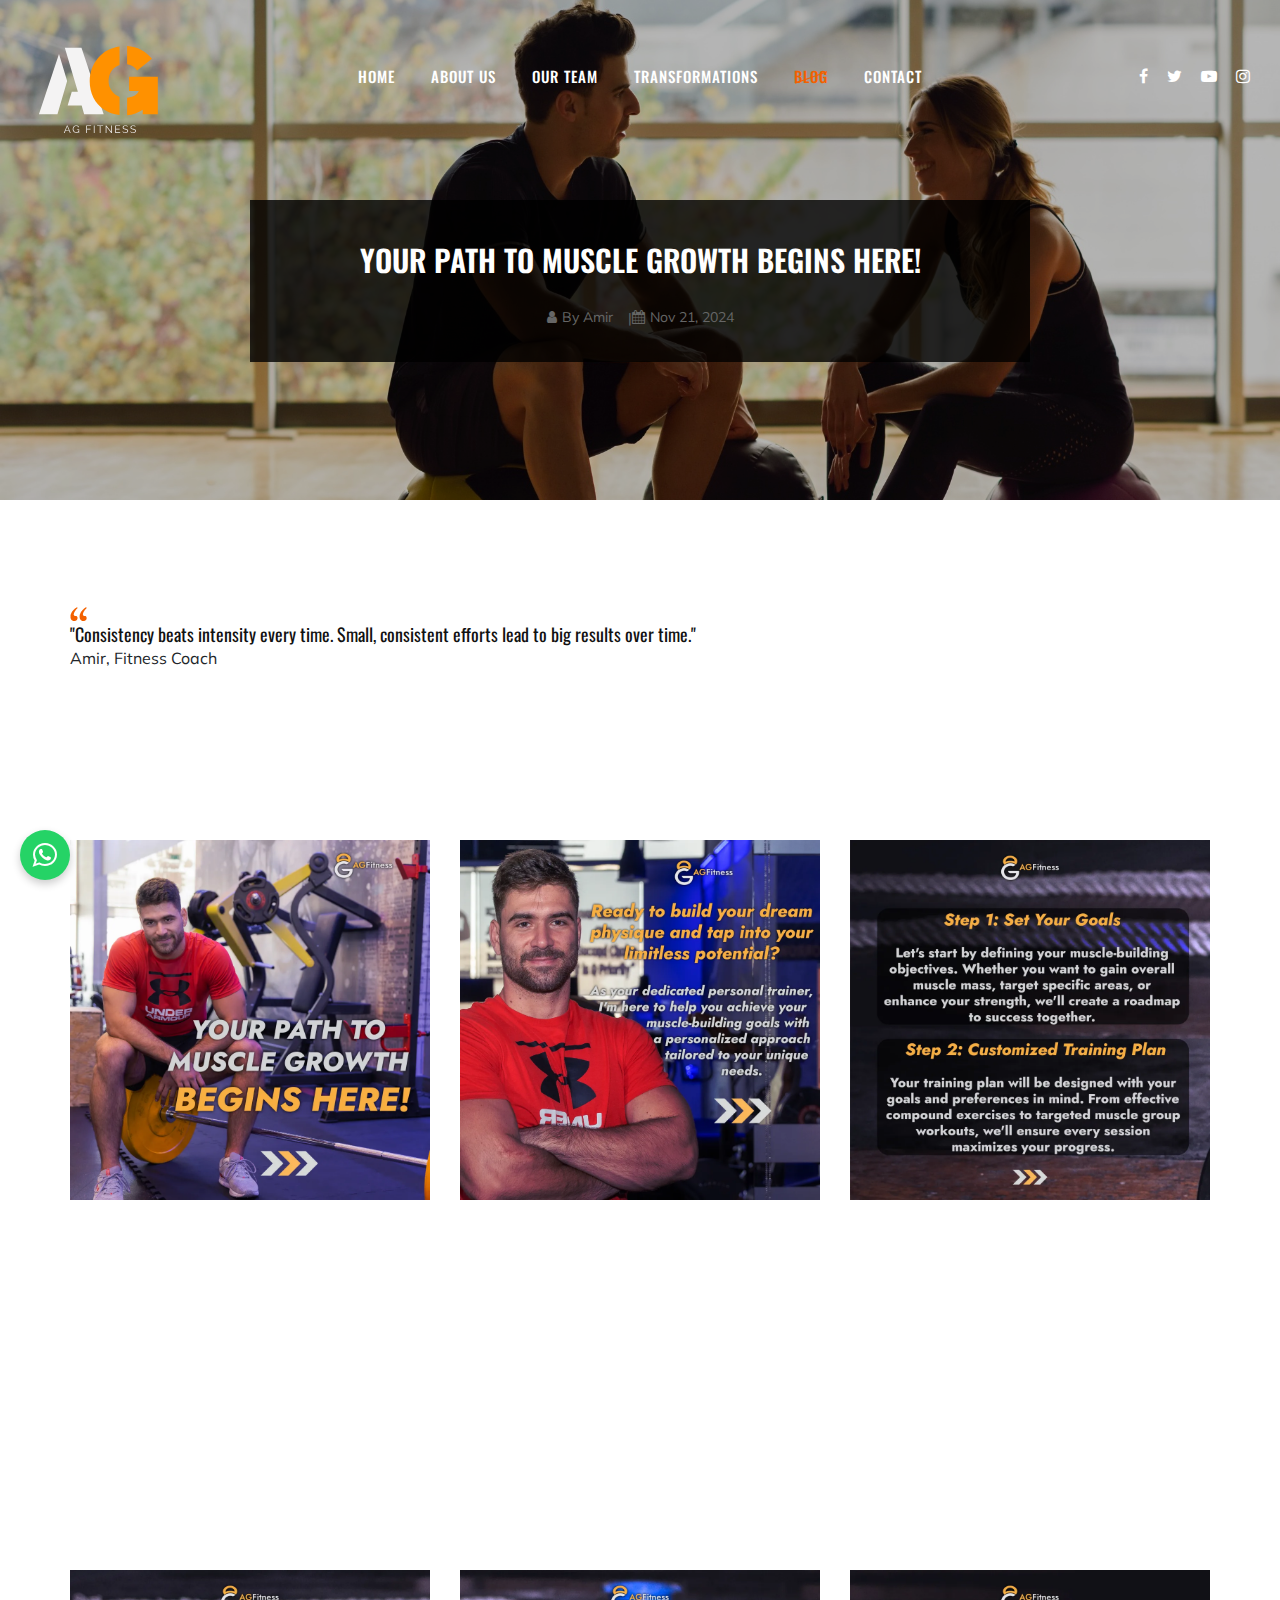
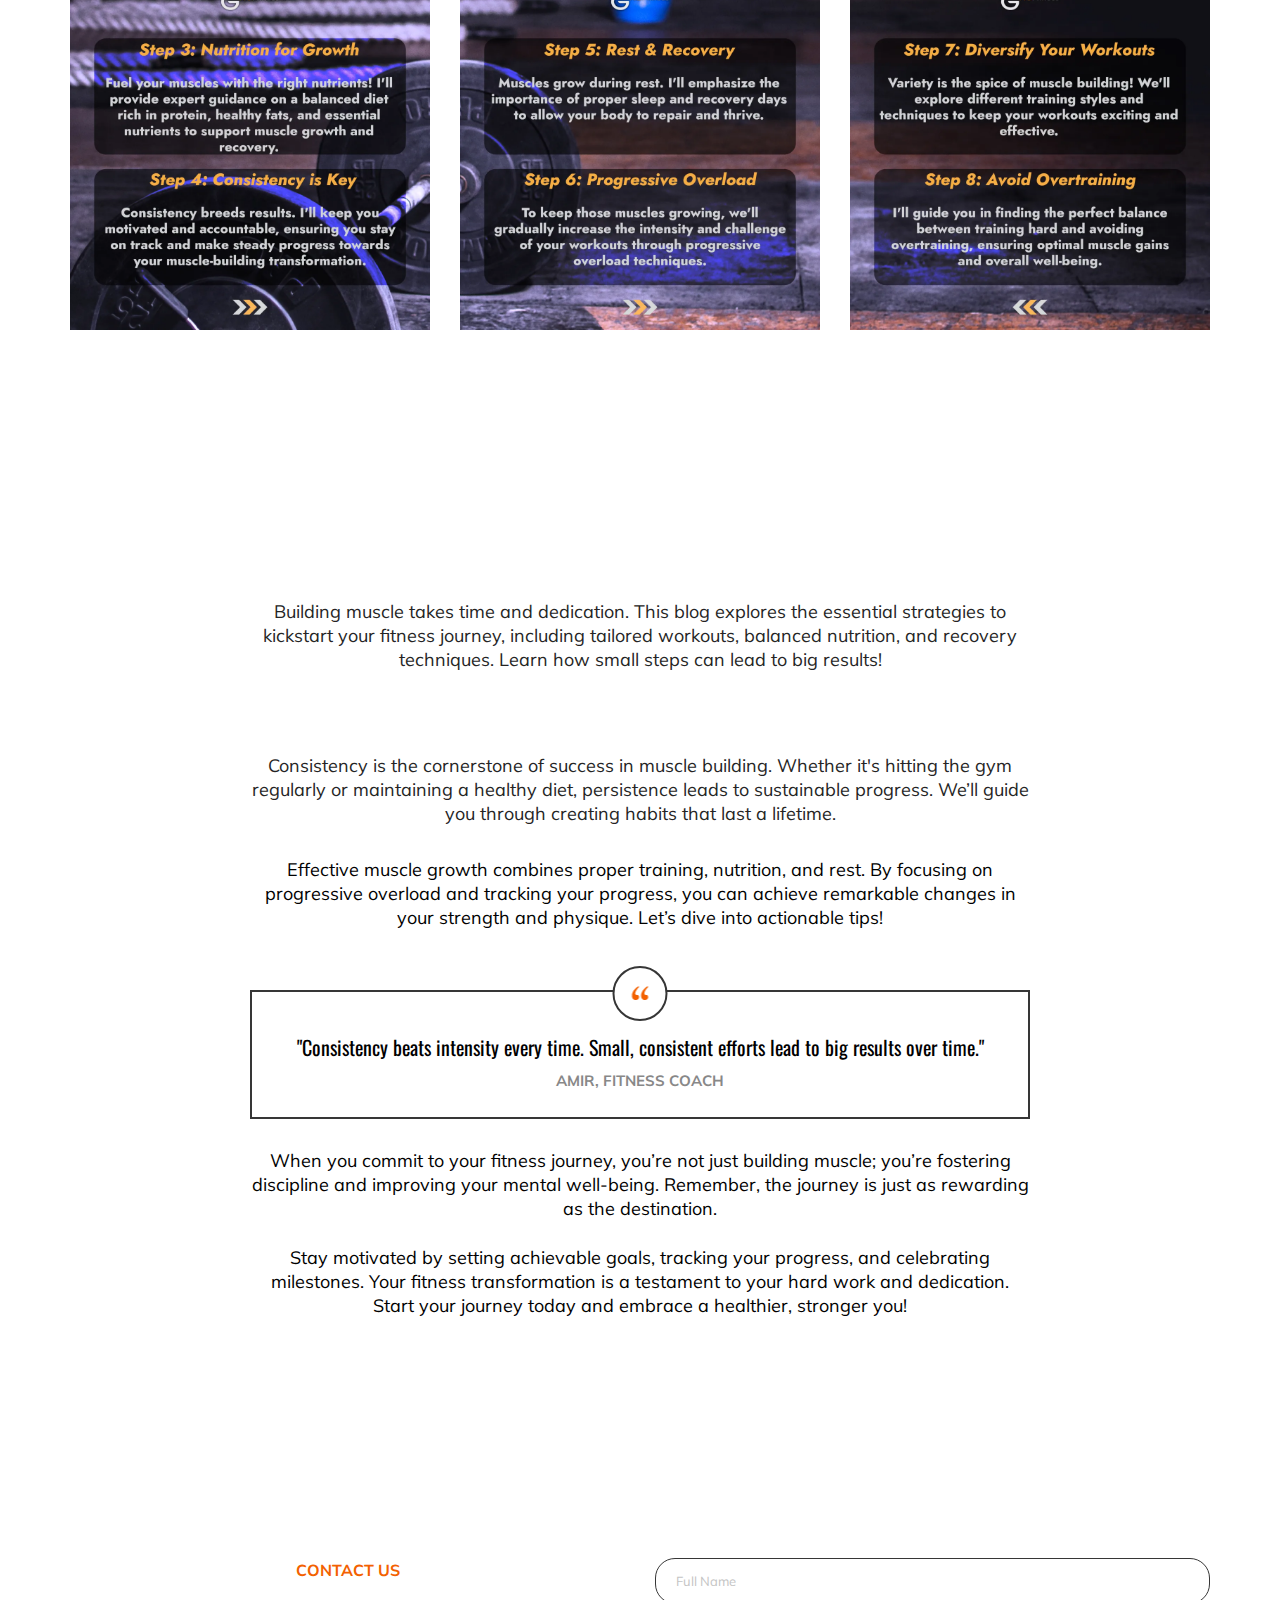
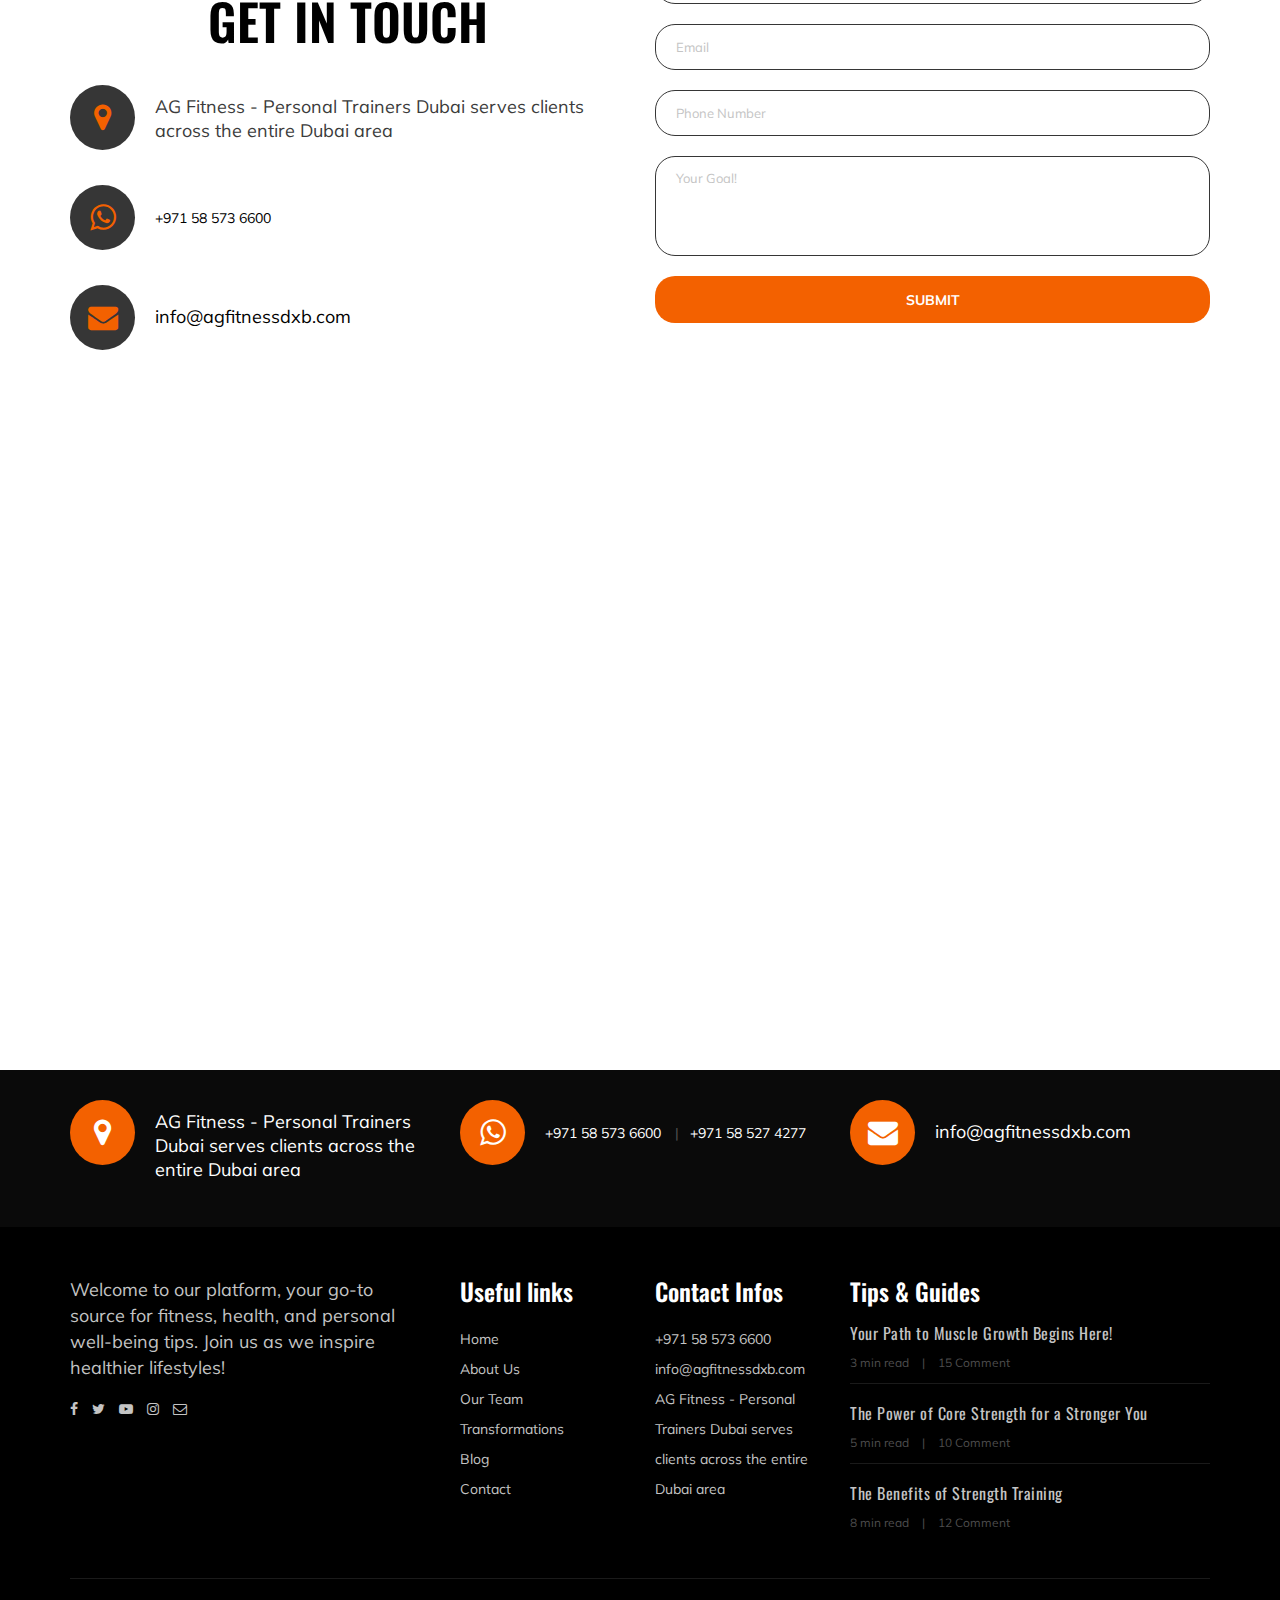
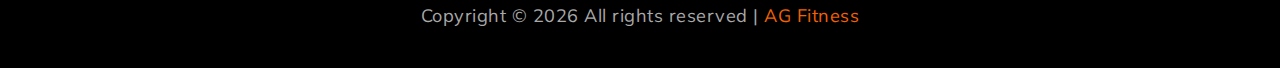
<file: blog-details-1.html>
<!DOCTYPE html>
<html lang="zxx">

<head>
    <meta charset="UTF-8">
    <meta name="description" content="Gym Template">
    <meta name="keywords" content="Gym, unica, creative, html">
    <meta name="viewport" content="width=device-width, initial-scale=1.0">
    <meta http-equiv="X-UA-Compatible" content="ie=edge">
    <link rel="icon" href="img/icons/agfitlogo.svg" type="image/png">

    <title>Blogs | AG Fitness</title>

    <!-- Google Font -->
    <link href="https://fonts.googleapis.com/css?family=Muli:300,400,500,600,700,800,900&display=swap" rel="stylesheet">
    <link href="https://fonts.googleapis.com/css?family=Oswald:300,400,500,600,700&display=swap" rel="stylesheet">

    <!-- Css Styles -->
    <link rel="stylesheet" href="css/bootstrap.min.css" type="text/css">             
    <link rel="stylesheet" href="css/font-awesome.min.css" type="text/css">
    <link rel="stylesheet" href="css/flaticon.css" type="text/css">
    <link rel="stylesheet" href="css/owl.carousel.min.css" type="text/css">
    <link rel="stylesheet" href="css/barfiller.css" type="text/css">
    <link rel="stylesheet" href="css/magnific-popup.css" type="text/css">
    <link rel="stylesheet" href="css/slicknav.min.css" type="text/css">
    <link rel="stylesheet" href="css/style.css" type="text/css">
</head>

<body>
    <!-- Page Preloder -->
    <div id="preloder">
        <div class="loader"></div>
    </div>

    <!-- Offcanvas Menu Section Begin -->
    <div class="offcanvas-menu-overlay"></div>
    <div class="offcanvas-menu-wrapper">
        <div class="canvas-close">
            <i class="fa fa-close"></i>
        </div>

        <nav class="canvas-menu mobile-menu">
            <ul>
                <li><a href="./index.html">Home</a></li>
                <li><a href="./about-us.html">About Us</a></li>
                <li><a href="./team.html">Our Team</a></li>
                <li><a href="./Transformations.html">Transformations</a></li>
                <li><a href="./blog.html">Blog</a></li>
                <li><a href="./contact.html">Contact</a></li>
            </ul>
        </nav>
        <div id="mobile-menu-wrap"></div>
        
    </div>
    <!-- Offcanvas Menu Section End -->

    <!-- Header Section Begin -->
    <header class="header-section" id="navbar">
        <div class="container-fluid">
            <div class="row">
                <div class="col-lg-3">
                    <div class="logo" style="position: absolute; top: -3em; left: 10px; z-index: 1000;">
                        <a href="./index.html">
                            <img src="./img/icons/agfitlogo.svg" alt="AG Fitness Logo - Dubai's Leading Fitness Center" style="width: 150px; height: auto;">
                        </a>
                    </div>
                </div>
                <div class="col-lg-6">
                    <nav class="nav-menu">
                        <ul>
                            <li ><a href="./index.html">Home</a></li>
                            <li><a href="./about-us.html">About Us</a></li>
                            <li><a href="./team.html">Our Team</a></li>
                            <li><a href="./Transformations.html">Transformations</a></li>
                            <li class="active"><a href="./blog.html">Blog</a></li>
                            <li><a href="./contact.html">Contact</a></li>
                        </ul>
                    </nav>
                </div>
                <div class="col-lg-3">
                    <div class="top-option">
                        
                        <div class="to-social">
                            <a href="#"><i class="fa fa-facebook"></i></a>
                            <a href="#"><i class="fa fa-twitter"></i></a>
                            <a href="#"><i class="fa fa-youtube-play"></i></a>
                            <a href="#"><i class="fa fa-instagram"></i></a>
                        </div>
                    </div>
                </div>
            </div>
            <div class="canvas-open">
                <i class="fa fa-bars"></i>
            </div>
        </div>
    </header>
    <!-- Header End -->

<!-- Blog Details Hero Section Begin -->
<section class="breadcrumb-section set-bg" 
data-setbg="img/hero/hero-1.jpg" 
style="padding: 120px 0; position: relative; overflow: hidden; background-position: 50% 30%; background-size: cover;">
<!-- Dark overlay -->
<div style="position: absolute; top: 0; left: 0; width: 100%; height: 100%; background: rgba(0, 0, 0, 0.28); z-index: 0;"></div>
    <div class="container">
        <div class="row">
            <div class="col-lg-8 p-0 m-auto text-center">
                <div class="bh-text" style="margin-top: 5em;">
                    <h3>Your Path to Muscle Growth Begins Here!</h3>
                    <ul style="list-style: none; padding: 0; display: inline-block; margin-top: 15px;">
                        <li style="display: inline; margin-right: 15px; font-size: 14px; color: #666;">
                            <i class="fa fa-user" style="margin-right: 5px;"></i>By Amir
                        </li>
                        <li style="display: inline; font-size: 14px; color: #666;">
                            <i class="fa fa-calendar" style="margin-right: 5px;"></i>Nov 21, 2024
                        </li>
                    </ul>
                </div>
            </div>
        </div>
    </div>
</section>
<!-- Blog Details Hero Section End -->


    <!-- Blog Details Section Begin -->

    <style>
        .image-modal {
          display: none;
          position: fixed;
          z-index: 1000;
          left: 0;
          top: 0;
          width: 100%;
          height: 100%;
          background-color: rgba(0, 0, 0, 0.8);
          justify-content: center;
          align-items: center;
        }
      
        .image-modal img {
          max-width: 90%;
          max-height: 90%;
        }
      
        .image-modal .close-btn {
          position: absolute;
          top: 20px;
          right: 30px;
          font-size: 30px;
          color: white;
          cursor: pointer;
        }
      </style>
      <style>
        .ts-item {
          position: relative;
          cursor: pointer; /* Change cursor to pointer on hover */
          overflow: hidden; /* Prevent enlarged image from spilling out */
          transition: transform 0.3s ease; /* Smooth transition for scaling */
        }
      
        .ts-item:hover {
          transform: scale(1.1); /* Scale the image slightly */
        }
      </style>
<style>
    .ts-item:hover {
      transform: scale(1.1);
      filter: brightness(1.2); /* Slightly increase brightness */
      box-shadow: 0px 10px 15px rgba(0, 0, 0, 0.3); /* Add a shadow */
    }
  </style>
        
      

    <section class="team-section team-page spad">
        <div class="container">
            <div class="row">
                <div class="col-lg-12">
 
                </div>
            </div>
            <div class="blog-details-quote">
                <div class="quote-icon">
                    <img src="img/blog/details/quote-left.png" alt="Quote">
                </div>
                <h5>"Consistency beats intensity every time. Small, consistent efforts lead to big results over time."</h5>
                <span>Amir, Fitness Coach</span>
            </div>
            <div class="row">
                <div class="col-lg-4 col-sm-6">
                    <div class="ts-item set-bg" data-setbg="img/details-1/1.webp">
 
                    </div>
                </div>
                <div class="col-lg-4 col-sm-6">
                    <div class="ts-item set-bg" data-setbg="img/details-1/2.webp">
 
                    </div>
                </div>
                <div class="col-lg-4 col-sm-6">
                    <div class="ts-item set-bg" data-setbg="img/details-1/3.webp">
 
                    </div>
                </div>
                <div class="col-lg-4 col-sm-6">
                    <div class="ts-item set-bg" data-setbg="img/details-1/4.webp">
 
                    </div>
                </div>
                <div class="col-lg-4 col-sm-6">
                    <div class="ts-item set-bg" data-setbg="img/details-1/5.webp">
 
                    </div>
                </div>
                <div class="col-lg-4 col-sm-6">
                    <div class="ts-item set-bg" data-setbg="img/details-1/6.webp">
 
                    </div>
                </div>
            </div>
        </div>
    </section>


    <section class="blog-details-section spad">
        <div class="container">
            <div class="row">
                <div class="col-lg-8 p-0 m-auto">
                    <div class="blog-details-text">
                        <div class="blog-details-title">
 
                            <p>Building muscle takes time and dedication. This blog explores the essential strategies to kickstart your fitness journey, including tailored workouts, balanced nutrition, and recovery techniques. Learn how small steps can lead to big results!</p>
                            <h5>Why Consistency Matters</h5>
                            <p>Consistency is the cornerstone of success in muscle building. Whether it's hitting the gym regularly or maintaining a healthy diet, persistence leads to sustainable progress. We’ll guide you through creating habits that last a lifetime.</p>
                        </div>
    
                        <div class="blog-details-desc">
                            <p>Effective muscle growth combines proper training, nutrition, and rest. By focusing on progressive overload and tracking your progress, you can achieve remarkable changes in your strength and physique. Let’s dive into actionable tips!</p>
                        </div>
                        <div class="blog-details-quote">
                            <div class="quote-icon">
                                <img src="img/blog/details/quote-left.png" alt="Quote">
                            </div>
                            <h5>"Consistency beats intensity every time. Small, consistent efforts lead to big results over time."</h5>
                            <span>Amir, Fitness Coach</span>
                        </div>
                        <div class="blog-details-more-desc">
                            <p>When you commit to your fitness journey, you’re not just building muscle; you’re fostering discipline and improving your mental well-being. Remember, the journey is just as rewarding as the destination.</p>
                            <p>Stay motivated by setting achievable goals, tracking your progress, and celebrating milestones. Your fitness transformation is a testament to your hard work and dedication. Start your journey today and embrace a healthier, stronger you!</p>
                        </div>
                    </div>
                </div>
            </div>
        </div>
    </section>
    
    <!-- Blog Details Section End -->



<!-- Contact Section Begin -->
<section class="contact-section spad">
    <div class="container">
        <div class="row">
            <div class="col-lg-6">
                <div class="section-title contact-title">
                    <span>Contact Us</span>
                    <h2>GET IN TOUCH</h2>
                </div>
                <div class="contact-widget">
                    <div class="cw-text">
                        <i class="fa fa-map-marker"></i>
                        <p>AG Fitness - Personal Trainers Dubai serves clients across the entire Dubai area </p>
                    </div>
                    <div class="cw-text">
                        <a href="https://wa.me/yourwhatsappnumber" target="_blank">
                            <i class="fa fa-whatsapp"></i>
                        </a>
                        <ul>
                            <li><a href="https://wa.me/971585736600" target="_blank" style="color: black;">+971 58 573 6600</a></li>
                        </ul>
                    </div>
                    <div class="cw-text email">
                        <a href="mailto:info@agfitnessdxb.com" target="_blank">
                            <i class="fa fa-envelope"></i>
                            <p> <a href="mailto:info@agfitnessdxb.com" style="color: black;">info@agfitnessdxb.com</a> </p>
                        </a>
                    </div>
                </div>
            </div>
            <div class="col-lg-6">
                <div class="leave-comment">
                    <form id="contactForm">
                        <input type="text" name="fullName" placeholder="Full Name" required>
                        <input type="email" name="email" placeholder="Email" required>
                        <input type="tel" name="phoneNumber" placeholder="Phone Number" required>
                        <textarea name="comment" placeholder="Your Goal!" required></textarea>
                        <button type="submit">Submit</button>
                    </form>
                    
                    <!-- Success Message Modal -->
                    <div id="successMessage" style="display: none;">
                        <div class="success-box">
                            <span class="check-icon">✔️</span>
                            <p>Thank you for contacting us!</p>
                        </div>
                    </div>
                    
                    <style>
                        /* Style the success message */
                        #successMessage {
                            position: fixed;
                            top: 50%;
                            left: 50%;
                            transform: translate(-50%, -50%);
                            background-color: #d4edda;
                            color: #155724;
                            border: 1px solid #c3e6cb;
                            border-radius: 5px;
                            padding: 20px;
                            box-shadow: 0px 4px 8px rgba(0, 0, 0, 0.1);
                            z-index: 1000;
                        }
                        .check-icon {
                            font-size: 24px;
                            color: green;
                            display: block;
                            text-align: center;
                            margin-bottom: 10px;
                        }
                        .success-box p {
                            text-align: center;
                            font-size: 18px;
                            margin: 0;
                        }
                    </style>

                    <script>
                        document.getElementById("contactForm").addEventListener("submit", function(event) {
                            event.preventDefault(); // Prevent form from submitting normally

                            // Show the success message immediately
                            const successMessage = document.getElementById("successMessage");
                            successMessage.style.display = "block";

                            // Hide the message after 3 seconds, regardless of form submission status
                            setTimeout(() => {
                                successMessage.style.display = "none";
                            }, 3000);

                            // Collect form data
                            const formData = new FormData(this);
                            const data = new URLSearchParams(formData);

                            // Send data to both Web Apps asynchronously
                            // First web app (for storing data)
                            fetch("https://script.google.com/macros/s/AKfycbyxcYo9k2hgVdN7gw0zNPMEX1IlOG6xiuBlqOw3PNjZbWU9DvrRziEQCaOuJYhh_AQq/exec", {
                                method: "POST",
                                body: data,
                            })
                            .then(response => response.text())
                            .then(result => {
                                console.log("Data saved successfully:", result);
                            })
                            .catch(error => {
                                console.error("Error saving data!", error.message);
                            });

                            // Second web app (for sending email)
                            fetch("https://script.google.com/macros/s/AKfycbxZ-J9BjGIbtK-2JDmnhxIKl4I6qE226J4Q4Zdyb7MyJ6wfY51VPMyqG7h9nsH5NaN1/exec", {
                                method: "POST",
                                body: data,
                            })
                            .then(response => response.text())
                            .then(result => {
                                console.log("Email sent successfully:", result);
                            })
                            .catch(error => {
                                console.error("Error sending email!", error.message);
                            });

                            // Reset form fields after submission
                            document.getElementById("contactForm").reset();
                        });
                    </script>  
                    
                </div>
            </div>
        </div>
        <div class="map">
            <iframe src="https://www.google.com/maps/embed?pb=!1m14!1m8!1m3!1d553786.7814324835!2d55.0072465!3d25.014285!3m2!1i1024!2i768!4f13.1!3m3!1m2!1s0x3e5f6da00f56f12f%3A0xba8d543988b024e2!2sAG%20Fitness%20-%20Personal%20Trainers%20Dubai!5e1!3m2!1sen!2sma!4v1731327107495!5m2!1sen!2sma"
                height="550" style="border:0;" allowfullscreen=""></iframe>
        </div>
    </div>
</section>
<!-- Contact Section End -->









    <!-- Get In Touch Section Begin -->
    <div class="gettouch-section">
        <div class="container">
            <div class="row">
                <div class="col-md-4">
                    <div class="gt-text">
                        <i class="fa fa-map-marker"></i>
                        <p>AG Fitness - Personal Trainers Dubai serves clients across the entire Dubai area </p>
                </div>
                </div>
                <div class="col-md-4">
                    <div class="gt-text">
                        <i class="fa fa-whatsapp"></i>
                        <ul>
                            <li>+971 58 573 6600</li>
                            <li>+971 58 527 4277</li>
                    </ul>
                    </div>
                </div>
                <div class="col-md-4">
                    <div class="gt-text email">
                        <i class="fa fa-envelope"></i>
                        <p>info@agfitnessdxb.com</p>
                    </div>
                </div>
            </div>
        </div>
    </div>
    <!-- Get In Touch Section End -->










    <!-- Footer Section Begin -->
    <section class="footer-section">
        <div class="container">
            <div class="row">
                <div class="col-lg-4">
                    <div class="fs-about">
                        <p>Welcome to our platform, your go-to source for fitness, health, and personal well-being tips. Join us as we inspire healthier lifestyles!</p>
                        <div class="fa-social">
                            <a href="#"><i class="fa fa-facebook"></i></a>
                            <a href="#"><i class="fa fa-twitter"></i></a>
                            <a href="#"><i class="fa fa-youtube-play"></i></a>
                            <a href="#"><i class="fa fa-instagram"></i></a>
                            <a href="#"><i class="fa fa-envelope-o"></i></a>
                        </div>
                    </div>
                </div>
                <div class="col-lg-2 col-md-3 col-sm-6">
                    <div class="fs-widget">
                        <h4>Useful links</h4>
                        <ul>
                            <li><a href="./index.html">Home</a></li>
                            <li><a href="./about-us.html">About Us</a></li>
                            <li><a href="./team.html">Our Team</a></li>
                            <li><a href="./Transformations.html">Transformations</a></li>
                            <li><a href="./blog.html">Blog</a></li>
                            <li><a href="./contact.html">Contact</a></li>
                        </ul>
                    </div>
    
                </div>
                <div class="col-lg-2 col-md-3 col-sm-6">
                    <div class="fs-widget">
                        <h4>Contact Infos</h4>
                        <ul>
                            <li><a href="https://wa.me/971585736600" target="_blank">+971 58 573 6600</a></li>
                            <li><a href="mailto:info@agfitnessdxb.com"> info@agfitnessdxb.com</a></li>
                            <li><a href="https://www.google.com/maps/search/?api=1&query=AG+Fitness+Dubai" target="_blank">
                                <i class="fas fa-map-marker-alt"></i> AG Fitness - Personal Trainers Dubai serves clients across the entire Dubai area
                            </a></li>
     
                        </ul>
                    </div>
                    
                </div>
                <div class="col-lg-4 col-md-6">
                    <div class="fs-widget">
                        <h4>Tips & Guides</h4>
                        <div class="fw-recent">
                            <h6><a href="./blog-details-1.html">Your Path to Muscle Growth Begins Here!</a></h6>
                            <ul>
                                <li>3 min read</li>
                                <li>15 Comment</li>
                            </ul>
                        </div>
                        <div class="fw-recent">
                            <h6><a href="./blog-details-2.html">The Power of Core Strength for a Stronger You</a></h6>
                            <ul>
                                <li>5 min read</li>
                                <li>10 Comment</li>
                            </ul>
                        </div>
                        <div class="fw-recent">
                            <h6><a href="./blog-details-5.html">The Benefits of Strength Training</a></h6>
                            <ul>
                                <li>8 min read</li>
                                <li>12 Comment</li>
                            </ul>
                        </div>
                    </div>
                </div>
     
            </div>
            <div class="row">
                <div class="col-lg-12 text-center">
                    <div class="copyright-text">
                        <p>
                            Copyright &copy;
                            <script>
                                document.write(new Date().getFullYear());
                            </script> All rights reserved | <a href="https://github.com/lemarouane" target="_blank">AG Fitness</a>
                        </p>
                    </div>
                </div>
            </div>
        </div>
    </section>
    <!-- Footer Section End -->






<!-- Floating Buttons -->
<div id="whatsapp-button">
    <a href="https://wa.me/971585736600?text=Hello%2C%20I%20am%20interested%20in%20your%20services%20and%20would%20like%20more%20information." target="_blank" title="Chat with us on WhatsApp">
        <i class="fa fa-whatsapp"></i>
    </a>
</div>

<!-- Back-to-Top Button -->
<div id="back-to-top-button">
    <button title="Back to Top">
        <img src="./img/icons/top.png" alt="Back to Top">
    </button>
</div>


 





<link rel="stylesheet" href="https://cdnjs.cloudflare.com/ajax/libs/font-awesome/4.7.0/css/font-awesome.min.css">


   
<script>
    document.addEventListener("scroll", () => {
    const socialButtons = document.querySelector(".social-buttons");
    if (window.scrollY > 100) {
        socialButtons.classList.add("visible");
    } else {
        socialButtons.classList.remove("visible");
    }
});

</script>

 

    <!-- Js Plugins -->
    <script src="./js/jquery-3.3.1.min.js"></script>
    <script src="./js/bootstrap.min.js"></script>
    <script src="./js/jquery.magnific-popup.min.js"></script>
    <script src="./js/masonry.pkgd.min.js"></script>
    <script src="./js/jquery.barfiller.js"></script>
    <script src="./js/jquery.slicknav.js"></script>
    <script src="./js/owl.carousel.min.js"></script>
    <script src="./js/main.js"></script>



</body>

</html>
</file>
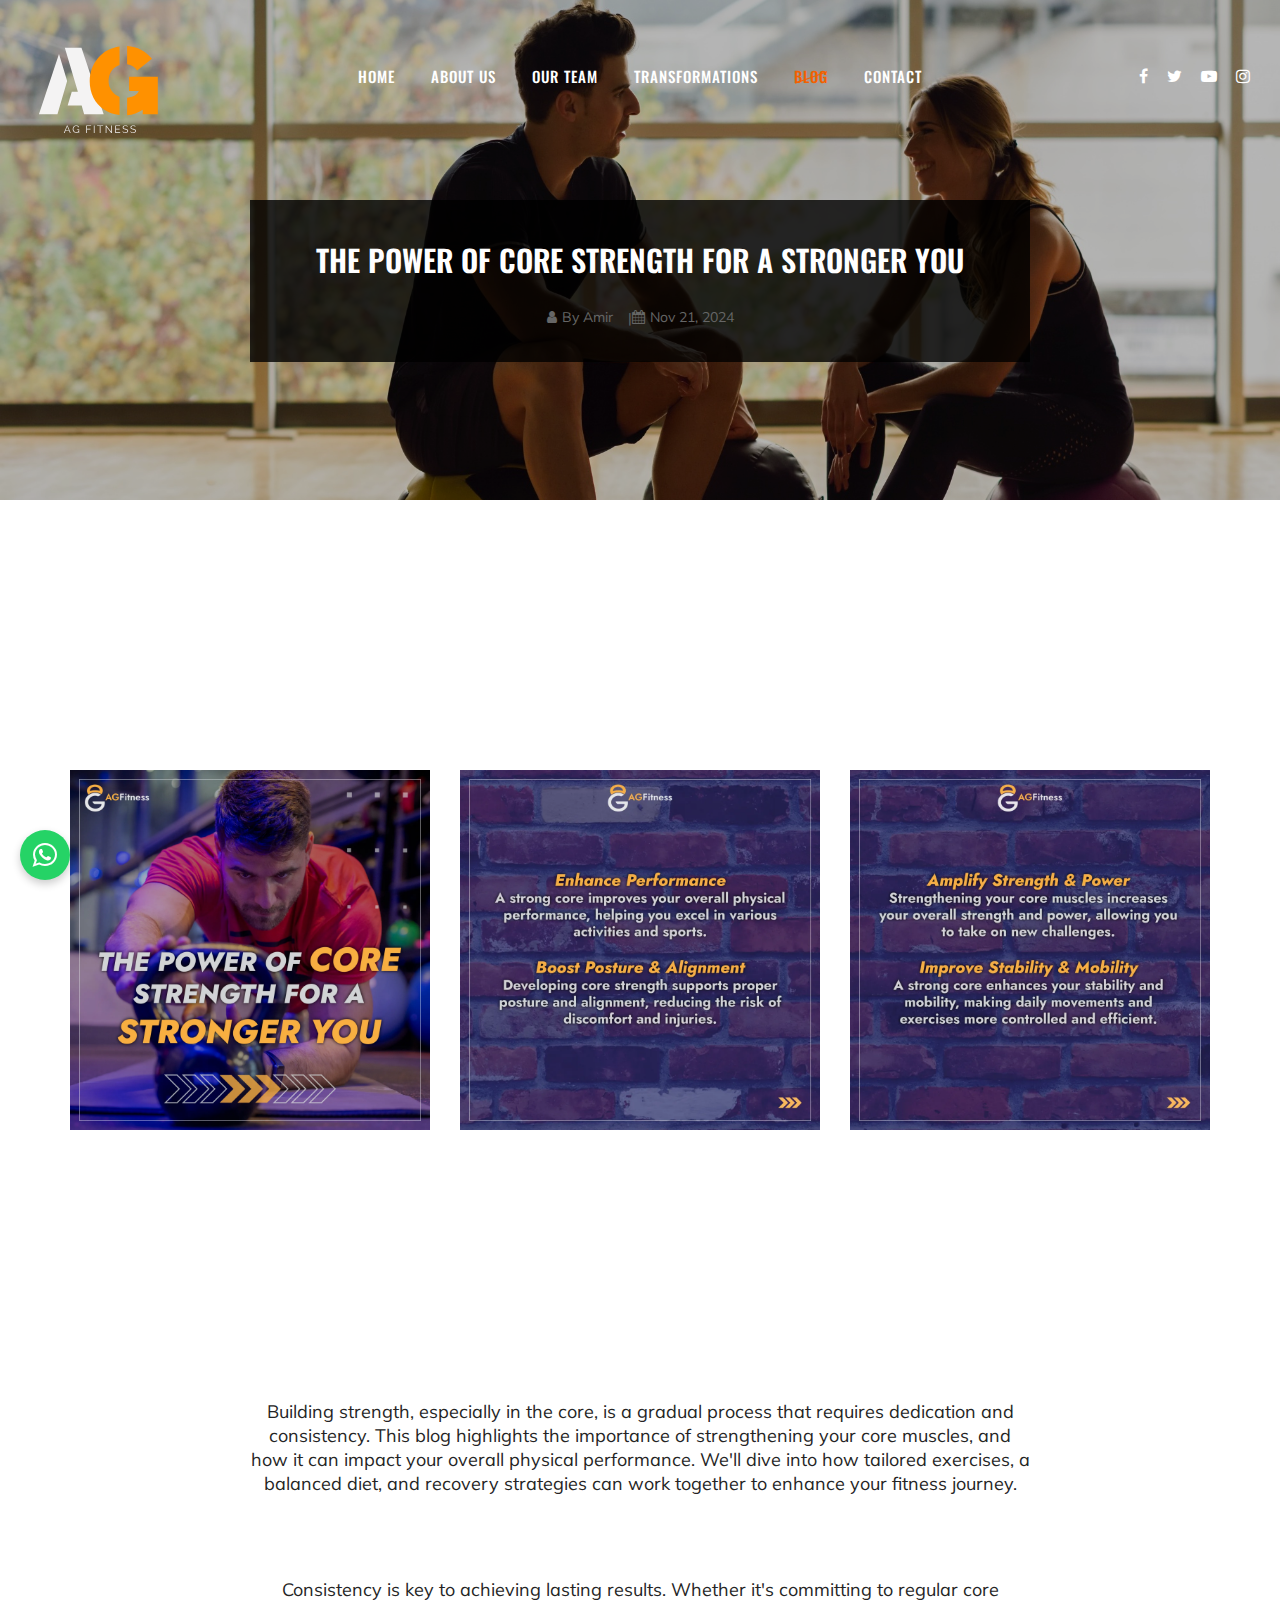
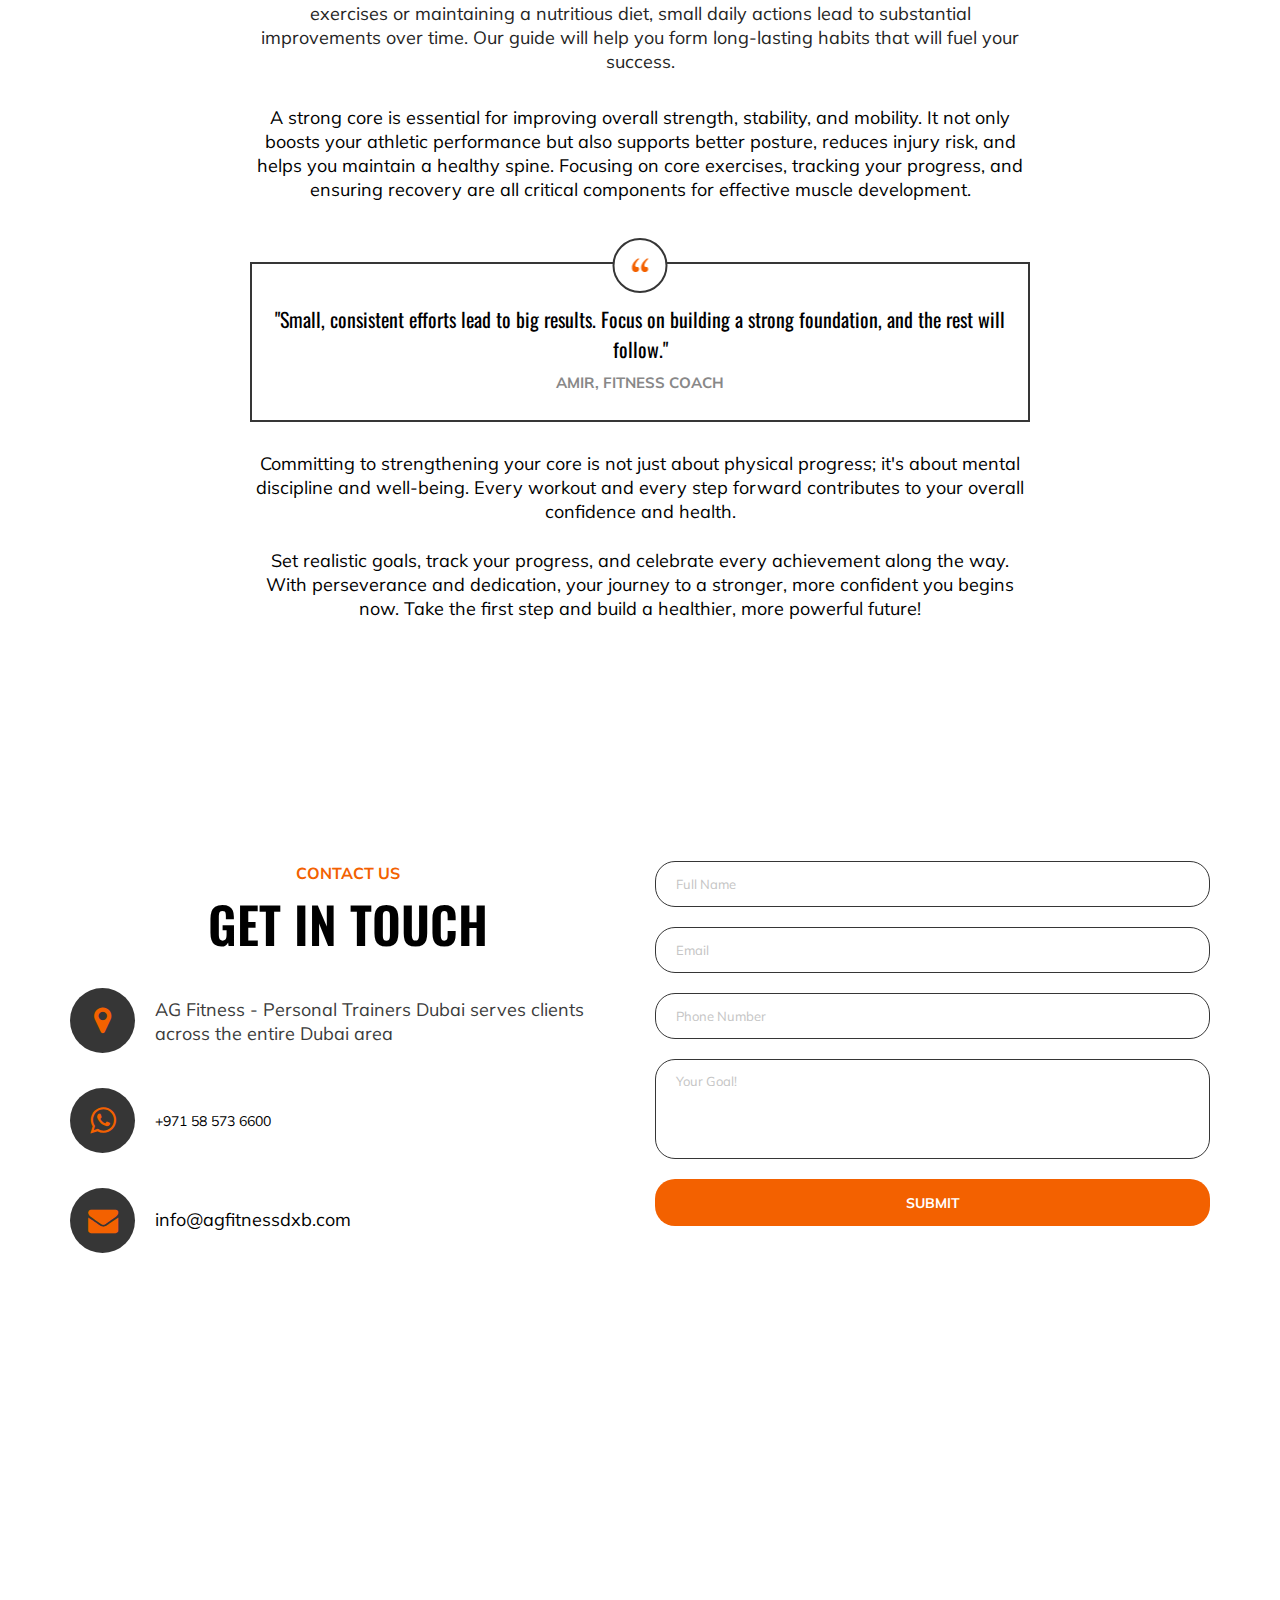
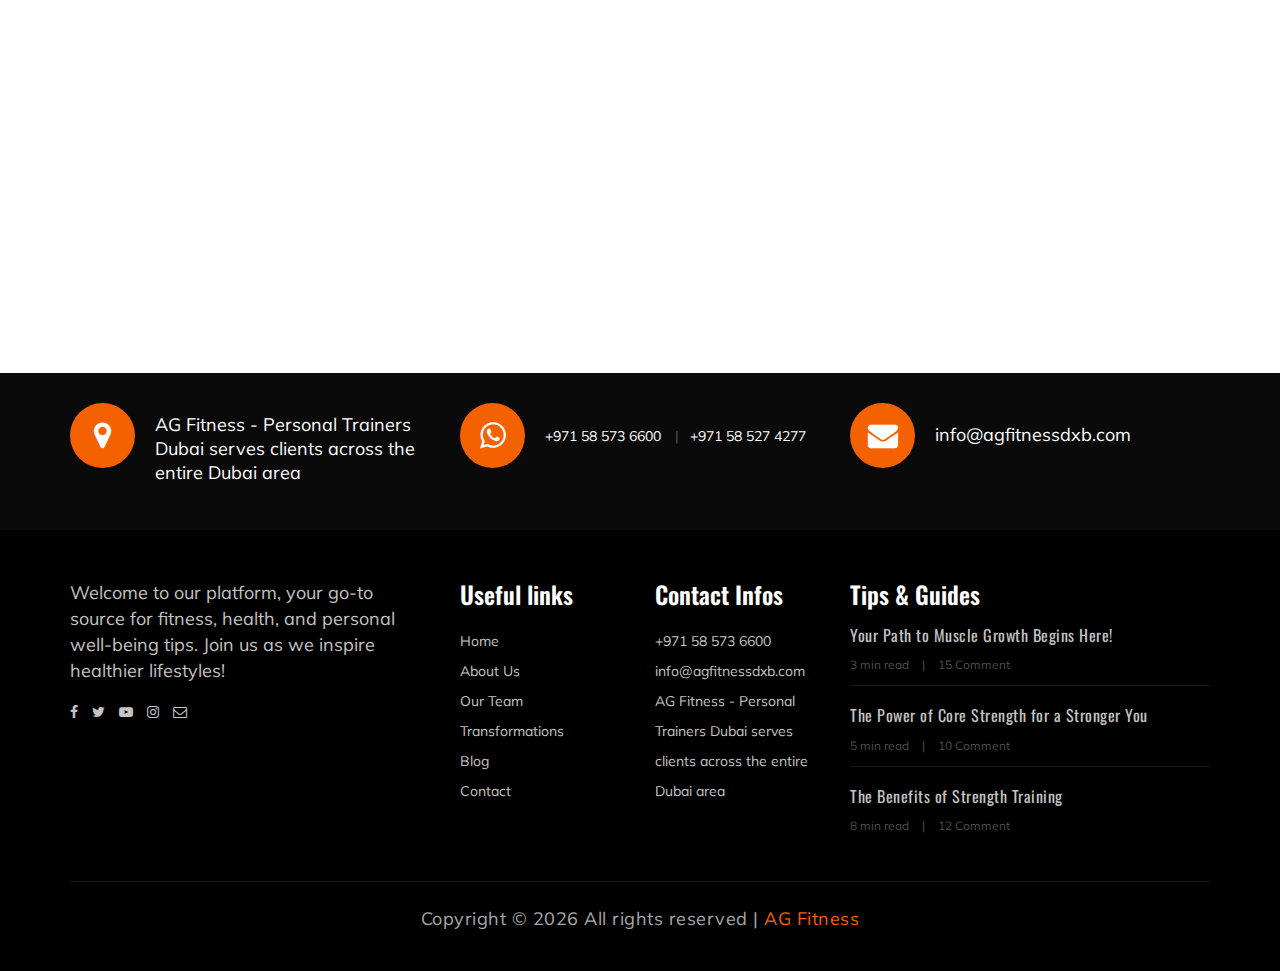
<file: blog-details-2.html>
<!DOCTYPE html>
<html lang="zxx">

<head>
    <meta charset="UTF-8">
    <meta name="description" content="Gym Template">
    <meta name="keywords" content="Gym, unica, creative, html">
    <meta name="viewport" content="width=device-width, initial-scale=1.0">
    <meta http-equiv="X-UA-Compatible" content="ie=edge">
    <link rel="icon" href="img/icons/agfitlogo.svg" type="image/png">

    <title>Blogs | AG Fitness</title>

    <!-- Google Font -->
    <link href="https://fonts.googleapis.com/css?family=Muli:300,400,500,600,700,800,900&display=swap" rel="stylesheet">
    <link href="https://fonts.googleapis.com/css?family=Oswald:300,400,500,600,700&display=swap" rel="stylesheet">

    <!-- Css Styles -->
    <link rel="stylesheet" href="css/bootstrap.min.css" type="text/css">             
    <link rel="stylesheet" href="css/font-awesome.min.css" type="text/css">
    <link rel="stylesheet" href="css/flaticon.css" type="text/css">
    <link rel="stylesheet" href="css/owl.carousel.min.css" type="text/css">
    <link rel="stylesheet" href="css/barfiller.css" type="text/css">
    <link rel="stylesheet" href="css/magnific-popup.css" type="text/css">
    <link rel="stylesheet" href="css/slicknav.min.css" type="text/css">
    <link rel="stylesheet" href="css/style.css" type="text/css">
</head>

<body>
    <!-- Page Preloder -->
    <div id="preloder">
        <div class="loader"></div>
    </div>

    <!-- Offcanvas Menu Section Begin -->
    <div class="offcanvas-menu-overlay"></div>
    <div class="offcanvas-menu-wrapper">
        <div class="canvas-close">
            <i class="fa fa-close"></i>
        </div>

        <nav class="canvas-menu mobile-menu">
            <ul>
                <li><a href="./index.html">Home</a></li>
                <li><a href="./about-us.html">About Us</a></li>
                <li><a href="./team.html">Our Team</a></li>
                <li><a href="./Transformations.html">Transformations</a></li>
                <li><a href="./blog.html">Blog</a></li>
                <li><a href="./contact.html">Contact</a></li>
            </ul>
        </nav>
        <div id="mobile-menu-wrap"></div>
        
    </div>
    <!-- Offcanvas Menu Section End -->

    <!-- Header Section Begin -->
    <header class="header-section" id="navbar">
        <div class="container-fluid">
            <div class="row">
                <div class="col-lg-3">
                    <div class="logo" style="position: absolute; top: -3em; left: 10px; z-index: 1000;">
                        <a href="./index.html">
                            <img src="./img/icons/agfitlogo.svg" alt="AG Fitness Logo - Dubai's Leading Fitness Center" style="width: 150px; height: auto;">
                        </a>
                    </div>
                </div>
                <div class="col-lg-6">
                    <nav class="nav-menu">
                        <ul>
                            <li ><a href="./index.html">Home</a></li>
                            <li><a href="./about-us.html">About Us</a></li>
                            <li><a href="./team.html">Our Team</a></li>
                            <li><a href="./Transformations.html">Transformations</a></li>
                            <li class="active"><a href="./blog.html">Blog</a></li>
                            <li><a href="./contact.html">Contact</a></li>
                        </ul>
                    </nav>
                </div>
                <div class="col-lg-3">
                    <div class="top-option">
                        
                        <div class="to-social">
                            <a href="#"><i class="fa fa-facebook"></i></a>
                            <a href="#"><i class="fa fa-twitter"></i></a>
                            <a href="#"><i class="fa fa-youtube-play"></i></a>
                            <a href="#"><i class="fa fa-instagram"></i></a>
                        </div>
                    </div>
                </div>
            </div>
            <div class="canvas-open">
                <i class="fa fa-bars"></i>
            </div>
        </div>
    </header>
    <!-- Header End -->

<!-- Blog Details Hero Section Begin -->
<section class="breadcrumb-section set-bg" 
data-setbg="img/hero/hero-1.jpg" 
style="padding: 120px 0; position: relative; overflow: hidden; background-position: 50% 30%; background-size: cover;">
<!-- Dark overlay -->
<div style="position: absolute; top: 0; left: 0; width: 100%; height: 100%; background: rgba(0, 0, 0, 0.28); z-index: 0;"></div>
    <div class="container">
        <div class="row">
            <div class="col-lg-8 p-0 m-auto text-center">
                <div class="bh-text" style="margin-top: 5em;">
                    <h3>The Power of Core Strength for a Stronger You</h3>
                    <ul style="list-style: none; padding: 0; display: inline-block; margin-top: 15px;">
                        <li style="display: inline; margin-right: 15px; font-size: 14px; color: #666;">
                            <i class="fa fa-user" style="margin-right: 5px;"></i>By Amir
                        </li>
                        <li style="display: inline; font-size: 14px; color: #666;">
                            <i class="fa fa-calendar" style="margin-right: 5px;"></i>Nov 21, 2024
                        </li>
                    </ul>
                </div>
            </div>
        </div>
    </div>
</section>
<!-- Blog Details Hero Section End -->

    <!-- Blog Details Section Begin -->

    <style>
        .image-modal {
          display: none;
          position: fixed;
          z-index: 1000;
          left: 0;
          top: 0;
          width: 100%;
          height: 100%;
          background-color: rgba(0, 0, 0, 0.8);
          justify-content: center;
          align-items: center;
        }
      
        .image-modal img {
          max-width: 90%;
          max-height: 90%;
        }
      
        .image-modal .close-btn {
          position: absolute;
          top: 20px;
          right: 30px;
          font-size: 30px;
          color: white;
          cursor: pointer;
        }
      </style>
      <style>
        .ts-item {
          position: relative;
          cursor: pointer; /* Change cursor to pointer on hover */
          overflow: hidden; /* Prevent enlarged image from spilling out */
          transition: transform 0.3s ease; /* Smooth transition for scaling */
        }
      
        .ts-item:hover {
          transform: scale(1.1); /* Scale the image slightly */
        }
      </style>
<style>
    .ts-item:hover {
      transform: scale(1.1);
      filter: brightness(1.2); /* Slightly increase brightness */
      box-shadow: 0px 10px 15px rgba(0, 0, 0, 0.3); /* Add a shadow */
    }
  </style>
        
      

    <section class="team-section team-page spad">
        <div class="container">
            <div class="row">
                <div class="col-lg-12">
 
                </div>
            </div>
            <div class="row">
                <div class="col-lg-4 col-sm-6">
                    <div class="ts-item set-bg" data-setbg="img/details-2/1-11.webp">
 
                    </div>
                </div>
                <div class="col-lg-4 col-sm-6">
                    <div class="ts-item set-bg" data-setbg="img/details-2/2-9.webp">
 
                    </div>
                </div>
                <div class="col-lg-4 col-sm-6">
                    <div class="ts-item set-bg" data-setbg="img/details-2/3-9.webp">
 
                    </div>
                </div>
 
            </div>
        </div>
    </section>


    <section class="blog-details-section spad">
        <div class="container">
            <div class="row">
                <div class="col-lg-8 p-0 m-auto">
                    <div class="blog-details-text">
                        <div class="blog-details-title">
                            <p>Building strength, especially in the core, is a gradual process that requires dedication and consistency. This blog highlights the importance of strengthening your core muscles, and how it can impact your overall physical performance. We'll dive into how tailored exercises, a balanced diet, and recovery strategies can work together to enhance your fitness journey.</p>
                            <h5>The Power of Consistency</h5>
                            <p>Consistency is key to achieving lasting results. Whether it's committing to regular core exercises or maintaining a nutritious diet, small daily actions lead to substantial improvements over time. Our guide will help you form long-lasting habits that will fuel your success.</p>
                        </div>
    
                        <div class="blog-details-desc">
                            <p>A strong core is essential for improving overall strength, stability, and mobility. It not only boosts your athletic performance but also supports better posture, reduces injury risk, and helps you maintain a healthy spine. Focusing on core exercises, tracking your progress, and ensuring recovery are all critical components for effective muscle development.</p>
                        </div>
                        <div class="blog-details-quote">
                            <div class="quote-icon">
                                <img src="img/blog/details/quote-left.png" alt="Quote">
                            </div>
                            <h5>"Small, consistent efforts lead to big results. Focus on building a strong foundation, and the rest will follow."</h5>
                            <span>Amir, Fitness Coach</span>
                        </div>
                        <div class="blog-details-more-desc">
                            <p>Committing to strengthening your core is not just about physical progress; it's about mental discipline and well-being. Every workout and every step forward contributes to your overall confidence and health.</p>
                            <p>Set realistic goals, track your progress, and celebrate every achievement along the way. With perseverance and dedication, your journey to a stronger, more confident you begins now. Take the first step and build a healthier, more powerful future!</p>
                        </div>
                    </div>
                </div>
            </div>
        </div>
    </section>
    
    
    
    <!-- Blog Details Section End -->



<!-- Contact Section Begin -->
<section class="contact-section spad">
    <div class="container">
        <div class="row">
            <div class="col-lg-6">
                <div class="section-title contact-title">
                    <span>Contact Us</span>
                    <h2>GET IN TOUCH</h2>
                </div>
                <div class="contact-widget">
                    <div class="cw-text">
                        <i class="fa fa-map-marker"></i>
                        <p>AG Fitness - Personal Trainers Dubai serves clients across the entire Dubai area </p>
                    </div>
                    <div class="cw-text">
                        <a href="https://wa.me/yourwhatsappnumber" target="_blank">
                            <i class="fa fa-whatsapp"></i>
                        </a>
                        <ul>
                            <li><a href="https://wa.me/971585736600" target="_blank" style="color: black;">+971 58 573 6600</a></li>
                        </ul>
                    </div>
                    <div class="cw-text email">
                        <a href="mailto:info@agfitnessdxb.com" target="_blank">
                            <i class="fa fa-envelope"></i>
                            <p> <a href="mailto:info@agfitnessdxb.com" style="color: black;">info@agfitnessdxb.com</a> </p>
                        </a>
                    </div>
                </div>
            </div>
            <div class="col-lg-6">
                <div class="leave-comment">
                    <form id="contactForm">
                        <input type="text" name="fullName" placeholder="Full Name" required>
                        <input type="email" name="email" placeholder="Email" required>
                        <input type="tel" name="phoneNumber" placeholder="Phone Number" required>
                        <textarea name="comment" placeholder="Your Goal!" required></textarea>
                        <button type="submit">Submit</button>
                    </form>
                    
                    <!-- Success Message Modal -->
                    <div id="successMessage" style="display: none;">
                        <div class="success-box">
                            <span class="check-icon">✔️</span>
                            <p>Thank you for contacting us!</p>
                        </div>
                    </div>
                    
                    <style>
                        /* Style the success message */
                        #successMessage {
                            position: fixed;
                            top: 50%;
                            left: 50%;
                            transform: translate(-50%, -50%);
                            background-color: #d4edda;
                            color: #155724;
                            border: 1px solid #c3e6cb;
                            border-radius: 5px;
                            padding: 20px;
                            box-shadow: 0px 4px 8px rgba(0, 0, 0, 0.1);
                            z-index: 1000;
                        }
                        .check-icon {
                            font-size: 24px;
                            color: green;
                            display: block;
                            text-align: center;
                            margin-bottom: 10px;
                        }
                        .success-box p {
                            text-align: center;
                            font-size: 18px;
                            margin: 0;
                        }
                    </style>

                    <script>
                        document.getElementById("contactForm").addEventListener("submit", function(event) {
                            event.preventDefault(); // Prevent form from submitting normally

                            // Show the success message immediately
                            const successMessage = document.getElementById("successMessage");
                            successMessage.style.display = "block";

                            // Hide the message after 3 seconds, regardless of form submission status
                            setTimeout(() => {
                                successMessage.style.display = "none";
                            }, 3000);

                            // Collect form data
                            const formData = new FormData(this);
                            const data = new URLSearchParams(formData);

                            // Send data to both Web Apps asynchronously
                            // First web app (for storing data)
                            fetch("https://script.google.com/macros/s/AKfycbyxcYo9k2hgVdN7gw0zNPMEX1IlOG6xiuBlqOw3PNjZbWU9DvrRziEQCaOuJYhh_AQq/exec", {
                                method: "POST",
                                body: data,
                            })
                            .then(response => response.text())
                            .then(result => {
                                console.log("Data saved successfully:", result);
                            })
                            .catch(error => {
                                console.error("Error saving data!", error.message);
                            });

                            // Second web app (for sending email)
                            fetch("https://script.google.com/macros/s/AKfycbxZ-J9BjGIbtK-2JDmnhxIKl4I6qE226J4Q4Zdyb7MyJ6wfY51VPMyqG7h9nsH5NaN1/exec", {
                                method: "POST",
                                body: data,
                            })
                            .then(response => response.text())
                            .then(result => {
                                console.log("Email sent successfully:", result);
                            })
                            .catch(error => {
                                console.error("Error sending email!", error.message);
                            });

                            // Reset form fields after submission
                            document.getElementById("contactForm").reset();
                        });
                    </script>  
                    
                </div>
            </div>
        </div>
        <div class="map">
            <iframe src="https://www.google.com/maps/embed?pb=!1m14!1m8!1m3!1d553786.7814324835!2d55.0072465!3d25.014285!3m2!1i1024!2i768!4f13.1!3m3!1m2!1s0x3e5f6da00f56f12f%3A0xba8d543988b024e2!2sAG%20Fitness%20-%20Personal%20Trainers%20Dubai!5e1!3m2!1sen!2sma!4v1731327107495!5m2!1sen!2sma"
                height="550" style="border:0;" allowfullscreen=""></iframe>
        </div>
    </div>
</section>
<!-- Contact Section End -->









    <!-- Get In Touch Section Begin -->
    <div class="gettouch-section">
        <div class="container">
            <div class="row">
                <div class="col-md-4">
                    <div class="gt-text">
                        <i class="fa fa-map-marker"></i>
                        <p>AG Fitness - Personal Trainers Dubai serves clients across the entire Dubai area </p>
                </div>
                </div>
                <div class="col-md-4">
                    <div class="gt-text">
                        <i class="fa fa-whatsapp"></i>
                        <ul>
                            <li>+971 58 573 6600</li>
                            <li>+971 58 527 4277</li>
                    </ul>
                    </div>
                </div>
                <div class="col-md-4">
                    <div class="gt-text email">
                        <i class="fa fa-envelope"></i>
                        <p>info@agfitnessdxb.com</p>
                    </div>
                </div>
            </div>
        </div>
    </div>
    <!-- Get In Touch Section End -->










    <!-- Footer Section Begin -->
    <section class="footer-section">
        <div class="container">
            <div class="row">
                <div class="col-lg-4">
                    <div class="fs-about">
                        <p>Welcome to our platform, your go-to source for fitness, health, and personal well-being tips. Join us as we inspire healthier lifestyles!</p>
                        <div class="fa-social">
                            <a href="#"><i class="fa fa-facebook"></i></a>
                            <a href="#"><i class="fa fa-twitter"></i></a>
                            <a href="#"><i class="fa fa-youtube-play"></i></a>
                            <a href="#"><i class="fa fa-instagram"></i></a>
                            <a href="#"><i class="fa fa-envelope-o"></i></a>
                        </div>
                    </div>
                </div>
                <div class="col-lg-2 col-md-3 col-sm-6">
                    <div class="fs-widget">
                        <h4>Useful links</h4>
                        <ul>
                            <li><a href="./index.html">Home</a></li>
                            <li><a href="./about-us.html">About Us</a></li>
                            <li><a href="./team.html">Our Team</a></li>
                            <li><a href="./Transformations.html">Transformations</a></li>
                            <li><a href="./blog.html">Blog</a></li>
                            <li><a href="./contact.html">Contact</a></li>
                        </ul>
                    </div>
    
                </div>
                <div class="col-lg-2 col-md-3 col-sm-6">
                    <div class="fs-widget">
                        <h4>Contact Infos</h4>
                        <ul>
                            <li><a href="https://wa.me/971585736600" target="_blank">+971 58 573 6600</a></li>
                            <li><a href="mailto:info@agfitnessdxb.com"> info@agfitnessdxb.com</a></li>
                            <li><a href="https://www.google.com/maps/search/?api=1&query=AG+Fitness+Dubai" target="_blank">
                                <i class="fas fa-map-marker-alt"></i> AG Fitness - Personal Trainers Dubai serves clients across the entire Dubai area
                            </a></li>
     
                        </ul>
                    </div>
                    
                </div>
                <div class="col-lg-4 col-md-6">
                    <div class="fs-widget">
                        <h4>Tips & Guides</h4>
                        <div class="fw-recent">
                            <h6><a href="./blog-details-1.html">Your Path to Muscle Growth Begins Here!</a></h6>
                            <ul>
                                <li>3 min read</li>
                                <li>15 Comment</li>
                            </ul>
                        </div>
                        <div class="fw-recent">
                            <h6><a href="./blog-details-2.html">The Power of Core Strength for a Stronger You</a></h6>
                            <ul>
                                <li>5 min read</li>
                                <li>10 Comment</li>
                            </ul>
                        </div>
                        <div class="fw-recent">
                            <h6><a href="./blog-details-5.html">The Benefits of Strength Training</a></h6>
                            <ul>
                                <li>8 min read</li>
                                <li>12 Comment</li>
                            </ul>
                        </div>
                    </div>
                </div>
     
            </div>
            <div class="row">
                <div class="col-lg-12 text-center">
                    <div class="copyright-text">
                        <p>
                            Copyright &copy;
                            <script>
                                document.write(new Date().getFullYear());
                            </script> All rights reserved | <a href="https://github.com/lemarouane" target="_blank">AG Fitness</a>
                        </p>
                    </div>
                </div>
            </div>
        </div>
    </section>
    <!-- Footer Section End -->






<!-- Floating Buttons -->
<div id="whatsapp-button">
    <a href="https://wa.me/971585736600?text=Hello%2C%20I%20am%20interested%20in%20your%20services%20and%20would%20like%20more%20information." target="_blank" title="Chat with us on WhatsApp">
        <i class="fa fa-whatsapp"></i>
    </a>
</div>

<!-- Back-to-Top Button -->
<div id="back-to-top-button">
    <button title="Back to Top">
        <img src="./img/icons/top.png" alt="Back to Top">
    </button>
</div>


 





<link rel="stylesheet" href="https://cdnjs.cloudflare.com/ajax/libs/font-awesome/4.7.0/css/font-awesome.min.css">


   
<script>
    document.addEventListener("scroll", () => {
    const socialButtons = document.querySelector(".social-buttons");
    if (window.scrollY > 100) {
        socialButtons.classList.add("visible");
    } else {
        socialButtons.classList.remove("visible");
    }
});

</script>

 

    <!-- Js Plugins -->
    <script src="./js/jquery-3.3.1.min.js"></script>
    <script src="./js/bootstrap.min.js"></script>
    <script src="./js/jquery.magnific-popup.min.js"></script>
    <script src="./js/masonry.pkgd.min.js"></script>
    <script src="./js/jquery.barfiller.js"></script>
    <script src="./js/jquery.slicknav.js"></script>
    <script src="./js/owl.carousel.min.js"></script>
    <script src="./js/main.js"></script>



</body>

</html>
</file>
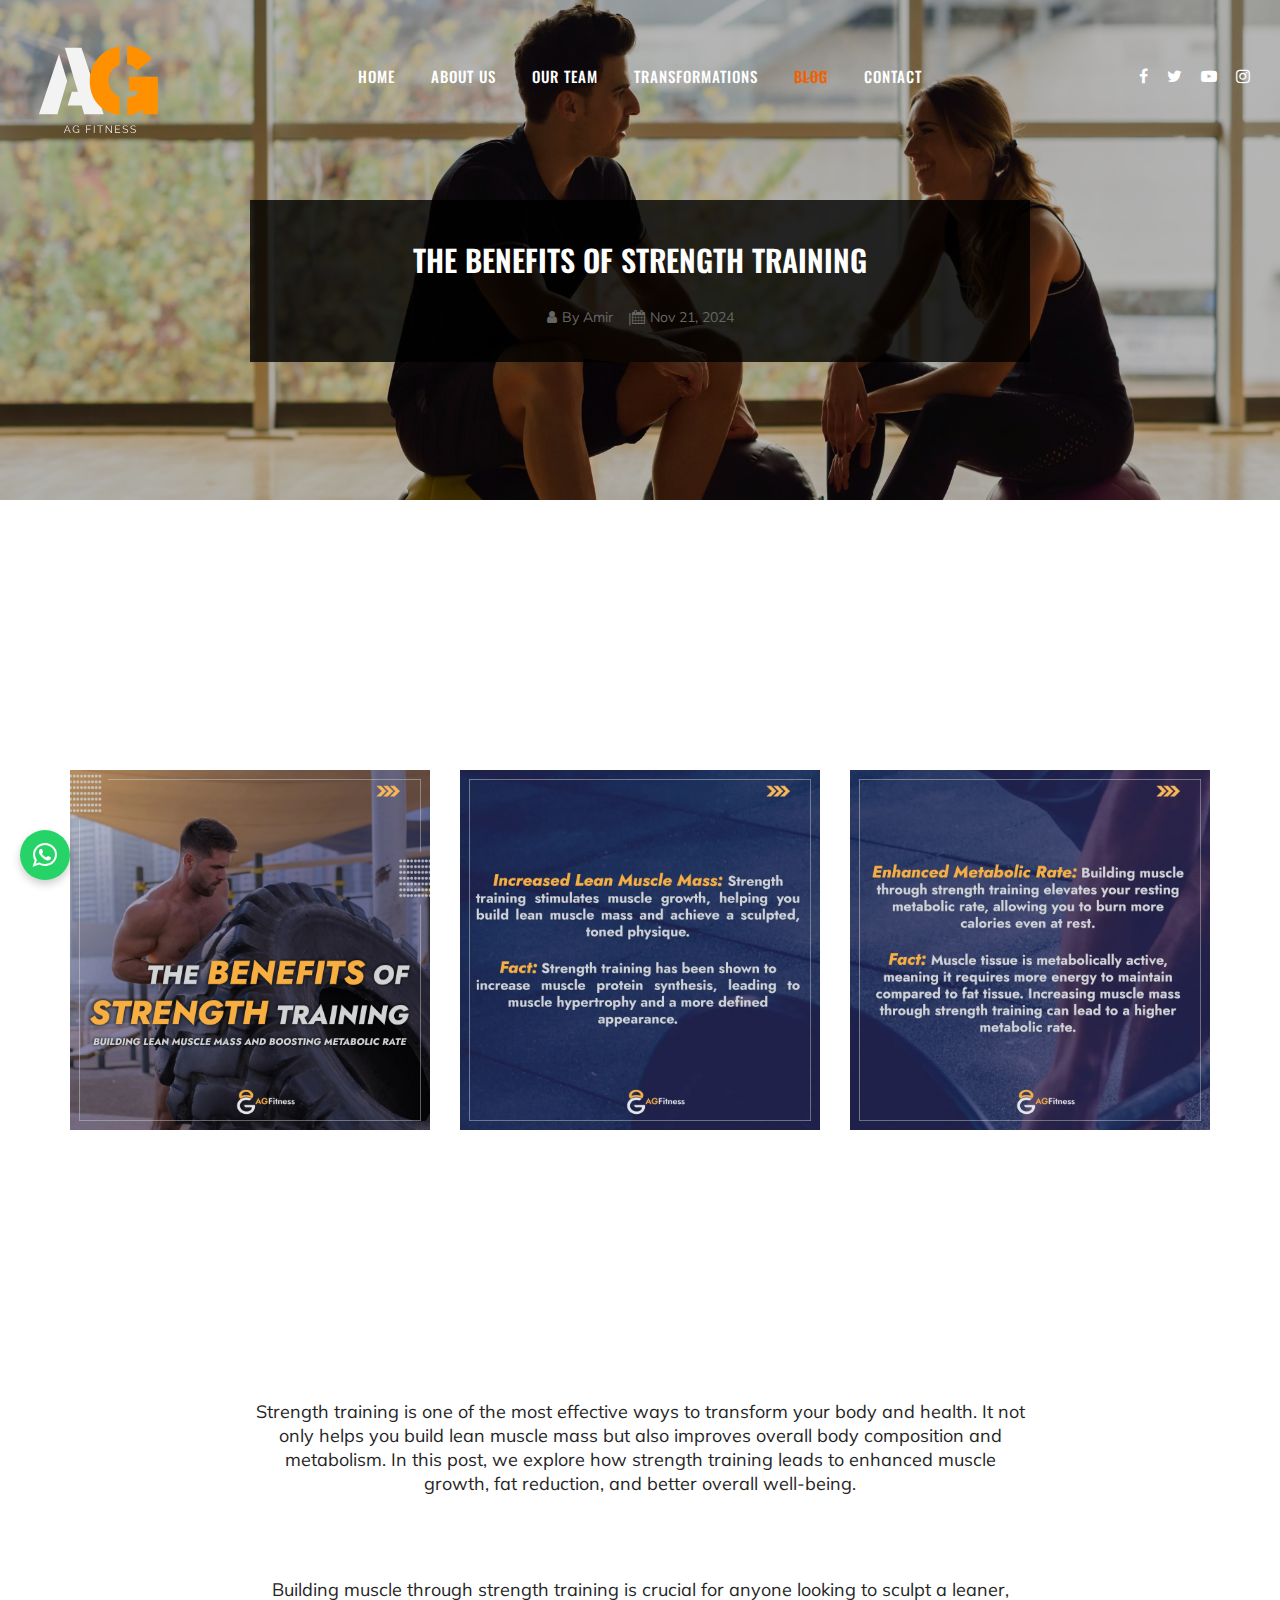
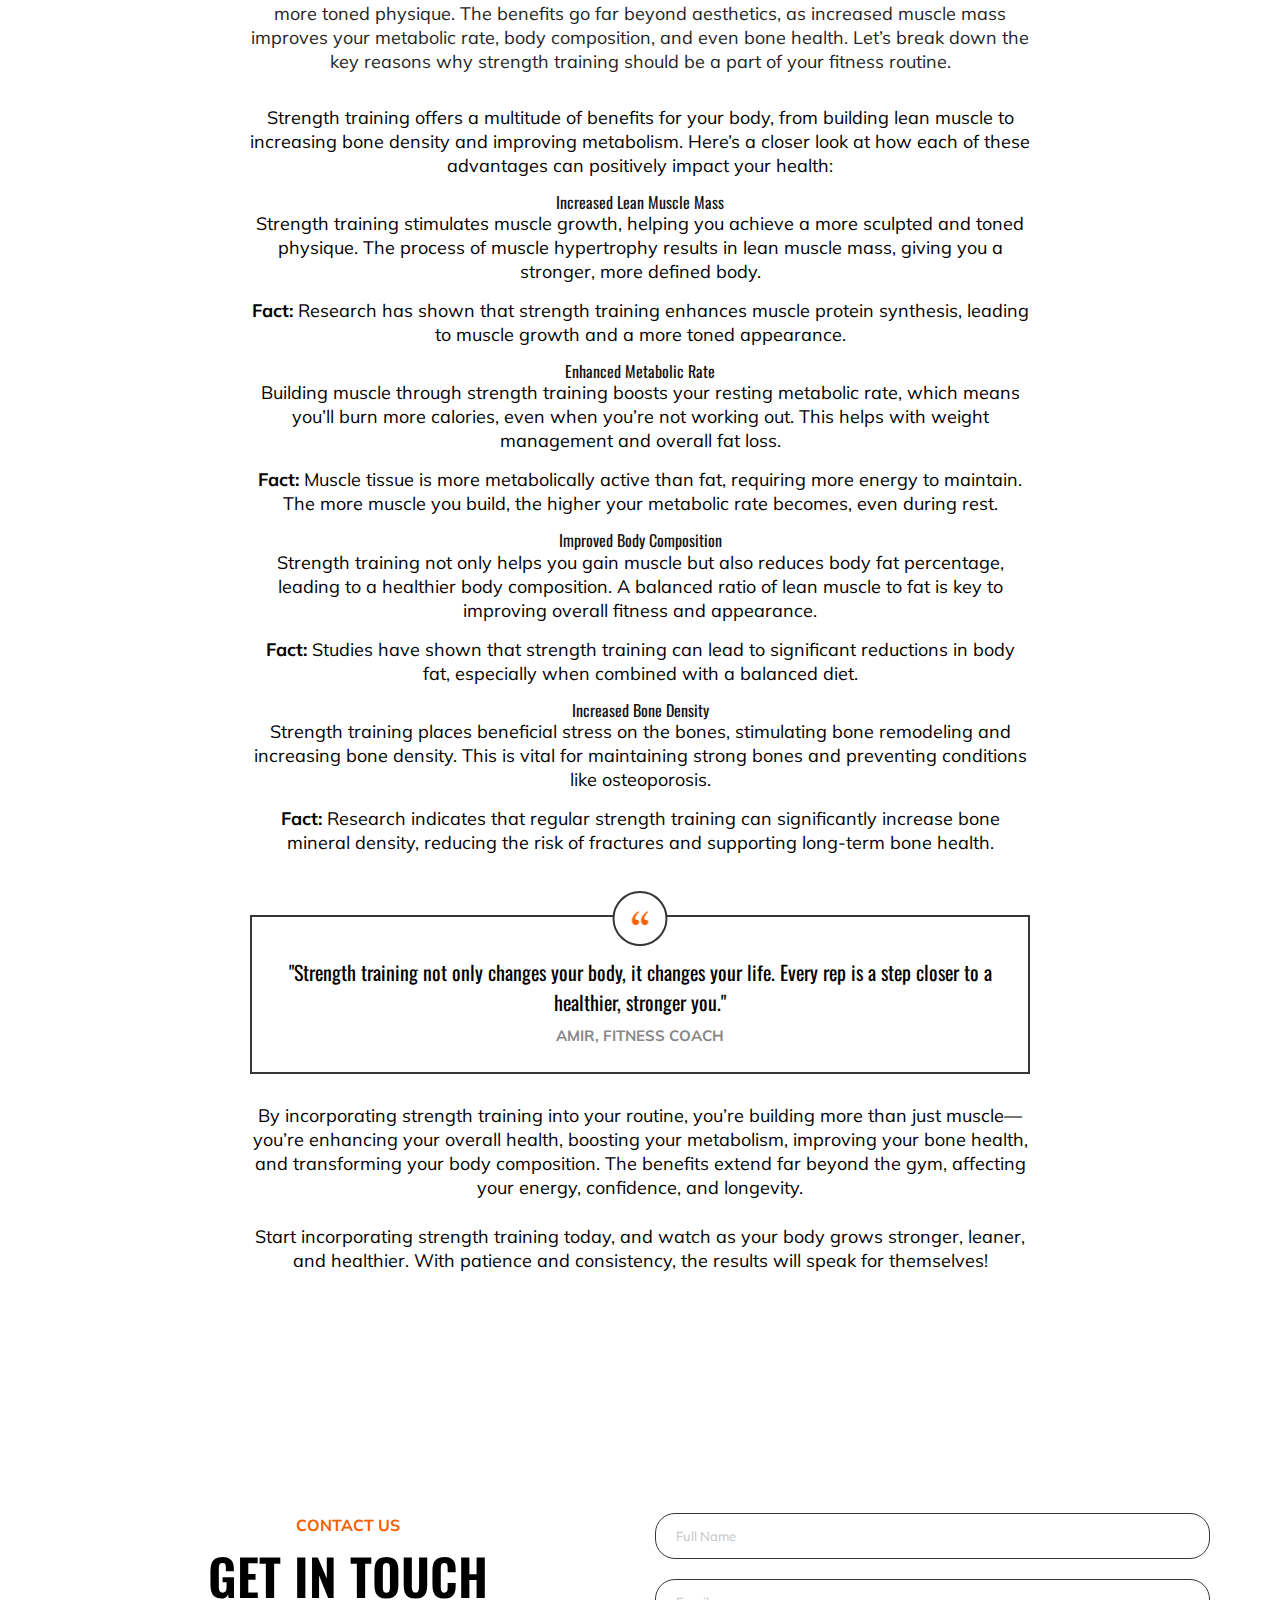
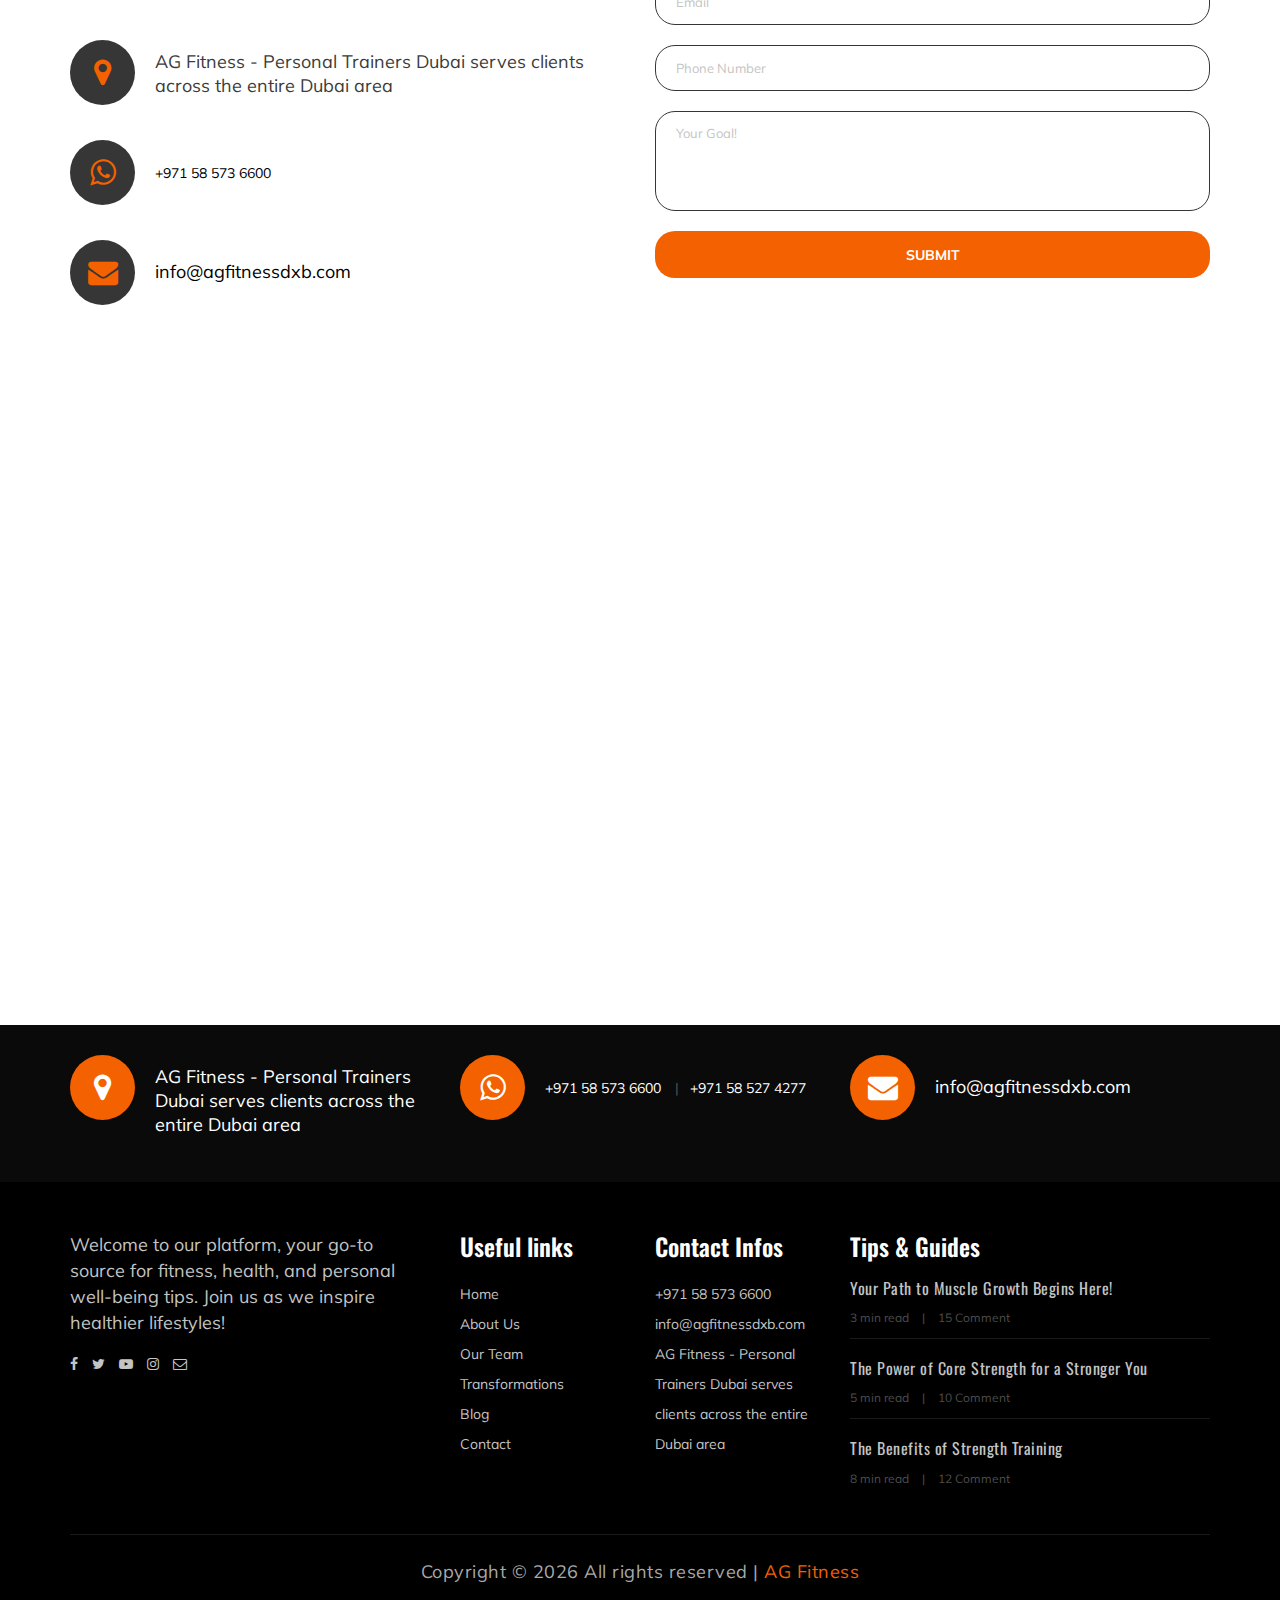
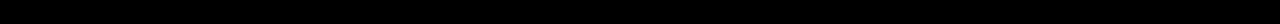
<file: blog-details-3.html>
<!DOCTYPE html>
<html lang="zxx">

<head>
    <meta charset="UTF-8">
    <meta name="description" content="Gym Template">
    <meta name="keywords" content="Gym, unica, creative, html">
    <meta name="viewport" content="width=device-width, initial-scale=1.0">
    <meta http-equiv="X-UA-Compatible" content="ie=edge">
    <link rel="icon" href="img/icons/agfitlogo.svg" type="image/png">

    <title>Blogs | AG Fitness</title>

    <!-- Google Font -->
    <link href="https://fonts.googleapis.com/css?family=Muli:300,400,500,600,700,800,900&display=swap" rel="stylesheet">
    <link href="https://fonts.googleapis.com/css?family=Oswald:300,400,500,600,700&display=swap" rel="stylesheet">

    <!-- Css Styles -->
    <link rel="stylesheet" href="css/bootstrap.min.css" type="text/css">             
    <link rel="stylesheet" href="css/font-awesome.min.css" type="text/css">
    <link rel="stylesheet" href="css/flaticon.css" type="text/css">
    <link rel="stylesheet" href="css/owl.carousel.min.css" type="text/css">
    <link rel="stylesheet" href="css/barfiller.css" type="text/css">
    <link rel="stylesheet" href="css/magnific-popup.css" type="text/css">
    <link rel="stylesheet" href="css/slicknav.min.css" type="text/css">
    <link rel="stylesheet" href="css/style.css" type="text/css">
</head>

<body>
    <!-- Page Preloder -->
    <div id="preloder">
        <div class="loader"></div>
    </div>

    <!-- Offcanvas Menu Section Begin -->
    <div class="offcanvas-menu-overlay"></div>
    <div class="offcanvas-menu-wrapper">
        <div class="canvas-close">
            <i class="fa fa-close"></i>
        </div>

        <nav class="canvas-menu mobile-menu">
            <ul>
                <li><a href="./index.html">Home</a></li>
                <li><a href="./about-us.html">About Us</a></li>
                <li><a href="./team.html">Our Team</a></li>
                <li><a href="./Transformations.html">Transformations</a></li>
                <li><a href="./blog.html">Blog</a></li>
                <li><a href="./contact.html">Contact</a></li>
            </ul>
        </nav>
        <div id="mobile-menu-wrap"></div>
        
    </div>
    <!-- Offcanvas Menu Section End -->

    <!-- Header Section Begin -->
    <header class="header-section" id="navbar">
        <div class="container-fluid">
            <div class="row">
                <div class="col-lg-3">
                    <div class="logo" style="position: absolute; top: -3em; left: 10px; z-index: 1000;">
                        <a href="./index.html">
                            <img src="./img/icons/agfitlogo.svg" alt="AG Fitness Logo - Dubai's Leading Fitness Center" style="width: 150px; height: auto;">
                        </a>
                    </div>
                </div>
                <div class="col-lg-6">
                    <nav class="nav-menu">
                        <ul>
                            <li ><a href="./index.html">Home</a></li>
                            <li><a href="./about-us.html">About Us</a></li>
                            <li><a href="./team.html">Our Team</a></li>
                            <li><a href="./Transformations.html">Transformations</a></li>
                            <li class="active"><a href="./blog.html">Blog</a></li>
                            <li><a href="./contact.html">Contact</a></li>
                        </ul>
                    </nav>
                </div>
                <div class="col-lg-3">
                    <div class="top-option">
                        
                        <div class="to-social">
                            <a href="#"><i class="fa fa-facebook"></i></a>
                            <a href="#"><i class="fa fa-twitter"></i></a>
                            <a href="#"><i class="fa fa-youtube-play"></i></a>
                            <a href="#"><i class="fa fa-instagram"></i></a>
                        </div>
                    </div>
                </div>
            </div>
            <div class="canvas-open">
                <i class="fa fa-bars"></i>
            </div>
        </div>
    </header>
    <!-- Header End -->

<!-- Blog Details Hero Section Begin -->
<section class="breadcrumb-section set-bg" 
data-setbg="img/hero/hero-1.jpg" 
style="padding: 120px 0; position: relative; overflow: hidden; background-position: 50% 30%; background-size: cover;">
<!-- Dark overlay -->
<div style="position: absolute; top: 0; left: 0; width: 100%; height: 100%; background: rgba(0, 0, 0, 0.28); z-index: 0;"></div>
    <div class="container">
        <div class="row">
            <div class="col-lg-8 p-0 m-auto text-center">
                <div class="bh-text" style="margin-top: 5em;">
                    <h3>The Benefits of Strength Training</h3>
                    <ul style="list-style: none; padding: 0; display: inline-block; margin-top: 15px;">
                        <li style="display: inline; margin-right: 15px; font-size: 14px; color: #666;">
                            <i class="fa fa-user" style="margin-right: 5px;"></i>By Amir
                        </li>
                        <li style="display: inline; font-size: 14px; color: #666;">
                            <i class="fa fa-calendar" style="margin-right: 5px;"></i>Nov 21, 2024
                        </li>
                    </ul>
                </div>
            </div>
        </div>
    </div>
</section>
<!-- Blog Details Hero Section End -->

    <!-- Blog Details Section Begin -->

    <style>
        .image-modal {
          display: none;
          position: fixed;
          z-index: 1000;
          left: 0;
          top: 0;
          width: 100%;
          height: 100%;
          background-color: rgba(0, 0, 0, 0.8);
          justify-content: center;
          align-items: center;
        }
      
        .image-modal img {
          max-width: 90%;
          max-height: 90%;
        }
      
        .image-modal .close-btn {
          position: absolute;
          top: 20px;
          right: 30px;
          font-size: 30px;
          color: white;
          cursor: pointer;
        }
      </style>
      <style>
        .ts-item {
          position: relative;
          cursor: pointer; /* Change cursor to pointer on hover */
          overflow: hidden; /* Prevent enlarged image from spilling out */
          transition: transform 0.3s ease; /* Smooth transition for scaling */
        }
      
        .ts-item:hover {
          transform: scale(1.1); /* Scale the image slightly */
        }
      </style>
<style>
    .ts-item:hover {
      transform: scale(1.1);
      filter: brightness(1.2); /* Slightly increase brightness */
      box-shadow: 0px 10px 15px rgba(0, 0, 0, 0.3); /* Add a shadow */
    }
  </style>
        
      

    <section class="team-section team-page spad">
        <div class="container">
            <div class="row">
                <div class="col-lg-12">
 
                </div>
            </div>
            <div class="row">
                <div class="col-lg-4 col-sm-6">
                    <div class="ts-item set-bg" data-setbg="img/details-3/1-10.webp">
 
                    </div>
                </div>
                <div class="col-lg-4 col-sm-6">
                    <div class="ts-item set-bg" data-setbg="img/details-3/2-8.webp">
 
                    </div>
                </div>
                <div class="col-lg-4 col-sm-6">
                    <div class="ts-item set-bg" data-setbg="img/details-3/3-8.webp">
 
                    </div>
                </div>
 
            </div>
        </div>
    </section>


    <section class="blog-details-section spad">
        <div class="container">
            <div class="row">
                <div class="col-lg-8 p-0 m-auto">
                    <div class="blog-details-text">
                        <div class="blog-details-title">
                            <p>Strength training is one of the most effective ways to transform your body and health. It not only helps you build lean muscle mass but also improves overall body composition and metabolism. In this post, we explore how strength training leads to enhanced muscle growth, fat reduction, and better overall well-being.</p>
                            <h5>Why Strength Training is Essential for Your Fitness Goals</h5>
                            <p>Building muscle through strength training is crucial for anyone looking to sculpt a leaner, more toned physique. The benefits go far beyond aesthetics, as increased muscle mass improves your metabolic rate, body composition, and even bone health. Let’s break down the key reasons why strength training should be a part of your fitness routine.</p>
                        </div>
    
                        <div class="blog-details-desc">
                            <p>Strength training offers a multitude of benefits for your body, from building lean muscle to increasing bone density and improving metabolism. Here’s a closer look at how each of these advantages can positively impact your health:</p>
                            
                            <h6>Increased Lean Muscle Mass</h6>
                            <p>Strength training stimulates muscle growth, helping you achieve a more sculpted and toned physique. The process of muscle hypertrophy results in lean muscle mass, giving you a stronger, more defined body.</p>
                            <p><strong>Fact:</strong> Research has shown that strength training enhances muscle protein synthesis, leading to muscle growth and a more toned appearance.</p>
    
                            <h6>Enhanced Metabolic Rate</h6>
                            <p>Building muscle through strength training boosts your resting metabolic rate, which means you’ll burn more calories, even when you’re not working out. This helps with weight management and overall fat loss.</p>
                            <p><strong>Fact:</strong> Muscle tissue is more metabolically active than fat, requiring more energy to maintain. The more muscle you build, the higher your metabolic rate becomes, even during rest.</p>
    
                            <h6>Improved Body Composition</h6>
                            <p>Strength training not only helps you gain muscle but also reduces body fat percentage, leading to a healthier body composition. A balanced ratio of lean muscle to fat is key to improving overall fitness and appearance.</p>
                            <p><strong>Fact:</strong> Studies have shown that strength training can lead to significant reductions in body fat, especially when combined with a balanced diet.</p>
    
                            <h6>Increased Bone Density</h6>
                            <p>Strength training places beneficial stress on the bones, stimulating bone remodeling and increasing bone density. This is vital for maintaining strong bones and preventing conditions like osteoporosis.</p>
                            <p><strong>Fact:</strong> Research indicates that regular strength training can significantly increase bone mineral density, reducing the risk of fractures and supporting long-term bone health.</p>
                        </div>
    
                        <div class="blog-details-quote">
                            <div class="quote-icon">
                                <img src="img/blog/details/quote-left.png" alt="Quote">
                            </div>
                            <h5>"Strength training not only changes your body, it changes your life. Every rep is a step closer to a healthier, stronger you."</h5>
                            <span>Amir, Fitness Coach</span>
                        </div>
    
                        <div class="blog-details-more-desc">
                            <p>By incorporating strength training into your routine, you’re building more than just muscle—you’re enhancing your overall health, boosting your metabolism, improving your bone health, and transforming your body composition. The benefits extend far beyond the gym, affecting your energy, confidence, and longevity.</p>
                            <p>Start incorporating strength training today, and watch as your body grows stronger, leaner, and healthier. With patience and consistency, the results will speak for themselves!</p>
                        </div>
                    </div>
                </div>
            </div>
        </div>
    </section>
    
    
    
    
    <!-- Blog Details Section End -->



<!-- Contact Section Begin -->
<section class="contact-section spad">
    <div class="container">
        <div class="row">
            <div class="col-lg-6">
                <div class="section-title contact-title">
                    <span>Contact Us</span>
                    <h2>GET IN TOUCH</h2>
                </div>
                <div class="contact-widget">
                    <div class="cw-text">
                        <i class="fa fa-map-marker"></i>
                        <p>AG Fitness - Personal Trainers Dubai serves clients across the entire Dubai area </p>
                    </div>
                    <div class="cw-text">
                        <a href="https://wa.me/yourwhatsappnumber" target="_blank">
                            <i class="fa fa-whatsapp"></i>
                        </a>
                        <ul>
                            <li><a href="https://wa.me/971585736600" target="_blank" style="color: black;">+971 58 573 6600</a></li>
                        </ul>
                    </div>
                    <div class="cw-text email">
                        <a href="mailto:info@agfitnessdxb.com" target="_blank">
                            <i class="fa fa-envelope"></i>
                            <p> <a href="mailto:info@agfitnessdxb.com" style="color: black;">info@agfitnessdxb.com</a> </p>
                        </a>
                    </div>
                </div>
            </div>
            <div class="col-lg-6">
                <div class="leave-comment">
                    <form id="contactForm">
                        <input type="text" name="fullName" placeholder="Full Name" required>
                        <input type="email" name="email" placeholder="Email" required>
                        <input type="tel" name="phoneNumber" placeholder="Phone Number" required>
                        <textarea name="comment" placeholder="Your Goal!" required></textarea>
                        <button type="submit">Submit</button>
                    </form>
                    
                    <!-- Success Message Modal -->
                    <div id="successMessage" style="display: none;">
                        <div class="success-box">
                            <span class="check-icon">✔️</span>
                            <p>Thank you for contacting us!</p>
                        </div>
                    </div>
                    
                    <style>
                        /* Style the success message */
                        #successMessage {
                            position: fixed;
                            top: 50%;
                            left: 50%;
                            transform: translate(-50%, -50%);
                            background-color: #d4edda;
                            color: #155724;
                            border: 1px solid #c3e6cb;
                            border-radius: 5px;
                            padding: 20px;
                            box-shadow: 0px 4px 8px rgba(0, 0, 0, 0.1);
                            z-index: 1000;
                        }
                        .check-icon {
                            font-size: 24px;
                            color: green;
                            display: block;
                            text-align: center;
                            margin-bottom: 10px;
                        }
                        .success-box p {
                            text-align: center;
                            font-size: 18px;
                            margin: 0;
                        }
                    </style>

                    <script>
                        document.getElementById("contactForm").addEventListener("submit", function(event) {
                            event.preventDefault(); // Prevent form from submitting normally

                            // Show the success message immediately
                            const successMessage = document.getElementById("successMessage");
                            successMessage.style.display = "block";

                            // Hide the message after 3 seconds, regardless of form submission status
                            setTimeout(() => {
                                successMessage.style.display = "none";
                            }, 3000);

                            // Collect form data
                            const formData = new FormData(this);
                            const data = new URLSearchParams(formData);

                            // Send data to both Web Apps asynchronously
                            // First web app (for storing data)
                            fetch("https://script.google.com/macros/s/AKfycbyxcYo9k2hgVdN7gw0zNPMEX1IlOG6xiuBlqOw3PNjZbWU9DvrRziEQCaOuJYhh_AQq/exec", {
                                method: "POST",
                                body: data,
                            })
                            .then(response => response.text())
                            .then(result => {
                                console.log("Data saved successfully:", result);
                            })
                            .catch(error => {
                                console.error("Error saving data!", error.message);
                            });

                            // Second web app (for sending email)
                            fetch("https://script.google.com/macros/s/AKfycbxZ-J9BjGIbtK-2JDmnhxIKl4I6qE226J4Q4Zdyb7MyJ6wfY51VPMyqG7h9nsH5NaN1/exec", {
                                method: "POST",
                                body: data,
                            })
                            .then(response => response.text())
                            .then(result => {
                                console.log("Email sent successfully:", result);
                            })
                            .catch(error => {
                                console.error("Error sending email!", error.message);
                            });

                            // Reset form fields after submission
                            document.getElementById("contactForm").reset();
                        });
                    </script>  
                    
                </div>
            </div>
        </div>
        <div class="map">
            <iframe src="https://www.google.com/maps/embed?pb=!1m14!1m8!1m3!1d553786.7814324835!2d55.0072465!3d25.014285!3m2!1i1024!2i768!4f13.1!3m3!1m2!1s0x3e5f6da00f56f12f%3A0xba8d543988b024e2!2sAG%20Fitness%20-%20Personal%20Trainers%20Dubai!5e1!3m2!1sen!2sma!4v1731327107495!5m2!1sen!2sma"
                height="550" style="border:0;" allowfullscreen=""></iframe>
        </div>
    </div>
</section>
<!-- Contact Section End -->









    <!-- Get In Touch Section Begin -->
    <div class="gettouch-section">
        <div class="container">
            <div class="row">
                <div class="col-md-4">
                    <div class="gt-text">
                        <i class="fa fa-map-marker"></i>
                        <p>AG Fitness - Personal Trainers Dubai serves clients across the entire Dubai area </p>
                </div>
                </div>
                <div class="col-md-4">
                    <div class="gt-text">
                        <i class="fa fa-whatsapp"></i>
                        <ul>
                            <li>+971 58 573 6600</li>
                            <li>+971 58 527 4277</li>
                    </ul>
                    </div>
                </div>
                <div class="col-md-4">
                    <div class="gt-text email">
                        <i class="fa fa-envelope"></i>
                        <p>info@agfitnessdxb.com</p>
                    </div>
                </div>
            </div>
        </div>
    </div>
    <!-- Get In Touch Section End -->










    <!-- Footer Section Begin -->
    <section class="footer-section">
        <div class="container">
            <div class="row">
                <div class="col-lg-4">
                    <div class="fs-about">
                        <p>Welcome to our platform, your go-to source for fitness, health, and personal well-being tips. Join us as we inspire healthier lifestyles!</p>
                        <div class="fa-social">
                            <a href="#"><i class="fa fa-facebook"></i></a>
                            <a href="#"><i class="fa fa-twitter"></i></a>
                            <a href="#"><i class="fa fa-youtube-play"></i></a>
                            <a href="#"><i class="fa fa-instagram"></i></a>
                            <a href="#"><i class="fa fa-envelope-o"></i></a>
                        </div>
                    </div>
                </div>
                <div class="col-lg-2 col-md-3 col-sm-6">
                    <div class="fs-widget">
                        <h4>Useful links</h4>
                        <ul>
                            <li><a href="./index.html">Home</a></li>
                            <li><a href="./about-us.html">About Us</a></li>
                            <li><a href="./team.html">Our Team</a></li>
                            <li><a href="./Transformations.html">Transformations</a></li>
                            <li><a href="./blog.html">Blog</a></li>
                            <li><a href="./contact.html">Contact</a></li>
                        </ul>
                    </div>
    
                </div>
                <div class="col-lg-2 col-md-3 col-sm-6">
                    <div class="fs-widget">
                        <h4>Contact Infos</h4>
                        <ul>
                            <li><a href="https://wa.me/971585736600" target="_blank">+971 58 573 6600</a></li>
                            <li><a href="mailto:info@agfitnessdxb.com"> info@agfitnessdxb.com</a></li>
                            <li><a href="https://www.google.com/maps/search/?api=1&query=AG+Fitness+Dubai" target="_blank">
                                <i class="fas fa-map-marker-alt"></i> AG Fitness - Personal Trainers Dubai serves clients across the entire Dubai area
                            </a></li>
     
                        </ul>
                    </div>
                    
                </div>
                <div class="col-lg-4 col-md-6">
                    <div class="fs-widget">
                        <h4>Tips & Guides</h4>
                        <div class="fw-recent">
                            <h6><a href="./blog-details-1.html">Your Path to Muscle Growth Begins Here!</a></h6>
                            <ul>
                                <li>3 min read</li>
                                <li>15 Comment</li>
                            </ul>
                        </div>
                        <div class="fw-recent">
                            <h6><a href="./blog-details-2.html">The Power of Core Strength for a Stronger You</a></h6>
                            <ul>
                                <li>5 min read</li>
                                <li>10 Comment</li>
                            </ul>
                        </div>
                        <div class="fw-recent">
                            <h6><a href="./blog-details-5.html">The Benefits of Strength Training</a></h6>
                            <ul>
                                <li>8 min read</li>
                                <li>12 Comment</li>
                            </ul>
                        </div>
                    </div>
                </div>
     
            </div>
            <div class="row">
                <div class="col-lg-12 text-center">
                    <div class="copyright-text">
                        <p>
                            Copyright &copy;
                            <script>
                                document.write(new Date().getFullYear());
                            </script> All rights reserved | <a href="https://github.com/lemarouane" target="_blank">AG Fitness</a>
                        </p>
                    </div>
                </div>
            </div>
        </div>
    </section>
    <!-- Footer Section End -->






<!-- Floating Buttons -->
<div id="whatsapp-button">
    <a href="https://wa.me/971585736600?text=Hello%2C%20I%20am%20interested%20in%20your%20services%20and%20would%20like%20more%20information." target="_blank" title="Chat with us on WhatsApp">
        <i class="fa fa-whatsapp"></i>
    </a>
</div>

<!-- Back-to-Top Button -->
<div id="back-to-top-button">
    <button title="Back to Top">
        <img src="./img/icons/top.png" alt="Back to Top">
    </button>
</div>


 





<link rel="stylesheet" href="https://cdnjs.cloudflare.com/ajax/libs/font-awesome/4.7.0/css/font-awesome.min.css">


   
<script>
    document.addEventListener("scroll", () => {
    const socialButtons = document.querySelector(".social-buttons");
    if (window.scrollY > 100) {
        socialButtons.classList.add("visible");
    } else {
        socialButtons.classList.remove("visible");
    }
});

</script>

 

    <!-- Js Plugins -->
    <script src="./js/jquery-3.3.1.min.js"></script>
    <script src="./js/bootstrap.min.js"></script>
    <script src="./js/jquery.magnific-popup.min.js"></script>
    <script src="./js/masonry.pkgd.min.js"></script>
    <script src="./js/jquery.barfiller.js"></script>
    <script src="./js/jquery.slicknav.js"></script>
    <script src="./js/owl.carousel.min.js"></script>
    <script src="./js/main.js"></script>



</body>

</html>
</file>
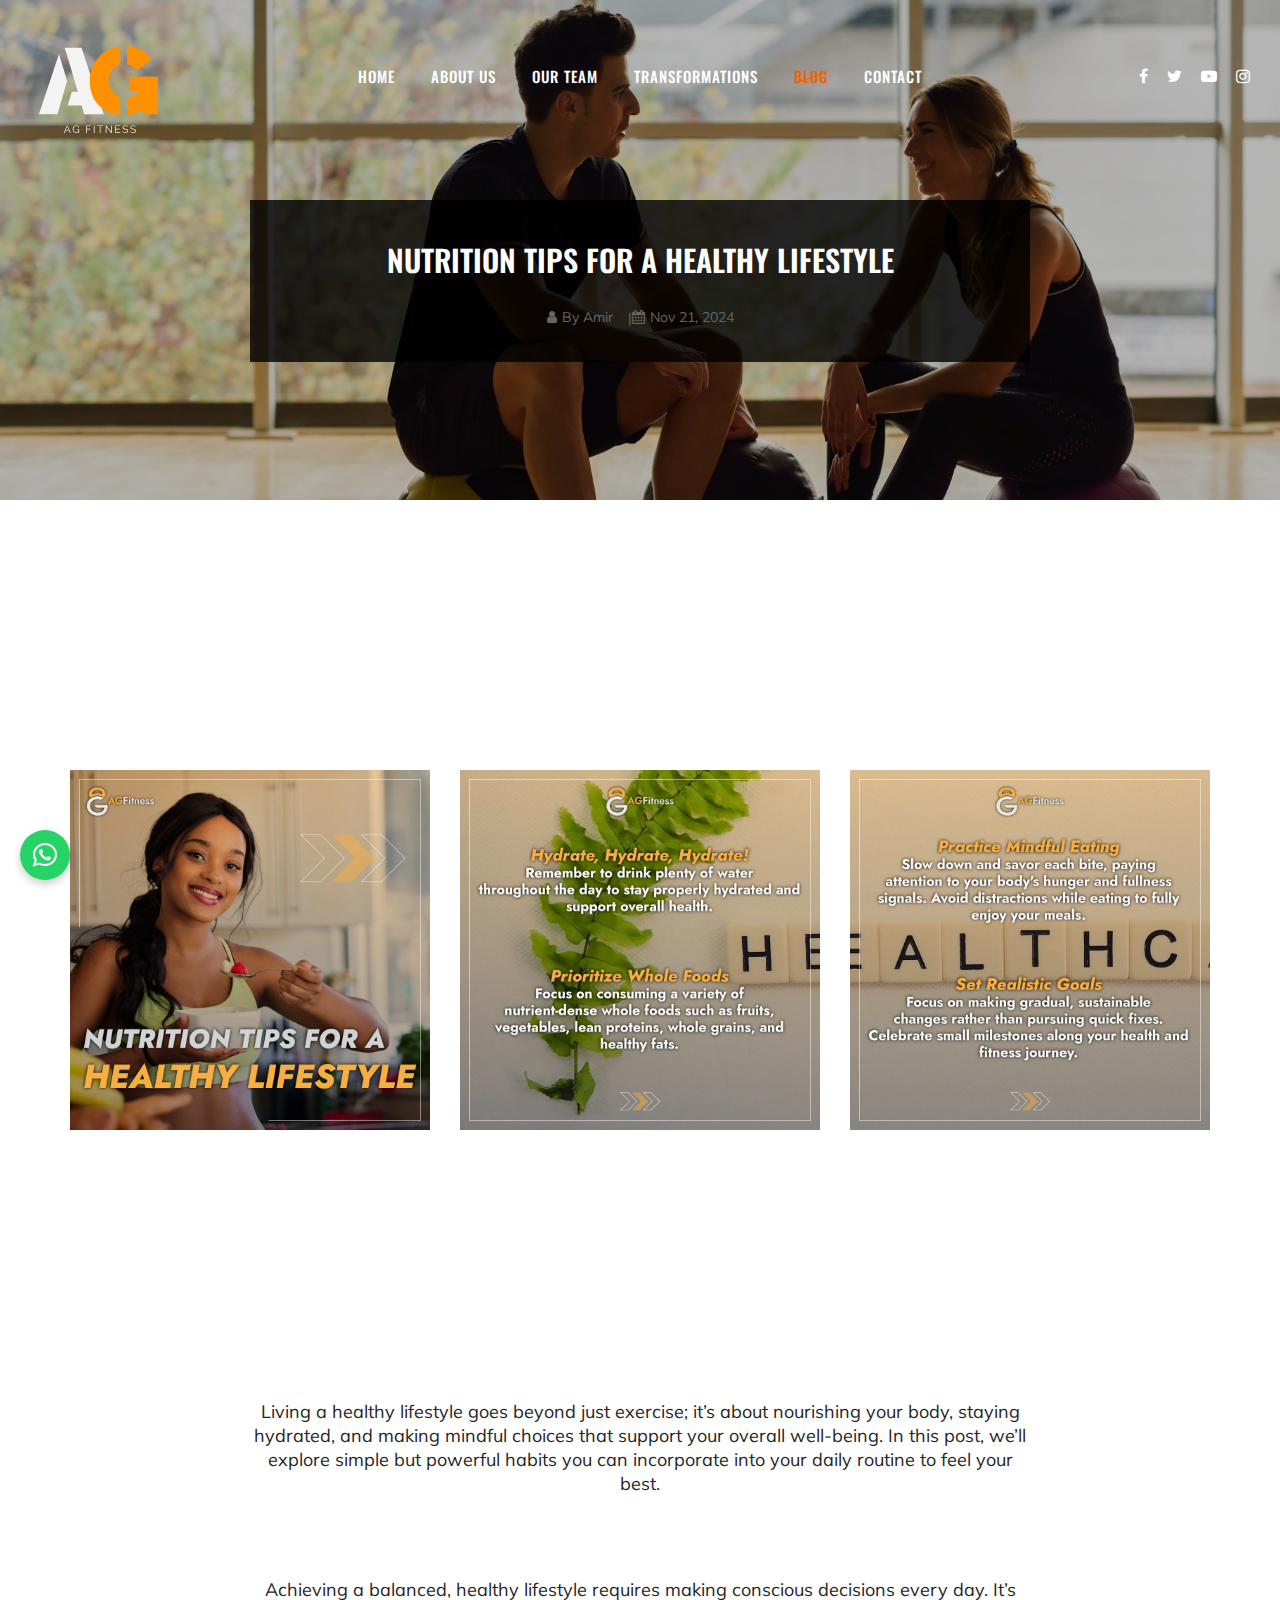
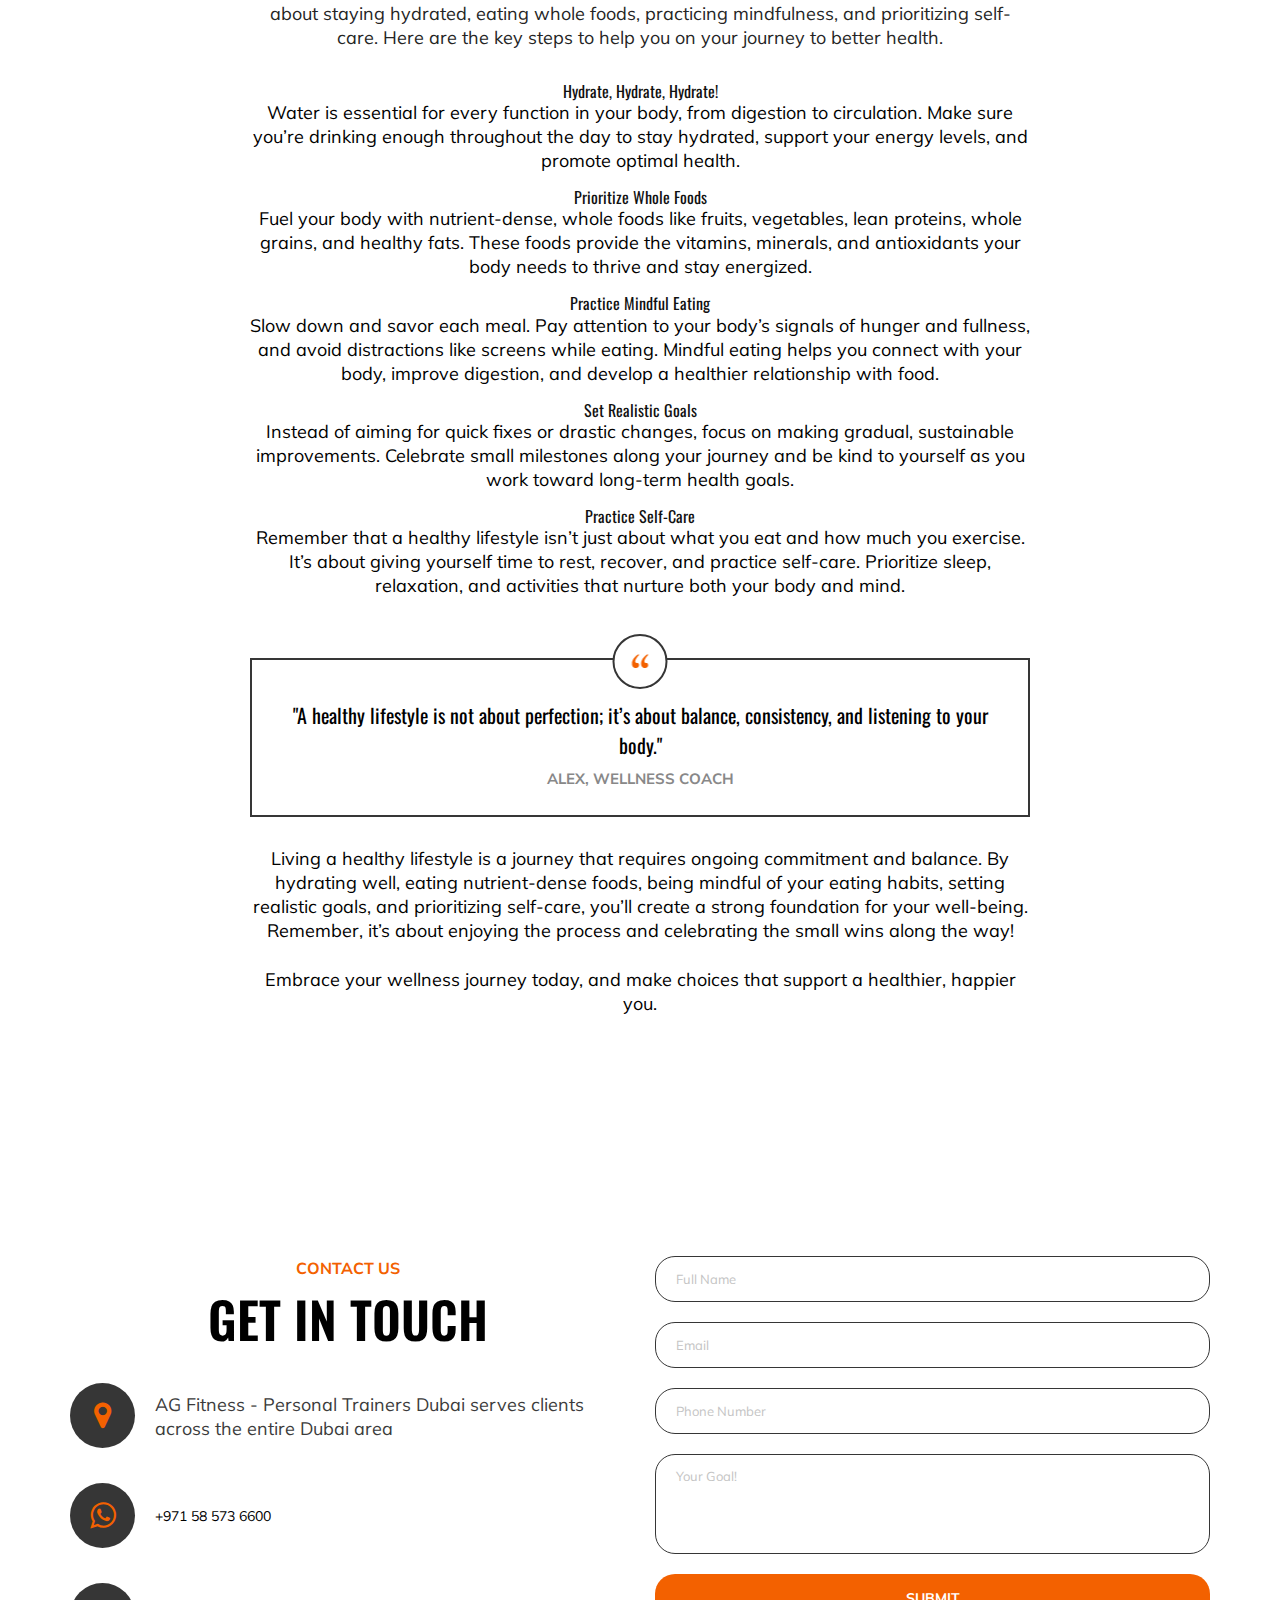
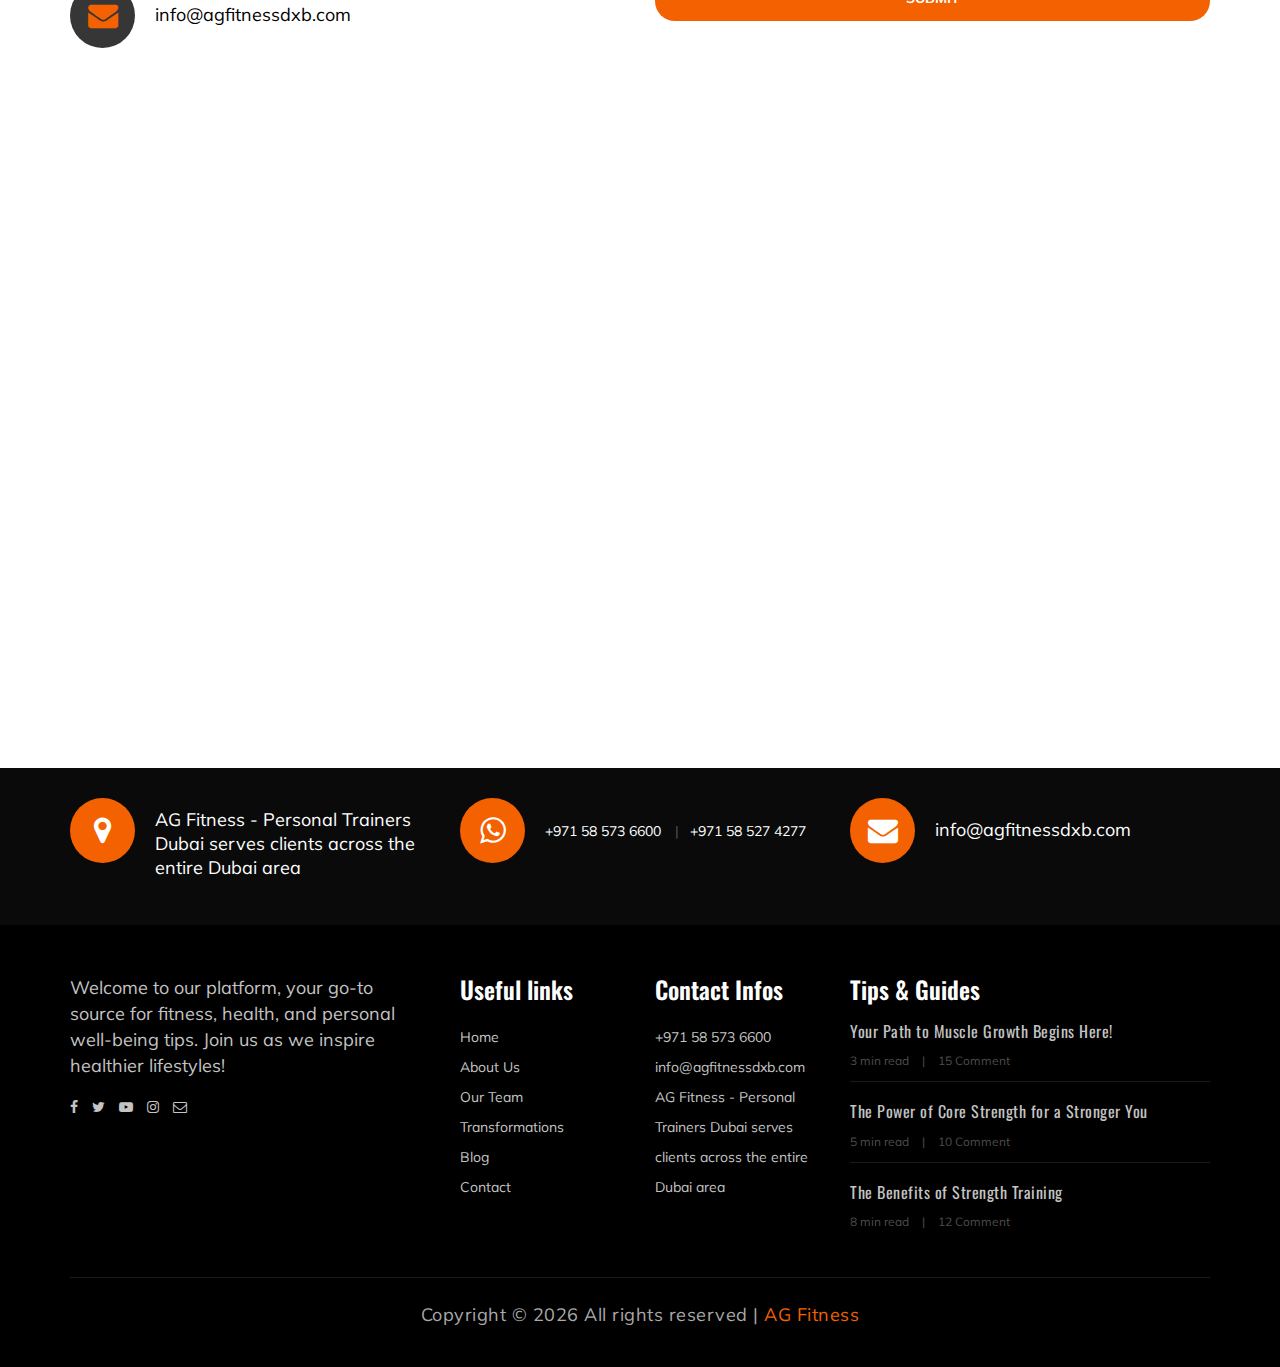
<file: blog-details-4.html>
<!DOCTYPE html>
<html lang="zxx">

<head>
    <meta charset="UTF-8">
    <meta name="description" content="Gym Template">
    <meta name="keywords" content="Gym, unica, creative, html">
    <meta name="viewport" content="width=device-width, initial-scale=1.0">
    <meta http-equiv="X-UA-Compatible" content="ie=edge">
    <link rel="icon" href="img/icons/agfitlogo.svg" type="image/png">

    <title>Blogs | AG Fitness</title>

    <!-- Google Font -->
    <link href="https://fonts.googleapis.com/css?family=Muli:300,400,500,600,700,800,900&display=swap" rel="stylesheet">
    <link href="https://fonts.googleapis.com/css?family=Oswald:300,400,500,600,700&display=swap" rel="stylesheet">

    <!-- Css Styles -->
    <link rel="stylesheet" href="css/bootstrap.min.css" type="text/css">             
    <link rel="stylesheet" href="css/font-awesome.min.css" type="text/css">
    <link rel="stylesheet" href="css/flaticon.css" type="text/css">
    <link rel="stylesheet" href="css/owl.carousel.min.css" type="text/css">
    <link rel="stylesheet" href="css/barfiller.css" type="text/css">
    <link rel="stylesheet" href="css/magnific-popup.css" type="text/css">
    <link rel="stylesheet" href="css/slicknav.min.css" type="text/css">
    <link rel="stylesheet" href="css/style.css" type="text/css">
</head>

<body>
    <!-- Page Preloder -->
    <div id="preloder">
        <div class="loader"></div>
    </div>

    <!-- Offcanvas Menu Section Begin -->
    <div class="offcanvas-menu-overlay"></div>
    <div class="offcanvas-menu-wrapper">
        <div class="canvas-close">
            <i class="fa fa-close"></i>
        </div>

        <nav class="canvas-menu mobile-menu">
            <ul>
                <li><a href="./index.html">Home</a></li>
                <li><a href="./about-us.html">About Us</a></li>
                <li><a href="./team.html">Our Team</a></li>
                <li><a href="./Transformations.html">Transformations</a></li>
                <li><a href="./blog.html">Blog</a></li>
                <li><a href="./contact.html">Contact</a></li>
            </ul>
        </nav>
        <div id="mobile-menu-wrap"></div>
        
    </div>
    <!-- Offcanvas Menu Section End -->

    <!-- Header Section Begin -->
    <header class="header-section" id="navbar">
        <div class="container-fluid">
            <div class="row">
                <div class="col-lg-3">
                    <div class="logo" style="position: absolute; top: -3em; left: 10px; z-index: 1000;">
                        <a href="./index.html">
                            <img src="./img/icons/agfitlogo.svg" alt="AG Fitness Logo - Dubai's Leading Fitness Center" style="width: 150px; height: auto;">
                        </a>
                    </div>
                </div>
                <div class="col-lg-6">
                    <nav class="nav-menu">
                        <ul>
                            <li ><a href="./index.html">Home</a></li>
                            <li><a href="./about-us.html">About Us</a></li>
                            <li><a href="./team.html">Our Team</a></li>
                            <li><a href="./Transformations.html">Transformations</a></li>
                            <li class="active"><a href="./blog.html">Blog</a></li>
                            <li><a href="./contact.html">Contact</a></li>
                        </ul>
                    </nav>
                </div>
                <div class="col-lg-3">
                    <div class="top-option">
                        
                        <div class="to-social">
                            <a href="#"><i class="fa fa-facebook"></i></a>
                            <a href="#"><i class="fa fa-twitter"></i></a>
                            <a href="#"><i class="fa fa-youtube-play"></i></a>
                            <a href="#"><i class="fa fa-instagram"></i></a>
                        </div>
                    </div>
                </div>
            </div>
            <div class="canvas-open">
                <i class="fa fa-bars"></i>
            </div>
        </div>
    </header>
    <!-- Header End -->

<!-- Blog Details Hero Section Begin -->
<section class="breadcrumb-section set-bg" 
data-setbg="img/hero/hero-1.jpg" 
style="padding: 120px 0; position: relative; overflow: hidden; background-position: 50% 30%; background-size: cover;">
<!-- Dark overlay -->
<div style="position: absolute; top: 0; left: 0; width: 100%; height: 100%; background: rgba(0, 0, 0, 0.28); z-index: 0;"></div>
    <div class="container">
        <div class="row">
            <div class="col-lg-8 p-0 m-auto text-center">
                <div class="bh-text" style="margin-top: 5em;">
                    <h3>Nutrition Tips for a Healthy Lifestyle</h3>
                    <ul style="list-style: none; padding: 0; display: inline-block; margin-top: 15px;">
                        <li style="display: inline; margin-right: 15px; font-size: 14px; color: #666;">
                            <i class="fa fa-user" style="margin-right: 5px;"></i>By Amir
                        </li>
                        <li style="display: inline; font-size: 14px; color: #666;">
                            <i class="fa fa-calendar" style="margin-right: 5px;"></i>Nov 21, 2024
                        </li>
                    </ul>
                </div>
            </div>
        </div>
    </div>
</section>
<!-- Blog Details Hero Section End -->

    <!-- Blog Details Section Begin -->

    <style>
        .image-modal {
          display: none;
          position: fixed;
          z-index: 1000;
          left: 0;
          top: 0;
          width: 100%;
          height: 100%;
          background-color: rgba(0, 0, 0, 0.8);
          justify-content: center;
          align-items: center;
        }
      
        .image-modal img {
          max-width: 90%;
          max-height: 90%;
        }
      
        .image-modal .close-btn {
          position: absolute;
          top: 20px;
          right: 30px;
          font-size: 30px;
          color: white;
          cursor: pointer;
        }
      </style>
      <style>
        .ts-item {
          position: relative;
          cursor: pointer; /* Change cursor to pointer on hover */
          overflow: hidden; /* Prevent enlarged image from spilling out */
          transition: transform 0.3s ease; /* Smooth transition for scaling */
        }
      
        .ts-item:hover {
          transform: scale(1.1); /* Scale the image slightly */
        }
      </style>
<style>
    .ts-item:hover {
      transform: scale(1.1);
      filter: brightness(1.2); /* Slightly increase brightness */
      box-shadow: 0px 10px 15px rgba(0, 0, 0, 0.3); /* Add a shadow */
    }
  </style>
        
      

    <section class="team-section team-page spad">
        <div class="container">
            <div class="row">
                <div class="col-lg-12">
 
                </div>
            </div>
            <div class="row">
                <div class="col-lg-4 col-sm-6">
                    <div class="ts-item set-bg" data-setbg="img/details-4/1-9.webp">
 
                    </div>
                </div>
                <div class="col-lg-4 col-sm-6">
                    <div class="ts-item set-bg" data-setbg="img/details-4/2-7.webp">
 
                    </div>
                </div>
                <div class="col-lg-4 col-sm-6">
                    <div class="ts-item set-bg" data-setbg="img/details-4/3-7.webp">
 
                    </div>
                </div>
 
            </div>
        </div>
    </section>


    <section class="blog-details-section spad">
        <div class="container">
            <div class="row">
                <div class="col-lg-8 p-0 m-auto">
                    <div class="blog-details-text">
                        <div class="blog-details-title">
                            <p>Living a healthy lifestyle goes beyond just exercise; it’s about nourishing your body, staying hydrated, and making mindful choices that support your overall well-being. In this post, we’ll explore simple but powerful habits you can incorporate into your daily routine to feel your best.</p>
                            <h5>Essential Habits for a Healthy Lifestyle</h5>
                            <p>Achieving a balanced, healthy lifestyle requires making conscious decisions every day. It’s about staying hydrated, eating whole foods, practicing mindfulness, and prioritizing self-care. Here are the key steps to help you on your journey to better health.</p>
                        </div>
    
                        <div class="blog-details-desc">
                            <h6>Hydrate, Hydrate, Hydrate!</h6>
                            <p>Water is essential for every function in your body, from digestion to circulation. Make sure you’re drinking enough throughout the day to stay hydrated, support your energy levels, and promote optimal health.</p>
                            
                            <h6>Prioritize Whole Foods</h6>
                            <p>Fuel your body with nutrient-dense, whole foods like fruits, vegetables, lean proteins, whole grains, and healthy fats. These foods provide the vitamins, minerals, and antioxidants your body needs to thrive and stay energized.</p>
                            
                            <h6>Practice Mindful Eating</h6>
                            <p>Slow down and savor each meal. Pay attention to your body’s signals of hunger and fullness, and avoid distractions like screens while eating. Mindful eating helps you connect with your body, improve digestion, and develop a healthier relationship with food.</p>
    
                            <h6>Set Realistic Goals</h6>
                            <p>Instead of aiming for quick fixes or drastic changes, focus on making gradual, sustainable improvements. Celebrate small milestones along your journey and be kind to yourself as you work toward long-term health goals.</p>
    
                            <h6>Practice Self-Care</h6>
                            <p>Remember that a healthy lifestyle isn’t just about what you eat and how much you exercise. It’s about giving yourself time to rest, recover, and practice self-care. Prioritize sleep, relaxation, and activities that nurture both your body and mind.</p>
                        </div>
    
                        <div class="blog-details-quote">
                            <div class="quote-icon">
                                <img src="img/blog/details/quote-left.png" alt="Quote">
                            </div>
                            <h5>"A healthy lifestyle is not about perfection; it’s about balance, consistency, and listening to your body."</h5>
                            <span>Alex, Wellness Coach</span>
                        </div>
    
                        <div class="blog-details-more-desc">
                            <p>Living a healthy lifestyle is a journey that requires ongoing commitment and balance. By hydrating well, eating nutrient-dense foods, being mindful of your eating habits, setting realistic goals, and prioritizing self-care, you’ll create a strong foundation for your well-being. Remember, it’s about enjoying the process and celebrating the small wins along the way!</p>
                            <p>Embrace your wellness journey today, and make choices that support a healthier, happier you.</p>
                        </div>
                    </div>
                </div>
            </div>
        </div>
    </section>
    
    
    
    
    
    <!-- Blog Details Section End -->



<!-- Contact Section Begin -->
<section class="contact-section spad">
    <div class="container">
        <div class="row">
            <div class="col-lg-6">
                <div class="section-title contact-title">
                    <span>Contact Us</span>
                    <h2>GET IN TOUCH</h2>
                </div>
                <div class="contact-widget">
                    <div class="cw-text">
                        <i class="fa fa-map-marker"></i>
                        <p>AG Fitness - Personal Trainers Dubai serves clients across the entire Dubai area </p>
                    </div>
                    <div class="cw-text">
                        <a href="https://wa.me/yourwhatsappnumber" target="_blank">
                            <i class="fa fa-whatsapp"></i>
                        </a>
                        <ul>
                            <li><a href="https://wa.me/971585736600" target="_blank" style="color: black;">+971 58 573 6600</a></li>
                        </ul>
                    </div>
                    <div class="cw-text email">
                        <a href="mailto:info@agfitnessdxb.com" target="_blank">
                            <i class="fa fa-envelope"></i>
                            <p> <a href="mailto:info@agfitnessdxb.com" style="color: black;">info@agfitnessdxb.com</a> </p>
                        </a>
                    </div>
                </div>
            </div>
            <div class="col-lg-6">
                <div class="leave-comment">
                    <form id="contactForm">
                        <input type="text" name="fullName" placeholder="Full Name" required>
                        <input type="email" name="email" placeholder="Email" required>
                        <input type="tel" name="phoneNumber" placeholder="Phone Number" required>
                        <textarea name="comment" placeholder="Your Goal!" required></textarea>
                        <button type="submit">Submit</button>
                    </form>
                    
                    <!-- Success Message Modal -->
                    <div id="successMessage" style="display: none;">
                        <div class="success-box">
                            <span class="check-icon">✔️</span>
                            <p>Thank you for contacting us!</p>
                        </div>
                    </div>
                    
                    <style>
                        /* Style the success message */
                        #successMessage {
                            position: fixed;
                            top: 50%;
                            left: 50%;
                            transform: translate(-50%, -50%);
                            background-color: #d4edda;
                            color: #155724;
                            border: 1px solid #c3e6cb;
                            border-radius: 5px;
                            padding: 20px;
                            box-shadow: 0px 4px 8px rgba(0, 0, 0, 0.1);
                            z-index: 1000;
                        }
                        .check-icon {
                            font-size: 24px;
                            color: green;
                            display: block;
                            text-align: center;
                            margin-bottom: 10px;
                        }
                        .success-box p {
                            text-align: center;
                            font-size: 18px;
                            margin: 0;
                        }
                    </style>

                    <script>
                        document.getElementById("contactForm").addEventListener("submit", function(event) {
                            event.preventDefault(); // Prevent form from submitting normally

                            // Show the success message immediately
                            const successMessage = document.getElementById("successMessage");
                            successMessage.style.display = "block";

                            // Hide the message after 3 seconds, regardless of form submission status
                            setTimeout(() => {
                                successMessage.style.display = "none";
                            }, 3000);

                            // Collect form data
                            const formData = new FormData(this);
                            const data = new URLSearchParams(formData);

                            // Send data to both Web Apps asynchronously
                            // First web app (for storing data)
                            fetch("https://script.google.com/macros/s/AKfycbyxcYo9k2hgVdN7gw0zNPMEX1IlOG6xiuBlqOw3PNjZbWU9DvrRziEQCaOuJYhh_AQq/exec", {
                                method: "POST",
                                body: data,
                            })
                            .then(response => response.text())
                            .then(result => {
                                console.log("Data saved successfully:", result);
                            })
                            .catch(error => {
                                console.error("Error saving data!", error.message);
                            });

                            // Second web app (for sending email)
                            fetch("https://script.google.com/macros/s/AKfycbxZ-J9BjGIbtK-2JDmnhxIKl4I6qE226J4Q4Zdyb7MyJ6wfY51VPMyqG7h9nsH5NaN1/exec", {
                                method: "POST",
                                body: data,
                            })
                            .then(response => response.text())
                            .then(result => {
                                console.log("Email sent successfully:", result);
                            })
                            .catch(error => {
                                console.error("Error sending email!", error.message);
                            });

                            // Reset form fields after submission
                            document.getElementById("contactForm").reset();
                        });
                    </script>  
                    
                </div>
            </div>
        </div>
        <div class="map">
            <iframe src="https://www.google.com/maps/embed?pb=!1m14!1m8!1m3!1d553786.7814324835!2d55.0072465!3d25.014285!3m2!1i1024!2i768!4f13.1!3m3!1m2!1s0x3e5f6da00f56f12f%3A0xba8d543988b024e2!2sAG%20Fitness%20-%20Personal%20Trainers%20Dubai!5e1!3m2!1sen!2sma!4v1731327107495!5m2!1sen!2sma"
                height="550" style="border:0;" allowfullscreen=""></iframe>
        </div>
    </div>
</section>
<!-- Contact Section End -->









    <!-- Get In Touch Section Begin -->
    <div class="gettouch-section">
        <div class="container">
            <div class="row">
                <div class="col-md-4">
                    <div class="gt-text">
                        <i class="fa fa-map-marker"></i>
                        <p>AG Fitness - Personal Trainers Dubai serves clients across the entire Dubai area </p>
                </div>
                </div>
                <div class="col-md-4">
                    <div class="gt-text">
                        <i class="fa fa-whatsapp"></i>
                        <ul>
                            <li>+971 58 573 6600</li>
                            <li>+971 58 527 4277</li>
                    </ul>
                    </div>
                </div>
                <div class="col-md-4">
                    <div class="gt-text email">
                        <i class="fa fa-envelope"></i>
                        <p>info@agfitnessdxb.com</p>
                    </div>
                </div>
            </div>
        </div>
    </div>
    <!-- Get In Touch Section End -->










    <!-- Footer Section Begin -->
    <section class="footer-section">
        <div class="container">
            <div class="row">
                <div class="col-lg-4">
                    <div class="fs-about">
                        <p>Welcome to our platform, your go-to source for fitness, health, and personal well-being tips. Join us as we inspire healthier lifestyles!</p>
                        <div class="fa-social">
                            <a href="#"><i class="fa fa-facebook"></i></a>
                            <a href="#"><i class="fa fa-twitter"></i></a>
                            <a href="#"><i class="fa fa-youtube-play"></i></a>
                            <a href="#"><i class="fa fa-instagram"></i></a>
                            <a href="#"><i class="fa fa-envelope-o"></i></a>
                        </div>
                    </div>
                </div>
                <div class="col-lg-2 col-md-3 col-sm-6">
                    <div class="fs-widget">
                        <h4>Useful links</h4>
                        <ul>
                            <li><a href="./index.html">Home</a></li>
                            <li><a href="./about-us.html">About Us</a></li>
                            <li><a href="./team.html">Our Team</a></li>
                            <li><a href="./Transformations.html">Transformations</a></li>
                            <li><a href="./blog.html">Blog</a></li>
                            <li><a href="./contact.html">Contact</a></li>
                        </ul>
                    </div>
    
                </div>
                <div class="col-lg-2 col-md-3 col-sm-6">
                    <div class="fs-widget">
                        <h4>Contact Infos</h4>
                        <ul>
                            <li><a href="https://wa.me/971585736600" target="_blank">+971 58 573 6600</a></li>
                            <li><a href="mailto:info@agfitnessdxb.com"> info@agfitnessdxb.com</a></li>
                            <li><a href="https://www.google.com/maps/search/?api=1&query=AG+Fitness+Dubai" target="_blank">
                                <i class="fas fa-map-marker-alt"></i> AG Fitness - Personal Trainers Dubai serves clients across the entire Dubai area
                            </a></li>
     
                        </ul>
                    </div>
                    
                </div>
                <div class="col-lg-4 col-md-6">
                    <div class="fs-widget">
                        <h4>Tips & Guides</h4>
                        <div class="fw-recent">
                            <h6><a href="./blog-details-1.html">Your Path to Muscle Growth Begins Here!</a></h6>
                            <ul>
                                <li>3 min read</li>
                                <li>15 Comment</li>
                            </ul>
                        </div>
                        <div class="fw-recent">
                            <h6><a href="./blog-details-2.html">The Power of Core Strength for a Stronger You</a></h6>
                            <ul>
                                <li>5 min read</li>
                                <li>10 Comment</li>
                            </ul>
                        </div>
                        <div class="fw-recent">
                            <h6><a href="./blog-details-5.html">The Benefits of Strength Training</a></h6>
                            <ul>
                                <li>8 min read</li>
                                <li>12 Comment</li>
                            </ul>
                        </div>
                    </div>
                </div>
     
            </div>
            <div class="row">
                <div class="col-lg-12 text-center">
                    <div class="copyright-text">
                        <p>
                            Copyright &copy;
                            <script>
                                document.write(new Date().getFullYear());
                            </script> All rights reserved | <a href="https://github.com/lemarouane" target="_blank">AG Fitness</a>
                        </p>
                    </div>
                </div>
            </div>
        </div>
    </section>
    <!-- Footer Section End -->






<!-- Floating Buttons -->
<div id="whatsapp-button">
    <a href="https://wa.me/971585736600?text=Hello%2C%20I%20am%20interested%20in%20your%20services%20and%20would%20like%20more%20information." target="_blank" title="Chat with us on WhatsApp">
        <i class="fa fa-whatsapp"></i>
    </a>
</div>

<!-- Back-to-Top Button -->
<div id="back-to-top-button">
    <button title="Back to Top">
        <img src="./img/icons/top.png" alt="Back to Top">
    </button>
</div>


 





<link rel="stylesheet" href="https://cdnjs.cloudflare.com/ajax/libs/font-awesome/4.7.0/css/font-awesome.min.css">


   
<script>
    document.addEventListener("scroll", () => {
    const socialButtons = document.querySelector(".social-buttons");
    if (window.scrollY > 100) {
        socialButtons.classList.add("visible");
    } else {
        socialButtons.classList.remove("visible");
    }
});

</script>

 

    <!-- Js Plugins -->
    <script src="./js/jquery-3.3.1.min.js"></script>
    <script src="./js/bootstrap.min.js"></script>
    <script src="./js/jquery.magnific-popup.min.js"></script>
    <script src="./js/masonry.pkgd.min.js"></script>
    <script src="./js/jquery.barfiller.js"></script>
    <script src="./js/jquery.slicknav.js"></script>
    <script src="./js/owl.carousel.min.js"></script>
    <script src="./js/main.js"></script>



</body>

</html>
</file>
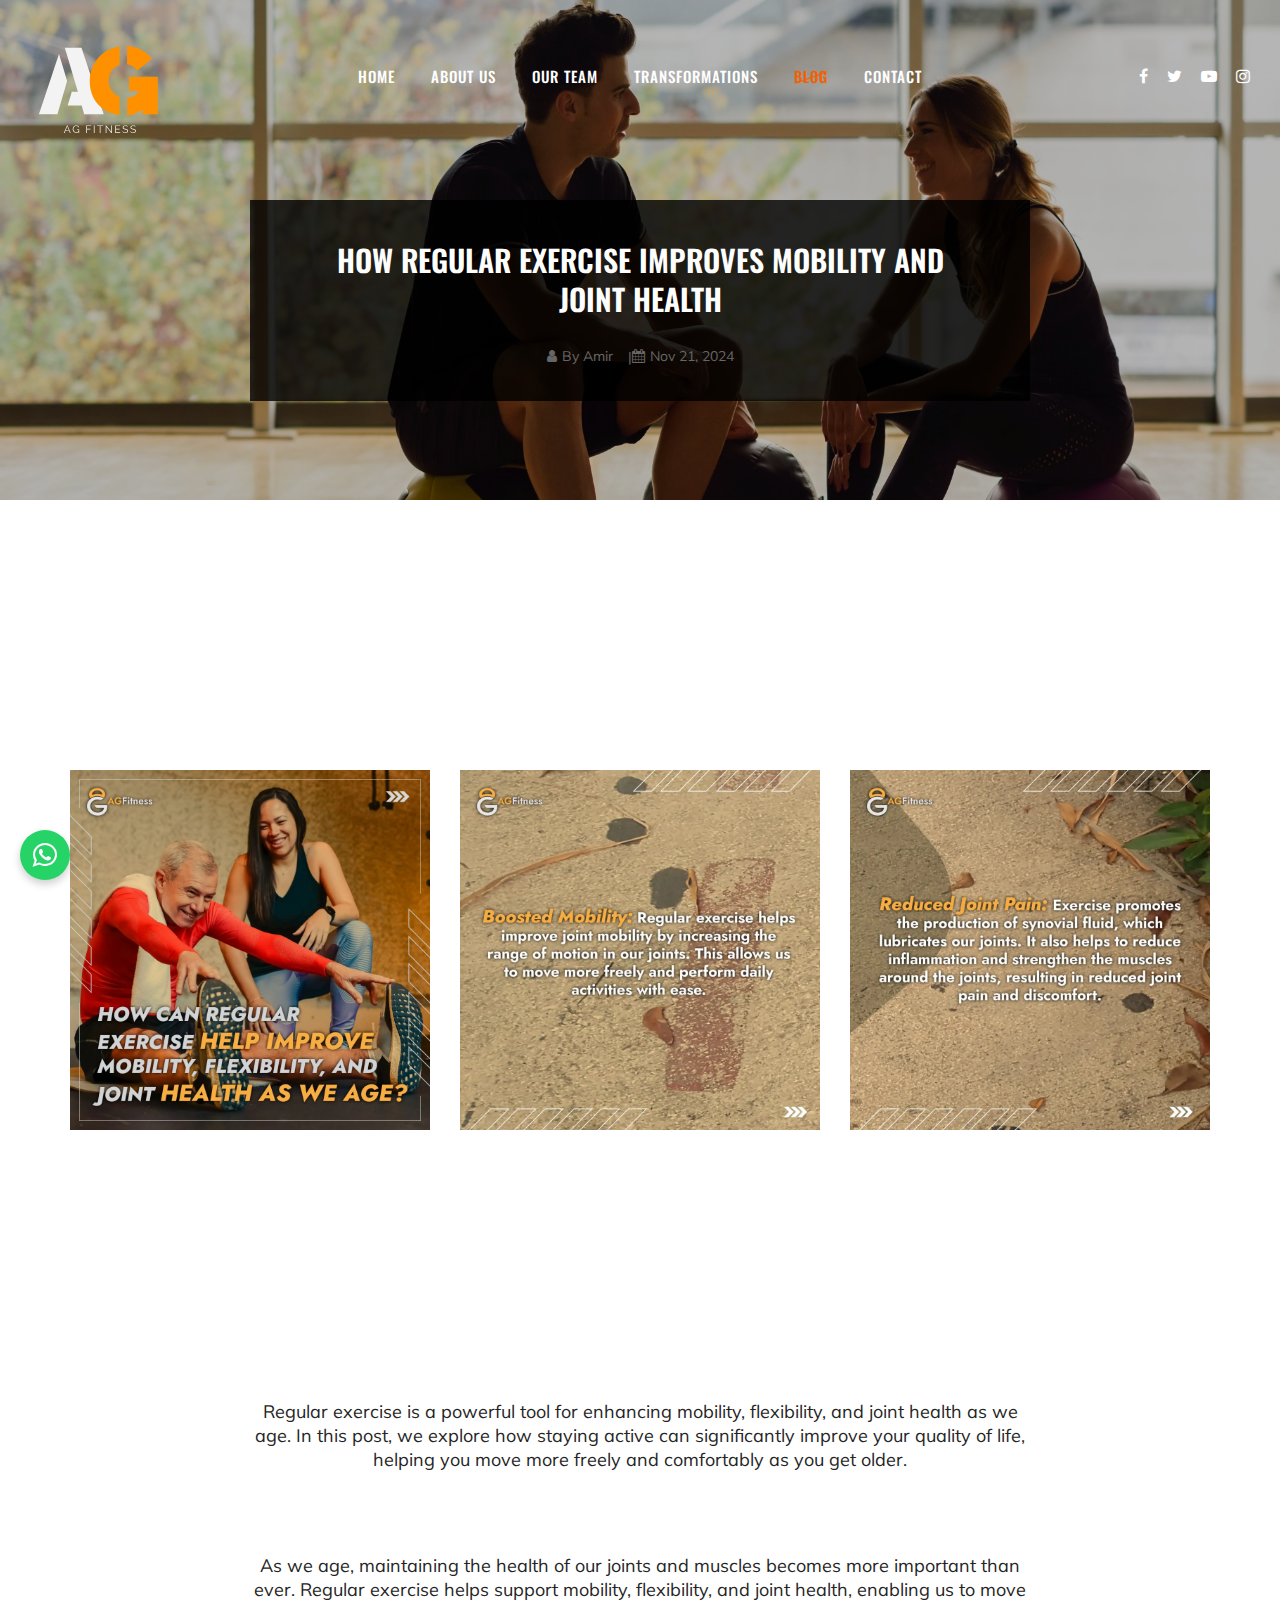
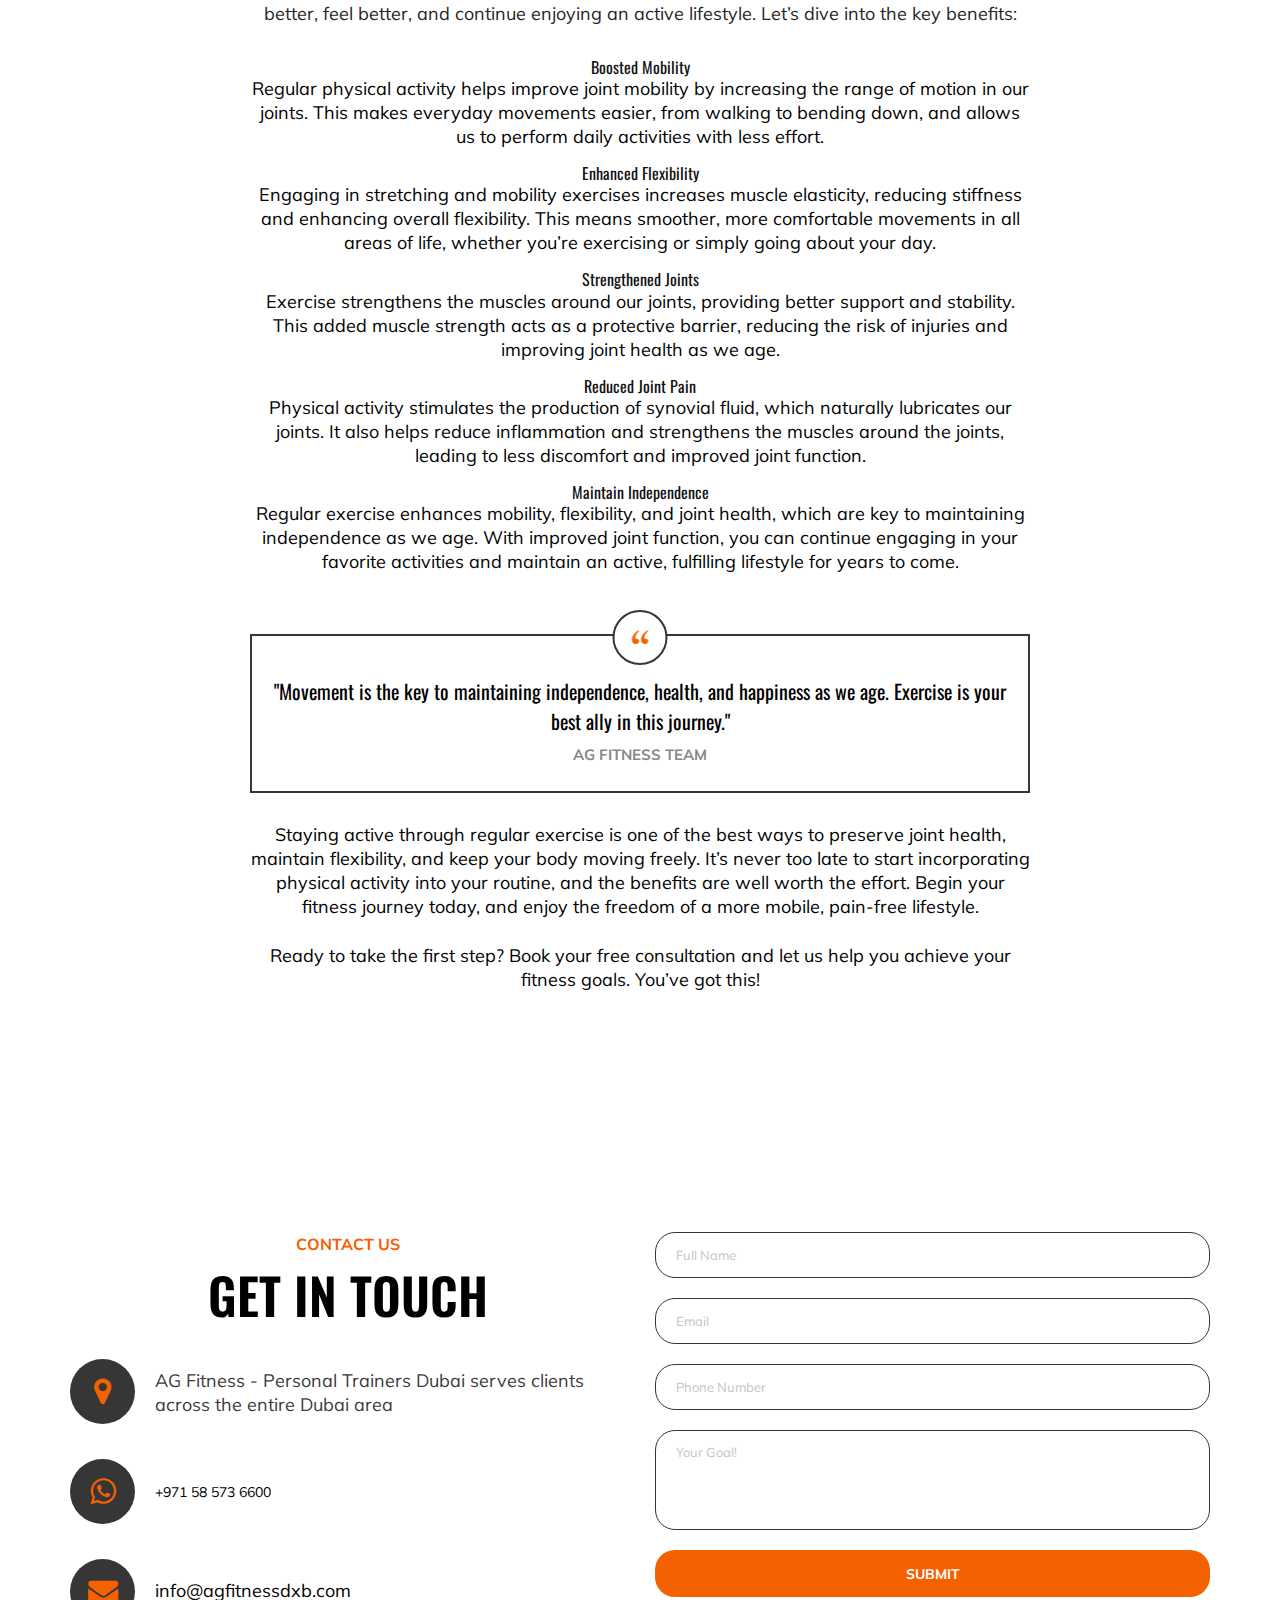
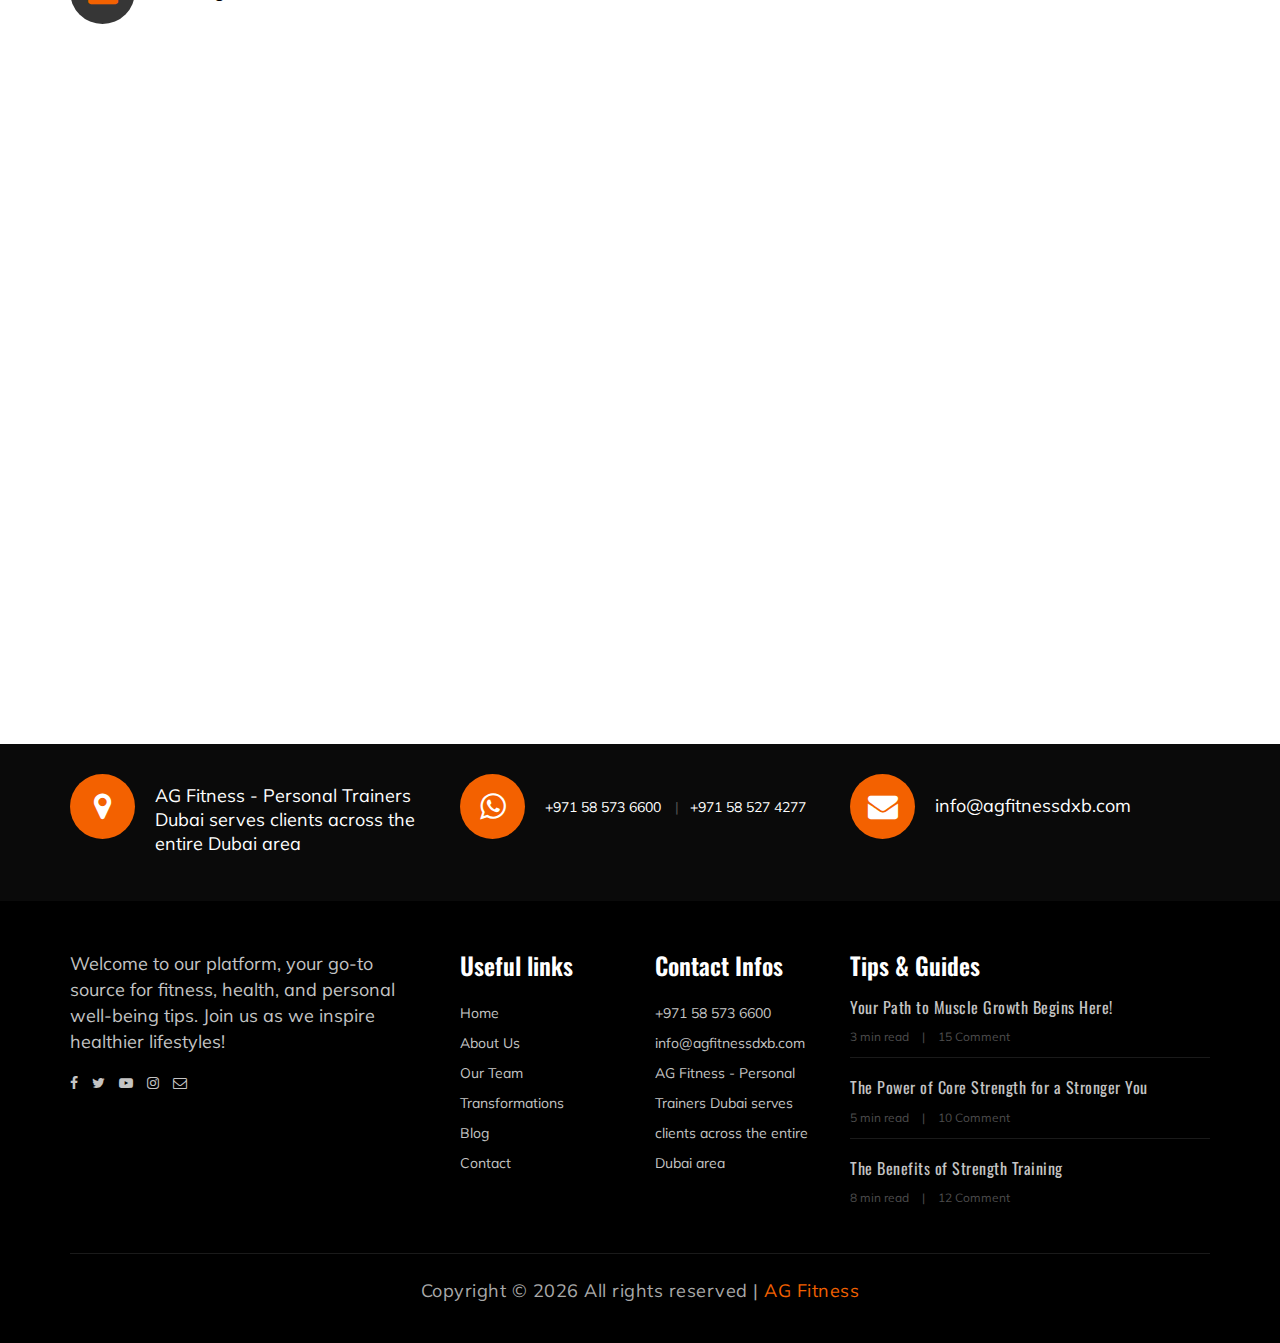
<file: blog-details-5.html>
<!DOCTYPE html>
<html lang="zxx">

<head>
    <meta charset="UTF-8">
    <meta name="description" content="Gym Template">
    <meta name="keywords" content="Gym, unica, creative, html">
    <meta name="viewport" content="width=device-width, initial-scale=1.0">
    <meta http-equiv="X-UA-Compatible" content="ie=edge">
    <link rel="icon" href="img/icons/agfitlogo.svg" type="image/png">

    <title>Blogs | AG Fitness</title>

    <!-- Google Font -->
    <link href="https://fonts.googleapis.com/css?family=Muli:300,400,500,600,700,800,900&display=swap" rel="stylesheet">
    <link href="https://fonts.googleapis.com/css?family=Oswald:300,400,500,600,700&display=swap" rel="stylesheet">

    <!-- Css Styles -->
    <link rel="stylesheet" href="css/bootstrap.min.css" type="text/css">             
    <link rel="stylesheet" href="css/font-awesome.min.css" type="text/css">
    <link rel="stylesheet" href="css/flaticon.css" type="text/css">
    <link rel="stylesheet" href="css/owl.carousel.min.css" type="text/css">
    <link rel="stylesheet" href="css/barfiller.css" type="text/css">
    <link rel="stylesheet" href="css/magnific-popup.css" type="text/css">
    <link rel="stylesheet" href="css/slicknav.min.css" type="text/css">
    <link rel="stylesheet" href="css/style.css" type="text/css">
</head>

<body>
    <!-- Page Preloder -->
    <div id="preloder">
        <div class="loader"></div>
    </div>

    <!-- Offcanvas Menu Section Begin -->
    <div class="offcanvas-menu-overlay"></div>
    <div class="offcanvas-menu-wrapper">
        <div class="canvas-close">
            <i class="fa fa-close"></i>
        </div>

        <nav class="canvas-menu mobile-menu">
            <ul>
                <li><a href="./index.html">Home</a></li>
                <li><a href="./about-us.html">About Us</a></li>
                <li><a href="./team.html">Our Team</a></li>
                <li><a href="./Transformations.html">Transformations</a></li>
                <li><a href="./blog.html">Blog</a></li>
                <li><a href="./contact.html">Contact</a></li>
            </ul>
        </nav>
        <div id="mobile-menu-wrap"></div>
        
    </div>
    <!-- Offcanvas Menu Section End -->

    <!-- Header Section Begin -->
    <header class="header-section" id="navbar">
        <div class="container-fluid">
            <div class="row">
                <div class="col-lg-3">
                    <div class="logo" style="position: absolute; top: -3em; left: 10px; z-index: 1000;">
                        <a href="./index.html">
                            <img src="./img/icons/agfitlogo.svg" alt="AG Fitness Logo - Dubai's Leading Fitness Center" style="width: 150px; height: auto;">
                        </a>
                    </div>
                </div>
                <div class="col-lg-6">
                    <nav class="nav-menu">
                        <ul>
                            <li ><a href="./index.html">Home</a></li>
                            <li><a href="./about-us.html">About Us</a></li>
                            <li><a href="./team.html">Our Team</a></li>
                            <li><a href="./Transformations.html">Transformations</a></li>
                            <li class="active"><a href="./blog.html">Blog</a></li>
                            <li><a href="./contact.html">Contact</a></li>
                        </ul>
                    </nav>
                </div>
                <div class="col-lg-3">
                    <div class="top-option">
                        
                        <div class="to-social">
                            <a href="#"><i class="fa fa-facebook"></i></a>
                            <a href="#"><i class="fa fa-twitter"></i></a>
                            <a href="#"><i class="fa fa-youtube-play"></i></a>
                            <a href="#"><i class="fa fa-instagram"></i></a>
                        </div>
                    </div>
                </div>
            </div>
            <div class="canvas-open">
                <i class="fa fa-bars"></i>
            </div>
        </div>
    </header>
    <!-- Header End -->

<!-- Blog Details Hero Section Begin -->
<section class="breadcrumb-section set-bg" 
data-setbg="img/hero/hero-1.jpg" 
style="padding: 120px 0; position: relative; overflow: hidden; background-position: 50% 30%; background-size: cover;">
<!-- Dark overlay -->
<div style="position: absolute; top: 0; left: 0; width: 100%; height: 100%; background: rgba(0, 0, 0, 0.28); z-index: 0;"></div>
    <div class="container">
        <div class="row">
            <div class="col-lg-8 p-0 m-auto text-center">
                <div class="bh-text" style="margin-top: 5em;">
                    <h3>How Regular Exercise Improves Mobility and Joint Health</h3>
                    <ul style="list-style: none; padding: 0; display: inline-block; margin-top: 15px;">
                        <li style="display: inline; margin-right: 15px; font-size: 14px; color: #666;">
                            <i class="fa fa-user" style="margin-right: 5px;"></i>By Amir
                        </li>
                        <li style="display: inline; font-size: 14px; color: #666;">
                            <i class="fa fa-calendar" style="margin-right: 5px;"></i>Nov 21, 2024
                        </li>
                    </ul>
                </div>
            </div>
        </div>
    </div>
</section>
<!-- Blog Details Hero Section End -->

    <!-- Blog Details Section Begin -->

    <style>
        .image-modal {
          display: none;
          position: fixed;
          z-index: 1000;
          left: 0;
          top: 0;
          width: 100%;
          height: 100%;
          background-color: rgba(0, 0, 0, 0.8);
          justify-content: center;
          align-items: center;
        }
      
        .image-modal img {
          max-width: 90%;
          max-height: 90%;
        }
      
        .image-modal .close-btn {
          position: absolute;
          top: 20px;
          right: 30px;
          font-size: 30px;
          color: white;
          cursor: pointer;
        }
      </style>
      <style>
        .ts-item {
          position: relative;
          cursor: pointer; /* Change cursor to pointer on hover */
          overflow: hidden; /* Prevent enlarged image from spilling out */
          transition: transform 0.3s ease; /* Smooth transition for scaling */
        }
      
        .ts-item:hover {
          transform: scale(1.1); /* Scale the image slightly */
        }
      </style>
<style>
    .ts-item:hover {
      transform: scale(1.1);
      filter: brightness(1.2); /* Slightly increase brightness */
      box-shadow: 0px 10px 15px rgba(0, 0, 0, 0.3); /* Add a shadow */
    }
  </style>
        
      

    <section class="team-section team-page spad">
        <div class="container">
            <div class="row">
                <div class="col-lg-12">
 
                </div>
            </div>
            <div class="row">
                <div class="col-lg-4 col-sm-6">
                    <div class="ts-item set-bg" data-setbg="img/details-5/1-7.webp">
 
                    </div>
                </div>
                <div class="col-lg-4 col-sm-6">
                    <div class="ts-item set-bg" data-setbg="img/details-5/2-6.webp">
 
                    </div>
                </div>
                <div class="col-lg-4 col-sm-6">
                    <div class="ts-item set-bg" data-setbg="img/details-5/3-6.webp">
 
                    </div>
                </div>
 
            </div>
        </div>
    </section>


    <section class="blog-details-section spad">
        <div class="container">
            <div class="row">
                <div class="col-lg-8 p-0 m-auto">
                    <div class="blog-details-text">
                        <div class="blog-details-title">
                            <p>Regular exercise is a powerful tool for enhancing mobility, flexibility, and joint health as we age. In this post, we explore how staying active can significantly improve your quality of life, helping you move more freely and comfortably as you get older.</p>
                            <h5>How Regular Exercise Improves Mobility, Flexibility, and Joint Health as We Age</h5>
                            <p>As we age, maintaining the health of our joints and muscles becomes more important than ever. Regular exercise helps support mobility, flexibility, and joint health, enabling us to move better, feel better, and continue enjoying an active lifestyle. Let’s dive into the key benefits:</p>
                        </div>
    
                        <div class="blog-details-desc">
                            <h6>Boosted Mobility</h6>
                            <p>Regular physical activity helps improve joint mobility by increasing the range of motion in our joints. This makes everyday movements easier, from walking to bending down, and allows us to perform daily activities with less effort.</p>
    
                            <h6>Enhanced Flexibility</h6>
                            <p>Engaging in stretching and mobility exercises increases muscle elasticity, reducing stiffness and enhancing overall flexibility. This means smoother, more comfortable movements in all areas of life, whether you’re exercising or simply going about your day.</p>
    
                            <h6>Strengthened Joints</h6>
                            <p>Exercise strengthens the muscles around our joints, providing better support and stability. This added muscle strength acts as a protective barrier, reducing the risk of injuries and improving joint health as we age.</p>
    
                            <h6>Reduced Joint Pain</h6>
                            <p>Physical activity stimulates the production of synovial fluid, which naturally lubricates our joints. It also helps reduce inflammation and strengthens the muscles around the joints, leading to less discomfort and improved joint function.</p>
    
                            <h6>Maintain Independence</h6>
                            <p>Regular exercise enhances mobility, flexibility, and joint health, which are key to maintaining independence as we age. With improved joint function, you can continue engaging in your favorite activities and maintain an active, fulfilling lifestyle for years to come.</p>
                        </div>
    
                        <div class="blog-details-quote">
                            <div class="quote-icon">
                                <img src="img/blog/details/quote-left.png" alt="Quote">
                            </div>
                            <h5>"Movement is the key to maintaining independence, health, and happiness as we age. Exercise is your best ally in this journey."</h5>
                            <span>AG Fitness Team</span>
                        </div>
    
                        <div class="blog-details-more-desc">
                            <p>Staying active through regular exercise is one of the best ways to preserve joint health, maintain flexibility, and keep your body moving freely. It’s never too late to start incorporating physical activity into your routine, and the benefits are well worth the effort. Begin your fitness journey today, and enjoy the freedom of a more mobile, pain-free lifestyle.</p>
                            <p>Ready to take the first step? Book your free consultation and let us help you achieve your fitness goals. You’ve got this!</p>
                        </div>
                    </div>
                </div>
            </div>
        </div>
    </section>
    
    
    
    
    
    
    <!-- Blog Details Section End -->



<!-- Contact Section Begin -->
<section class="contact-section spad">
    <div class="container">
        <div class="row">
            <div class="col-lg-6">
                <div class="section-title contact-title">
                    <span>Contact Us</span>
                    <h2>GET IN TOUCH</h2>
                </div>
                <div class="contact-widget">
                    <div class="cw-text">
                        <i class="fa fa-map-marker"></i>
                        <p>AG Fitness - Personal Trainers Dubai serves clients across the entire Dubai area </p>
                    </div>
                    <div class="cw-text">
                        <a href="https://wa.me/yourwhatsappnumber" target="_blank">
                            <i class="fa fa-whatsapp"></i>
                        </a>
                        <ul>
                            <li><a href="https://wa.me/971585736600" target="_blank" style="color: black;">+971 58 573 6600</a></li>
                        </ul>
                    </div>
                    <div class="cw-text email">
                        <a href="mailto:info@agfitnessdxb.com" target="_blank">
                            <i class="fa fa-envelope"></i>
                            <p> <a href="mailto:info@agfitnessdxb.com" style="color: black;">info@agfitnessdxb.com</a> </p>
                        </a>
                    </div>
                </div>
            </div>
            <div class="col-lg-6">
                <div class="leave-comment">
                    <form id="contactForm">
                        <input type="text" name="fullName" placeholder="Full Name" required>
                        <input type="email" name="email" placeholder="Email" required>
                        <input type="tel" name="phoneNumber" placeholder="Phone Number" required>
                        <textarea name="comment" placeholder="Your Goal!" required></textarea>
                        <button type="submit">Submit</button>
                    </form>
                    
                    <!-- Success Message Modal -->
                    <div id="successMessage" style="display: none;">
                        <div class="success-box">
                            <span class="check-icon">✔️</span>
                            <p>Thank you for contacting us!</p>
                        </div>
                    </div>
                    
                    <style>
                        /* Style the success message */
                        #successMessage {
                            position: fixed;
                            top: 50%;
                            left: 50%;
                            transform: translate(-50%, -50%);
                            background-color: #d4edda;
                            color: #155724;
                            border: 1px solid #c3e6cb;
                            border-radius: 5px;
                            padding: 20px;
                            box-shadow: 0px 4px 8px rgba(0, 0, 0, 0.1);
                            z-index: 1000;
                        }
                        .check-icon {
                            font-size: 24px;
                            color: green;
                            display: block;
                            text-align: center;
                            margin-bottom: 10px;
                        }
                        .success-box p {
                            text-align: center;
                            font-size: 18px;
                            margin: 0;
                        }
                    </style>

                    <script>
                        document.getElementById("contactForm").addEventListener("submit", function(event) {
                            event.preventDefault(); // Prevent form from submitting normally

                            // Show the success message immediately
                            const successMessage = document.getElementById("successMessage");
                            successMessage.style.display = "block";

                            // Hide the message after 3 seconds, regardless of form submission status
                            setTimeout(() => {
                                successMessage.style.display = "none";
                            }, 3000);

                            // Collect form data
                            const formData = new FormData(this);
                            const data = new URLSearchParams(formData);

                            // Send data to both Web Apps asynchronously
                            // First web app (for storing data)
                            fetch("https://script.google.com/macros/s/AKfycbyxcYo9k2hgVdN7gw0zNPMEX1IlOG6xiuBlqOw3PNjZbWU9DvrRziEQCaOuJYhh_AQq/exec", {
                                method: "POST",
                                body: data,
                            })
                            .then(response => response.text())
                            .then(result => {
                                console.log("Data saved successfully:", result);
                            })
                            .catch(error => {
                                console.error("Error saving data!", error.message);
                            });

                            // Second web app (for sending email)
                            fetch("https://script.google.com/macros/s/AKfycbxZ-J9BjGIbtK-2JDmnhxIKl4I6qE226J4Q4Zdyb7MyJ6wfY51VPMyqG7h9nsH5NaN1/exec", {
                                method: "POST",
                                body: data,
                            })
                            .then(response => response.text())
                            .then(result => {
                                console.log("Email sent successfully:", result);
                            })
                            .catch(error => {
                                console.error("Error sending email!", error.message);
                            });

                            // Reset form fields after submission
                            document.getElementById("contactForm").reset();
                        });
                    </script>  
                    
                </div>
            </div>
        </div>
        <div class="map">
            <iframe src="https://www.google.com/maps/embed?pb=!1m14!1m8!1m3!1d553786.7814324835!2d55.0072465!3d25.014285!3m2!1i1024!2i768!4f13.1!3m3!1m2!1s0x3e5f6da00f56f12f%3A0xba8d543988b024e2!2sAG%20Fitness%20-%20Personal%20Trainers%20Dubai!5e1!3m2!1sen!2sma!4v1731327107495!5m2!1sen!2sma"
                height="550" style="border:0;" allowfullscreen=""></iframe>
        </div>
    </div>
</section>
<!-- Contact Section End -->









    <!-- Get In Touch Section Begin -->
    <div class="gettouch-section">
        <div class="container">
            <div class="row">
                <div class="col-md-4">
                    <div class="gt-text">
                        <i class="fa fa-map-marker"></i>
                        <p>AG Fitness - Personal Trainers Dubai serves clients across the entire Dubai area </p>
                </div>
                </div>
                <div class="col-md-4">
                    <div class="gt-text">
                        <i class="fa fa-whatsapp"></i>
                        <ul>
                            <li>+971 58 573 6600</li>
                            <li>+971 58 527 4277</li>
                    </ul>
                    </div>
                </div>
                <div class="col-md-4">
                    <div class="gt-text email">
                        <i class="fa fa-envelope"></i>
                        <p>info@agfitnessdxb.com</p>
                    </div>
                </div>
            </div>
        </div>
    </div>
    <!-- Get In Touch Section End -->










    <!-- Footer Section Begin -->
    <section class="footer-section">
        <div class="container">
            <div class="row">
                <div class="col-lg-4">
                    <div class="fs-about">
                        <p>Welcome to our platform, your go-to source for fitness, health, and personal well-being tips. Join us as we inspire healthier lifestyles!</p>
                        <div class="fa-social">
                            <a href="#"><i class="fa fa-facebook"></i></a>
                            <a href="#"><i class="fa fa-twitter"></i></a>
                            <a href="#"><i class="fa fa-youtube-play"></i></a>
                            <a href="#"><i class="fa fa-instagram"></i></a>
                            <a href="#"><i class="fa fa-envelope-o"></i></a>
                        </div>
                    </div>
                </div>
                <div class="col-lg-2 col-md-3 col-sm-6">
                    <div class="fs-widget">
                        <h4>Useful links</h4>
                        <ul>
                            <li><a href="./index.html">Home</a></li>
                            <li><a href="./about-us.html">About Us</a></li>
                            <li><a href="./team.html">Our Team</a></li>
                            <li><a href="./Transformations.html">Transformations</a></li>
                            <li><a href="./blog.html">Blog</a></li>
                            <li><a href="./contact.html">Contact</a></li>
                        </ul>
                    </div>
    
                </div>
                <div class="col-lg-2 col-md-3 col-sm-6">
                    <div class="fs-widget">
                        <h4>Contact Infos</h4>
                        <ul>
                            <li><a href="https://wa.me/971585736600" target="_blank">+971 58 573 6600</a></li>
                            <li><a href="mailto:info@agfitnessdxb.com"> info@agfitnessdxb.com</a></li>
                            <li><a href="https://www.google.com/maps/search/?api=1&query=AG+Fitness+Dubai" target="_blank">
                                <i class="fas fa-map-marker-alt"></i> AG Fitness - Personal Trainers Dubai serves clients across the entire Dubai area
                            </a></li>
     
                        </ul>
                    </div>
                    
                </div>
                <div class="col-lg-4 col-md-6">
                    <div class="fs-widget">
                        <h4>Tips & Guides</h4>
                        <div class="fw-recent">
                            <h6><a href="./blog-details-1.html">Your Path to Muscle Growth Begins Here!</a></h6>
                            <ul>
                                <li>3 min read</li>
                                <li>15 Comment</li>
                            </ul>
                        </div>
                        <div class="fw-recent">
                            <h6><a href="./blog-details-2.html">The Power of Core Strength for a Stronger You</a></h6>
                            <ul>
                                <li>5 min read</li>
                                <li>10 Comment</li>
                            </ul>
                        </div>
                        <div class="fw-recent">
                            <h6><a href="./blog-details-5.html">The Benefits of Strength Training</a></h6>
                            <ul>
                                <li>8 min read</li>
                                <li>12 Comment</li>
                            </ul>
                        </div>
                    </div>
                </div>
     
            </div>
            <div class="row">
                <div class="col-lg-12 text-center">
                    <div class="copyright-text">
                        <p>
                            Copyright &copy;
                            <script>
                                document.write(new Date().getFullYear());
                            </script> All rights reserved | <a href="https://github.com/lemarouane" target="_blank">AG Fitness</a>
                        </p>
                    </div>
                </div>
            </div>
        </div>
    </section>
    <!-- Footer Section End -->






<!-- Floating Buttons -->
<div id="whatsapp-button">
    <a href="https://wa.me/971585736600?text=Hello%2C%20I%20am%20interested%20in%20your%20services%20and%20would%20like%20more%20information." target="_blank" title="Chat with us on WhatsApp">
        <i class="fa fa-whatsapp"></i>
    </a>
</div>

<!-- Back-to-Top Button -->
<div id="back-to-top-button">
    <button title="Back to Top">
        <img src="./img/icons/top.png" alt="Back to Top">
    </button>
</div>


 





<link rel="stylesheet" href="https://cdnjs.cloudflare.com/ajax/libs/font-awesome/4.7.0/css/font-awesome.min.css">


   
<script>
    document.addEventListener("scroll", () => {
    const socialButtons = document.querySelector(".social-buttons");
    if (window.scrollY > 100) {
        socialButtons.classList.add("visible");
    } else {
        socialButtons.classList.remove("visible");
    }
});

</script>

 

    <!-- Js Plugins -->
    <script src="./js/jquery-3.3.1.min.js"></script>
    <script src="./js/bootstrap.min.js"></script>
    <script src="./js/jquery.magnific-popup.min.js"></script>
    <script src="./js/masonry.pkgd.min.js"></script>
    <script src="./js/jquery.barfiller.js"></script>
    <script src="./js/jquery.slicknav.js"></script>
    <script src="./js/owl.carousel.min.js"></script>
    <script src="./js/main.js"></script>



</body>

</html>
</file>
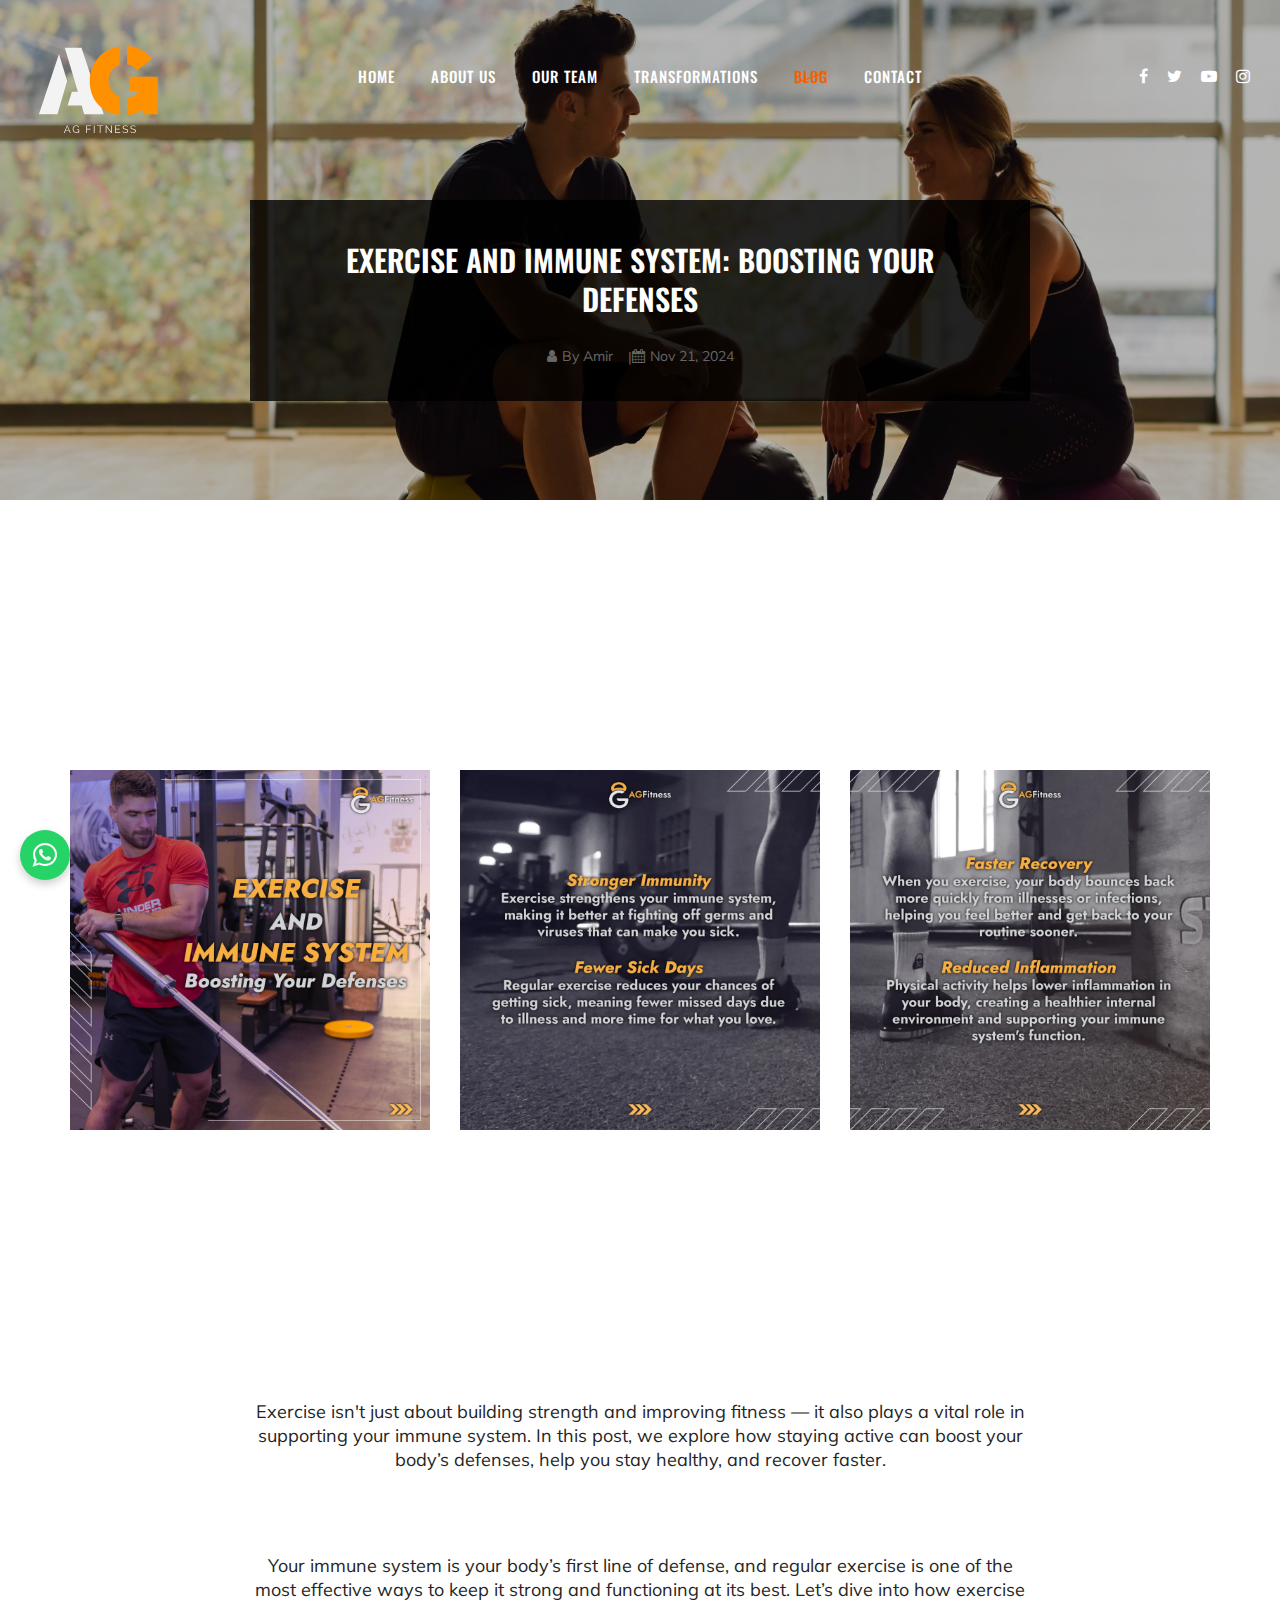
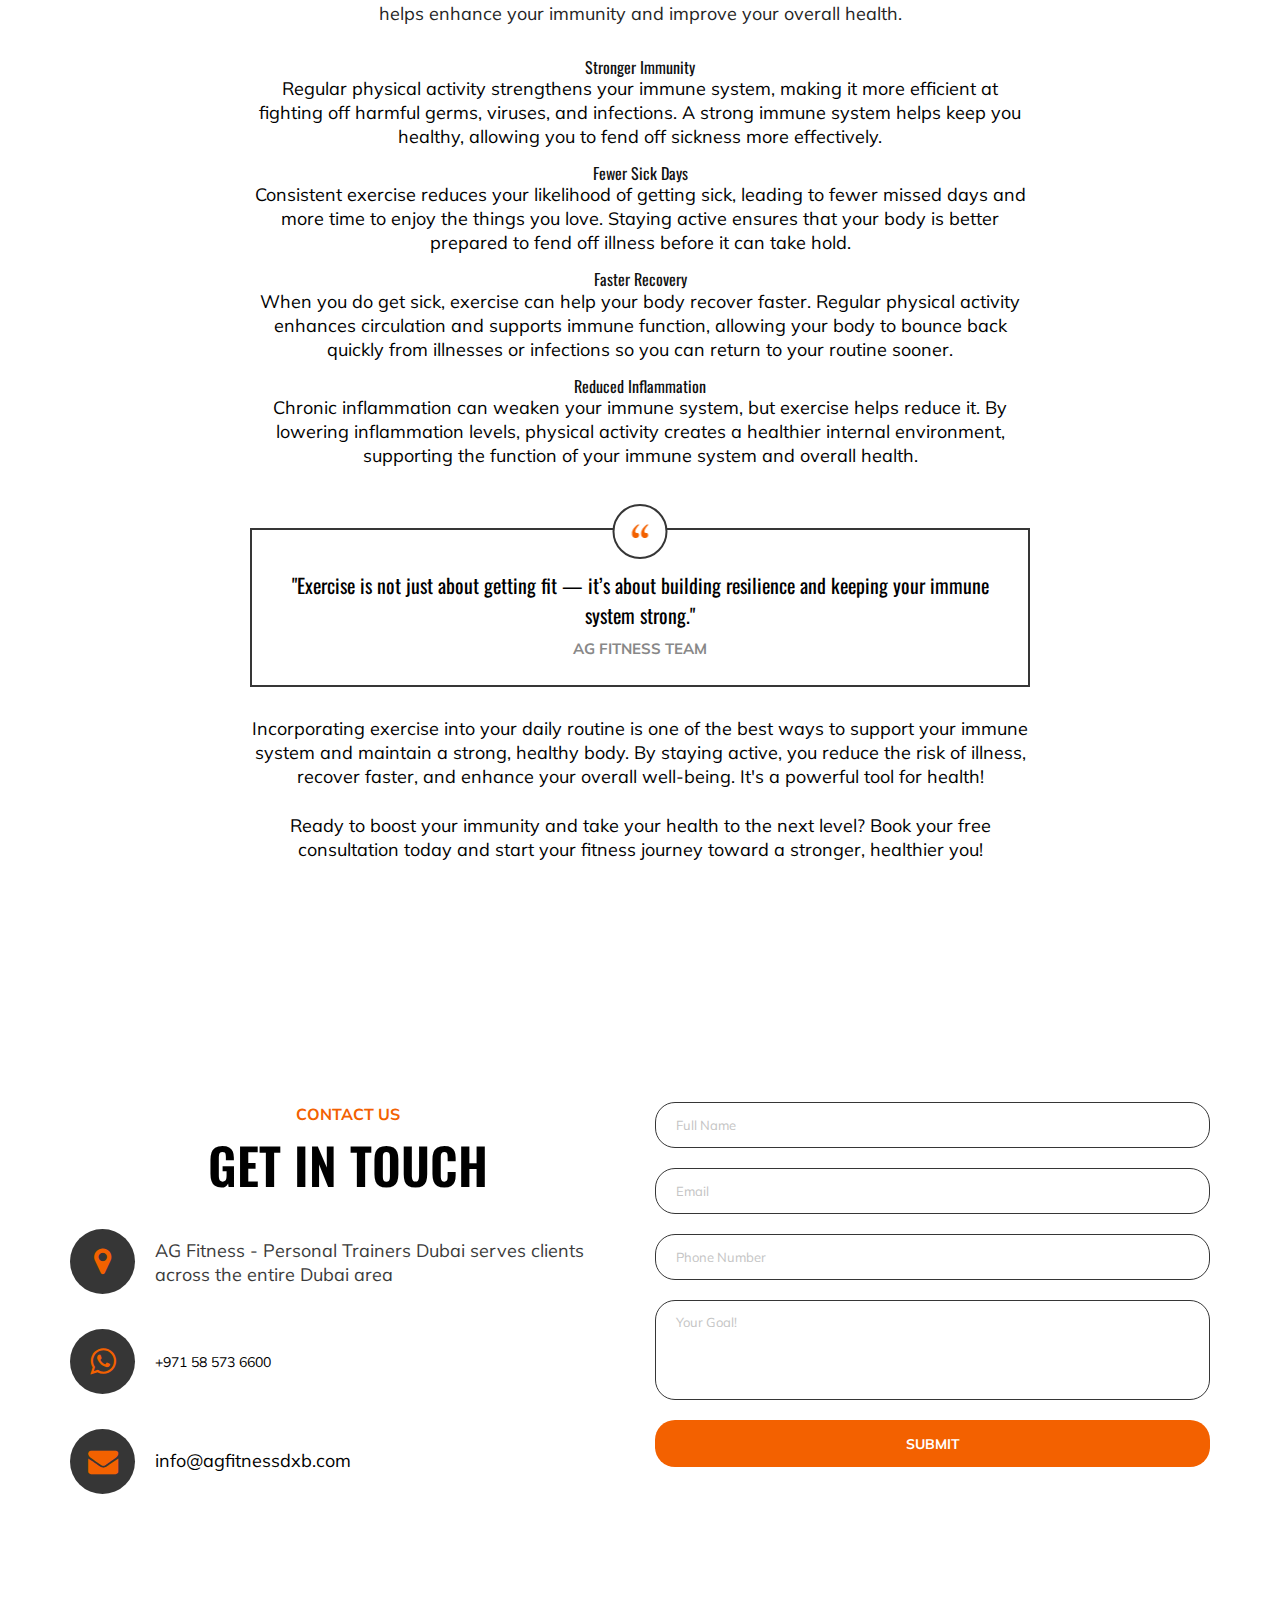
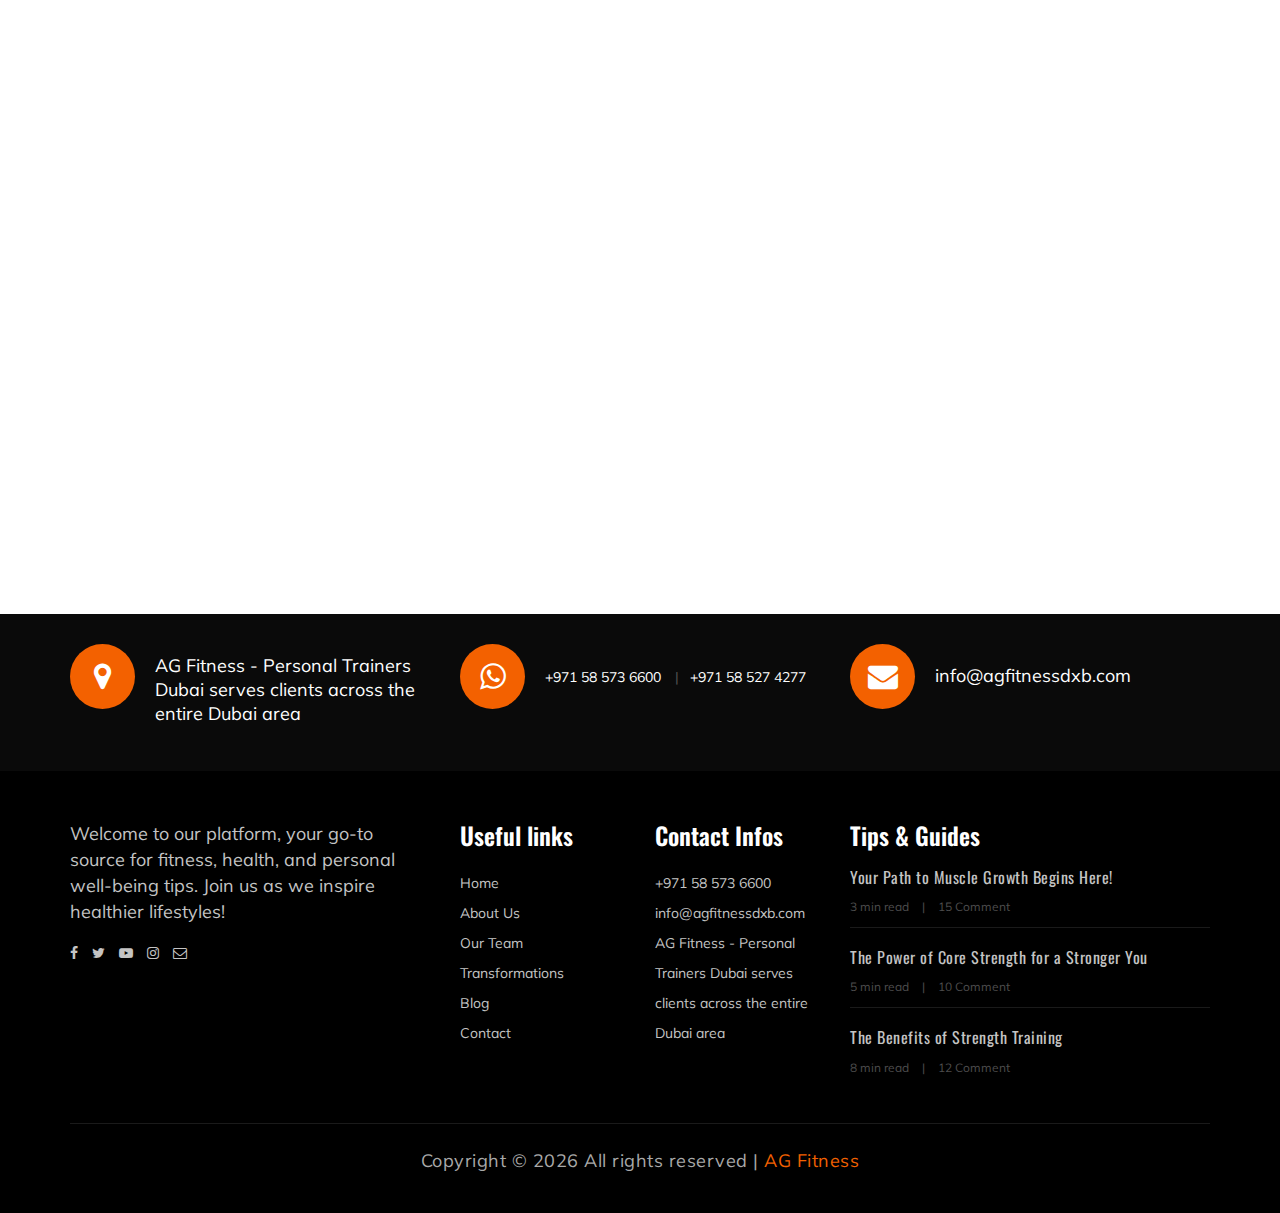
<file: blog-details-6.html>
<!DOCTYPE html>
<html lang="zxx">

<head>
    <meta charset="UTF-8">
    <meta name="description" content="Gym Template">
    <meta name="keywords" content="Gym, unica, creative, html">
    <meta name="viewport" content="width=device-width, initial-scale=1.0">
    <meta http-equiv="X-UA-Compatible" content="ie=edge">
    <link rel="icon" href="img/icons/agfitlogo.svg" type="image/png">

    <title>Blogs | AG Fitness</title>

    <!-- Google Font -->
    <link href="https://fonts.googleapis.com/css?family=Muli:300,400,500,600,700,800,900&display=swap" rel="stylesheet">
    <link href="https://fonts.googleapis.com/css?family=Oswald:300,400,500,600,700&display=swap" rel="stylesheet">

    <!-- Css Styles -->
    <link rel="stylesheet" href="css/bootstrap.min.css" type="text/css">             
    <link rel="stylesheet" href="css/font-awesome.min.css" type="text/css">
    <link rel="stylesheet" href="css/flaticon.css" type="text/css">
    <link rel="stylesheet" href="css/owl.carousel.min.css" type="text/css">
    <link rel="stylesheet" href="css/barfiller.css" type="text/css">
    <link rel="stylesheet" href="css/magnific-popup.css" type="text/css">
    <link rel="stylesheet" href="css/slicknav.min.css" type="text/css">
    <link rel="stylesheet" href="css/style.css" type="text/css">
</head>

<body>
    <!-- Page Preloder -->
    <div id="preloder">
        <div class="loader"></div>
    </div>

    <!-- Offcanvas Menu Section Begin -->
    <div class="offcanvas-menu-overlay"></div>
    <div class="offcanvas-menu-wrapper">
        <div class="canvas-close">
            <i class="fa fa-close"></i>
        </div>

        <nav class="canvas-menu mobile-menu">
            <ul>
                <li><a href="./index.html">Home</a></li>
                <li><a href="./about-us.html">About Us</a></li>
                <li><a href="./team.html">Our Team</a></li>
                <li><a href="./Transformations.html">Transformations</a></li>
                <li><a href="./blog.html">Blog</a></li>
                <li><a href="./contact.html">Contact</a></li>
            </ul>
        </nav>
        <div id="mobile-menu-wrap"></div>
        
    </div>
    <!-- Offcanvas Menu Section End -->

    <!-- Header Section Begin -->
    <header class="header-section" id="navbar">
        <div class="container-fluid">
            <div class="row">
                <div class="col-lg-3">
                    <div class="logo" style="position: absolute; top: -3em; left: 10px; z-index: 1000;">
                        <a href="./index.html">
                            <img src="./img/icons/agfitlogo.svg" alt="AG Fitness Logo - Dubai's Leading Fitness Center" style="width: 150px; height: auto;">
                        </a>
                    </div>
                </div>
                <div class="col-lg-6">
                    <nav class="nav-menu">
                        <ul>
                            <li ><a href="./index.html">Home</a></li>
                            <li><a href="./about-us.html">About Us</a></li>
                            <li><a href="./team.html">Our Team</a></li>
                            <li><a href="./Transformations.html">Transformations</a></li>
                            <li class="active"><a href="./blog.html">Blog</a></li>
                            <li><a href="./contact.html">Contact</a></li>
                        </ul>
                    </nav>
                </div>
                <div class="col-lg-3">
                    <div class="top-option">
                        
                        <div class="to-social">
                            <a href="#"><i class="fa fa-facebook"></i></a>
                            <a href="#"><i class="fa fa-twitter"></i></a>
                            <a href="#"><i class="fa fa-youtube-play"></i></a>
                            <a href="#"><i class="fa fa-instagram"></i></a>
                        </div>
                    </div>
                </div>
            </div>
            <div class="canvas-open">
                <i class="fa fa-bars"></i>
            </div>
        </div>
    </header>
    <!-- Header End -->

<!-- Blog Details Hero Section Begin -->
<section class="breadcrumb-section set-bg" 
data-setbg="img/hero/hero-1.jpg" 
style="padding: 120px 0; position: relative; overflow: hidden; background-position: 50% 30%; background-size: cover;">
<!-- Dark overlay -->
<div style="position: absolute; top: 0; left: 0; width: 100%; height: 100%; background: rgba(0, 0, 0, 0.28); z-index: 0;"></div>
    <div class="container">
        <div class="row">
            <div class="col-lg-8 p-0 m-auto text-center">
                <div class="bh-text" style="margin-top: 5em;">
                    <h3>Exercise and Immune System: Boosting Your Defenses</h3>
                    <ul style="list-style: none; padding: 0; display: inline-block; margin-top: 15px;">
                        <li style="display: inline; margin-right: 15px; font-size: 14px; color: #666;">
                            <i class="fa fa-user" style="margin-right: 5px;"></i>By Amir
                        </li>
                        <li style="display: inline; font-size: 14px; color: #666;">
                            <i class="fa fa-calendar" style="margin-right: 5px;"></i>Nov 21, 2024
                        </li>
                    </ul>
                </div>
            </div>
        </div>
    </div>
</section>
<!-- Blog Details Hero Section End -->

    <!-- Blog Details Section Begin -->

    <style>
        .image-modal {
          display: none;
          position: fixed;
          z-index: 1000;
          left: 0;
          top: 0;
          width: 100%;
          height: 100%;
          background-color: rgba(0, 0, 0, 0.8);
          justify-content: center;
          align-items: center;
        }
      
        .image-modal img {
          max-width: 90%;
          max-height: 90%;
        }
      
        .image-modal .close-btn {
          position: absolute;
          top: 20px;
          right: 30px;
          font-size: 30px;
          color: white;
          cursor: pointer;
        }
      </style>
      <style>
        .ts-item {
          position: relative;
          cursor: pointer; /* Change cursor to pointer on hover */
          overflow: hidden; /* Prevent enlarged image from spilling out */
          transition: transform 0.3s ease; /* Smooth transition for scaling */
        }
      
        .ts-item:hover {
          transform: scale(1.1); /* Scale the image slightly */
        }
      </style>
<style>
    .ts-item:hover {
      transform: scale(1.1);
      filter: brightness(1.2); /* Slightly increase brightness */
      box-shadow: 0px 10px 15px rgba(0, 0, 0, 0.3); /* Add a shadow */
    }
  </style>
        
      

    <section class="team-section team-page spad">
        <div class="container">
            <div class="row">
                <div class="col-lg-12">
 
                </div>
            </div>
            <div class="row">
                <div class="col-lg-4 col-sm-6">
                    <div class="ts-item set-bg" data-setbg="img/details-6/1-6.webp">
 
                    </div>
                </div>
                <div class="col-lg-4 col-sm-6">
                    <div class="ts-item set-bg" data-setbg="img/details-6/2-5.webp">
 
                    </div>
                </div>
                <div class="col-lg-4 col-sm-6">
                    <div class="ts-item set-bg" data-setbg="img/details-6/3-5.webp">
 
                    </div>
                </div>
 
            </div>
        </div>
    </section>

    <section class="blog-details-section spad">
        <div class="container">
            <div class="row">
                <div class="col-lg-8 p-0 m-auto">
                    <div class="blog-details-text">
                        <div class="blog-details-title">
                            <p>Exercise isn't just about building strength and improving fitness — it also plays a vital role in supporting your immune system. In this post, we explore how staying active can boost your body’s defenses, help you stay healthy, and recover faster.</p>
                            <h5>Exercise and Immune System: Boosting Your Defenses</h5>
                            <p>Your immune system is your body’s first line of defense, and regular exercise is one of the most effective ways to keep it strong and functioning at its best. Let’s dive into how exercise helps enhance your immunity and improve your overall health.</p>
                        </div>
    
                        <div class="blog-details-desc">
                            <h6>Stronger Immunity</h6>
                            <p>Regular physical activity strengthens your immune system, making it more efficient at fighting off harmful germs, viruses, and infections. A strong immune system helps keep you healthy, allowing you to fend off sickness more effectively.</p>
    
                            <h6>Fewer Sick Days</h6>
                            <p>Consistent exercise reduces your likelihood of getting sick, leading to fewer missed days and more time to enjoy the things you love. Staying active ensures that your body is better prepared to fend off illness before it can take hold.</p>
    
                            <h6>Faster Recovery</h6>
                            <p>When you do get sick, exercise can help your body recover faster. Regular physical activity enhances circulation and supports immune function, allowing your body to bounce back quickly from illnesses or infections so you can return to your routine sooner.</p>
    
                            <h6>Reduced Inflammation</h6>
                            <p>Chronic inflammation can weaken your immune system, but exercise helps reduce it. By lowering inflammation levels, physical activity creates a healthier internal environment, supporting the function of your immune system and overall health.</p>
                        </div>
    
                        <div class="blog-details-quote">
                            <div class="quote-icon">
                                <img src="img/blog/details/quote-left.png" alt="Quote">
                            </div>
                            <h5>"Exercise is not just about getting fit — it’s about building resilience and keeping your immune system strong."</h5>
                            <span>AG Fitness Team</span>
                        </div>
    
                        <div class="blog-details-more-desc">
                            <p>Incorporating exercise into your daily routine is one of the best ways to support your immune system and maintain a strong, healthy body. By staying active, you reduce the risk of illness, recover faster, and enhance your overall well-being. It's a powerful tool for health!</p>
                            <p>Ready to boost your immunity and take your health to the next level? Book your free consultation today and start your fitness journey toward a stronger, healthier you!</p>
                        </div>
                    </div>
                </div>
            </div>
        </div>
    </section>
    
    
    
    
    
    
    
    <!-- Blog Details Section End -->



<!-- Contact Section Begin -->
<section class="contact-section spad">
    <div class="container">
        <div class="row">
            <div class="col-lg-6">
                <div class="section-title contact-title">
                    <span>Contact Us</span>
                    <h2>GET IN TOUCH</h2>
                </div>
                <div class="contact-widget">
                    <div class="cw-text">
                        <i class="fa fa-map-marker"></i>
                        <p>AG Fitness - Personal Trainers Dubai serves clients across the entire Dubai area </p>
                    </div>
                    <div class="cw-text">
                        <a href="https://wa.me/yourwhatsappnumber" target="_blank">
                            <i class="fa fa-whatsapp"></i>
                        </a>
                        <ul>
                            <li><a href="https://wa.me/971585736600" target="_blank" style="color: black;">+971 58 573 6600</a></li>
                        </ul>
                    </div>
                    <div class="cw-text email">
                        <a href="mailto:info@agfitnessdxb.com" target="_blank">
                            <i class="fa fa-envelope"></i>
                            <p> <a href="mailto:info@agfitnessdxb.com" style="color: black;">info@agfitnessdxb.com</a> </p>
                        </a>
                    </div>
                </div>
            </div>
            <div class="col-lg-6">
                <div class="leave-comment">
                    <form id="contactForm">
                        <input type="text" name="fullName" placeholder="Full Name" required>
                        <input type="email" name="email" placeholder="Email" required>
                        <input type="tel" name="phoneNumber" placeholder="Phone Number" required>
                        <textarea name="comment" placeholder="Your Goal!" required></textarea>
                        <button type="submit">Submit</button>
                    </form>
                    
                    <!-- Success Message Modal -->
                    <div id="successMessage" style="display: none;">
                        <div class="success-box">
                            <span class="check-icon">✔️</span>
                            <p>Thank you for contacting us!</p>
                        </div>
                    </div>
                    
                    <style>
                        /* Style the success message */
                        #successMessage {
                            position: fixed;
                            top: 50%;
                            left: 50%;
                            transform: translate(-50%, -50%);
                            background-color: #d4edda;
                            color: #155724;
                            border: 1px solid #c3e6cb;
                            border-radius: 5px;
                            padding: 20px;
                            box-shadow: 0px 4px 8px rgba(0, 0, 0, 0.1);
                            z-index: 1000;
                        }
                        .check-icon {
                            font-size: 24px;
                            color: green;
                            display: block;
                            text-align: center;
                            margin-bottom: 10px;
                        }
                        .success-box p {
                            text-align: center;
                            font-size: 18px;
                            margin: 0;
                        }
                    </style>

                    <script>
                        document.getElementById("contactForm").addEventListener("submit", function(event) {
                            event.preventDefault(); // Prevent form from submitting normally

                            // Show the success message immediately
                            const successMessage = document.getElementById("successMessage");
                            successMessage.style.display = "block";

                            // Hide the message after 3 seconds, regardless of form submission status
                            setTimeout(() => {
                                successMessage.style.display = "none";
                            }, 3000);

                            // Collect form data
                            const formData = new FormData(this);
                            const data = new URLSearchParams(formData);

                            // Send data to both Web Apps asynchronously
                            // First web app (for storing data)
                            fetch("https://script.google.com/macros/s/AKfycbyxcYo9k2hgVdN7gw0zNPMEX1IlOG6xiuBlqOw3PNjZbWU9DvrRziEQCaOuJYhh_AQq/exec", {
                                method: "POST",
                                body: data,
                            })
                            .then(response => response.text())
                            .then(result => {
                                console.log("Data saved successfully:", result);
                            })
                            .catch(error => {
                                console.error("Error saving data!", error.message);
                            });

                            // Second web app (for sending email)
                            fetch("https://script.google.com/macros/s/AKfycbxZ-J9BjGIbtK-2JDmnhxIKl4I6qE226J4Q4Zdyb7MyJ6wfY51VPMyqG7h9nsH5NaN1/exec", {
                                method: "POST",
                                body: data,
                            })
                            .then(response => response.text())
                            .then(result => {
                                console.log("Email sent successfully:", result);
                            })
                            .catch(error => {
                                console.error("Error sending email!", error.message);
                            });

                            // Reset form fields after submission
                            document.getElementById("contactForm").reset();
                        });
                    </script>  
                    
                </div>
            </div>
        </div>
        <div class="map">
            <iframe src="https://www.google.com/maps/embed?pb=!1m14!1m8!1m3!1d553786.7814324835!2d55.0072465!3d25.014285!3m2!1i1024!2i768!4f13.1!3m3!1m2!1s0x3e5f6da00f56f12f%3A0xba8d543988b024e2!2sAG%20Fitness%20-%20Personal%20Trainers%20Dubai!5e1!3m2!1sen!2sma!4v1731327107495!5m2!1sen!2sma"
                height="550" style="border:0;" allowfullscreen=""></iframe>
        </div>
    </div>
</section>
<!-- Contact Section End -->









    <!-- Get In Touch Section Begin -->
    <div class="gettouch-section">
        <div class="container">
            <div class="row">
                <div class="col-md-4">
                    <div class="gt-text">
                        <i class="fa fa-map-marker"></i>
                        <p>AG Fitness - Personal Trainers Dubai serves clients across the entire Dubai area </p>
                </div>
                </div>
                <div class="col-md-4">
                    <div class="gt-text">
                        <i class="fa fa-whatsapp"></i>
                        <ul>
                            <li>+971 58 573 6600</li>
                            <li>+971 58 527 4277</li>
                    </ul>
                    </div>
                </div>
                <div class="col-md-4">
                    <div class="gt-text email">
                        <i class="fa fa-envelope"></i>
                        <p>info@agfitnessdxb.com</p>
                    </div>
                </div>
            </div>
        </div>
    </div>
    <!-- Get In Touch Section End -->










    <!-- Footer Section Begin -->
    <section class="footer-section">
        <div class="container">
            <div class="row">
                <div class="col-lg-4">
                    <div class="fs-about">
                        <p>Welcome to our platform, your go-to source for fitness, health, and personal well-being tips. Join us as we inspire healthier lifestyles!</p>
                        <div class="fa-social">
                            <a href="#"><i class="fa fa-facebook"></i></a>
                            <a href="#"><i class="fa fa-twitter"></i></a>
                            <a href="#"><i class="fa fa-youtube-play"></i></a>
                            <a href="#"><i class="fa fa-instagram"></i></a>
                            <a href="#"><i class="fa fa-envelope-o"></i></a>
                        </div>
                    </div>
                </div>
                <div class="col-lg-2 col-md-3 col-sm-6">
                    <div class="fs-widget">
                        <h4>Useful links</h4>
                        <ul>
                            <li><a href="./index.html">Home</a></li>
                            <li><a href="./about-us.html">About Us</a></li>
                            <li><a href="./team.html">Our Team</a></li>
                            <li><a href="./Transformations.html">Transformations</a></li>
                            <li><a href="./blog.html">Blog</a></li>
                            <li><a href="./contact.html">Contact</a></li>
                        </ul>
                    </div>
    
                </div>
                <div class="col-lg-2 col-md-3 col-sm-6">
                    <div class="fs-widget">
                        <h4>Contact Infos</h4>
                        <ul>
                            <li><a href="https://wa.me/971585736600" target="_blank">+971 58 573 6600</a></li>
                            <li><a href="mailto:info@agfitnessdxb.com"> info@agfitnessdxb.com</a></li>
                            <li><a href="https://www.google.com/maps/search/?api=1&query=AG+Fitness+Dubai" target="_blank">
                                <i class="fas fa-map-marker-alt"></i> AG Fitness - Personal Trainers Dubai serves clients across the entire Dubai area
                            </a></li>
     
                        </ul>
                    </div>
                    
                </div>
                <div class="col-lg-4 col-md-6">
                    <div class="fs-widget">
                        <h4>Tips & Guides</h4>
                        <div class="fw-recent">
                            <h6><a href="./blog-details-1.html">Your Path to Muscle Growth Begins Here!</a></h6>
                            <ul>
                                <li>3 min read</li>
                                <li>15 Comment</li>
                            </ul>
                        </div>
                        <div class="fw-recent">
                            <h6><a href="./blog-details-2.html">The Power of Core Strength for a Stronger You</a></h6>
                            <ul>
                                <li>5 min read</li>
                                <li>10 Comment</li>
                            </ul>
                        </div>
                        <div class="fw-recent">
                            <h6><a href="./blog-details-5.html">The Benefits of Strength Training</a></h6>
                            <ul>
                                <li>8 min read</li>
                                <li>12 Comment</li>
                            </ul>
                        </div>
                    </div>
                </div>
     
            </div>
            <div class="row">
                <div class="col-lg-12 text-center">
                    <div class="copyright-text">
                        <p>
                            Copyright &copy;
                            <script>
                                document.write(new Date().getFullYear());
                            </script> All rights reserved | <a href="https://github.com/lemarouane" target="_blank">AG Fitness</a>
                        </p>
                    </div>
                </div>
            </div>
        </div>
    </section>
    <!-- Footer Section End -->






<!-- Floating Buttons -->
<div id="whatsapp-button">
    <a href="https://wa.me/971585736600?text=Hello%2C%20I%20am%20interested%20in%20your%20services%20and%20would%20like%20more%20information." target="_blank" title="Chat with us on WhatsApp">
        <i class="fa fa-whatsapp"></i>
    </a>
</div>

<!-- Back-to-Top Button -->
<div id="back-to-top-button">
    <button title="Back to Top">
        <img src="./img/icons/top.png" alt="Back to Top">
    </button>
</div>


 





<link rel="stylesheet" href="https://cdnjs.cloudflare.com/ajax/libs/font-awesome/4.7.0/css/font-awesome.min.css">


   
<script>
    document.addEventListener("scroll", () => {
    const socialButtons = document.querySelector(".social-buttons");
    if (window.scrollY > 100) {
        socialButtons.classList.add("visible");
    } else {
        socialButtons.classList.remove("visible");
    }
});

</script>

 

    <!-- Js Plugins -->
    <script src="./js/jquery-3.3.1.min.js"></script>
    <script src="./js/bootstrap.min.js"></script>
    <script src="./js/jquery.magnific-popup.min.js"></script>
    <script src="./js/masonry.pkgd.min.js"></script>
    <script src="./js/jquery.barfiller.js"></script>
    <script src="./js/jquery.slicknav.js"></script>
    <script src="./js/owl.carousel.min.js"></script>
    <script src="./js/main.js"></script>



</body>

</html>
</file>
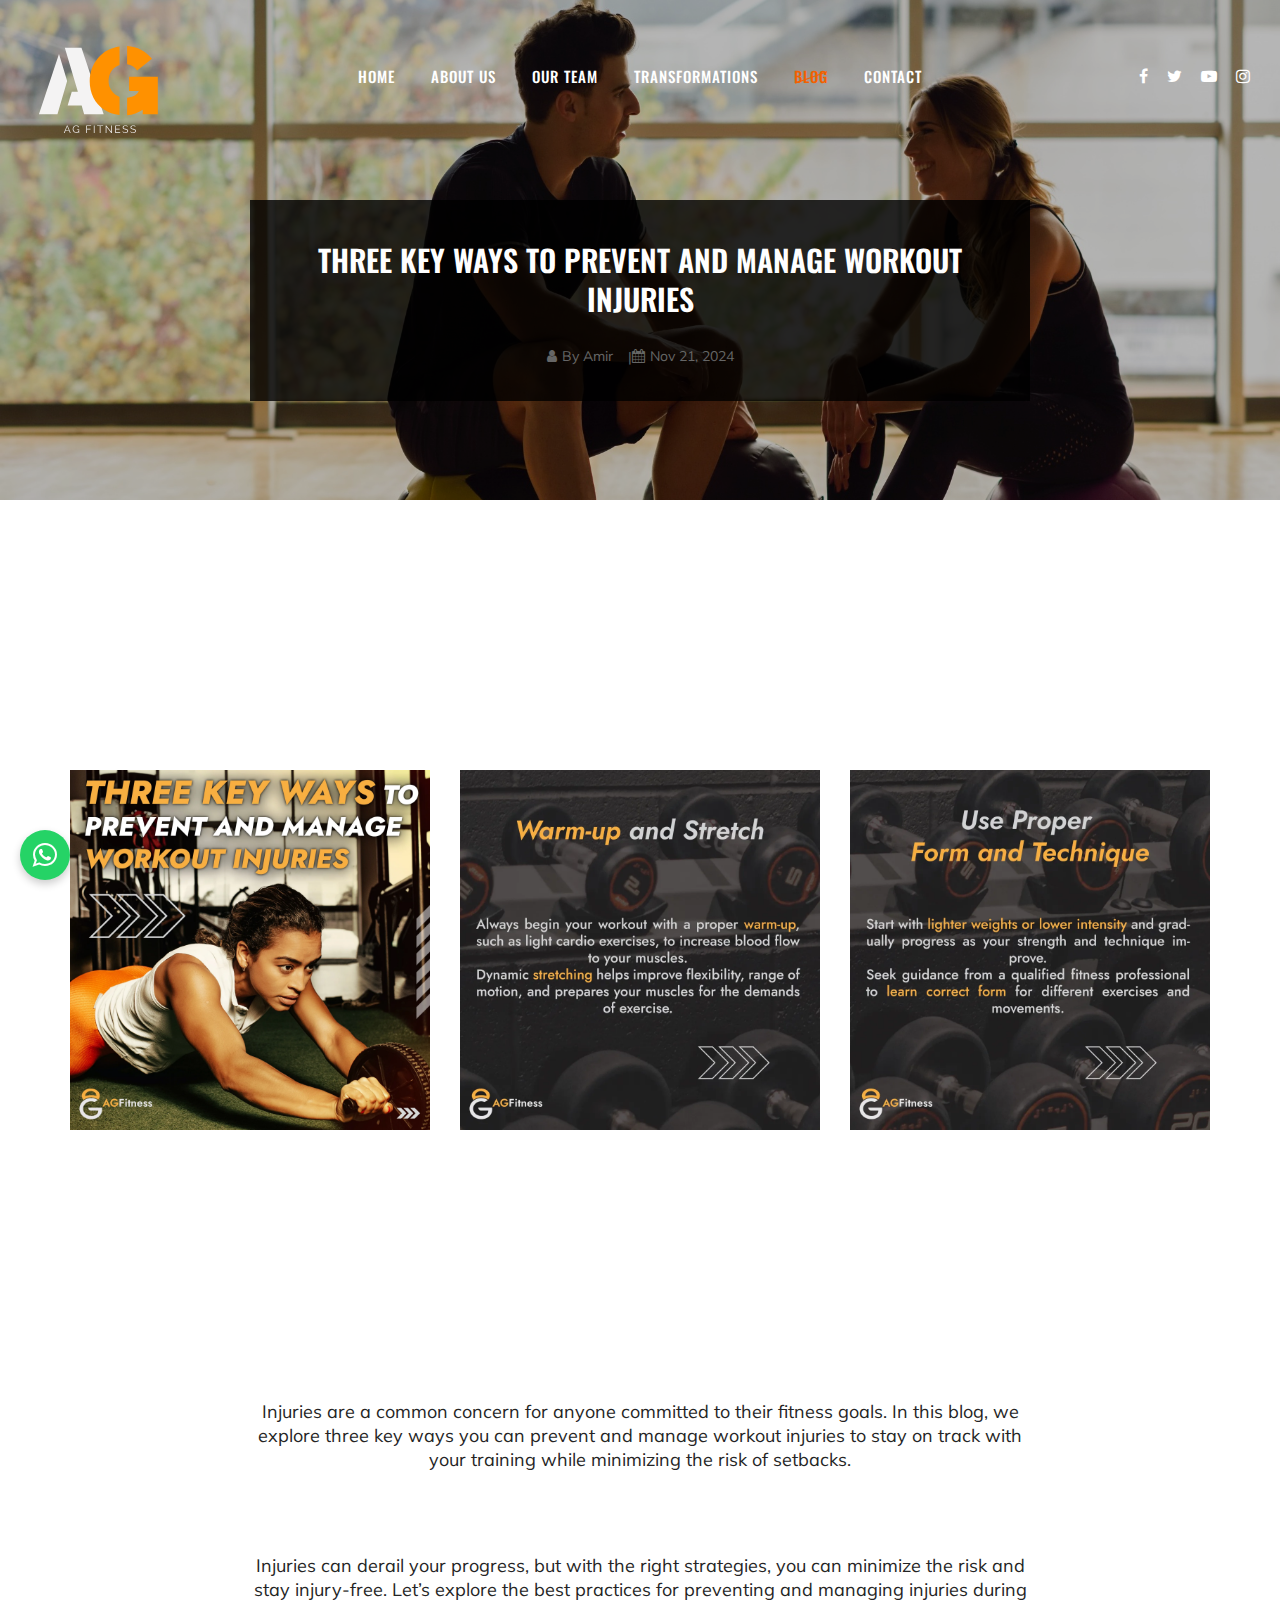
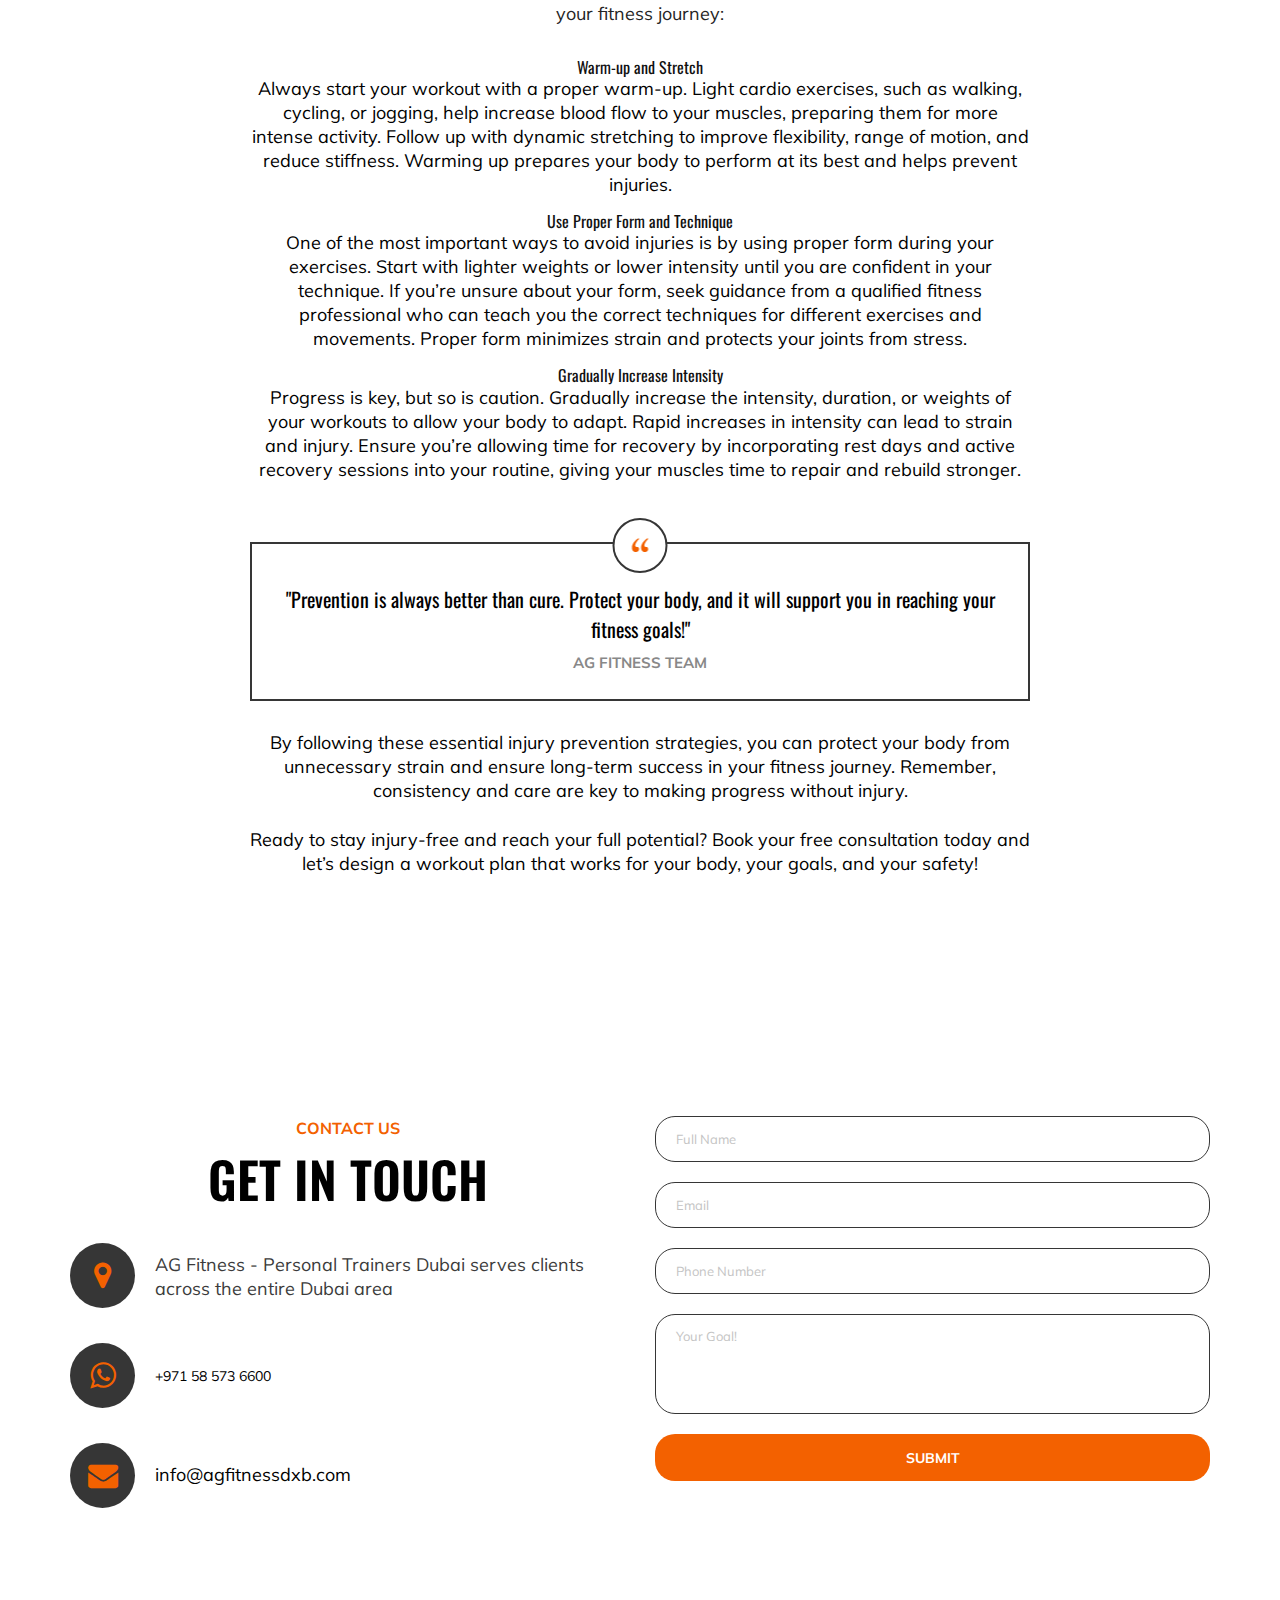
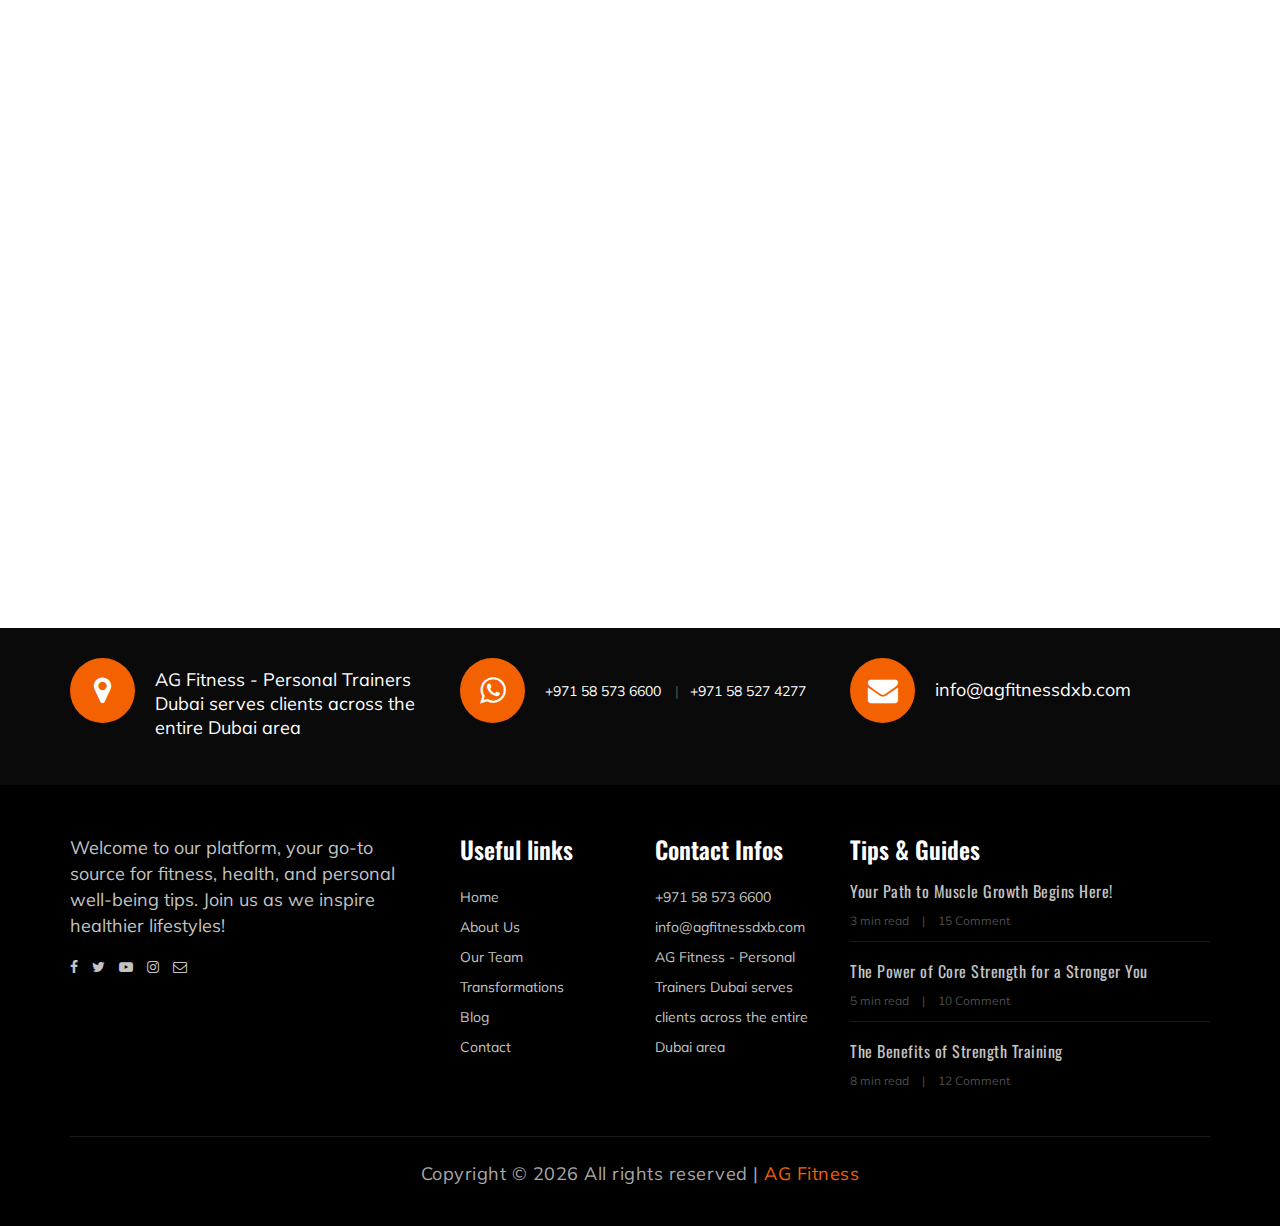
<file: blog-details-7.html>
<!DOCTYPE html>
<html lang="zxx">

<head>
    <meta charset="UTF-8">
    <meta name="description" content="Gym Template">
    <meta name="keywords" content="Gym, unica, creative, html">
    <meta name="viewport" content="width=device-width, initial-scale=1.0">
    <meta http-equiv="X-UA-Compatible" content="ie=edge">
    <link rel="icon" href="img/icons/agfitlogo.svg" type="image/png">

    <title>Blogs | AG Fitness</title>

    <!-- Google Font -->
    <link href="https://fonts.googleapis.com/css?family=Muli:300,400,500,600,700,800,900&display=swap" rel="stylesheet">
    <link href="https://fonts.googleapis.com/css?family=Oswald:300,400,500,600,700&display=swap" rel="stylesheet">

    <!-- Css Styles -->
    <link rel="stylesheet" href="css/bootstrap.min.css" type="text/css">             
    <link rel="stylesheet" href="css/font-awesome.min.css" type="text/css">
    <link rel="stylesheet" href="css/flaticon.css" type="text/css">
    <link rel="stylesheet" href="css/owl.carousel.min.css" type="text/css">
    <link rel="stylesheet" href="css/barfiller.css" type="text/css">
    <link rel="stylesheet" href="css/magnific-popup.css" type="text/css">
    <link rel="stylesheet" href="css/slicknav.min.css" type="text/css">
    <link rel="stylesheet" href="css/style.css" type="text/css">
</head>

<body>
    <!-- Page Preloder -->
    <div id="preloder">
        <div class="loader"></div>
    </div>

    <!-- Offcanvas Menu Section Begin -->
    <div class="offcanvas-menu-overlay"></div>
    <div class="offcanvas-menu-wrapper">
        <div class="canvas-close">
            <i class="fa fa-close"></i>
        </div>

        <nav class="canvas-menu mobile-menu">
            <ul>
                <li><a href="./index.html">Home</a></li>
                <li><a href="./about-us.html">About Us</a></li>
                <li><a href="./team.html">Our Team</a></li>
                <li><a href="./Transformations.html">Transformations</a></li>
                <li><a href="./blog.html">Blog</a></li>
                <li><a href="./contact.html">Contact</a></li>
            </ul>
        </nav>
        <div id="mobile-menu-wrap"></div>
        
    </div>
    <!-- Offcanvas Menu Section End -->

    <!-- Header Section Begin -->
    <header class="header-section" id="navbar">
        <div class="container-fluid">
            <div class="row">
                <div class="col-lg-3">
                    <div class="logo" style="position: absolute; top: -3em; left: 10px; z-index: 1000;">
                        <a href="./index.html">
                            <img src="./img/icons/agfitlogo.svg" alt="AG Fitness Logo - Dubai's Leading Fitness Center" style="width: 150px; height: auto;">
                        </a>
                    </div>
                </div>
                <div class="col-lg-6">
                    <nav class="nav-menu">
                        <ul>
                            <li ><a href="./index.html">Home</a></li>
                            <li><a href="./about-us.html">About Us</a></li>
                            <li><a href="./team.html">Our Team</a></li>
                            <li><a href="./Transformations.html">Transformations</a></li>
                            <li class="active"><a href="./blog.html">Blog</a></li>
                            <li><a href="./contact.html">Contact</a></li>
                        </ul>
                    </nav>
                </div>
                <div class="col-lg-3">
                    <div class="top-option">
                        
                        <div class="to-social">
                            <a href="#"><i class="fa fa-facebook"></i></a>
                            <a href="#"><i class="fa fa-twitter"></i></a>
                            <a href="#"><i class="fa fa-youtube-play"></i></a>
                            <a href="#"><i class="fa fa-instagram"></i></a>
                        </div>
                    </div>
                </div>
            </div>
            <div class="canvas-open">
                <i class="fa fa-bars"></i>
            </div>
        </div>
    </header>
    <!-- Header End -->

<!-- Blog Details Hero Section Begin -->
<section class="breadcrumb-section set-bg" 
data-setbg="img/hero/hero-1.jpg" 
style="padding: 120px 0; position: relative; overflow: hidden; background-position: 50% 30%; background-size: cover;">
<!-- Dark overlay -->
<div style="position: absolute; top: 0; left: 0; width: 100%; height: 100%; background: rgba(0, 0, 0, 0.28); z-index: 0;"></div>
    <div class="container">
        <div class="row">
            <div class="col-lg-8 p-0 m-auto text-center">
                <div class="bh-text" style="margin-top: 5em;">
                    <h3>Three Key Ways to Prevent and Manage Workout Injuries</h3>
                    <ul style="list-style: none; padding: 0; display: inline-block; margin-top: 15px;">
                        <li style="display: inline; margin-right: 15px; font-size: 14px; color: #666;">
                            <i class="fa fa-user" style="margin-right: 5px;"></i>By Amir
                        </li>
                        <li style="display: inline; font-size: 14px; color: #666;">
                            <i class="fa fa-calendar" style="margin-right: 5px;"></i>Nov 21, 2024
                        </li>
                    </ul>
                </div>
            </div>
        </div>
    </div>
</section>
<!-- Blog Details Hero Section End -->

    <!-- Blog Details Section Begin -->

    <style>
        .image-modal {
          display: none;
          position: fixed;
          z-index: 1000;
          left: 0;
          top: 0;
          width: 100%;
          height: 100%;
          background-color: rgba(0, 0, 0, 0.8);
          justify-content: center;
          align-items: center;
        }
      
        .image-modal img {
          max-width: 90%;
          max-height: 90%;
        }
      
        .image-modal .close-btn {
          position: absolute;
          top: 20px;
          right: 30px;
          font-size: 30px;
          color: white;
          cursor: pointer;
        }
      </style>
      <style>
        .ts-item {
          position: relative;
          cursor: pointer; /* Change cursor to pointer on hover */
          overflow: hidden; /* Prevent enlarged image from spilling out */
          transition: transform 0.3s ease; /* Smooth transition for scaling */
        }
      
        .ts-item:hover {
          transform: scale(1.1); /* Scale the image slightly */
        }
      </style>
<style>
    .ts-item:hover {
      transform: scale(1.1);
      filter: brightness(1.2); /* Slightly increase brightness */
      box-shadow: 0px 10px 15px rgba(0, 0, 0, 0.3); /* Add a shadow */
    }
  </style>
        
      

    <section class="team-section team-page spad">
        <div class="container">
            <div class="row">
                <div class="col-lg-12">
 
                </div>
            </div>
            <div class="row">
                <div class="col-lg-4 col-sm-6">
                    <div class="ts-item set-bg" data-setbg="img/details-7/1-5.webp">
 
                    </div>
                </div>
                <div class="col-lg-4 col-sm-6">
                    <div class="ts-item set-bg" data-setbg="img/details-7/2-4.webp">
 
                    </div>
                </div>
                <div class="col-lg-4 col-sm-6">
                    <div class="ts-item set-bg" data-setbg="img/details-7/3-4.webp">
 
                    </div>
                </div>
 
            </div>
        </div>
    </section>


    <section class="blog-details-section spad">
        <div class="container">
            <div class="row">
                <div class="col-lg-8 p-0 m-auto">
                    <div class="blog-details-text">
                        <div class="blog-details-title">
                            <p>Injuries are a common concern for anyone committed to their fitness goals. In this blog, we explore three key ways you can prevent and manage workout injuries to stay on track with your training while minimizing the risk of setbacks.</p>
                            <h5>Three Key Ways to Prevent and Manage Workout Injuries</h5>
                            <p>Injuries can derail your progress, but with the right strategies, you can minimize the risk and stay injury-free. Let’s explore the best practices for preventing and managing injuries during your fitness journey:</p>
                        </div>
    
                        <div class="blog-details-desc">
                            <h6>Warm-up and Stretch</h6>
                            <p>Always start your workout with a proper warm-up. Light cardio exercises, such as walking, cycling, or jogging, help increase blood flow to your muscles, preparing them for more intense activity. Follow up with dynamic stretching to improve flexibility, range of motion, and reduce stiffness. Warming up prepares your body to perform at its best and helps prevent injuries.</p>
    
                            <h6>Use Proper Form and Technique</h6>
                            <p>One of the most important ways to avoid injuries is by using proper form during your exercises. Start with lighter weights or lower intensity until you are confident in your technique. If you’re unsure about your form, seek guidance from a qualified fitness professional who can teach you the correct techniques for different exercises and movements. Proper form minimizes strain and protects your joints from stress.</p>
    
                            <h6>Gradually Increase Intensity</h6>
                            <p>Progress is key, but so is caution. Gradually increase the intensity, duration, or weights of your workouts to allow your body to adapt. Rapid increases in intensity can lead to strain and injury. Ensure you’re allowing time for recovery by incorporating rest days and active recovery sessions into your routine, giving your muscles time to repair and rebuild stronger.</p>
                        </div>
    
                        <div class="blog-details-quote">
                            <div class="quote-icon">
                                <img src="img/blog/details/quote-left.png" alt="Quote">
                            </div>
                            <h5>"Prevention is always better than cure. Protect your body, and it will support you in reaching your fitness goals!"</h5>
                            <span>AG Fitness Team</span>
                        </div>
    
                        <div class="blog-details-more-desc">
                            <p>By following these essential injury prevention strategies, you can protect your body from unnecessary strain and ensure long-term success in your fitness journey. Remember, consistency and care are key to making progress without injury.</p>
                            <p>Ready to stay injury-free and reach your full potential? Book your free consultation today and let’s design a workout plan that works for your body, your goals, and your safety!</p>
                        </div>
                    </div>
                </div>
            </div>
        </div>
    </section>
    
    
    
    
    
    
    
    
    <!-- Blog Details Section End -->



<!-- Contact Section Begin -->
<section class="contact-section spad">
    <div class="container">
        <div class="row">
            <div class="col-lg-6">
                <div class="section-title contact-title">
                    <span>Contact Us</span>
                    <h2>GET IN TOUCH</h2>
                </div>
                <div class="contact-widget">
                    <div class="cw-text">
                        <i class="fa fa-map-marker"></i>
                        <p>AG Fitness - Personal Trainers Dubai serves clients across the entire Dubai area </p>
                    </div>
                    <div class="cw-text">
                        <a href="https://wa.me/yourwhatsappnumber" target="_blank">
                            <i class="fa fa-whatsapp"></i>
                        </a>
                        <ul>
                            <li><a href="https://wa.me/971585736600" target="_blank" style="color: black;">+971 58 573 6600</a></li>
                        </ul>
                    </div>
                    <div class="cw-text email">
                        <a href="mailto:info@agfitnessdxb.com" target="_blank">
                            <i class="fa fa-envelope"></i>
                            <p> <a href="mailto:info@agfitnessdxb.com" style="color: black;">info@agfitnessdxb.com</a> </p>
                        </a>
                    </div>
                </div>
            </div>
            <div class="col-lg-6">
                <div class="leave-comment">
                    <form id="contactForm">
                        <input type="text" name="fullName" placeholder="Full Name" required>
                        <input type="email" name="email" placeholder="Email" required>
                        <input type="tel" name="phoneNumber" placeholder="Phone Number" required>
                        <textarea name="comment" placeholder="Your Goal!" required></textarea>
                        <button type="submit">Submit</button>
                    </form>
                    
                    <!-- Success Message Modal -->
                    <div id="successMessage" style="display: none;">
                        <div class="success-box">
                            <span class="check-icon">✔️</span>
                            <p>Thank you for contacting us!</p>
                        </div>
                    </div>
                    
                    <style>
                        /* Style the success message */
                        #successMessage {
                            position: fixed;
                            top: 50%;
                            left: 50%;
                            transform: translate(-50%, -50%);
                            background-color: #d4edda;
                            color: #155724;
                            border: 1px solid #c3e6cb;
                            border-radius: 5px;
                            padding: 20px;
                            box-shadow: 0px 4px 8px rgba(0, 0, 0, 0.1);
                            z-index: 1000;
                        }
                        .check-icon {
                            font-size: 24px;
                            color: green;
                            display: block;
                            text-align: center;
                            margin-bottom: 10px;
                        }
                        .success-box p {
                            text-align: center;
                            font-size: 18px;
                            margin: 0;
                        }
                    </style>

                    <script>
                        document.getElementById("contactForm").addEventListener("submit", function(event) {
                            event.preventDefault(); // Prevent form from submitting normally

                            // Show the success message immediately
                            const successMessage = document.getElementById("successMessage");
                            successMessage.style.display = "block";

                            // Hide the message after 3 seconds, regardless of form submission status
                            setTimeout(() => {
                                successMessage.style.display = "none";
                            }, 3000);

                            // Collect form data
                            const formData = new FormData(this);
                            const data = new URLSearchParams(formData);

                            // Send data to both Web Apps asynchronously
                            // First web app (for storing data)
                            fetch("https://script.google.com/macros/s/AKfycbyxcYo9k2hgVdN7gw0zNPMEX1IlOG6xiuBlqOw3PNjZbWU9DvrRziEQCaOuJYhh_AQq/exec", {
                                method: "POST",
                                body: data,
                            })
                            .then(response => response.text())
                            .then(result => {
                                console.log("Data saved successfully:", result);
                            })
                            .catch(error => {
                                console.error("Error saving data!", error.message);
                            });

                            // Second web app (for sending email)
                            fetch("https://script.google.com/macros/s/AKfycbxZ-J9BjGIbtK-2JDmnhxIKl4I6qE226J4Q4Zdyb7MyJ6wfY51VPMyqG7h9nsH5NaN1/exec", {
                                method: "POST",
                                body: data,
                            })
                            .then(response => response.text())
                            .then(result => {
                                console.log("Email sent successfully:", result);
                            })
                            .catch(error => {
                                console.error("Error sending email!", error.message);
                            });

                            // Reset form fields after submission
                            document.getElementById("contactForm").reset();
                        });
                    </script>  
                    
                </div>
            </div>
        </div>
        <div class="map">
            <iframe src="https://www.google.com/maps/embed?pb=!1m14!1m8!1m3!1d553786.7814324835!2d55.0072465!3d25.014285!3m2!1i1024!2i768!4f13.1!3m3!1m2!1s0x3e5f6da00f56f12f%3A0xba8d543988b024e2!2sAG%20Fitness%20-%20Personal%20Trainers%20Dubai!5e1!3m2!1sen!2sma!4v1731327107495!5m2!1sen!2sma"
                height="550" style="border:0;" allowfullscreen=""></iframe>
        </div>
    </div>
</section>
<!-- Contact Section End -->









    <!-- Get In Touch Section Begin -->
    <div class="gettouch-section">
        <div class="container">
            <div class="row">
                <div class="col-md-4">
                    <div class="gt-text">
                        <i class="fa fa-map-marker"></i>
                        <p>AG Fitness - Personal Trainers Dubai serves clients across the entire Dubai area </p>
                </div>
                </div>
                <div class="col-md-4">
                    <div class="gt-text">
                        <i class="fa fa-whatsapp"></i>
                        <ul>
                            <li>+971 58 573 6600</li>
                            <li>+971 58 527 4277</li>
                    </ul>
                    </div>
                </div>
                <div class="col-md-4">
                    <div class="gt-text email">
                        <i class="fa fa-envelope"></i>
                        <p>info@agfitnessdxb.com</p>
                    </div>
                </div>
            </div>
        </div>
    </div>
    <!-- Get In Touch Section End -->










    <!-- Footer Section Begin -->
    <section class="footer-section">
        <div class="container">
            <div class="row">
                <div class="col-lg-4">
                    <div class="fs-about">
                        <p>Welcome to our platform, your go-to source for fitness, health, and personal well-being tips. Join us as we inspire healthier lifestyles!</p>
                        <div class="fa-social">
                            <a href="#"><i class="fa fa-facebook"></i></a>
                            <a href="#"><i class="fa fa-twitter"></i></a>
                            <a href="#"><i class="fa fa-youtube-play"></i></a>
                            <a href="#"><i class="fa fa-instagram"></i></a>
                            <a href="#"><i class="fa fa-envelope-o"></i></a>
                        </div>
                    </div>
                </div>
                <div class="col-lg-2 col-md-3 col-sm-6">
                    <div class="fs-widget">
                        <h4>Useful links</h4>
                        <ul>
                            <li><a href="./index.html">Home</a></li>
                            <li><a href="./about-us.html">About Us</a></li>
                            <li><a href="./team.html">Our Team</a></li>
                            <li><a href="./Transformations.html">Transformations</a></li>
                            <li><a href="./blog.html">Blog</a></li>
                            <li><a href="./contact.html">Contact</a></li>
                        </ul>
                    </div>
    
                </div>
                <div class="col-lg-2 col-md-3 col-sm-6">
                    <div class="fs-widget">
                        <h4>Contact Infos</h4>
                        <ul>
                            <li><a href="https://wa.me/971585736600" target="_blank">+971 58 573 6600</a></li>
                            <li><a href="mailto:info@agfitnessdxb.com"> info@agfitnessdxb.com</a></li>
                            <li><a href="https://www.google.com/maps/search/?api=1&query=AG+Fitness+Dubai" target="_blank">
                                <i class="fas fa-map-marker-alt"></i> AG Fitness - Personal Trainers Dubai serves clients across the entire Dubai area
                            </a></li>
     
                        </ul>
                    </div>
                    
                </div>
                <div class="col-lg-4 col-md-6">
                    <div class="fs-widget">
                        <h4>Tips & Guides</h4>
                        <div class="fw-recent">
                            <h6><a href="./blog-details-1.html">Your Path to Muscle Growth Begins Here!</a></h6>
                            <ul>
                                <li>3 min read</li>
                                <li>15 Comment</li>
                            </ul>
                        </div>
                        <div class="fw-recent">
                            <h6><a href="./blog-details-2.html">The Power of Core Strength for a Stronger You</a></h6>
                            <ul>
                                <li>5 min read</li>
                                <li>10 Comment</li>
                            </ul>
                        </div>
                        <div class="fw-recent">
                            <h6><a href="./blog-details-5.html">The Benefits of Strength Training</a></h6>
                            <ul>
                                <li>8 min read</li>
                                <li>12 Comment</li>
                            </ul>
                        </div>
                    </div>
                </div>
     
            </div>
            <div class="row">
                <div class="col-lg-12 text-center">
                    <div class="copyright-text">
                        <p>
                            Copyright &copy;
                            <script>
                                document.write(new Date().getFullYear());
                            </script> All rights reserved | <a href="https://github.com/lemarouane" target="_blank">AG Fitness</a>
                        </p>
                    </div>
                </div>
            </div>
        </div>
    </section>
    <!-- Footer Section End -->






<!-- Floating Buttons -->
<div id="whatsapp-button">
    <a href="https://wa.me/971585736600?text=Hello%2C%20I%20am%20interested%20in%20your%20services%20and%20would%20like%20more%20information." target="_blank" title="Chat with us on WhatsApp">
        <i class="fa fa-whatsapp"></i>
    </a>
</div>

<!-- Back-to-Top Button -->
<div id="back-to-top-button">
    <button title="Back to Top">
        <img src="./img/icons/top.png" alt="Back to Top">
    </button>
</div>


 





<link rel="stylesheet" href="https://cdnjs.cloudflare.com/ajax/libs/font-awesome/4.7.0/css/font-awesome.min.css">


   
<script>
    document.addEventListener("scroll", () => {
    const socialButtons = document.querySelector(".social-buttons");
    if (window.scrollY > 100) {
        socialButtons.classList.add("visible");
    } else {
        socialButtons.classList.remove("visible");
    }
});

</script>

 

    <!-- Js Plugins -->
    <script src="./js/jquery-3.3.1.min.js"></script>
    <script src="./js/bootstrap.min.js"></script>
    <script src="./js/jquery.magnific-popup.min.js"></script>
    <script src="./js/masonry.pkgd.min.js"></script>
    <script src="./js/jquery.barfiller.js"></script>
    <script src="./js/jquery.slicknav.js"></script>
    <script src="./js/owl.carousel.min.js"></script>
    <script src="./js/main.js"></script>



</body>

</html>
</file>
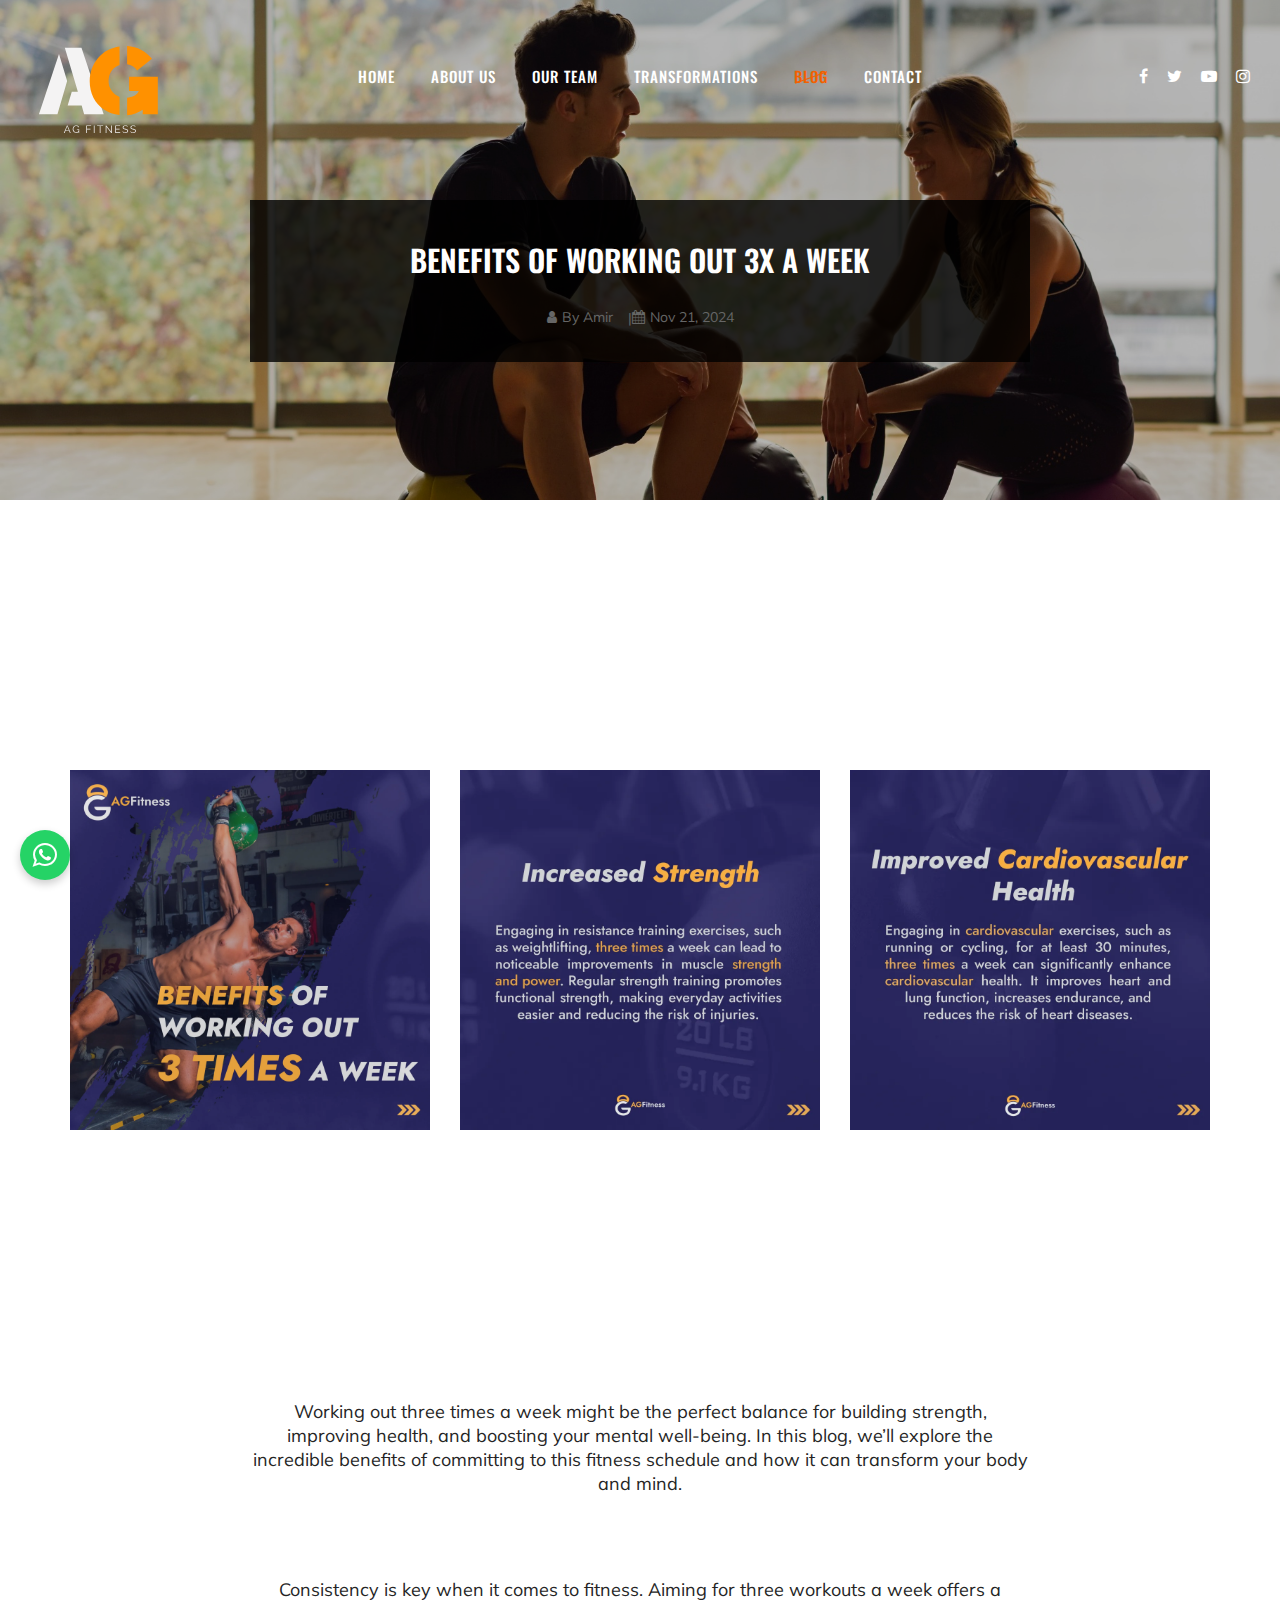
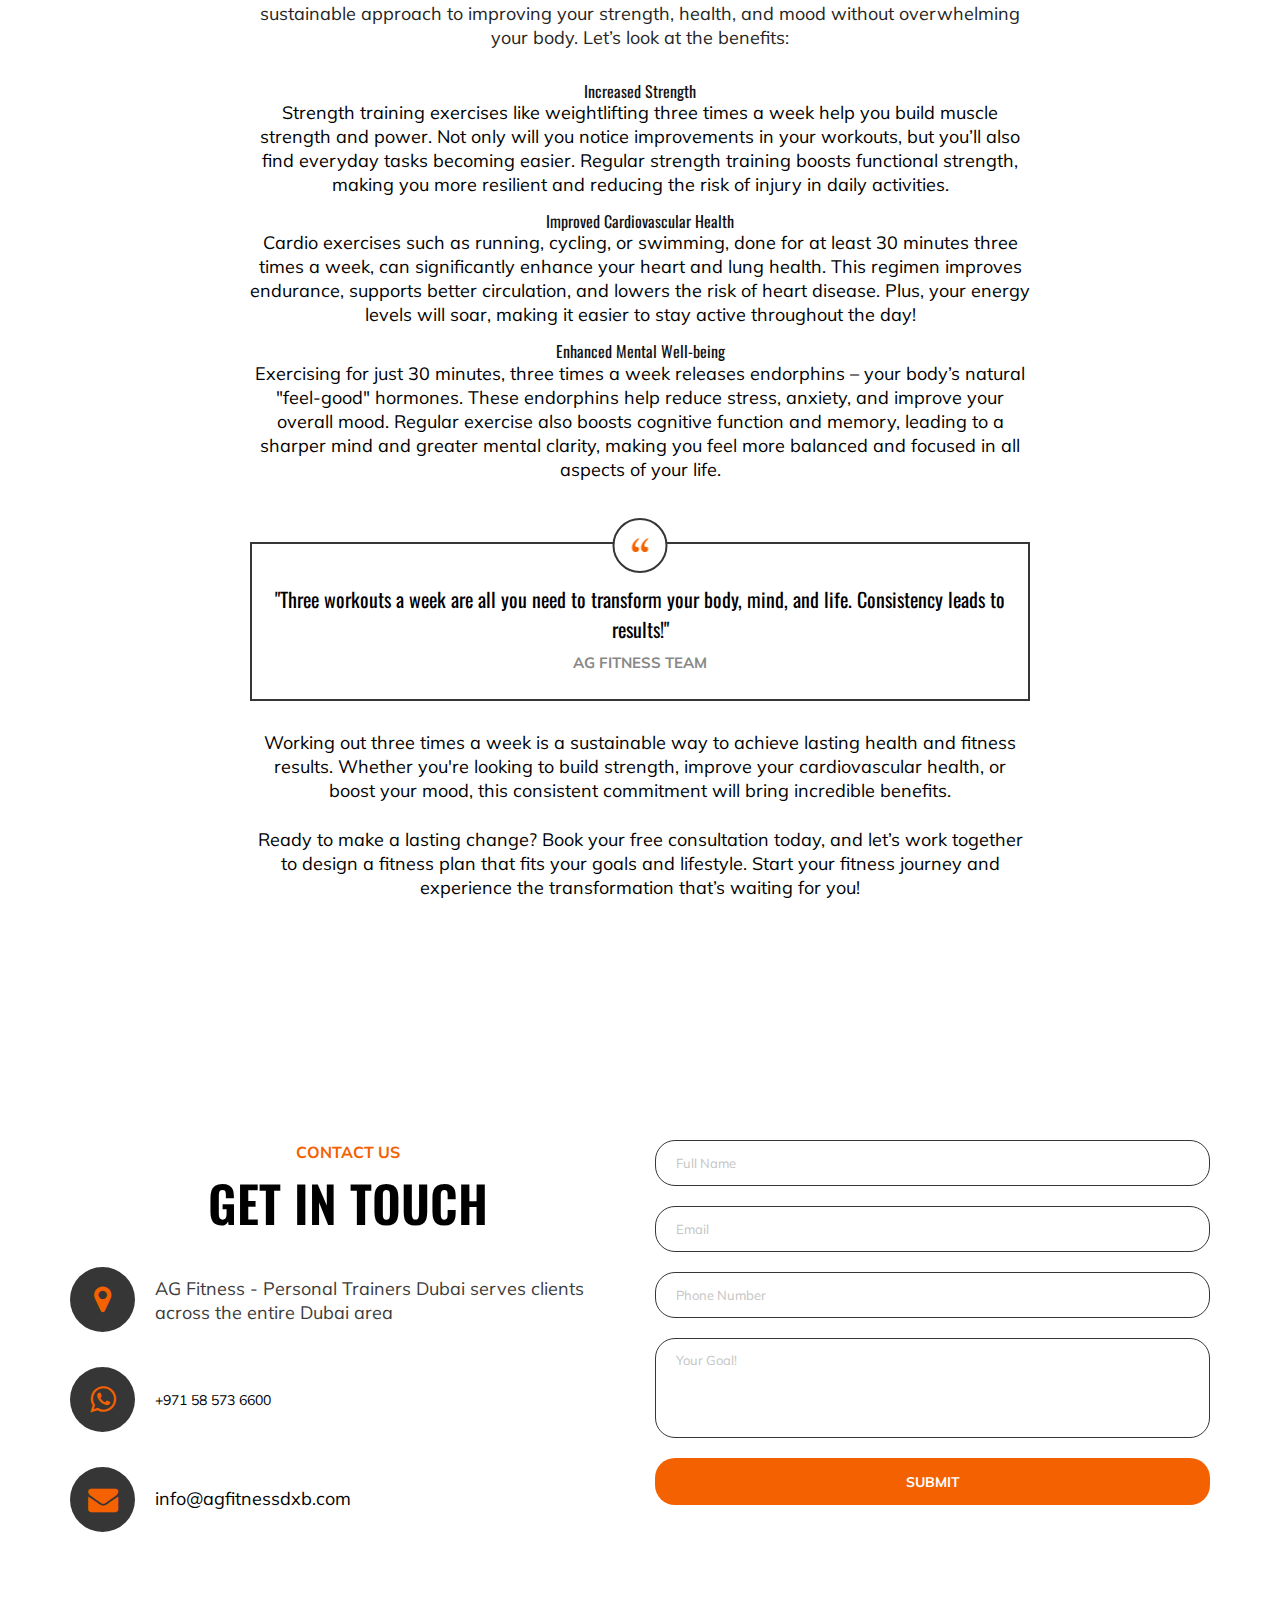
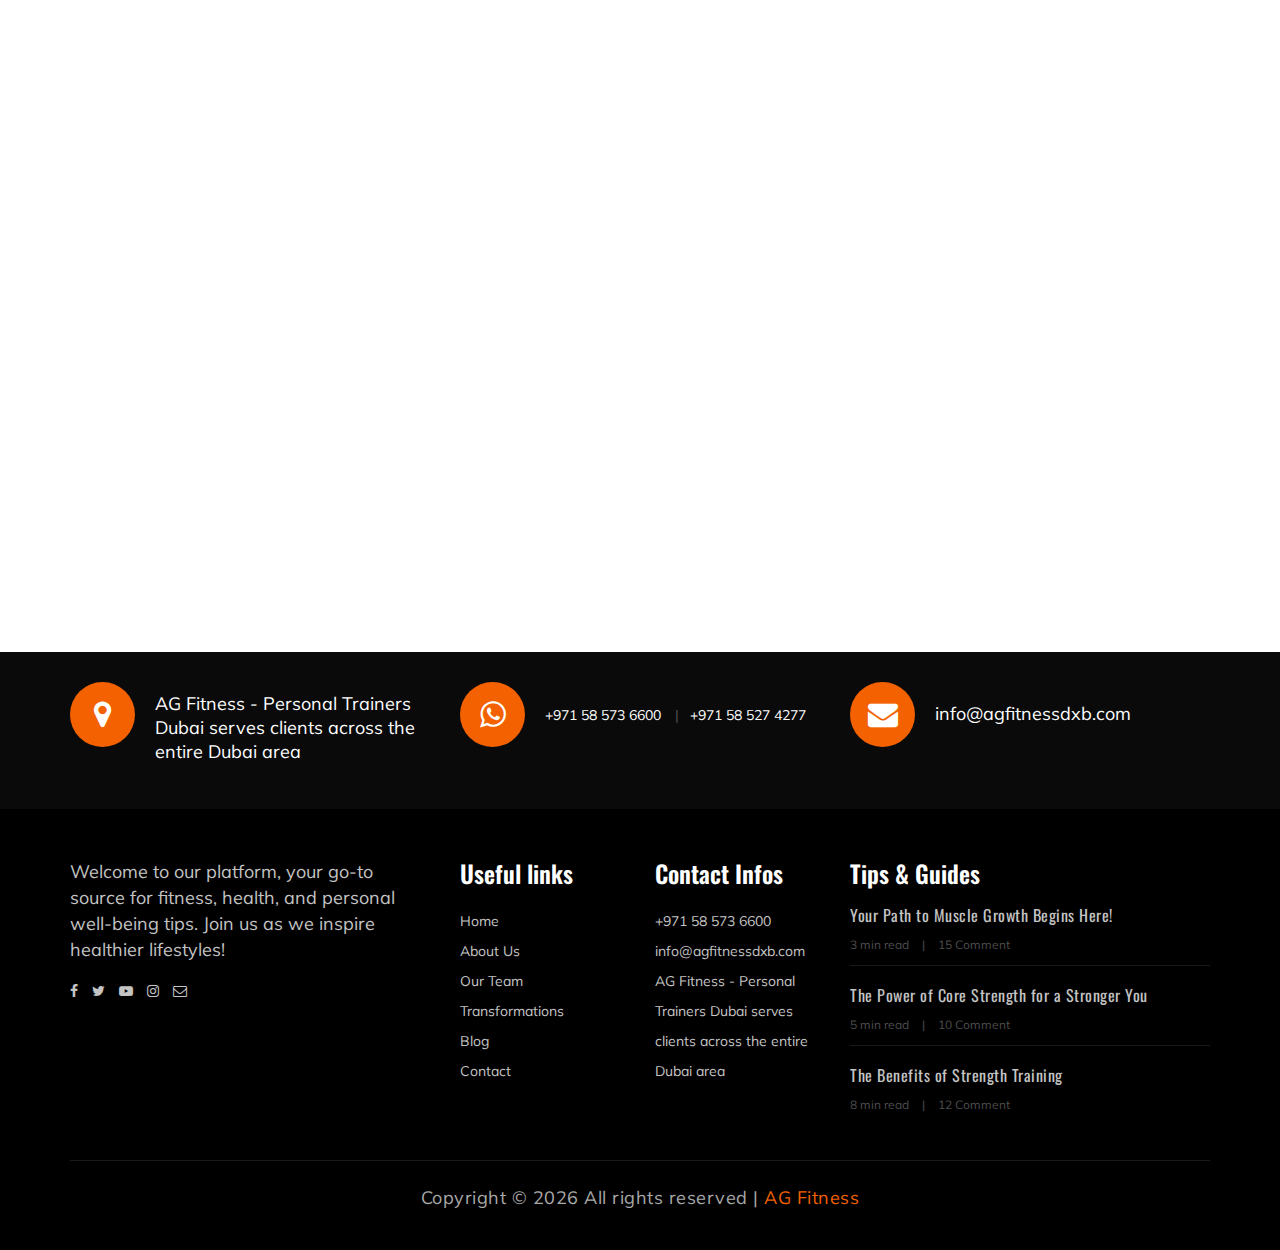
<file: blog-details-8.html>
<!DOCTYPE html>
<html lang="zxx">

<head>
    <meta charset="UTF-8">
    <meta name="description" content="Gym Template">
    <meta name="keywords" content="Gym, unica, creative, html">
    <meta name="viewport" content="width=device-width, initial-scale=1.0">
    <meta http-equiv="X-UA-Compatible" content="ie=edge">
    <link rel="icon" href="img/icons/agfitlogo.svg" type="image/png">

    <title>Blogs | AG Fitness</title>

    <!-- Google Font -->
    <link href="https://fonts.googleapis.com/css?family=Muli:300,400,500,600,700,800,900&display=swap" rel="stylesheet">
    <link href="https://fonts.googleapis.com/css?family=Oswald:300,400,500,600,700&display=swap" rel="stylesheet">

    <!-- Css Styles -->
    <link rel="stylesheet" href="css/bootstrap.min.css" type="text/css">             
    <link rel="stylesheet" href="css/font-awesome.min.css" type="text/css">
    <link rel="stylesheet" href="css/flaticon.css" type="text/css">
    <link rel="stylesheet" href="css/owl.carousel.min.css" type="text/css">
    <link rel="stylesheet" href="css/barfiller.css" type="text/css">
    <link rel="stylesheet" href="css/magnific-popup.css" type="text/css">
    <link rel="stylesheet" href="css/slicknav.min.css" type="text/css">
    <link rel="stylesheet" href="css/style.css" type="text/css">
</head>

<body>
    <!-- Page Preloder -->
    <div id="preloder">
        <div class="loader"></div>
    </div>

    <!-- Offcanvas Menu Section Begin -->
    <div class="offcanvas-menu-overlay"></div>
    <div class="offcanvas-menu-wrapper">
        <div class="canvas-close">
            <i class="fa fa-close"></i>
        </div>

        <nav class="canvas-menu mobile-menu">
            <ul>
                <li><a href="./index.html">Home</a></li>
                <li><a href="./about-us.html">About Us</a></li>
                <li><a href="./team.html">Our Team</a></li>
                <li><a href="./Transformations.html">Transformations</a></li>
                <li><a href="./blog.html">Blog</a></li>
                <li><a href="./contact.html">Contact</a></li>
            </ul>
        </nav>
        <div id="mobile-menu-wrap"></div>
        
    </div>
    <!-- Offcanvas Menu Section End -->

    <!-- Header Section Begin -->
    <header class="header-section" id="navbar">
        <div class="container-fluid">
            <div class="row">
                <div class="col-lg-3">
                    <div class="logo" style="position: absolute; top: -3em; left: 10px; z-index: 1000;">
                        <a href="./index.html">
                            <img src="./img/icons/agfitlogo.svg" alt="AG Fitness Logo - Dubai's Leading Fitness Center" style="width: 150px; height: auto;">
                        </a>
                    </div>
                </div>
                <div class="col-lg-6">
                    <nav class="nav-menu">
                        <ul>
                            <li ><a href="./index.html">Home</a></li>
                            <li><a href="./about-us.html">About Us</a></li>
                            <li><a href="./team.html">Our Team</a></li>
                            <li><a href="./Transformations.html">Transformations</a></li>
                            <li class="active"><a href="./blog.html">Blog</a></li>
                            <li><a href="./contact.html">Contact</a></li>
                        </ul>
                    </nav>
                </div>
                <div class="col-lg-3">
                    <div class="top-option">
                        
                        <div class="to-social">
                            <a href="#"><i class="fa fa-facebook"></i></a>
                            <a href="#"><i class="fa fa-twitter"></i></a>
                            <a href="#"><i class="fa fa-youtube-play"></i></a>
                            <a href="#"><i class="fa fa-instagram"></i></a>
                        </div>
                    </div>
                </div>
            </div>
            <div class="canvas-open">
                <i class="fa fa-bars"></i>
            </div>
        </div>
    </header>
    <!-- Header End -->

<!-- Blog Details Hero Section Begin -->
<section class="breadcrumb-section set-bg" 
data-setbg="img/hero/hero-1.jpg" 
style="padding: 120px 0; position: relative; overflow: hidden; background-position: 50% 30%; background-size: cover;">
<!-- Dark overlay -->
<div style="position: absolute; top: 0; left: 0; width: 100%; height: 100%; background: rgba(0, 0, 0, 0.28); z-index: 0;"></div>
    <div class="container">
        <div class="row">
            <div class="col-lg-8 p-0 m-auto text-center">
                <div class="bh-text" style="margin-top: 5em;">
                    <h3>Benefits of Working Out 3x a Week</h3>
                    <ul style="list-style: none; padding: 0; display: inline-block; margin-top: 15px;">
                        <li style="display: inline; margin-right: 15px; font-size: 14px; color: #666;">
                            <i class="fa fa-user" style="margin-right: 5px;"></i>By Amir
                        </li>
                        <li style="display: inline; font-size: 14px; color: #666;">
                            <i class="fa fa-calendar" style="margin-right: 5px;"></i>Nov 21, 2024
                        </li>
                    </ul>
                </div>
            </div>
        </div>
    </div>
</section>
<!-- Blog Details Hero Section End -->

    <!-- Blog Details Section Begin -->

    <style>
        .image-modal {
          display: none;
          position: fixed;
          z-index: 1000;
          left: 0;
          top: 0;
          width: 100%;
          height: 100%;
          background-color: rgba(0, 0, 0, 0.8);
          justify-content: center;
          align-items: center;
        }
      
        .image-modal img {
          max-width: 90%;
          max-height: 90%;
        }
      
        .image-modal .close-btn {
          position: absolute;
          top: 20px;
          right: 30px;
          font-size: 30px;
          color: white;
          cursor: pointer;
        }
      </style>
      <style>
        .ts-item {
          position: relative;
          cursor: pointer; /* Change cursor to pointer on hover */
          overflow: hidden; /* Prevent enlarged image from spilling out */
          transition: transform 0.3s ease; /* Smooth transition for scaling */
        }
      
        .ts-item:hover {
          transform: scale(1.1); /* Scale the image slightly */
        }
      </style>
<style>
    .ts-item:hover {
      transform: scale(1.1);
      filter: brightness(1.2); /* Slightly increase brightness */
      box-shadow: 0px 10px 15px rgba(0, 0, 0, 0.3); /* Add a shadow */
    }
  </style>
        
      

    <section class="team-section team-page spad">
        <div class="container">
            <div class="row">
                <div class="col-lg-12">
 
                </div>
            </div>
            <div class="row">
                <div class="col-lg-4 col-sm-6">
                    <div class="ts-item set-bg" data-setbg="img/details-8/1-4.webp">
 
                    </div>
                </div>
                <div class="col-lg-4 col-sm-6">
                    <div class="ts-item set-bg" data-setbg="img/details-8/2-3.webp">
 
                    </div>
                </div>
                <div class="col-lg-4 col-sm-6">
                    <div class="ts-item set-bg" data-setbg="img/details-8/3-3.webp">
 
                    </div>
                </div>
 
            </div>
        </div>
    </section>


    <section class="blog-details-section spad">
        <div class="container">
            <div class="row">
                <div class="col-lg-8 p-0 m-auto">
                    <div class="blog-details-text">
                        <div class="blog-details-title">
                            <p>Working out three times a week might be the perfect balance for building strength, improving health, and boosting your mental well-being. In this blog, we’ll explore the incredible benefits of committing to this fitness schedule and how it can transform your body and mind.</p>
                            <h5>Benefits of Working Out 3x a Week</h5>
                            <p>Consistency is key when it comes to fitness. Aiming for three workouts a week offers a sustainable approach to improving your strength, health, and mood without overwhelming your body. Let’s look at the benefits:</p>
                        </div>
    
                        <div class="blog-details-desc">
                            <h6>Increased Strength</h6>
                            <p>Strength training exercises like weightlifting three times a week help you build muscle strength and power. Not only will you notice improvements in your workouts, but you’ll also find everyday tasks becoming easier. Regular strength training boosts functional strength, making you more resilient and reducing the risk of injury in daily activities.</p>
    
                            <h6>Improved Cardiovascular Health</h6>
                            <p>Cardio exercises such as running, cycling, or swimming, done for at least 30 minutes three times a week, can significantly enhance your heart and lung health. This regimen improves endurance, supports better circulation, and lowers the risk of heart disease. Plus, your energy levels will soar, making it easier to stay active throughout the day!</p>
    
                            <h6>Enhanced Mental Well-being</h6>
                            <p>Exercising for just 30 minutes, three times a week releases endorphins – your body’s natural "feel-good" hormones. These endorphins help reduce stress, anxiety, and improve your overall mood. Regular exercise also boosts cognitive function and memory, leading to a sharper mind and greater mental clarity, making you feel more balanced and focused in all aspects of your life.</p>
                        </div>
    
                        <div class="blog-details-quote">
                            <div class="quote-icon">
                                <img src="img/blog/details/quote-left.png" alt="Quote">
                            </div>
                            <h5>"Three workouts a week are all you need to transform your body, mind, and life. Consistency leads to results!"</h5>
                            <span>AG Fitness Team</span>
                        </div>
    
                        <div class="blog-details-more-desc">
                            <p>Working out three times a week is a sustainable way to achieve lasting health and fitness results. Whether you're looking to build strength, improve your cardiovascular health, or boost your mood, this consistent commitment will bring incredible benefits.</p>
                            <p>Ready to make a lasting change? Book your free consultation today, and let’s work together to design a fitness plan that fits your goals and lifestyle. Start your fitness journey and experience the transformation that’s waiting for you!</p>
                        </div>
                    </div>
                </div>
            </div>
        </div>
    </section>
    
    
    
    
    
    
    
    
    
    <!-- Blog Details Section End -->



<!-- Contact Section Begin -->
<section class="contact-section spad">
    <div class="container">
        <div class="row">
            <div class="col-lg-6">
                <div class="section-title contact-title">
                    <span>Contact Us</span>
                    <h2>GET IN TOUCH</h2>
                </div>
                <div class="contact-widget">
                    <div class="cw-text">
                        <i class="fa fa-map-marker"></i>
                        <p>AG Fitness - Personal Trainers Dubai serves clients across the entire Dubai area </p>
                    </div>
                    <div class="cw-text">
                        <a href="https://wa.me/yourwhatsappnumber" target="_blank">
                            <i class="fa fa-whatsapp"></i>
                        </a>
                        <ul>
                            <li><a href="https://wa.me/971585736600" target="_blank" style="color: black;">+971 58 573 6600</a></li>
                        </ul>
                    </div>
                    <div class="cw-text email">
                        <a href="mailto:info@agfitnessdxb.com" target="_blank">
                            <i class="fa fa-envelope"></i>
                            <p> <a href="mailto:info@agfitnessdxb.com" style="color: black;">info@agfitnessdxb.com</a> </p>
                        </a>
                    </div>
                </div>
            </div>
            <div class="col-lg-6">
                <div class="leave-comment">
                    <form id="contactForm">
                        <input type="text" name="fullName" placeholder="Full Name" required>
                        <input type="email" name="email" placeholder="Email" required>
                        <input type="tel" name="phoneNumber" placeholder="Phone Number" required>
                        <textarea name="comment" placeholder="Your Goal!" required></textarea>
                        <button type="submit">Submit</button>
                    </form>
                    
                    <!-- Success Message Modal -->
                    <div id="successMessage" style="display: none;">
                        <div class="success-box">
                            <span class="check-icon">✔️</span>
                            <p>Thank you for contacting us!</p>
                        </div>
                    </div>
                    
                    <style>
                        /* Style the success message */
                        #successMessage {
                            position: fixed;
                            top: 50%;
                            left: 50%;
                            transform: translate(-50%, -50%);
                            background-color: #d4edda;
                            color: #155724;
                            border: 1px solid #c3e6cb;
                            border-radius: 5px;
                            padding: 20px;
                            box-shadow: 0px 4px 8px rgba(0, 0, 0, 0.1);
                            z-index: 1000;
                        }
                        .check-icon {
                            font-size: 24px;
                            color: green;
                            display: block;
                            text-align: center;
                            margin-bottom: 10px;
                        }
                        .success-box p {
                            text-align: center;
                            font-size: 18px;
                            margin: 0;
                        }
                    </style>

                    <script>
                        document.getElementById("contactForm").addEventListener("submit", function(event) {
                            event.preventDefault(); // Prevent form from submitting normally

                            // Show the success message immediately
                            const successMessage = document.getElementById("successMessage");
                            successMessage.style.display = "block";

                            // Hide the message after 3 seconds, regardless of form submission status
                            setTimeout(() => {
                                successMessage.style.display = "none";
                            }, 3000);

                            // Collect form data
                            const formData = new FormData(this);
                            const data = new URLSearchParams(formData);

                            // Send data to both Web Apps asynchronously
                            // First web app (for storing data)
                            fetch("https://script.google.com/macros/s/AKfycbyxcYo9k2hgVdN7gw0zNPMEX1IlOG6xiuBlqOw3PNjZbWU9DvrRziEQCaOuJYhh_AQq/exec", {
                                method: "POST",
                                body: data,
                            })
                            .then(response => response.text())
                            .then(result => {
                                console.log("Data saved successfully:", result);
                            })
                            .catch(error => {
                                console.error("Error saving data!", error.message);
                            });

                            // Second web app (for sending email)
                            fetch("https://script.google.com/macros/s/AKfycbxZ-J9BjGIbtK-2JDmnhxIKl4I6qE226J4Q4Zdyb7MyJ6wfY51VPMyqG7h9nsH5NaN1/exec", {
                                method: "POST",
                                body: data,
                            })
                            .then(response => response.text())
                            .then(result => {
                                console.log("Email sent successfully:", result);
                            })
                            .catch(error => {
                                console.error("Error sending email!", error.message);
                            });

                            // Reset form fields after submission
                            document.getElementById("contactForm").reset();
                        });
                    </script>  
                    
                </div>
            </div>
        </div>
        <div class="map">
            <iframe src="https://www.google.com/maps/embed?pb=!1m14!1m8!1m3!1d553786.7814324835!2d55.0072465!3d25.014285!3m2!1i1024!2i768!4f13.1!3m3!1m2!1s0x3e5f6da00f56f12f%3A0xba8d543988b024e2!2sAG%20Fitness%20-%20Personal%20Trainers%20Dubai!5e1!3m2!1sen!2sma!4v1731327107495!5m2!1sen!2sma"
                height="550" style="border:0;" allowfullscreen=""></iframe>
        </div>
    </div>
</section>
<!-- Contact Section End -->









    <!-- Get In Touch Section Begin -->
    <div class="gettouch-section">
        <div class="container">
            <div class="row">
                <div class="col-md-4">
                    <div class="gt-text">
                        <i class="fa fa-map-marker"></i>
                        <p>AG Fitness - Personal Trainers Dubai serves clients across the entire Dubai area </p>
                </div>
                </div>
                <div class="col-md-4">
                    <div class="gt-text">
                        <i class="fa fa-whatsapp"></i>
                        <ul>
                            <li>+971 58 573 6600</li>
                            <li>+971 58 527 4277</li>
                    </ul>
                    </div>
                </div>
                <div class="col-md-4">
                    <div class="gt-text email">
                        <i class="fa fa-envelope"></i>
                        <p>info@agfitnessdxb.com</p>
                    </div>
                </div>
            </div>
        </div>
    </div>
    <!-- Get In Touch Section End -->










    <!-- Footer Section Begin -->
    <section class="footer-section">
        <div class="container">
            <div class="row">
                <div class="col-lg-4">
                    <div class="fs-about">
                        <p>Welcome to our platform, your go-to source for fitness, health, and personal well-being tips. Join us as we inspire healthier lifestyles!</p>
                        <div class="fa-social">
                            <a href="#"><i class="fa fa-facebook"></i></a>
                            <a href="#"><i class="fa fa-twitter"></i></a>
                            <a href="#"><i class="fa fa-youtube-play"></i></a>
                            <a href="#"><i class="fa fa-instagram"></i></a>
                            <a href="#"><i class="fa fa-envelope-o"></i></a>
                        </div>
                    </div>
                </div>
                <div class="col-lg-2 col-md-3 col-sm-6">
                    <div class="fs-widget">
                        <h4>Useful links</h4>
                        <ul>
                            <li><a href="./index.html">Home</a></li>
                            <li><a href="./about-us.html">About Us</a></li>
                            <li><a href="./team.html">Our Team</a></li>
                            <li><a href="./Transformations.html">Transformations</a></li>
                            <li><a href="./blog.html">Blog</a></li>
                            <li><a href="./contact.html">Contact</a></li>
                        </ul>
                    </div>
    
                </div>
                <div class="col-lg-2 col-md-3 col-sm-6">
                    <div class="fs-widget">
                        <h4>Contact Infos</h4>
                        <ul>
                            <li><a href="https://wa.me/971585736600" target="_blank">+971 58 573 6600</a></li>
                            <li><a href="mailto:info@agfitnessdxb.com"> info@agfitnessdxb.com</a></li>
                            <li><a href="https://www.google.com/maps/search/?api=1&query=AG+Fitness+Dubai" target="_blank">
                                <i class="fas fa-map-marker-alt"></i> AG Fitness - Personal Trainers Dubai serves clients across the entire Dubai area
                            </a></li>
     
                        </ul>
                    </div>
                    
                </div>
                <div class="col-lg-4 col-md-6">
                    <div class="fs-widget">
                        <h4>Tips & Guides</h4>
                        <div class="fw-recent">
                            <h6><a href="./blog-details-1.html">Your Path to Muscle Growth Begins Here!</a></h6>
                            <ul>
                                <li>3 min read</li>
                                <li>15 Comment</li>
                            </ul>
                        </div>
                        <div class="fw-recent">
                            <h6><a href="./blog-details-2.html">The Power of Core Strength for a Stronger You</a></h6>
                            <ul>
                                <li>5 min read</li>
                                <li>10 Comment</li>
                            </ul>
                        </div>
                        <div class="fw-recent">
                            <h6><a href="./blog-details-5.html">The Benefits of Strength Training</a></h6>
                            <ul>
                                <li>8 min read</li>
                                <li>12 Comment</li>
                            </ul>
                        </div>
                    </div>
                </div>
     
            </div>
            <div class="row">
                <div class="col-lg-12 text-center">
                    <div class="copyright-text">
                        <p>
                            Copyright &copy;
                            <script>
                                document.write(new Date().getFullYear());
                            </script> All rights reserved | <a href="https://github.com/lemarouane" target="_blank">AG Fitness</a>
                        </p>
                    </div>
                </div>
            </div>
        </div>
    </section>
    <!-- Footer Section End -->






<!-- Floating Buttons -->
<div id="whatsapp-button">
    <a href="https://wa.me/971585736600?text=Hello%2C%20I%20am%20interested%20in%20your%20services%20and%20would%20like%20more%20information." target="_blank" title="Chat with us on WhatsApp">
        <i class="fa fa-whatsapp"></i>
    </a>
</div>

<!-- Back-to-Top Button -->
<div id="back-to-top-button">
    <button title="Back to Top">
        <img src="./img/icons/top.png" alt="Back to Top">
    </button>
</div>


 





<link rel="stylesheet" href="https://cdnjs.cloudflare.com/ajax/libs/font-awesome/4.7.0/css/font-awesome.min.css">


   
<script>
    document.addEventListener("scroll", () => {
    const socialButtons = document.querySelector(".social-buttons");
    if (window.scrollY > 100) {
        socialButtons.classList.add("visible");
    } else {
        socialButtons.classList.remove("visible");
    }
});

</script>

 

    <!-- Js Plugins -->
    <script src="./js/jquery-3.3.1.min.js"></script>
    <script src="./js/bootstrap.min.js"></script>
    <script src="./js/jquery.magnific-popup.min.js"></script>
    <script src="./js/masonry.pkgd.min.js"></script>
    <script src="./js/jquery.barfiller.js"></script>
    <script src="./js/jquery.slicknav.js"></script>
    <script src="./js/owl.carousel.min.js"></script>
    <script src="./js/main.js"></script>



</body>

</html>
</file>
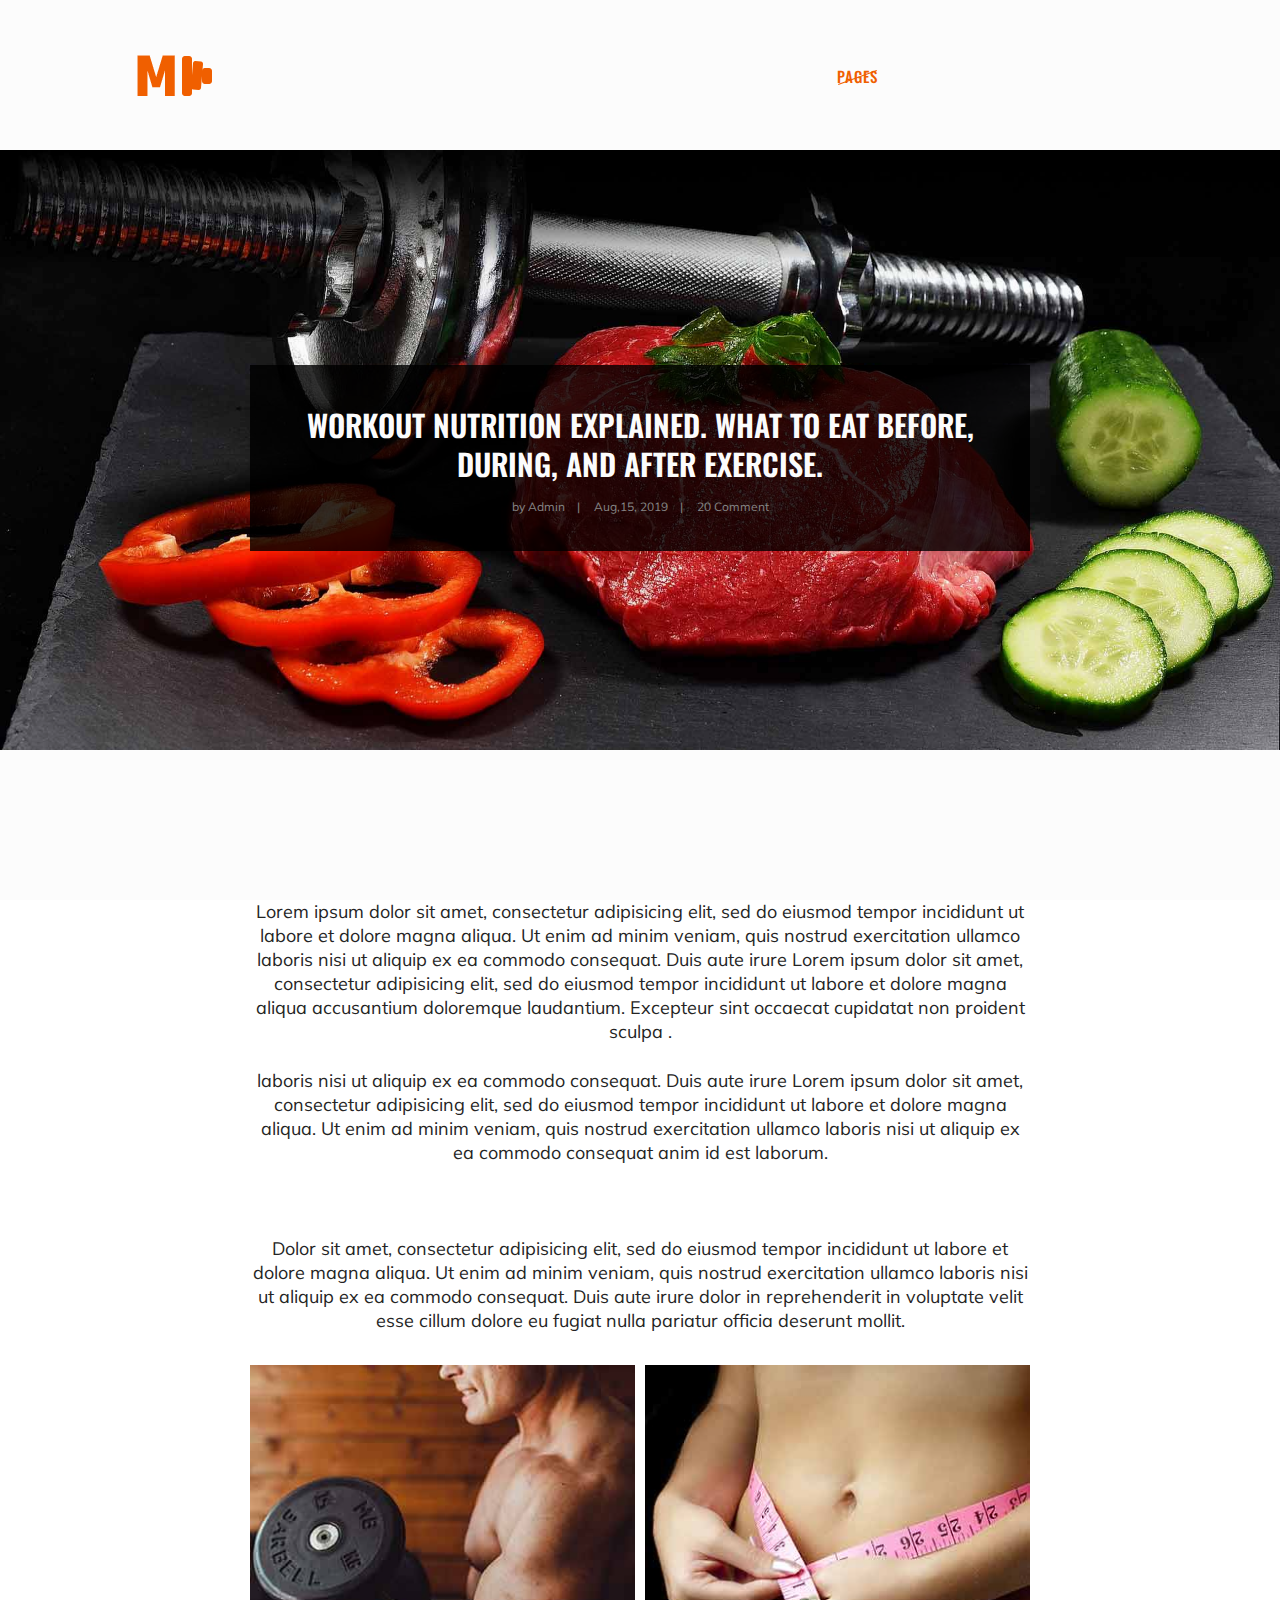
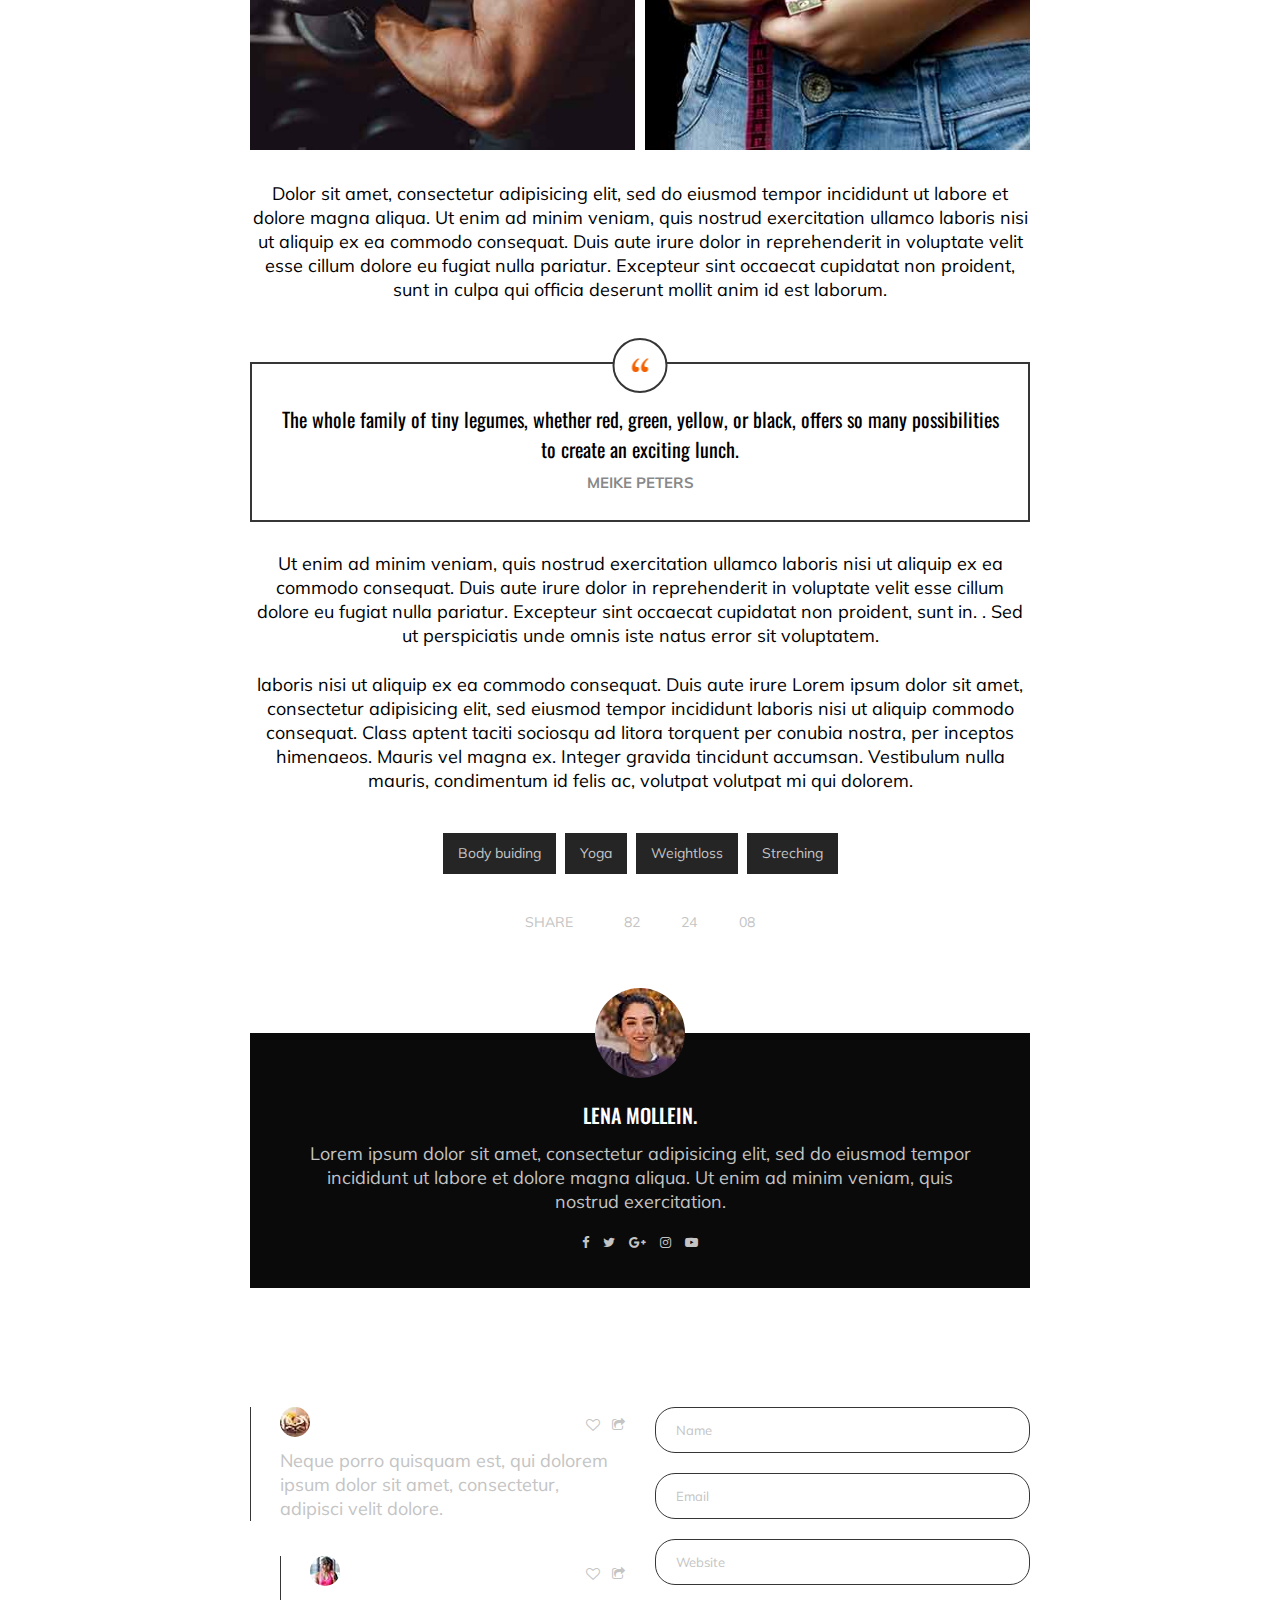
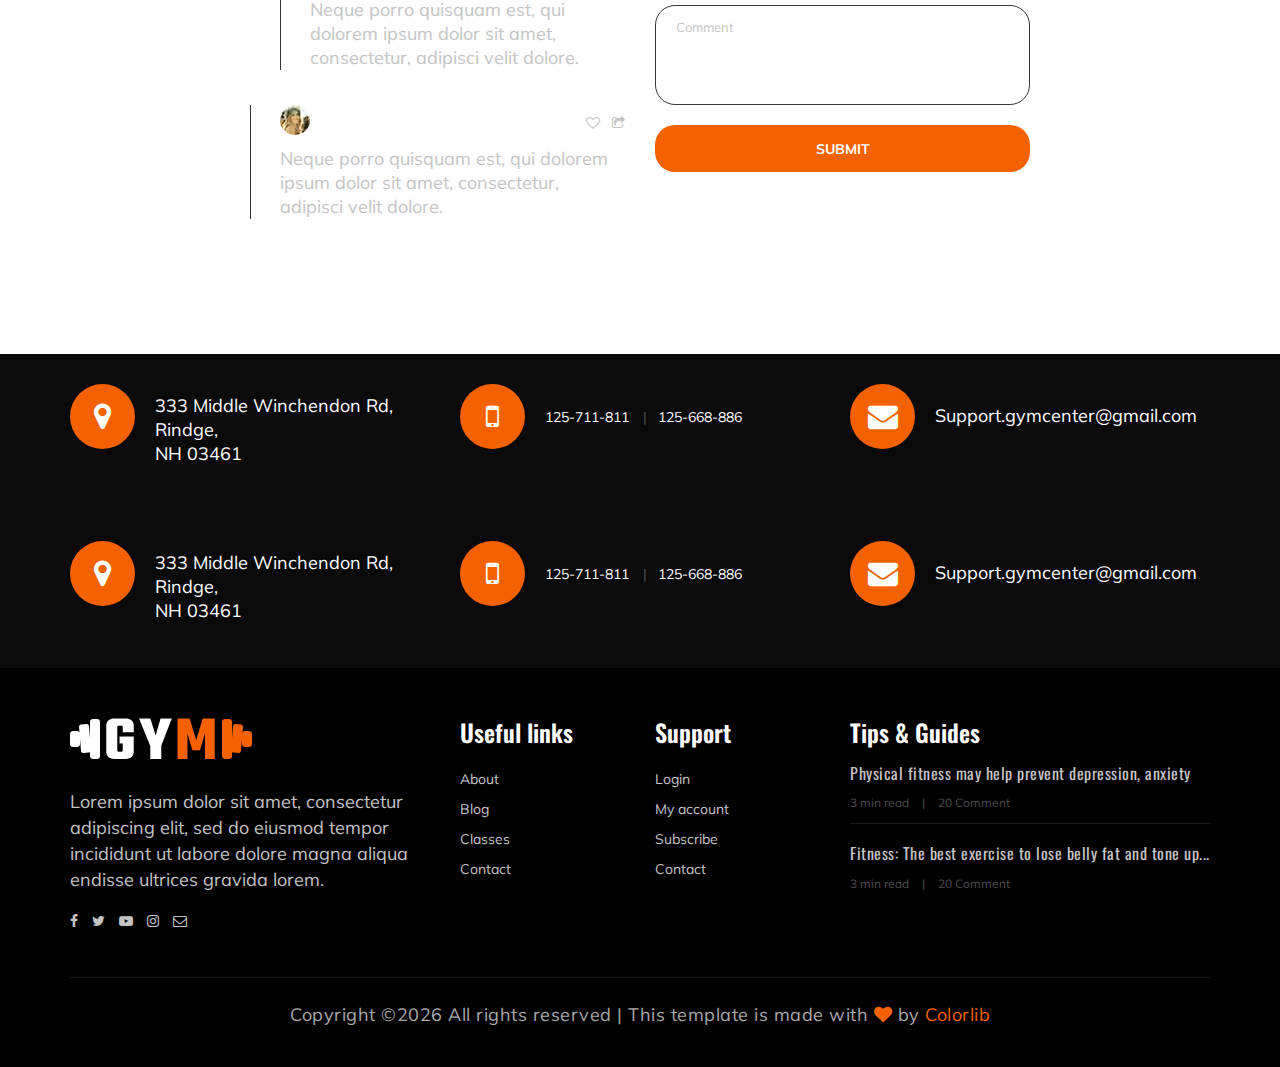
<file: blog-details.html>
<!DOCTYPE html>
<html lang="zxx">

<head>
    <meta charset="UTF-8">
    <meta name="description" content="Gym Template">
    <meta name="keywords" content="Gym, unica, creative, html">
    <meta name="viewport" content="width=device-width, initial-scale=1.0">
    <meta http-equiv="X-UA-Compatible" content="ie=edge">
    <title>Gym | Template</title>

    <!-- Google Font -->
    <link href="https://fonts.googleapis.com/css?family=Muli:300,400,500,600,700,800,900&display=swap" rel="stylesheet">
    <link href="https://fonts.googleapis.com/css?family=Oswald:300,400,500,600,700&display=swap" rel="stylesheet">

    <!-- Css Styles -->
    <link rel="stylesheet" href="css/bootstrap.min.css" type="text/css">
    <link rel="stylesheet" href="css/font-awesome.min.css" type="text/css">
    <link rel="stylesheet" href="css/flaticon.css" type="text/css">
    <link rel="stylesheet" href="css/owl.carousel.min.css" type="text/css">
    <link rel="stylesheet" href="css/barfiller.css" type="text/css">
    <link rel="stylesheet" href="css/magnific-popup.css" type="text/css">
    <link rel="stylesheet" href="css/slicknav.min.css" type="text/css">
    <link rel="stylesheet" href="css/style.css" type="text/css">
</head>

<body>
    <!-- Page Preloder -->
    <div id="preloder">
        <div class="loader"></div>
    </div>

    <!-- Offcanvas Menu Section Begin -->
    <div class="offcanvas-menu-overlay"></div>
    <div class="offcanvas-menu-wrapper">
        <div class="canvas-close">
            <i class="fa fa-close"></i>
        </div>
        <div class="canvas-search search-switch">
            <i class="fa fa-search"></i>
        </div>
        <nav class="canvas-menu mobile-menu">
            <ul>
                <li><a href="./index.html">Home</a></li>
                <li><a href="./about-us.html">About Us</a></li>
                <li><a href="./class-details.html">Classes</a></li>
                <li><a href="./services.html">Services</a></li>
                <li><a href="./team.html">Our Team</a></li>
                <li><a href="#">Pages</a>
                    <ul class="dropdown">
                        <li><a href="./about-us.html">About us</a></li>
                        <li><a href="./class-timetable.html">Classes timetable</a></li>
                        <li><a href="./bmi-calculator.html">Bmi calculate</a></li>
                        <li><a href="./team.html">Our team</a></li>
                        <li><a href="./gallery.html">Gallery</a></li>
                        <li><a href="./blog.html">Our blog</a></li>
                        <li><a href="./404.html">404</a></li>
                    </ul>
                </li>
                <li><a href="./contact.html">Contact</a></li>
            </ul>
        </nav>
        <div id="mobile-menu-wrap"></div>
        <div class="canvas-social">
            <a href="#"><i class="fa fa-facebook"></i></a>
            <a href="#"><i class="fa fa-twitter"></i></a>
            <a href="#"><i class="fa fa-youtube-play"></i></a>
            <a href="#"><i class="fa fa-instagram"></i></a>
        </div>
    </div>
    <!-- Offcanvas Menu Section End -->

    <!-- Header Section Begin -->
    <header class="header-section">
        <div class="container-fluid">
            <div class="row">
                <div class="col-lg-3">
                    <div class="logo">
                        <a href="./index.html">
                            <img src="img/logo.png" alt="">
                        </a>
                    </div>
                </div>
                <div class="col-lg-6">
                    <nav class="nav-menu">
                        <ul>
                            <li><a href="./index.html">Home</a></li>
                            <li><a href="./about-us.html">About Us</a></li>
                            <li><a href="./class-details.html">Classes</a></li>
                            <li><a href="./services.html">Services</a></li>
                            <li><a href="./team.html">Our Team</a></li>
                            <li class="active"><a href="#">Pages</a>
                                <ul class="dropdown">
                                    <li><a href="./about-us.html">About us</a></li>
                                    <li><a href="./class-timetable.html">Classes timetable</a></li>
                                    <li><a href="./bmi-calculator.html">Bmi calculate</a></li>
                                    <li><a href="./team.html">Our team</a></li>
                                    <li><a href="./gallery.html">Gallery</a></li>
                                    <li><a href="./blog.html">Our blog</a></li>
                                    <li><a href="./404.html">404</a></li>
                                </ul>
                            </li>
                            <li><a href="./contact.html">Contact</a></li>
                        </ul>
                    </nav>
                </div>
                <div class="col-lg-3">
                    <div class="top-option">
                        <div class="to-search search-switch">
                            <i class="fa fa-search"></i>
                        </div>
                        <div class="to-social">
                            <a href="#"><i class="fa fa-facebook"></i></a>
                            <a href="#"><i class="fa fa-twitter"></i></a>
                            <a href="#"><i class="fa fa-youtube-play"></i></a>
                            <a href="#"><i class="fa fa-instagram"></i></a>
                        </div>
                    </div>
                </div>
            </div>
            <div class="canvas-open">
                <i class="fa fa-bars"></i>
            </div>
        </div>
    </header>
    <!-- Header End -->

    <!-- Blog Details Hero Section Begin -->
    <section class="blog-details-hero set-bg" data-setbg="img/blog/details/details-hero.jpg">
        <div class="container">
            <div class="row">
                <div class="col-lg-8 p-0 m-auto">
                    <div class="bh-text">
                        <h3>Workout nutrition explained. What to eat before, during, and after exercise.</h3>
                        <ul>
                            <li>by Admin</li>
                            <li>Aug,15, 2019</li>
                            <li>20 Comment</li>
                        </ul>
                    </div>
                </div>
            </div>
        </div>
    </section>
    <!-- Blog Details Hero Section End -->

    <!-- Blog Details Section Begin -->
    <section class="blog-details-section spad">
        <div class="container">
            <div class="row">
                <div class="col-lg-8 p-0 m-auto">
                    <div class="blog-details-text">
                        <div class="blog-details-title">
                            <p>Lorem ipsum dolor sit amet, consectetur adipisicing elit, sed do eiusmod tempor
                                incididunt ut labore et dolore magna aliqua. Ut enim ad minim veniam, quis nostrud
                                exercitation ullamco laboris nisi ut aliquip ex ea commodo consequat. Duis aute irure
                                Lorem ipsum dolor sit amet, consectetur adipisicing elit, sed do eiusmod tempor
                                incididunt ut labore et dolore magna aliqua accusantium doloremque laudantium. Excepteur
                                sint occaecat cupidatat non proident sculpa .</p>
                            <p>laboris nisi ut aliquip ex ea commodo consequat. Duis aute irure Lorem ipsum dolor sit
                                amet, consectetur adipisicing elit, sed do eiusmod tempor incididunt ut labore et dolore
                                magna aliqua. Ut enim ad minim veniam, quis nostrud exercitation ullamco laboris nisi ut
                                aliquip ex ea commodo consequat anim id est laborum.</p>
                            <h5>You Can Buy For Less Than A College Degree</h5>
                            <p>Dolor sit amet, consectetur adipisicing elit, sed do eiusmod tempor incididunt ut labore
                                et dolore magna aliqua. Ut enim ad minim veniam, quis nostrud exercitation ullamco
                                laboris nisi ut aliquip ex ea commodo consequat. Duis aute irure dolor in reprehenderit
                                in voluptate velit esse cillum dolore eu fugiat nulla pariatur officia deserunt mollit.
                            </p>
                        </div>
                        <div class="blog-details-pic">
                            <div class="blog-details-pic-item">
                                <img src="img/blog/details/details-1.jpg" alt="">
                            </div>
                            <div class="blog-details-pic-item">
                                <img src="img/blog/details/details-2.jpg" alt="">
                            </div>
                        </div>
                        <div class="blog-details-desc">
                            <p>Dolor sit amet, consectetur adipisicing elit, sed do eiusmod tempor incididunt ut labore
                                et dolore magna aliqua. Ut enim ad minim veniam, quis nostrud exercitation ullamco
                                laboris nisi ut aliquip ex ea commodo consequat. Duis aute irure dolor in reprehenderit
                                in voluptate velit esse cillum dolore eu fugiat nulla pariatur. Excepteur sint occaecat
                                cupidatat non proident, sunt in culpa qui officia deserunt mollit anim id est laborum.
                            </p>
                        </div>
                        <div class="blog-details-quote">
                            <div class="quote-icon">
                                <img src="img/blog/details/quote-left.png" alt="">
                            </div>
                            <h5>The whole family of tiny legumes, whether red, green, yellow, or black, offers so many
                                possibilities to create an exciting lunch.</h5>
                            <span>MEIKE PETERS</span>
                        </div>
                        <div class="blog-details-more-desc">
                            <p>Ut enim ad minim veniam, quis nostrud exercitation ullamco laboris nisi ut aliquip ex ea
                                commodo consequat. Duis aute irure dolor in reprehenderit in voluptate velit esse cillum
                                dolore eu fugiat nulla pariatur. Excepteur sint occaecat cupidatat non proident, sunt
                                in. . Sed ut perspiciatis unde omnis iste natus error sit voluptatem.</p>
                            <p>laboris nisi ut aliquip ex ea commodo consequat. Duis aute irure Lorem ipsum dolor sit
                                amet, consectetur adipisicing elit, sed eiusmod tempor incididunt laboris nisi ut
                                aliquip commodo consequat. Class aptent taciti sociosqu ad litora torquent per conubia
                                nostra, per inceptos himenaeos. Mauris vel magna ex. Integer gravida tincidunt accumsan.
                                Vestibulum nulla mauris, condimentum id felis ac, volutpat volutpat mi qui dolorem.</p>
                        </div>
                        <div class="blog-details-tag-share">
                            <div class="tags">
                                <a href="#">Body buiding</a>
                                <a href="#">Yoga</a>
                                <a href="#">Weightloss</a>
                                <a href="#">Streching</a>
                            </div>
                            <div class="share">
                                <span>Share</span>
                                <a href="#"><i class="fa fa-facebook"></i> 82</a>
                                <a href="#"><i class="fa fa-twitter"></i> 24</a>
                                <a href="#"><i class="fa fa-envelope"></i> 08</a>
                            </div>
                        </div>
                        <div class="blog-details-author">
                            <div class="ba-pic">
                                <img src="img/blog/details/blog-profile.jpg" alt="">
                            </div>
                            <div class="ba-text">
                                <h5>Lena Mollein.</h5>
                                <p>Lorem ipsum dolor sit amet, consectetur adipisicing elit, sed do eiusmod tempor
                                    incididunt ut labore et dolore magna aliqua. Ut enim ad minim veniam, quis nostrud
                                    exercitation.</p>
                                <div class="bp-social">
                                    <a href="#"><i class="fa fa-facebook"></i></a>
                                    <a href="#"><i class="fa fa-twitter"></i></a>
                                    <a href="#"><i class="fa fa-google-plus"></i></a>
                                    <a href="#"><i class="fa fa-instagram"></i></a>
                                    <a href="#"><i class="fa fa-youtube-play"></i></a>
                                </div>
                            </div>
                        </div>
                        <div class="row">
                            <div class="col-lg-6">
                                <div class="comment-option">
                                    <h5 class="co-title">Comment</h5>
                                    <div class="co-item">
                                        <div class="co-widget">
                                            <a href="#"><i class="fa fa-heart-o"></i></a>
                                            <a href="#"><i class="fa fa-share-square-o"></i></a>
                                        </div>
                                        <div class="co-pic">
                                            <img src="img/blog/details/comment-1.jpg" alt="">
                                            <h5>Brandon Kelley</h5>
                                        </div>
                                        <div class="co-text">
                                            <p>Neque porro quisquam est, qui dolorem ipsum dolor sit amet, consectetur,
                                                adipisci velit dolore.</p>
                                        </div>
                                    </div>
                                    <div class="co-item reply-comment">
                                        <div class="co-widget">
                                            <a href="#"><i class="fa fa-heart-o"></i></a>
                                            <a href="#"><i class="fa fa-share-square-o"></i></a>
                                        </div>
                                        <div class="co-pic">
                                            <img src="img/blog/details/comment-2.jpg" alt="">
                                            <h5>Brandon Kelley</h5>
                                        </div>
                                        <div class="co-text">
                                            <p>Neque porro quisquam est, qui dolorem ipsum dolor sit amet, consectetur,
                                                adipisci velit dolore.</p>
                                        </div>
                                    </div>
                                    <div class="co-item">
                                        <div class="co-widget">
                                            <a href="#"><i class="fa fa-heart-o"></i></a>
                                            <a href="#"><i class="fa fa-share-square-o"></i></a>
                                        </div>
                                        <div class="co-pic">
                                            <img src="img/blog/details/comment-3.jpg" alt="">
                                            <h5>Brandon Kelley</h5>
                                        </div>
                                        <div class="co-text">
                                            <p>Neque porro quisquam est, qui dolorem ipsum dolor sit amet, consectetur,
                                                adipisci velit dolore.</p>
                                        </div>
                                    </div>
                                </div>
                            </div>
                            <div class="col-lg-6">
                                <div class="leave-comment">
                                    <h5>Leave a comment</h5>
                                    <form action="#">
                                        <input type="text" placeholder="Name">
                                        <input type="text" placeholder="Email">
                                        <input type="text" placeholder="Website">
                                        <textarea placeholder="Comment"></textarea>
                                        <button type="submit">Submit</button>
                                    </form>
                                </div>
                            </div>
                        </div>
                    </div>
                </div>
            </div>
        </div>
    </section>
    <!-- Blog Details Section End -->

    <!-- Get In Touch Section Begin -->
    <div class="gettouch-section">
        <div class="container">
            <div class="row">
                <div class="col-lg-4">
                    <div class="gt-text">
                        <i class="fa fa-map-marker"></i>
                        <p>333 Middle Winchendon Rd, Rindge,<br/> NH 03461</p>
                    </div>
                </div>
                <div class="col-lg-4">
                    <div class="gt-text">
                        <i class="fa fa-mobile"></i>
                        <ul>
                            <li>125-711-811</li>
                            <li>125-668-886</li>
                        </ul>
                    </div>
                </div>
                <div class="col-lg-4">
                    <div class="gt-text email">
                        <i class="fa fa-envelope"></i>
                        <p>Support.gymcenter@gmail.com</p>
                    </div>
                </div>
            </div>
        </div>
    </div>
    <!-- Get In Touch Section End -->

    <!-- Get In Touch Section Begin -->
    <div class="gettouch-section">
        <div class="container">
            <div class="row">
                <div class="col-md-4">
                    <div class="gt-text">
                        <i class="fa fa-map-marker"></i>
                        <p>333 Middle Winchendon Rd, Rindge,<br/> NH 03461</p>
                    </div>
                </div>
                <div class="col-md-4">
                    <div class="gt-text">
                        <i class="fa fa-mobile"></i>
                        <ul>
                            <li>125-711-811</li>
                            <li>125-668-886</li>
                        </ul>
                    </div>
                </div>
                <div class="col-md-4">
                    <div class="gt-text email">
                        <i class="fa fa-envelope"></i>
                        <p>Support.gymcenter@gmail.com</p>
                    </div>
                </div>
            </div>
        </div>
    </div>
    <!-- Get In Touch Section End -->

    <!-- Footer Section Begin -->
    <section class="footer-section">
        <div class="container">
            <div class="row">
                <div class="col-lg-4">
                    <div class="fs-about">
                        <div class="fa-logo">
                            <a href="#"><img src="img/logo.png" alt=""></a>
                        </div>
                        <p>Lorem ipsum dolor sit amet, consectetur adipiscing elit, sed do eiusmod tempor incididunt ut
                            labore dolore magna aliqua endisse ultrices gravida lorem.</p>
                        <div class="fa-social">
                            <a href="#"><i class="fa fa-facebook"></i></a>
                            <a href="#"><i class="fa fa-twitter"></i></a>
                            <a href="#"><i class="fa fa-youtube-play"></i></a>
                            <a href="#"><i class="fa fa-instagram"></i></a>
                            <a href="#"><i class="fa  fa-envelope-o"></i></a>
                        </div>
                    </div>
                </div>
                <div class="col-lg-2 col-md-3 col-sm-6">
                    <div class="fs-widget">
                        <h4>Useful links</h4>
                        <ul>
                            <li><a href="#">About</a></li>
                            <li><a href="#">Blog</a></li>
                            <li><a href="#">Classes</a></li>
                            <li><a href="#">Contact</a></li>
                        </ul>
                    </div>
                </div>
                <div class="col-lg-2 col-md-3 col-sm-6">
                    <div class="fs-widget">
                        <h4>Support</h4>
                        <ul>
                            <li><a href="#">Login</a></li>
                            <li><a href="#">My account</a></li>
                            <li><a href="#">Subscribe</a></li>
                            <li><a href="#">Contact</a></li>
                        </ul>
                    </div>
                </div>
                <div class="col-lg-4 col-md-6">
                    <div class="fs-widget">
                        <h4>Tips & Guides</h4>
                        <div class="fw-recent">
                            <h6><a href="#">Physical fitness may help prevent depression, anxiety</a></h6>
                            <ul>
                                <li>3 min read</li>
                                <li>20 Comment</li>
                            </ul>
                        </div>
                        <div class="fw-recent">
                            <h6><a href="#">Fitness: The best exercise to lose belly fat and tone up...</a></h6>
                            <ul>
                                <li>3 min read</li>
                                <li>20 Comment</li>
                            </ul>
                        </div>
                    </div>
                </div>
            </div>
            <div class="row">
                <div class="col-lg-12 text-center">
                    <div class="copyright-text">
                        <p><!-- Link back to Colorlib can't be removed. Template is licensed under CC BY 3.0. -->
  Copyright &copy;<script>document.write(new Date().getFullYear());</script> All rights reserved | This template is made with <i class="fa fa-heart" aria-hidden="true"></i> by <a href="https://colorlib.com" target="_blank">Colorlib</a>
  <!-- Link back to Colorlib can't be removed. Template is licensed under CC BY 3.0. --></p>
                    </div>
                </div>
            </div>
        </div>
    </section>
    <!-- Footer Section End -->

    <!-- Js Plugins -->
    <script src="js/jquery-3.3.1.min.js"></script>
    <script src="js/bootstrap.min.js"></script>
    <script src="js/jquery.magnific-popup.min.js"></script>
    <script src="js/masonry.pkgd.min.js"></script>
    <script src="js/jquery.barfiller.js"></script>
    <script src="js/jquery.slicknav.js"></script>
    <script src="js/owl.carousel.min.js"></script>
    <script src="js/main.js"></script>



</body>

</html>
</file>
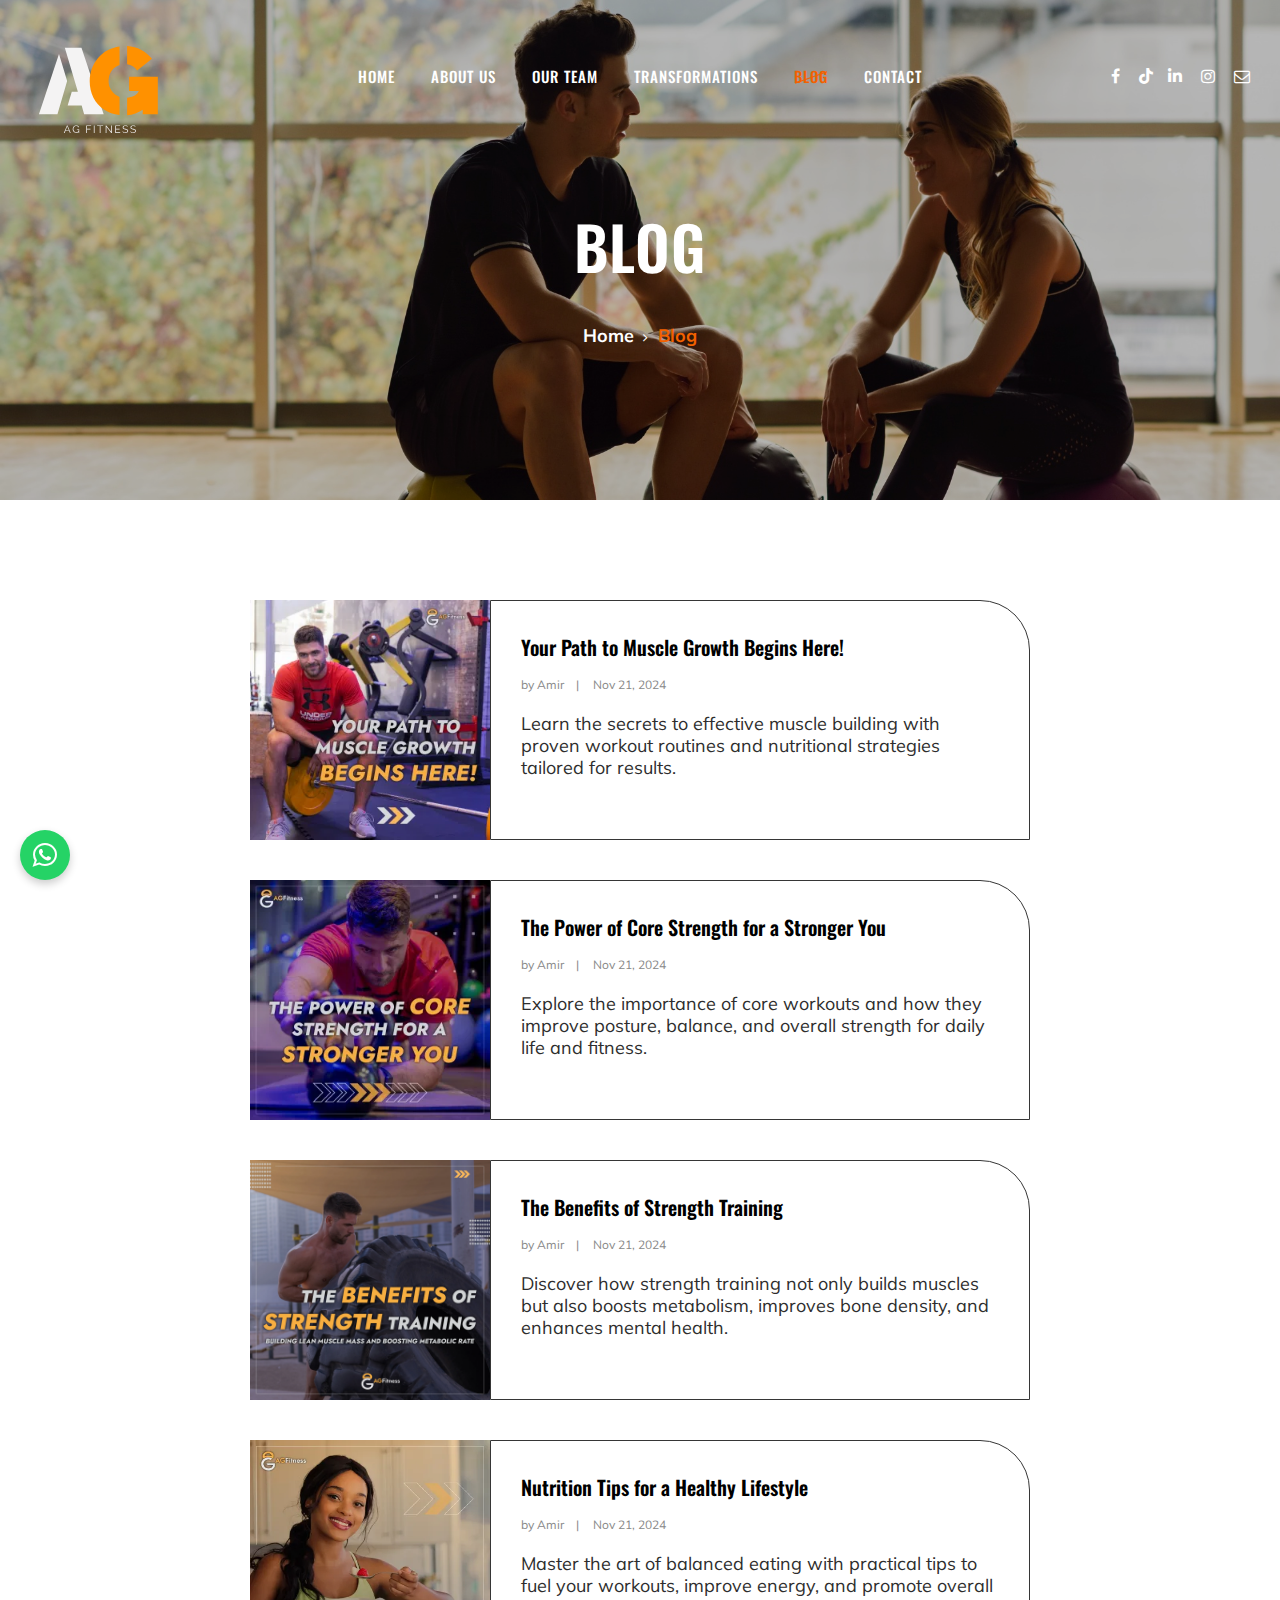
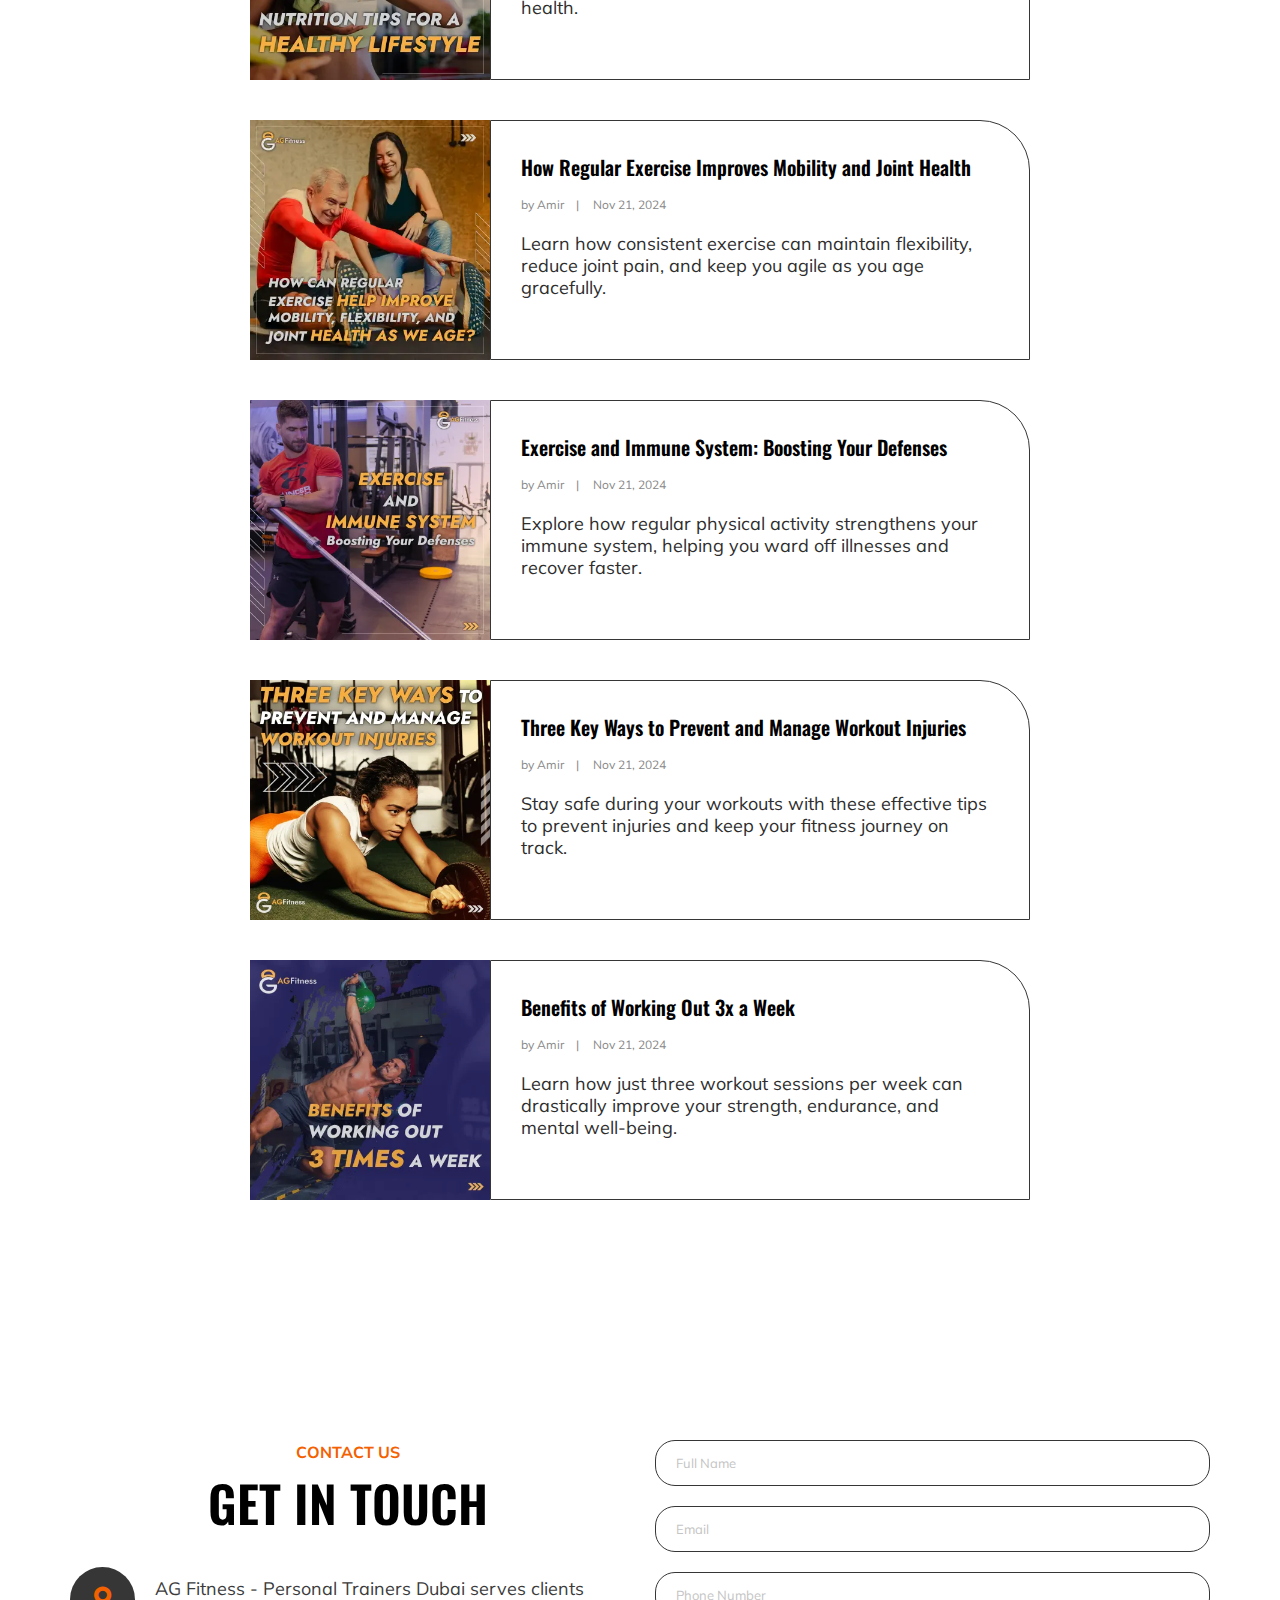
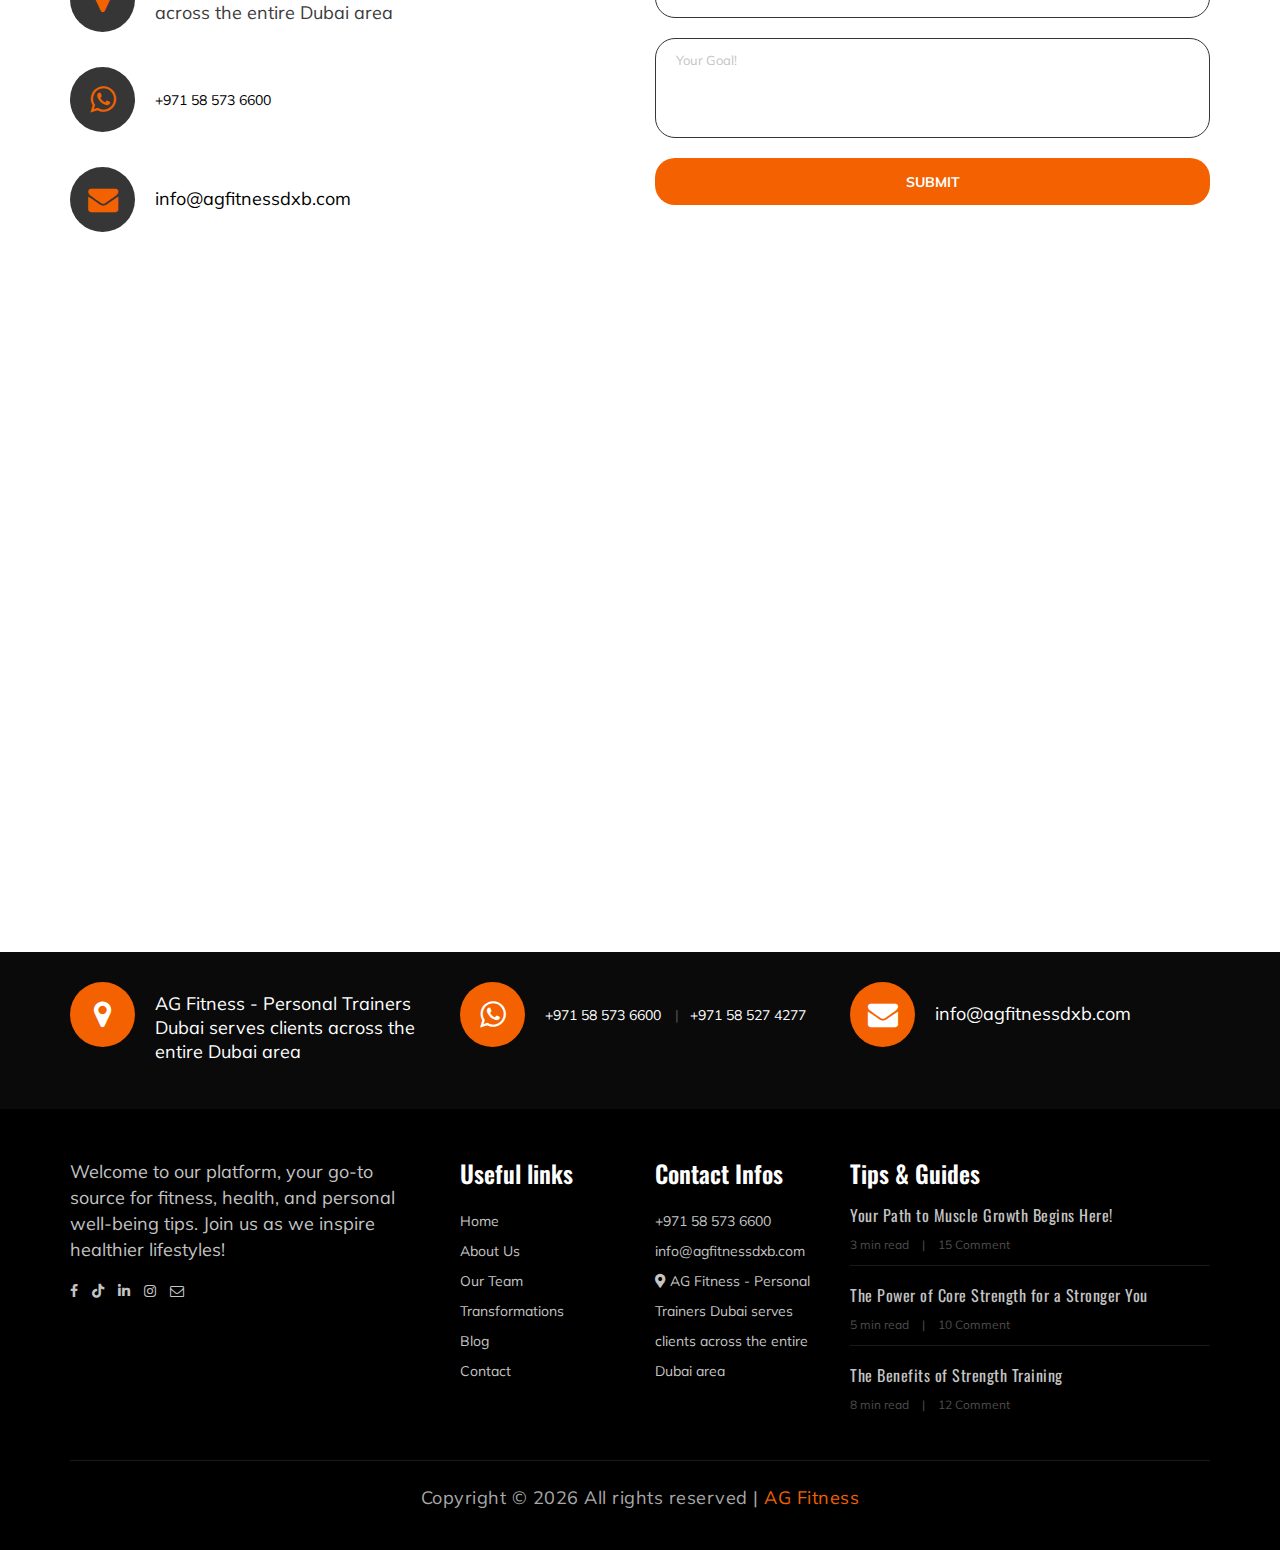
<file: blog.html>
<!DOCTYPE html>
<html lang="en">

<head>
    <!-- Basic Meta Tags -->
    <meta charset="UTF-8">
    <meta name="viewport" content="width=device-width, initial-scale=1.0">
    <meta http-equiv="X-UA-Compatible" content="ie=edge">

    <!-- SEO Meta Tags -->
    <meta name="description" content="Explore the AG Fitness blog for expert advice on fitness, nutrition, and wellness. Stay updated with the latest trends in workout plans, weight loss tips, healthy eating, and fitness inspiration. Learn from our professional trainers and nutritionists in Dubai to transform your health and lifestyle.">
    <meta name="keywords" content="AG Fitness blog, fitness tips Dubai, workout plans, nutrition advice, health articles, wellness blogs Dubai, gym tips, weight loss strategies, healthy living, AG Fitness news, fitness lifestyle Dubai, personal training blogs, diet tips, fitness trends Dubai, AG Fitness updates, Dubai gym blog, wellness tips, workout advice, fitness community, Dubai health blogs, fitness inspiration">
    <meta name="author" content="AG Fitness">

    <!-- Open Graph Metadata (for Social Media Sharing) -->
    <meta property="og:title" content="Fitness & Wellness Blogs | AG Fitness Dubai">
    <meta property="og:description" content="Discover expert fitness tips, workout advice, and nutrition plans on the AG Fitness blog. Empower your health journey with insights from Dubai's top trainers.">
    <meta property="og:image" content="https://agfitnessdxb.com/img/blogs/blog-preview.jpg">
    <meta property="og:url" content="https://agfitnessdxb.com/blogs.html">
    <meta property="og:type" content="website">

    <!-- Twitter Card Metadata -->
    <meta name="twitter:card" content="summary_large_image">
    <meta name="twitter:title" content="Blogs | AG Fitness Dubai">
    <meta name="twitter:description" content="Explore fitness and wellness insights with the AG Fitness blog. Tips on weight loss, nutrition, and workout plans for a healthier you in Dubai.">
    <meta name="twitter:image" content="https://agfitnessdxb.com/img/blogs/blog-preview.jpg">

    <!-- Title -->
    <title>Blogs | AG Fitness Dubai - Fitness Tips, Nutrition Advice & Wellness Insights</title>
    <link rel="icon" href="img/icons/agfitlogo.svg" type="image/png">

    <!-- Google Fonts -->
    <link href="https://fonts.googleapis.com/css?family=Muli:300,400,500,600,700,800,900&display=swap" rel="stylesheet">
    <link href="https://fonts.googleapis.com/css?family=Oswald:300,400,500,600,700&display=swap" rel="stylesheet">

    <!-- CSS Stylesheets -->
    <link rel="stylesheet" href="https://cdnjs.cloudflare.com/ajax/libs/font-awesome/5.15.4/css/all.min.css">
    <link rel="stylesheet" href="css/bootstrap.min.css" type="text/css">
    <link rel="stylesheet" href="css/font-awesome.min.css" type="text/css">
    <link rel="stylesheet" href="css/flaticon.css" type="text/css">
    <link rel="stylesheet" href="css/owl.carousel.min.css" type="text/css">
    <link rel="stylesheet" href="css/barfiller.css" type="text/css">
    <link rel="stylesheet" href="css/magnific-popup.css" type="text/css">
    <link rel="stylesheet" href="css/slicknav.min.css" type="text/css">
    <link rel="stylesheet" href="css/style.css" type="text/css">

    <!-- Structured Data (Schema Markup) -->
    <script type="application/ld+json">
        {
            "@context": "https://schema.org",
            "@type": "Blog",
            "name": "AG Fitness Blog",
            "url": "https://agfitnessdxb.com/blogs.html",
            "description": "Explore fitness, health, and wellness tips on the AG Fitness blog. Stay inspired and informed with articles from top trainers and nutritionists.",
            "publisher": {
                "@type": "Organization",
                "name": "AG Fitness",
                "logo": {
                    "@type": "ImageObject",
                    "url": "https://agfitnessdxb.com/img/icons/agfitlogo.svg"
                }
            },
            "mainEntityOfPage": {
                "@type": "WebPage",
                "@id": "https://agfitnessdxb.com/blogs.html"
            }
        }
    </script>

    <!-- Meta Pixel Code (Facebook Tracking) -->
    <script>
        !function(f,b,e,v,n,t,s)
        {if(f.fbq)return;n=f.fbq=function(){n.callMethod?
        n.callMethod.apply(n,arguments):n.queue.push(arguments)};
        if(!f._fbq)f._fbq=n;n.push=n;n.loaded=!0;n.version='2.0';
        n.queue=[];t=b.createElement(e);t.async=!0;
        t.src=v;s=b.getElementsByTagName(e)[0];
        s.parentNode.insertBefore(t,s)}(window, document,'script',
        'https://connect.facebook.net/en_US/fbevents.js');
        fbq('init', '850822457132517');
        fbq('track', 'PageView');
    </script>
    <noscript>
        <img height="1" width="1" style="display:none" src="https://www.facebook.com/tr?id=850822457132517&ev=PageView&noscript=1" />
    </noscript>
    <!-- End Meta Pixel Code -->
</head>
 

<body>
    <!-- Page Preloder -->
    <div id="preloder">
        <div class="loader"></div>
    </div>

 <!-- Offcanvas Menu Section Begin -->
 <div class="offcanvas-menu-overlay"></div>
 <div class="offcanvas-menu-wrapper">
     <div class="canvas-close">
         <i class="fa fa-close"></i>
     </div>
     <div class="canvas-search search-switch">
         <i class="fa fa-search"></i>
     </div>
     <nav class="canvas-menu mobile-menu">
         <ul>
             <li><a href="./index.html">Home</a></li>
             <li><a href="./about-us.html">About Us</a></li>
             <li><a href="./team.html">Our Team</a></li>
             <li><a href="./Transformations.html">Transformations</a></li>
             <li><a href="./blog.html">Blog</a></li>
             <li><a href="./contact.html">Contact</a></li>
         </ul>
     </nav>
     <div id="mobile-menu-wrap"></div>
     <div class="canvas-social">
         <a href="https://www.facebook.com/AGFitnessdxb"><i class="fa fa-facebook"></i></a>
         <a href="https://www.tiktok.com/@agfitnessdxb?lang=en"><i class="fab fa-tiktok"></i>
         <a href="https://www.linkedin.com/company/agfitnessdxb"><i class="fab fa-linkedin"></i></a>
         <a href="https://www.instagram.com/ag_fitness_dxb/"><i class="fa fa-instagram"></i></a>
         <a href="mailto:info@agfitnessdxb.com"><i class="fa fa-envelope-o"></i></a>
     </div> 
 </div>
 <!-- Offcanvas Menu Section End -->  






    <!-- Header Section Begin -->
    <header class="header-section">
        <div class="container-fluid">
            <div class="row">
                <div class="col-lg-3">
                    <div class="logo" style="position: absolute; top: -3em; left: 10px; z-index: 1000;">
                        <a href="./index.html">
                            <img src="./img/icons/agfitlogo.svg" alt="AG Fitness Logo - Dubai's Leading Fitness Center" style="width: 150px; height: auto;">
                        </a>
                    </div>
                </div>
                <div class="col-lg-6">
                    <nav class="nav-menu">
                        <ul>
                            <li  ><a href="./index.html">Home</a></li>
                            <li><a href="./about-us.html">About Us</a></li>
                            <li><a href="./team.html">Our Team</a></li>
                            <li ><a href="./Transformations.html">Transformations</a></li>
                            <li class="active"><a href="./blog.html">Blog</a></li>
                            <li><a href="./contact.html">Contact</a></li>
                        </ul>
                    </nav>
                </div>
                <div class="col-lg-3">
                    <div class="top-option">
                        
                        <div class="to-social">
                            <a href="https://www.facebook.com/AGFitnessdxb"><i class="fa fa-facebook"></i></a>
                            <a href="https://www.tiktok.com/@agfitnessdxb?lang=en"><i class="fab fa-tiktok"></i>
                            <a href="https://www.linkedin.com/company/agfitnessdxb"><i class="fab fa-linkedin"></i></a>
                            <a href="https://www.instagram.com/ag_fitness_dxb/"><i class="fa fa-instagram"></i></a>
                            <a href="mailto:info@agfitnessdxb.com"><i class="fa fa-envelope-o"></i></a>
                        </div>
                    </div>
                </div>
            </div>
            <div class="canvas-open">
                <i class="fa fa-bars"></i>
            </div>
        </div>
    </header>
    <!-- Header End -->










    <!-- Breadcrumb Section Begin -->
    <section class="breadcrumb-section set-bg" 
    data-setbg="img/hero/hero-1.jpg" 
    style="padding: 120px 0; position: relative; overflow: hidden; background-position: 50% 30%; background-size: cover;">
<!-- Dark overlay -->
<div style="position: absolute; top: 0; left: 0; width: 100%; height: 100%; background: rgba(0, 0, 0, 0.28); z-index: 0;"></div>
        <div class="container">
            <div class="row">
                <div class="col-lg-12 text-center">
                    <div class="breadcrumb-text">
                        <h2>Blog</h2>
                        <div class="bt-option">
                            <a href="./index.html">Home</a>
                            <span>Blog</span>
                        </div>
                    </div>
                </div>
            </div>
        </div>
    </section>
    <!-- Breadcrumb Section End -->










<!-- Blog Section Begin -->
<section class="blog-section spad">
    <div class="container">
        <div class="row justify-content-center">
            <div class="col-lg-8 p-0" style="margin: 0 auto; float: none;">
                <div class="blog-item">
                    <div class="bi-pic" style="overflow: hidden;">
                        <a href="./blog-details-1.html">
                            <img src="img/blog/1-12.webp" alt="" style="transition: transform 0.3s ease;">
                        </a>
                    </div>
                    <div class="bi-text">
                        <h5><a href="./blog-details-1.html" style="color: black;">Your Path to Muscle Growth Begins Here!</a></h5>
                        <ul>
                            <li>by Amir</li>
                            <li>Nov 21, 2024</li>
                        </ul>
                        <p>Learn the secrets to effective muscle building with proven workout routines and nutritional strategies tailored for results.</p>
                    </div>
                </div>
                <div class="blog-item">
                    <div class="bi-pic" style="overflow: hidden;">
                        <a href="./blog-details-2.html">
                            <img src="img/blog/1-11.webp" alt="" style="transition: transform 0.3s ease;">
                        </a>
                    </div>
                    <div class="bi-text">
                        <h5><a href="./blog-details-2.html" style="color: black;">The Power of Core Strength for a Stronger You</a></h5>
                        <ul>
                            <li>by Amir</li>
                            <li>Nov 21, 2024</li>
                        </ul>
                        <p>Explore the importance of core workouts and how they improve posture, balance, and overall strength for daily life and fitness.</p>
                    </div>
                </div>
                <div class="blog-item">
                    <div class="bi-pic" style="overflow: hidden;">
                        <a href="./blog-details-3.html">
                            <img src="img/blog/1-10.webp" alt="" style="transition: transform 0.3s ease;">
                        </a>
                    </div>
                    <div class="bi-text">
                        <h5><a href="./blog-details-3.html" style="color: black;">The Benefits of Strength Training</a></h5>
                        <ul>
                            <li>by Amir</li>
                            <li>Nov 21, 2024</li>
                        </ul>
                        <p>Discover how strength training not only builds muscles but also boosts metabolism, improves bone density, and enhances mental health.</p>
                    </div>
                </div>
                <div class="blog-item">
                    <div class="bi-pic" style="overflow: hidden;">
                        <a href="./blog-details-4.html">
                            <img src="img/blog/1-9.webp" alt="" style="transition: transform 0.3s ease;">
                        </a>
                    </div>
                    <div class="bi-text">
                        <h5><a href="./blog-details-4.html" style="color: black;">Nutrition Tips for a Healthy Lifestyle</a></h5>
                        <ul>
                            <li>by Amir</li>
                            <li>Nov 21, 2024</li>
                        </ul>
                        <p>Master the art of balanced eating with practical tips to fuel your workouts, improve energy, and promote overall health.</p>
                    </div>
                </div>
                <div class="blog-item">
                    <div class="bi-pic" style="overflow: hidden;">
                        <a href="./blog-details-5.html">
                            <img src="img/blog/1-7.webp" alt="" style="transition: transform 0.3s ease;">
                        </a>
                    </div>
                    <div class="bi-text">
                        <h5><a href="./blog-details-5.html" style="color: black;">How Regular Exercise Improves Mobility and Joint Health</a></h5>
                        <ul>
                            <li>by Amir</li>
                            <li>Nov 21, 2024</li>
                        </ul>
                        <p>Learn how consistent exercise can maintain flexibility, reduce joint pain, and keep you agile as you age gracefully.</p>
                    </div>
                </div>
                <div class="blog-item">
                    <div class="bi-pic" style="overflow: hidden;">
                        <a href="./blog-details-6.html">
                            <img src="img/blog/1-6.webp" alt="" style="transition: transform 0.3s ease;">
                        </a>
                    </div>
                    <div class="bi-text">
                        <h5><a href="./blog-details-6.html" style="color: black;">Exercise and Immune System: Boosting Your Defenses</a></h5>
                        <ul>
                            <li>by Amir</li>
                            <li>Nov 21, 2024</li>
                        </ul>
                        <p>Explore how regular physical activity strengthens your immune system, helping you ward off illnesses and recover faster.</p>
                    </div>
                </div>
                <div class="blog-item">
                    <div class="bi-pic" style="overflow: hidden;">
                        <a href="./blog-details-7.html">
                            <img src="img/blog/1-5.webp" alt="" style="transition: transform 0.3s ease;">
                        </a>
                    </div>
                    <div class="bi-text">
                        <h5><a href="./blog-details-7.html" style="color: black;">Three Key Ways to Prevent and Manage Workout Injuries</a></h5>
                        <ul>
                            <li>by Amir</li>
                            <li>Nov 21, 2024</li>
                        </ul>
                        <p>Stay safe during your workouts with these effective tips to prevent injuries and keep your fitness journey on track.</p>
                    </div>
                </div>
                <div class="blog-item">
                    <div class="bi-pic" style="overflow: hidden;">
                        <a href="./blog-details-8.html">
                            <img src="img/blog/1-4.webp" alt="" style="transition: transform 0.3s ease;">
                        </a>
                    </div>
                    <div class="bi-text">
                        <h5><a href="./blog-details-8.html" style="color: black;">Benefits of Working Out 3x a Week</a></h5>
                        <ul>
                            <li>by Amir</li>
                            <li>Nov 21, 2024</li>
                        </ul>
                        <p>Learn how just three workout sessions per week can drastically improve your strength, endurance, and mental well-being.</p>
                    </div>
                </div>
            </div>
        </div>
    </div>
</section>
<style>
    .bi-pic img:hover {
        transform: scale(1.1);
    }
</style>
<!-- Blog Section End -->


<!-- Contact Section Begin -->
<section class="contact-section spad">
    <div class="container">
        <div class="row">
            <div class="col-lg-6">
                <div class="section-title contact-title">
                    <span>Contact Us</span>
                    <h2>GET IN TOUCH</h2>
                </div>
                <div class="contact-widget">
                    <div class="cw-text">
                        <i class="fa fa-map-marker"></i>
                        <p>AG Fitness - Personal Trainers Dubai serves clients across the entire Dubai area </p>
                    </div>
                    <div class="cw-text">
                        <a href="https://wa.me/yourwhatsappnumber" target="_blank">
                            <i class="fa fa-whatsapp"></i>
                        </a>
                        <ul>
                            <li><a href="https://wa.me/971585736600" target="_blank" style="color: black;">+971 58 573 6600</a></li>
                        </ul>
                    </div>
                    <div class="cw-text email">
                        <a href="mailto:info@agfitnessdxb.com" target="_blank">
                            <i class="fa fa-envelope"></i>
                            <p> <a href="mailto:info@agfitnessdxb.com" style="color: black;">info@agfitnessdxb.com</a> </p>
                        </a>
                    </div>
                </div>
            </div>
            <div class="col-lg-6">
                <div class="leave-comment">
                    <form id="contactForm">
                        <input type="text" name="fullName" placeholder="Full Name" required>
                        <input type="email" name="email" placeholder="Email" required>
                        <input type="tel" name="phoneNumber" placeholder="Phone Number" required>
                        <textarea name="comment" placeholder="Your Goal!" required></textarea>
                        <button type="submit">Submit</button>
                    </form>
                    
                    <!-- Success Message Modal -->
                    <div id="successMessage" style="display: none;">
                        <div class="success-box">
                            <span class="check-icon">✔️</span>
                            <p>Thank you for contacting us!</p>
                        </div>
                    </div>
                    
                    <style>
                        /* Style the success message */
                        #successMessage {
                            position: fixed;
                            top: 50%;
                            left: 50%;
                            transform: translate(-50%, -50%);
                            background-color: #d4edda;
                            color: #155724;
                            border: 1px solid #c3e6cb;
                            border-radius: 5px;
                            padding: 20px;
                            box-shadow: 0px 4px 8px rgba(0, 0, 0, 0.1);
                            z-index: 1000;
                        }
                        .check-icon {
                            font-size: 24px;
                            color: green;
                            display: block;
                            text-align: center;
                            margin-bottom: 10px;
                        }
                        .success-box p {
                            text-align: center;
                            font-size: 18px;
                            margin: 0;
                        }
                    </style>

                    <script>
                        document.getElementById("contactForm").addEventListener("submit", function(event) {
                            event.preventDefault(); // Prevent form from submitting normally

                            // Show the success message immediately
                            const successMessage = document.getElementById("successMessage");
                            successMessage.style.display = "block";

                            // Hide the message after 3 seconds, regardless of form submission status
                            setTimeout(() => {
                                successMessage.style.display = "none";
                            }, 3000);

                            // Collect form data
                            const formData = new FormData(this);
                            const data = new URLSearchParams(formData);

                            // Send data to both Web Apps asynchronously
                            // First web app (for storing data)
                            fetch("https://script.google.com/macros/s/AKfycbyxcYo9k2hgVdN7gw0zNPMEX1IlOG6xiuBlqOw3PNjZbWU9DvrRziEQCaOuJYhh_AQq/exec", {
                                method: "POST",
                                body: data,
                            })
                            .then(response => response.text())
                            .then(result => {
                                console.log("Data saved successfully:", result);
                            })
                            .catch(error => {
                                console.error("Error saving data!", error.message);
                            });

                            // Second web app (for sending email)
                            fetch("https://script.google.com/macros/s/AKfycbxZ-J9BjGIbtK-2JDmnhxIKl4I6qE226J4Q4Zdyb7MyJ6wfY51VPMyqG7h9nsH5NaN1/exec", {
                                method: "POST",
                                body: data,
                            })
                            .then(response => response.text())
                            .then(result => {
                                console.log("Email sent successfully:", result);
                            })
                            .catch(error => {
                                console.error("Error sending email!", error.message);
                            });

                            // Reset form fields after submission
                            document.getElementById("contactForm").reset();
                        });
                    </script>  
                    
                </div>
            </div>
        </div>
        <div class="map">
            <iframe src="https://www.google.com/maps/embed?pb=!1m14!1m8!1m3!1d553786.7814324835!2d55.0072465!3d25.014285!3m2!1i1024!2i768!4f13.1!3m3!1m2!1s0x3e5f6da00f56f12f%3A0xba8d543988b024e2!2sAG%20Fitness%20-%20Personal%20Trainers%20Dubai!5e1!3m2!1sen!2sma!4v1731327107495!5m2!1sen!2sma"
                height="550" style="border:0;" allowfullscreen=""></iframe>
        </div>
    </div>
</section>
<!-- Contact Section End -->









    <!-- Get In Touch Section Begin -->
    <div class="gettouch-section">
        <div class="container">
            <div class="row">
                <div class="col-md-4">
                    <div class="gt-text">
                        <i class="fa fa-map-marker"></i>
                        <p>AG Fitness - Personal Trainers Dubai serves clients across the entire Dubai area </p>
                </div>
                </div>
                <div class="col-md-4">
                    <div class="gt-text">
                        <i class="fa fa-whatsapp"></i>
                        <ul>
                            <li>+971 58 573 6600</li>
                            <li>+971 58 527 4277</li>
                    </ul>
                    </div>
                </div>
                <div class="col-md-4">
                    <div class="gt-text email">
                        <i class="fa fa-envelope"></i>
                        <p>info@agfitnessdxb.com</p>
                    </div>
                </div>
            </div>
        </div>
    </div>
    <!-- Get In Touch Section End -->










    <!-- Footer Section Begin -->
    <section class="footer-section">
        <div class="container">
            <div class="row">
                <div class="col-lg-4">
                    <div class="fs-about">
                        <p>Welcome to our platform, your go-to source for fitness, health, and personal well-being tips. Join us as we inspire healthier lifestyles!</p>
                        <div class="fa-social">
                            <a href="https://www.facebook.com/AGFitnessdxb"><i class="fa fa-facebook"></i></a>
                            <a href="https://www.tiktok.com/@agfitnessdxb?lang=en"><i class="fab fa-tiktok"></i>
                            <a href="https://www.linkedin.com/company/agfitnessdxb"><i class="fab fa-linkedin"></i></a>
                            <a href="https://www.instagram.com/ag_fitness_dxb/"><i class="fa fa-instagram"></i></a>
                            <a href="mailto:info@agfitnessdxb.com"><i class="fa fa-envelope-o"></i></a>
                        </div>
                    </div>
                </div>
                <div class="col-lg-2 col-md-3 col-sm-6">
                    <div class="fs-widget">
                        <h4>Useful links</h4>
                        <ul>
                            <li><a href="./index.html">Home</a></li>
                            <li><a href="./about-us.html">About Us</a></li>
                            <li><a href="./team.html">Our Team</a></li>
                            <li><a href="./Transformations.html">Transformations</a></li>
                            <li><a href="./blog.html">Blog</a></li>
                            <li><a href="./contact.html">Contact</a></li>
                        </ul>
                    </div>
    
                </div>
                <div class="col-lg-2 col-md-3 col-sm-6">
                    <div class="fs-widget">
                        <h4>Contact Infos</h4>
                        <ul>
                            <li><a href="https://wa.me/971585736600" target="_blank">+971 58 573 6600</a></li>
                            <li><a href="mailto:info@agfitnessdxb.com"> info@agfitnessdxb.com</a></li>
                            <li><a href="https://www.google.com/maps/search/?api=1&query=AG+Fitness+Dubai" target="_blank">
                                <i class="fas fa-map-marker-alt"></i> AG Fitness - Personal Trainers Dubai serves clients across the entire Dubai area
                            </a></li>
     
                        </ul>
                    </div>
                    
                </div>
                <div class="col-lg-4 col-md-6">
                    <div class="fs-widget">
                        <h4>Tips & Guides</h4>
                        <div class="fw-recent">
                            <h6><a href="./blog-details-1.html">Your Path to Muscle Growth Begins Here!</a></h6>
                            <ul>
                                <li>3 min read</li>
                                <li>15 Comment</li>
                            </ul>
                        </div>
                        <div class="fw-recent">
                            <h6><a href="./blog-details-2.html">The Power of Core Strength for a Stronger You</a></h6>
                            <ul>
                                <li>5 min read</li>
                                <li>10 Comment</li>
                            </ul>
                        </div>
                        <div class="fw-recent">
                            <h6><a href="./blog-details-5.html">The Benefits of Strength Training</a></h6>
                            <ul>
                                <li>8 min read</li>
                                <li>12 Comment</li>
                            </ul>
                        </div>
                    </div>
                </div>
     
            </div>
            <div class="row">
                <div class="col-lg-12 text-center">
                    <div class="copyright-text">
                        <p>
                            Copyright &copy;
                            <script>
                                document.write(new Date().getFullYear());
                            </script> All rights reserved | <a href="https://github.com/lemarouane" target="_blank">AG Fitness</a>
                        </p>
                    </div>
                </div>
            </div>
        </div>
    </section>
    <!-- Footer Section End -->






<!-- Floating Buttons -->
<div id="whatsapp-button">
    <a href="https://wa.me/971585736600?text=Hello%2C%20I%20am%20interested%20in%20your%20services%20and%20would%20like%20more%20information." target="_blank" title="Chat with us on WhatsApp">
        <i class="fa fa-whatsapp"></i>
    </a>
</div>

<!-- Back-to-Top Button -->
<div id="back-to-top-button">
    <button title="Back to Top">
        <img src="./img/icons/top.png" alt="Back to Top">
    </button>
</div>


 





<link rel="stylesheet" href="https://cdnjs.cloudflare.com/ajax/libs/font-awesome/4.7.0/css/font-awesome.min.css">


   
<script>
    document.addEventListener("scroll", () => {
    const socialButtons = document.querySelector(".social-buttons");
    if (window.scrollY > 100) {
        socialButtons.classList.add("visible");
    } else {
        socialButtons.classList.remove("visible");
    }
});

</script>

 

    <!-- Js Plugins -->
    <script src="./js/jquery-3.3.1.min.js"></script>
    <script src="./js/bootstrap.min.js"></script>
    <script src="./js/jquery.magnific-popup.min.js"></script>
    <script src="./js/masonry.pkgd.min.js"></script>
    <script src="./js/jquery.barfiller.js"></script>
    <script src="./js/jquery.slicknav.js"></script>
    <script src="./js/owl.carousel.min.js"></script>
    <script src="./js/main.js"></script>



</body>

</html>
</file>
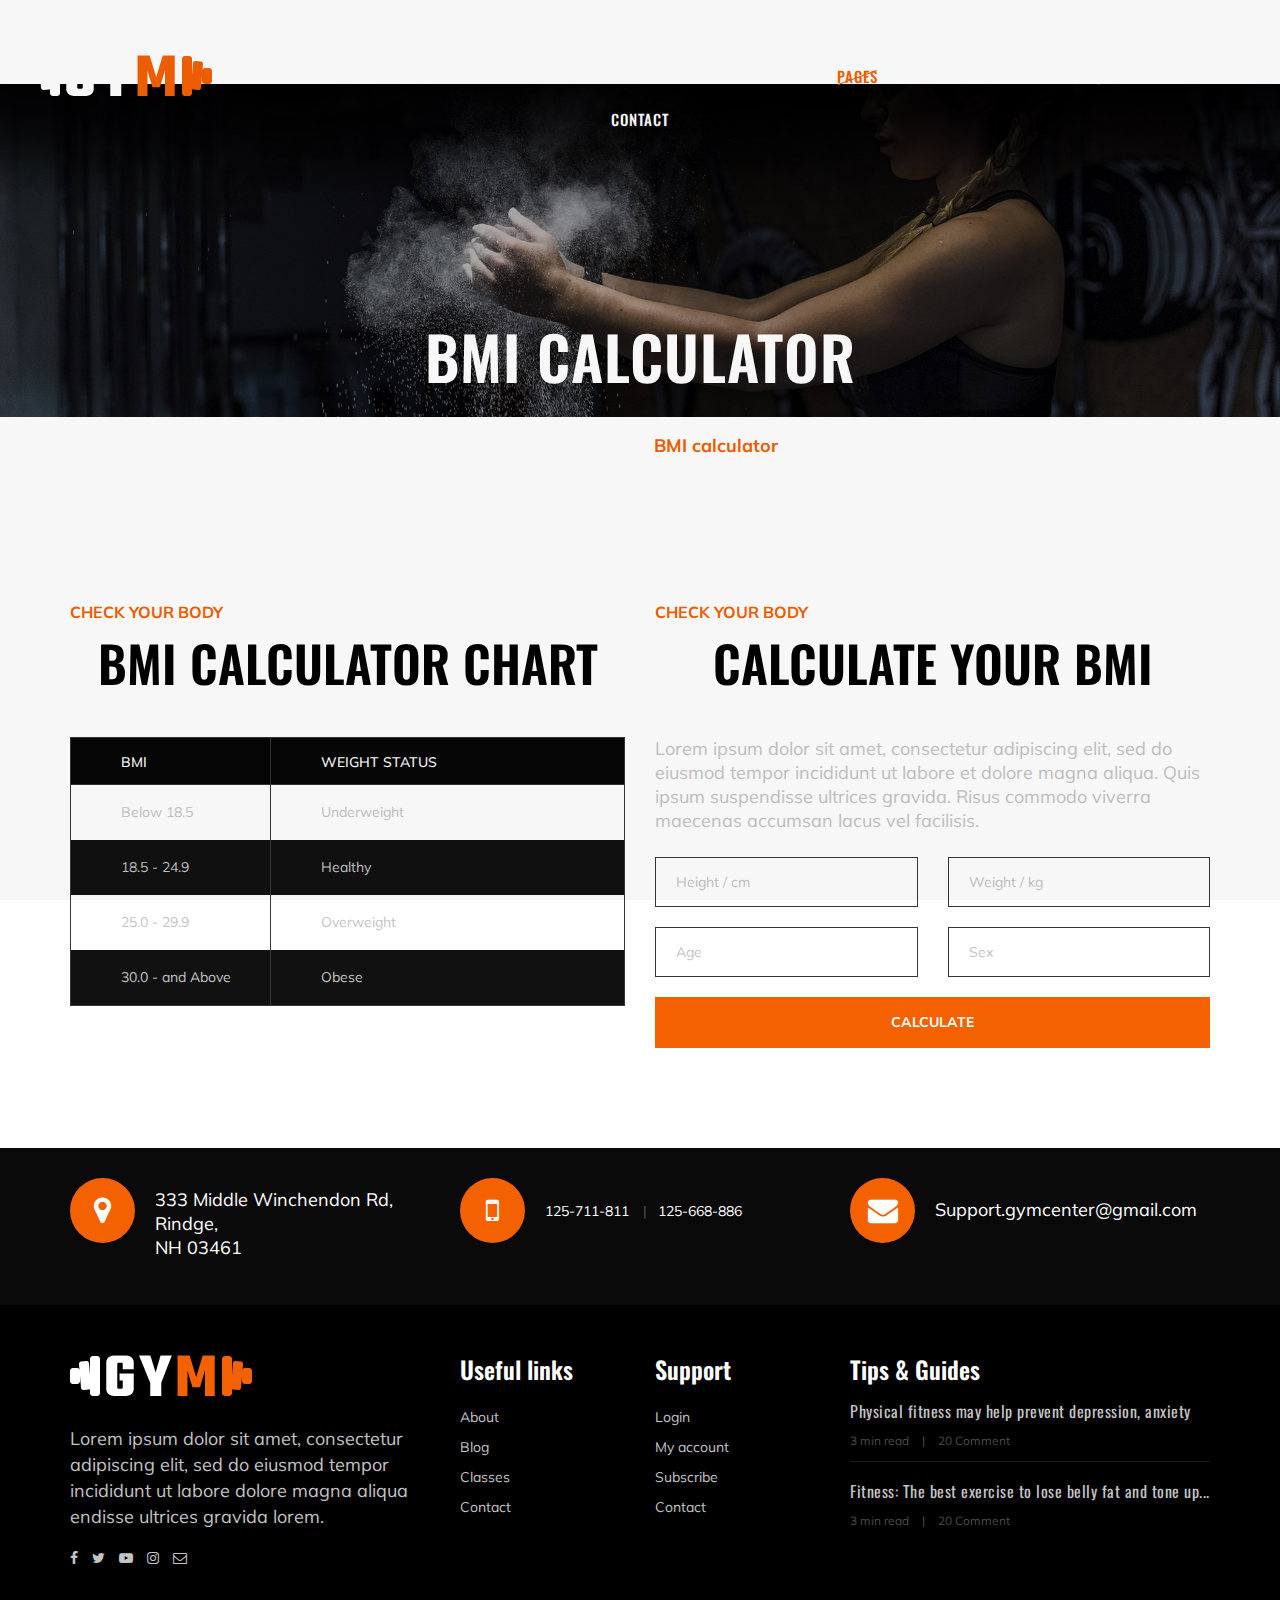
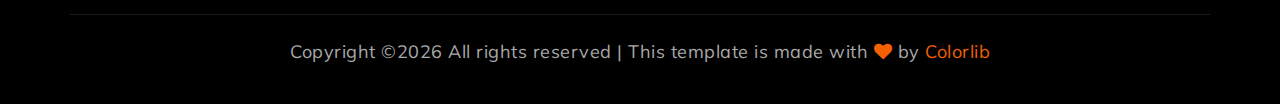
<file: bmi-calculator.html>
<!DOCTYPE html>
<html lang="zxx">

<head>
    <meta charset="UTF-8">
    <meta name="description" content="Gym Template">
    <meta name="keywords" content="Gym, unica, creative, html">
    <meta name="viewport" content="width=device-width, initial-scale=1.0">
    <meta http-equiv="X-UA-Compatible" content="ie=edge">
    <title>Gym | Template</title>

    <!-- Google Font -->
    <link href="https://fonts.googleapis.com/css?family=Muli:300,400,500,600,700,800,900&display=swap" rel="stylesheet">
    <link href="https://fonts.googleapis.com/css?family=Oswald:300,400,500,600,700&display=swap" rel="stylesheet">

    <!-- Css Styles -->
    <link rel="stylesheet" href="css/bootstrap.min.css" type="text/css">
    <link rel="stylesheet" href="css/font-awesome.min.css" type="text/css">
    <link rel="stylesheet" href="css/flaticon.css" type="text/css">
    <link rel="stylesheet" href="css/owl.carousel.min.css" type="text/css">
    <link rel="stylesheet" href="css/barfiller.css" type="text/css">
    <link rel="stylesheet" href="css/magnific-popup.css" type="text/css">
    <link rel="stylesheet" href="css/slicknav.min.css" type="text/css">
    <link rel="stylesheet" href="css/style.css" type="text/css">
</head>

<body>
    <!-- Page Preloder -->
    <div id="preloder">
        <div class="loader"></div>
    </div>

    <!-- Offcanvas Menu Section Begin -->
    <div class="offcanvas-menu-overlay"></div>
    <div class="offcanvas-menu-wrapper">
        <div class="canvas-close">
            <i class="fa fa-close"></i>
        </div>
        <div class="canvas-search search-switch">
            <i class="fa fa-search"></i>
        </div>
        <nav class="canvas-menu mobile-menu">
            <ul>
                <li><a href="./index.html">Home</a></li>
                <li><a href="./about-us.html">About Us</a></li>
                <li><a href="./class-details.html">Classes</a></li>
                <li><a href="./services.html">Services</a></li>
                <li><a href="./team.html">Our Team</a></li>
                <li><a href="#">Pages</a>
                    <ul class="dropdown">
                        <li><a href="./about-us.html">About us</a></li>
                        <li><a href="./class-timetable.html">Classes timetable</a></li>
                        <li><a href="./bmi-calculator.html">Bmi calculate</a></li>
                        <li><a href="./team.html">Our team</a></li>
                        <li><a href="./gallery.html">Gallery</a></li>
                        <li><a href="./blog.html">Our blog</a></li>
                        <li><a href="./404.html">404</a></li>
                    </ul>
                </li>
                <li><a href="./contact.html">Contact</a></li>
            </ul>
        </nav>
        <div id="mobile-menu-wrap"></div>
        <div class="canvas-social">
            <a href="#"><i class="fa fa-facebook"></i></a>
            <a href="#"><i class="fa fa-twitter"></i></a>
            <a href="#"><i class="fa fa-youtube-play"></i></a>
            <a href="#"><i class="fa fa-instagram"></i></a>
        </div>
    </div>
    <!-- Offcanvas Menu Section End -->

    <!-- Header Section Begin -->
    <header class="header-section">
        <div class="container-fluid">
            <div class="row">
                <div class="col-lg-3">
                    <div class="logo">
                        <a href="./index.html">
                            <img src="img/logo.png" alt="">
                        </a>
                    </div>
                </div>
                <div class="col-lg-6">
                    <nav class="nav-menu">
                        <ul>
                            <li><a href="./index.html">Home</a></li>
                            <li><a href="./about-us.html">About Us</a></li>
                            <li><a href="./class-details.html">Classes</a></li>
                            <li><a href="./services.html">Services</a></li>
                            <li><a href="./team.html">Our Team</a></li>
                            <li class="active"><a href="#">Pages</a>
                                <ul class="dropdown">
                                    <li><a href="./about-us.html">About us</a></li>
                                    <li><a href="./class-timetable.html">Classes timetable</a></li>
                                    <li><a href="./bmi-calculator.html">Bmi calculate</a></li>
                                    <li><a href="./team.html">Our team</a></li>
                                    <li><a href="./gallery.html">Gallery</a></li>
                                    <li><a href="./blog.html">Our blog</a></li>
                                    <li><a href="./404.html">404</a></li>
                                </ul>
                            </li>
                            <li><a href="./contact.html">Contact</a></li>
                        </ul>
                    </nav>
                </div>
                <div class="col-lg-3">
                    <div class="top-option">
                        <div class="to-search search-switch">
                            <i class="fa fa-search"></i>
                        </div>
                        <div class="to-social">
                            <a href="#"><i class="fa fa-facebook"></i></a>
                            <a href="#"><i class="fa fa-twitter"></i></a>
                            <a href="#"><i class="fa fa-youtube-play"></i></a>
                            <a href="#"><i class="fa fa-instagram"></i></a>
                        </div>
                    </div>
                </div>
            </div>
            <div class="canvas-open">
                <i class="fa fa-bars"></i>
            </div>
        </div>
    </header>
    <!-- Header End -->

    <!-- Breadcrumb Section Begin -->
    <section class="breadcrumb-section set-bg" data-setbg="img/breadcrumb-bg.jpg">
        <div class="container">
            <div class="row">
                <div class="col-lg-12 text-center">
                    <div class="breadcrumb-text">
                        <h2>BMI calculator</h2>
                        <div class="bt-option">
                            <a href="./index.html">Home</a>
                            <a href="#">Pages</a>
                            <span>BMI calculator</span>
                        </div>
                    </div>
                </div>
            </div>
        </div>
    </section>
    <!-- Breadcrumb Section End -->

    <!-- BMI Calculator Section Begin -->
    <section class="bmi-calculator-section spad">
        <div class="container">
            <div class="row">
                <div class="col-lg-6">
                    <div class="section-title chart-title">
                        <span>check your body</span>
                        <h2>BMI CALCULATOR CHART</h2>
                    </div>
                    <div class="chart-table">
                        <table>
                            <thead>
                                <tr>
                                    <th>Bmi</th>
                                    <th>WEIGHT STATUS</th>
                                </tr>
                            </thead>
                            <tbody>
                                <tr>
                                    <td class="point">Below 18.5</td>
                                    <td>Underweight</td>
                                </tr>
                                <tr>
                                    <td class="point">18.5 - 24.9</td>
                                    <td>Healthy</td>
                                </tr>
                                <tr>
                                    <td class="point">25.0 - 29.9</td>
                                    <td>Overweight</td>
                                </tr>
                                <tr>
                                    <td class="point">30.0 - and Above</td>
                                    <td>Obese</td>
                                </tr>
                            </tbody>
                        </table>
                    </div>
                </div>
                <div class="col-lg-6">
                    <div class="section-title chart-calculate-title">
                        <span>check your body</span>
                        <h2>CALCULATE YOUR BMI</h2>
                    </div>
                    <div class="chart-calculate-form">
                        <p>Lorem ipsum dolor sit amet, consectetur adipiscing elit, sed do eiusmod tempor incididunt ut
                            labore et dolore magna aliqua. Quis ipsum suspendisse ultrices gravida. Risus commodo
                            viverra maecenas accumsan lacus vel facilisis.</p>
                        <form action="#">
                            <div class="row">
                                <div class="col-sm-6">
                                    <input type="text" placeholder="Height / cm">
                                </div>
                                <div class="col-sm-6">
                                    <input type="text" placeholder="Weight / kg">
                                </div>
                                <div class="col-sm-6">
                                    <input type="text" placeholder="Age">
                                </div>
                                <div class="col-sm-6">
                                    <input type="text" placeholder="Sex">
                                </div>
                                <div class="col-lg-12">
                                    <button type="submit">Calculate</button>
                                </div>
                            </div>
                        </form>
                    </div>
                </div>
            </div>
        </div>
    </section>
    <!-- BMI Calculator Section End -->

    <!-- Get In Touch Section Begin -->
    <div class="gettouch-section">
        <div class="container">
            <div class="row">
                <div class="col-md-4">
                    <div class="gt-text">
                        <i class="fa fa-map-marker"></i>
                        <p>333 Middle Winchendon Rd, Rindge,<br/> NH 03461</p>
                    </div>
                </div>
                <div class="col-md-4">
                    <div class="gt-text">
                        <i class="fa fa-mobile"></i>
                        <ul>
                            <li>125-711-811</li>
                            <li>125-668-886</li>
                        </ul>
                    </div>
                </div>
                <div class="col-md-4">
                    <div class="gt-text email">
                        <i class="fa fa-envelope"></i>
                        <p>Support.gymcenter@gmail.com</p>
                    </div>
                </div>
            </div>
        </div>
    </div>
    <!-- Get In Touch Section End -->

    <!-- Footer Section Begin -->
    <section class="footer-section">
        <div class="container">
            <div class="row">
                <div class="col-lg-4">
                    <div class="fs-about">
                        <div class="fa-logo">
                            <a href="#"><img src="img/logo.png" alt=""></a>
                        </div>
                        <p>Lorem ipsum dolor sit amet, consectetur adipiscing elit, sed do eiusmod tempor incididunt ut
                            labore dolore magna aliqua endisse ultrices gravida lorem.</p>
                        <div class="fa-social">
                            <a href="#"><i class="fa fa-facebook"></i></a>
                            <a href="#"><i class="fa fa-twitter"></i></a>
                            <a href="#"><i class="fa fa-youtube-play"></i></a>
                            <a href="#"><i class="fa fa-instagram"></i></a>
                            <a href="#"><i class="fa  fa-envelope-o"></i></a>
                        </div>
                    </div>
                </div>
                <div class="col-lg-2 col-md-3 col-sm-6">
                    <div class="fs-widget">
                        <h4>Useful links</h4>
                        <ul>
                            <li><a href="#">About</a></li>
                            <li><a href="#">Blog</a></li>
                            <li><a href="#">Classes</a></li>
                            <li><a href="#">Contact</a></li>
                        </ul>
                    </div>
                </div>
                <div class="col-lg-2 col-md-3 col-sm-6">
                    <div class="fs-widget">
                        <h4>Support</h4>
                        <ul>
                            <li><a href="#">Login</a></li>
                            <li><a href="#">My account</a></li>
                            <li><a href="#">Subscribe</a></li>
                            <li><a href="#">Contact</a></li>
                        </ul>
                    </div>
                </div>
                <div class="col-lg-4 col-md-6">
                    <div class="fs-widget">
                        <h4>Tips & Guides</h4>
                        <div class="fw-recent">
                            <h6><a href="#">Physical fitness may help prevent depression, anxiety</a></h6>
                            <ul>
                                <li>3 min read</li>
                                <li>20 Comment</li>
                            </ul>
                        </div>
                        <div class="fw-recent">
                            <h6><a href="#">Fitness: The best exercise to lose belly fat and tone up...</a></h6>
                            <ul>
                                <li>3 min read</li>
                                <li>20 Comment</li>
                            </ul>
                        </div>
                    </div>
                </div>
            </div>
            <div class="row">
                <div class="col-lg-12 text-center">
                    <div class="copyright-text">
                        <p><!-- Link back to Colorlib can't be removed. Template is licensed under CC BY 3.0. -->
  Copyright &copy;<script>document.write(new Date().getFullYear());</script> All rights reserved | This template is made with <i class="fa fa-heart" aria-hidden="true"></i> by <a href="https://colorlib.com" target="_blank">Colorlib</a>
  <!-- Link back to Colorlib can't be removed. Template is licensed under CC BY 3.0. --></p>
                    </div>
                </div>
            </div>
        </div>
    </section>
    <!-- Footer Section End -->

    <!-- Search model Begin -->
    <div class="search-model">
        <div class="h-100 d-flex align-items-center justify-content-center">
            <div class="search-close-switch">+</div>
            <form class="search-model-form">
                <input type="text" id="search-input" placeholder="Search here.....">
            </form>
        </div>
    </div>
    <!-- Search model end -->

    <!-- Js Plugins -->
    <script src="js/jquery-3.3.1.min.js"></script>
    <script src="js/bootstrap.min.js"></script>
    <script src="js/jquery.magnific-popup.min.js"></script>
    <script src="js/masonry.pkgd.min.js"></script>
    <script src="js/jquery.barfiller.js"></script>
    <script src="js/jquery.slicknav.js"></script>
    <script src="js/owl.carousel.min.js"></script>
    <script src="js/main.js"></script>



</body>

</html>
</file>
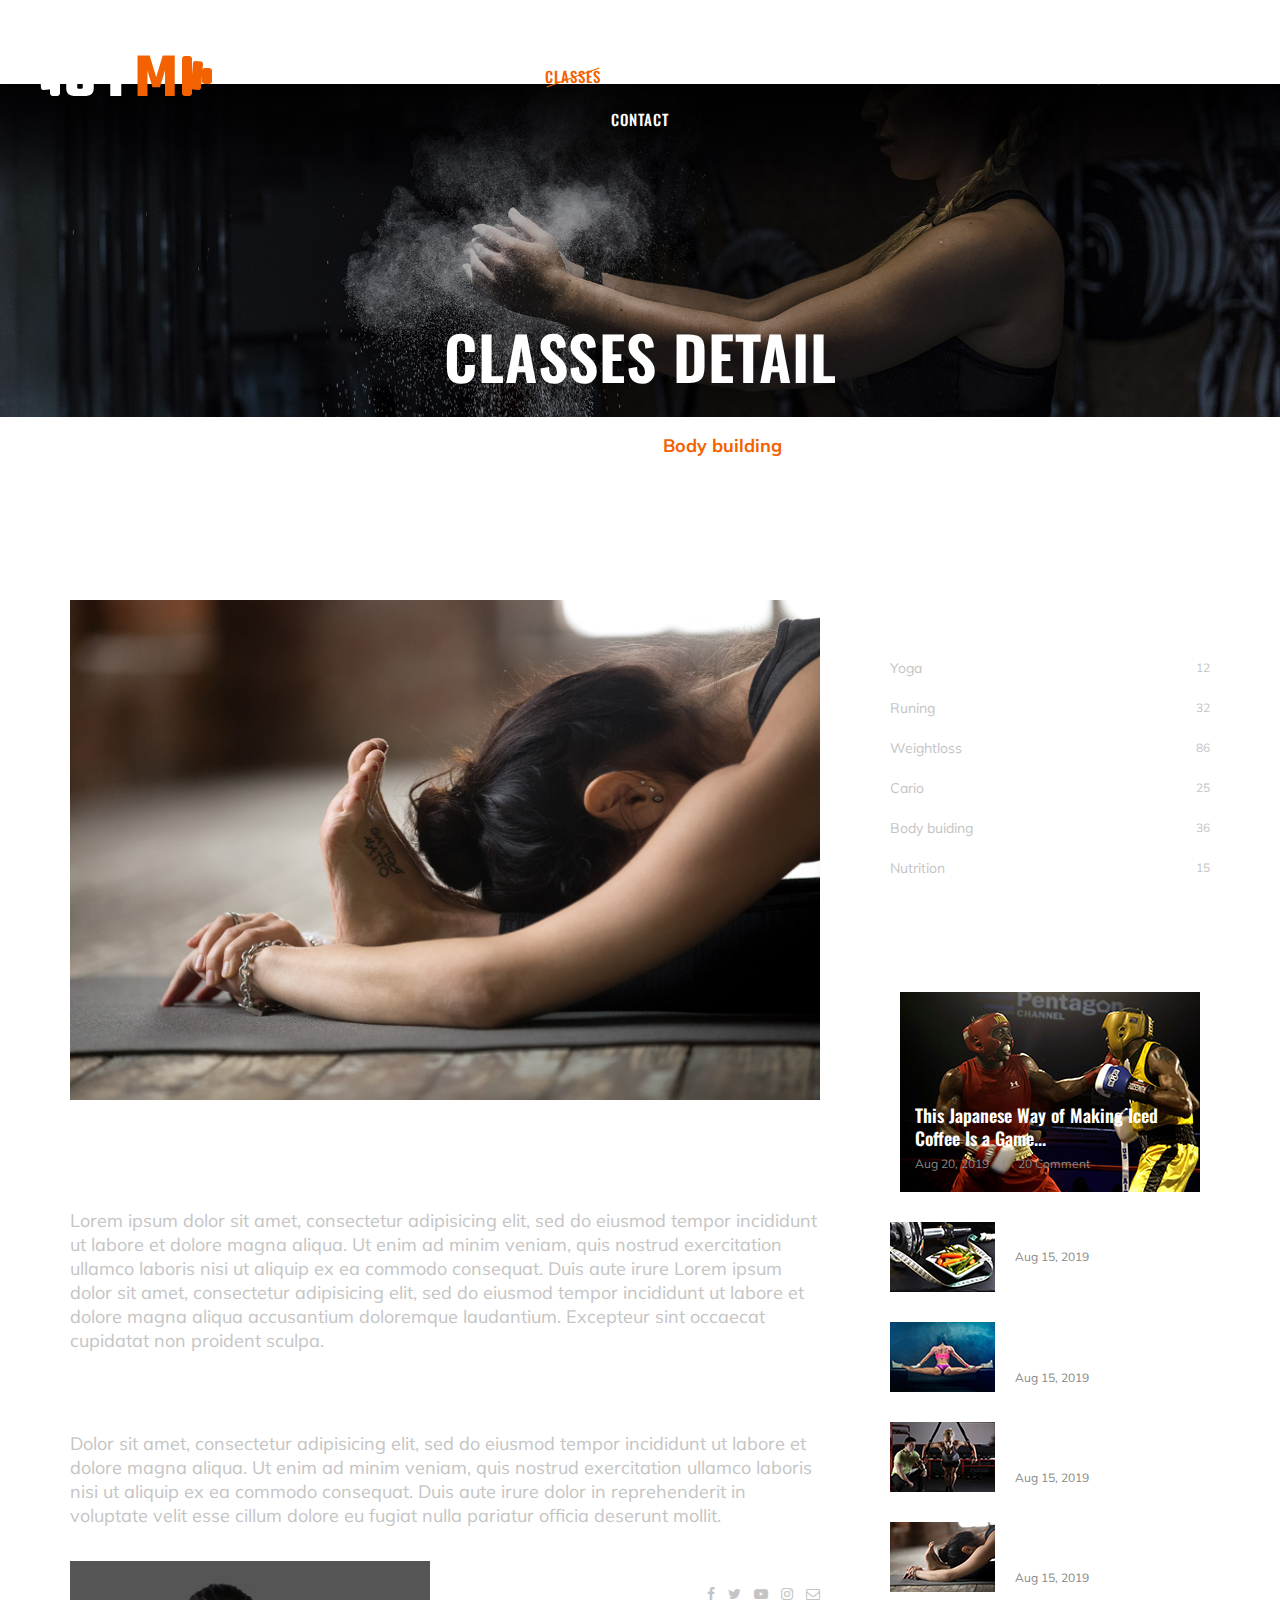
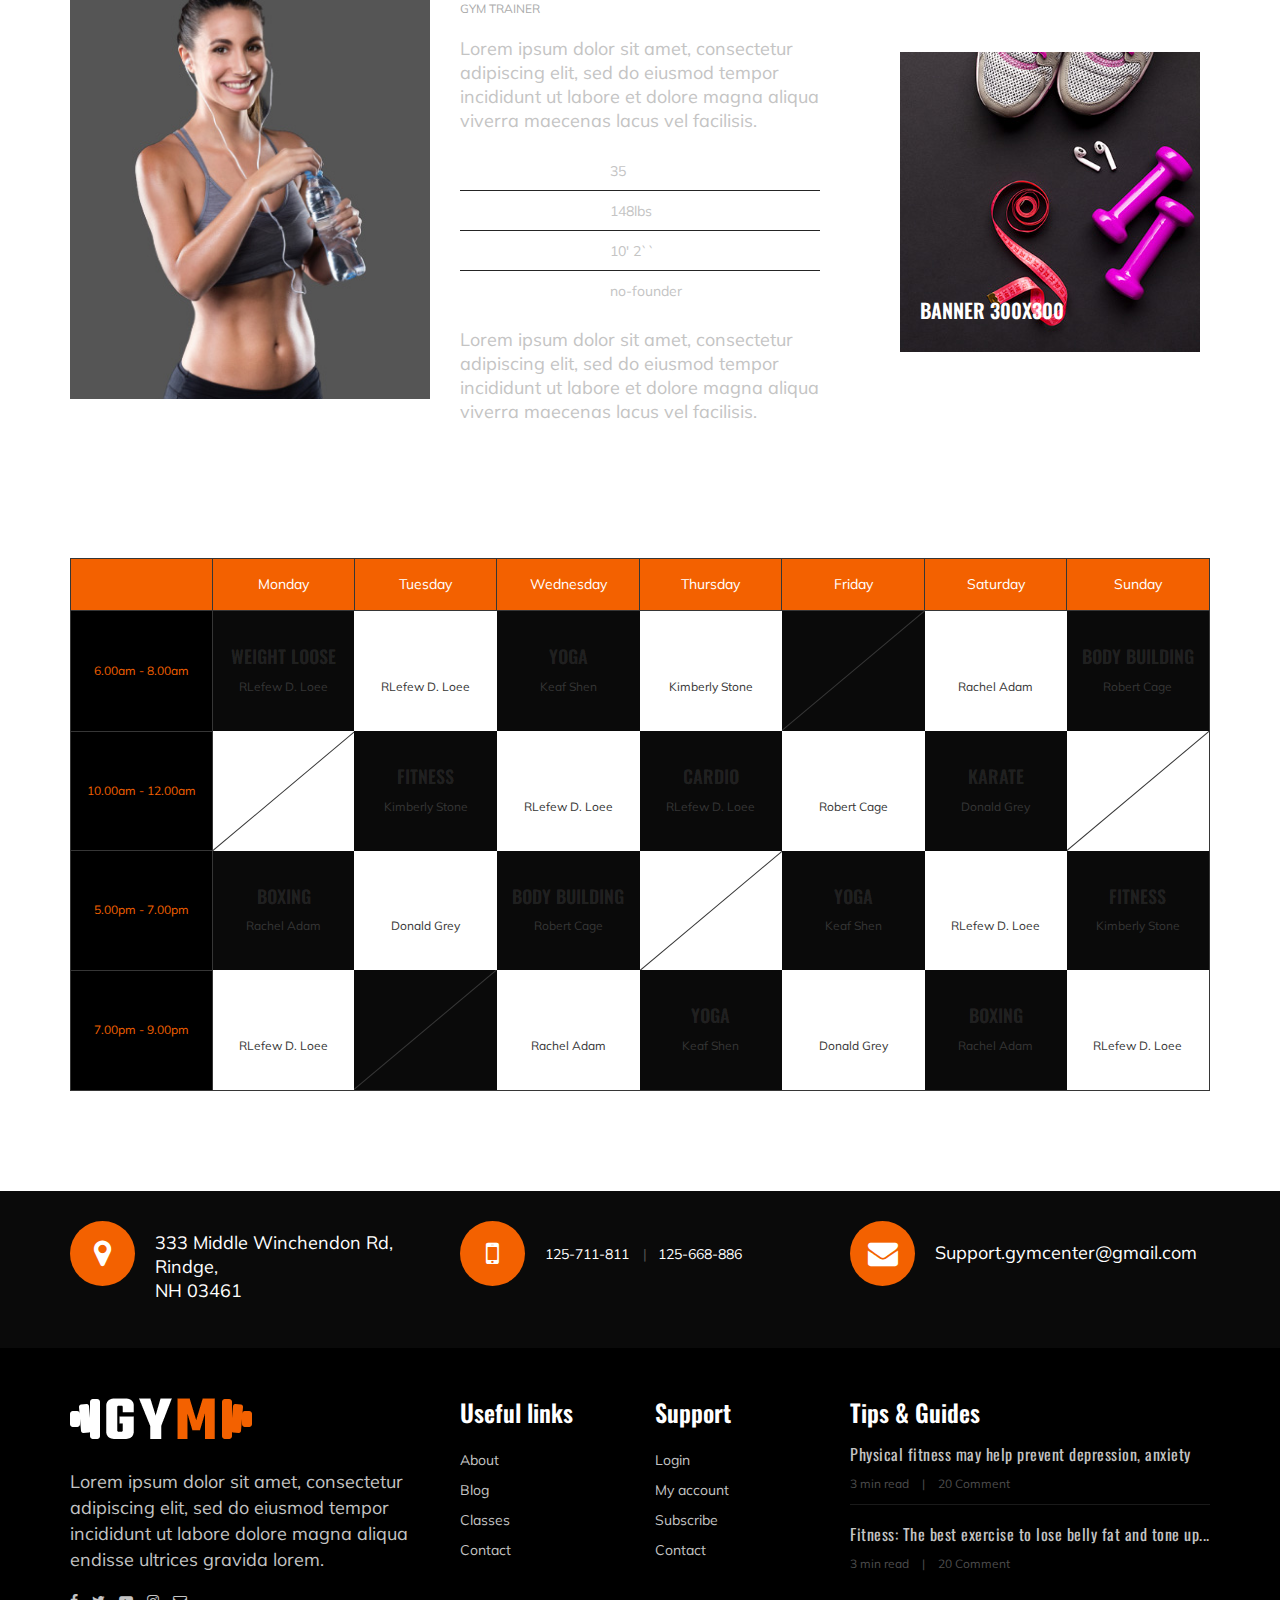
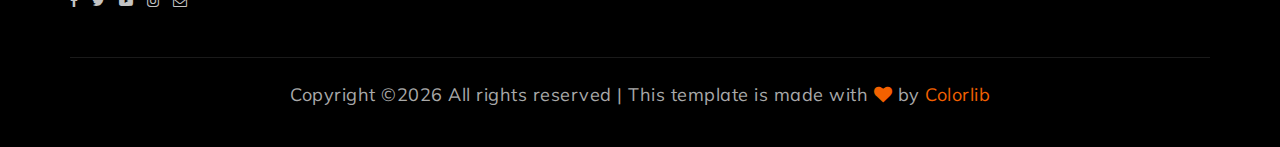
<file: class-details.html>
<!DOCTYPE html>
<html lang="zxx">

<head>
    <meta charset="UTF-8">
    <meta name="description" content="Gym Template">
    <meta name="keywords" content="Gym, unica, creative, html">
    <meta name="viewport" content="width=device-width, initial-scale=1.0">
    <meta http-equiv="X-UA-Compatible" content="ie=edge">
    <title>Gym | Template</title>

    <!-- Google Font -->
    <link href="https://fonts.googleapis.com/css?family=Muli:300,400,500,600,700,800,900&display=swap" rel="stylesheet">
    <link href="https://fonts.googleapis.com/css?family=Oswald:300,400,500,600,700&display=swap" rel="stylesheet">

    <!-- Css Styles -->
    <link rel="stylesheet" href="css/bootstrap.min.css" type="text/css">
    <link rel="stylesheet" href="css/font-awesome.min.css" type="text/css">
    <link rel="stylesheet" href="css/flaticon.css" type="text/css">
    <link rel="stylesheet" href="css/owl.carousel.min.css" type="text/css">
    <link rel="stylesheet" href="css/barfiller.css" type="text/css">
    <link rel="stylesheet" href="css/magnific-popup.css" type="text/css">
    <link rel="stylesheet" href="css/slicknav.min.css" type="text/css">
    <link rel="stylesheet" href="css/style.css" type="text/css">
</head>

<body>
    <!-- Page Preloder -->
    <div id="preloder">
        <div class="loader"></div>
    </div>

    <!-- Offcanvas Menu Section Begin -->
    <div class="offcanvas-menu-overlay"></div>
    <div class="offcanvas-menu-wrapper">
        <div class="canvas-close">
            <i class="fa fa-close"></i>
        </div>
        <div class="canvas-search search-switch">
            <i class="fa fa-search"></i>
        </div>
        <nav class="canvas-menu mobile-menu">
            <ul>
                <li><a href="./index.html">Home</a></li>
                <li><a href="./about-us.html">About Us</a></li>
                <li><a href="./class-details.html">Classes</a></li>
                <li><a href="./services.html">Services</a></li>
                <li><a href="./team.html">Our Team</a></li>
                <li><a href="#">Pages</a>
                    <ul class="dropdown">
                        <li><a href="./about-us.html">About us</a></li>
                        <li><a href="./class-timetable.html">Classes timetable</a></li>
                        <li><a href="./bmi-calculator.html">Bmi calculate</a></li>
                        <li><a href="./team.html">Our team</a></li>
                        <li><a href="./gallery.html">Gallery</a></li>
                        <li><a href="./blog.html">Our blog</a></li>
                        <li><a href="./404.html">404</a></li>
                    </ul>
                </li>
                <li><a href="./contact.html">Contact</a></li>
            </ul>
        </nav>
        <div id="mobile-menu-wrap"></div>
        <div class="canvas-social">
            <a href="#"><i class="fa fa-facebook"></i></a>
            <a href="#"><i class="fa fa-twitter"></i></a>
            <a href="#"><i class="fa fa-youtube-play"></i></a>
            <a href="#"><i class="fa fa-instagram"></i></a>
        </div>
    </div>
    <!-- Offcanvas Menu Section End -->

    <!-- Header Section Begin -->
    <header class="header-section">
        <div class="container-fluid">
            <div class="row">
                <div class="col-lg-3">
                    <div class="logo">
                        <a href="./index.html">
                            <img src="img/logo.png" alt="">
                        </a>
                    </div>
                </div>
                <div class="col-lg-6">
                    <nav class="nav-menu">
                        <ul>
                            <li><a href="./index.html">Home</a></li>
                            <li><a href="./about-us.html">About Us</a></li>
                            <li class="active"><a href="./class-details.html">Classes</a></li>
                            <li><a href="./services.html">Services</a></li>
                            <li><a href="./team.html">Our Team</a></li>
                            <li><a href="#">Pages</a>
                                <ul class="dropdown">
                                    <li><a href="./about-us.html">About us</a></li>
                                    <li><a href="./class-timetable.html">Classes timetable</a></li>
                                    <li><a href="./bmi-calculator.html">Bmi calculate</a></li>
                                    <li><a href="./team.html">Our team</a></li>
                                    <li><a href="./gallery.html">Gallery</a></li>
                                    <li><a href="./blog.html">Our blog</a></li>
                                    <li><a href="./404.html">404</a></li>
                                </ul>
                            </li>
                            <li><a href="./contact.html">Contact</a></li>
                        </ul>
                    </nav>
                </div>
                <div class="col-lg-3">
                    <div class="top-option">
                        <div class="to-search search-switch">
                            <i class="fa fa-search"></i>
                        </div>
                        <div class="to-social">
                            <a href="#"><i class="fa fa-facebook"></i></a>
                            <a href="#"><i class="fa fa-twitter"></i></a>
                            <a href="#"><i class="fa fa-youtube-play"></i></a>
                            <a href="#"><i class="fa fa-instagram"></i></a>
                        </div>
                    </div>
                </div>
            </div>
            <div class="canvas-open">
                <i class="fa fa-bars"></i>
            </div>
        </div>
    </header>
    <!-- Header End -->

    <!-- Breadcrumb Section Begin -->
    <section class="breadcrumb-section set-bg" data-setbg="img/breadcrumb-bg.jpg">
        <div class="container">
            <div class="row">
                <div class="col-lg-12 text-center">
                    <div class="breadcrumb-text">
                        <h2>Classes detail</h2>
                        <div class="bt-option">
                            <a href="./index.html">Home</a>
                            <a href="#">Classes</a>
                            <span>Body building</span>
                        </div>
                    </div>
                </div>
            </div>
        </div>
    </section>
    <!-- Breadcrumb Section End -->

    <!-- Class Details Section Begin -->
    <section class="class-details-section spad">
        <div class="container">
            <div class="row">
                <div class="col-lg-8">
                    <div class="class-details-text">
                        <div class="cd-pic">
                            <img src="img/classes/class-details/class-detailsl.jpg" alt="">
                        </div>
                        <div class="cd-text">
                            <div class="cd-single-item">
                                <h3>Body buiding</h3>
                                <p>Lorem ipsum dolor sit amet, consectetur adipisicing elit, sed do eiusmod tempor
                                    incididunt ut labore et dolore magna aliqua. Ut enim ad minim veniam, quis nostrud
                                    exercitation ullamco laboris nisi ut aliquip ex ea commodo consequat. Duis aute
                                    irure Lorem ipsum dolor sit amet, consectetur adipisicing elit, sed do eiusmod
                                    tempor incididunt ut labore et dolore magna aliqua accusantium doloremque
                                    laudantium. Excepteur sint occaecat cupidatat non proident sculpa.</p>
                            </div>
                            <div class="cd-single-item">
                                <h3>Trainer</h3>
                                <p>Dolor sit amet, consectetur adipisicing elit, sed do eiusmod tempor incididunt ut
                                    labore et dolore magna aliqua. Ut enim ad minim veniam, quis nostrud exercitation
                                    ullamco laboris nisi ut aliquip ex ea commodo consequat. Duis aute irure dolor in
                                    reprehenderit in voluptate velit esse cillum dolore eu fugiat nulla pariatur officia
                                    deserunt mollit.</p>
                            </div>
                        </div>
                        <div class="cd-trainer">
                            <div class="row">
                                <div class="col-md-6">
                                    <div class="cd-trainer-pic">
                                        <img src="img/classes/class-details/trainer-profile.jpg" alt="">
                                    </div>
                                </div>
                                <div class="col-md-6">
                                    <div class="cd-trainer-text">
                                        <div class="trainer-title">
                                            <h4>Athart Rachel</h4>
                                            <span>Gym Trainer</span>
                                        </div>
                                        <div class="trainer-social">
                                            <a href="#"><i class="fa fa-facebook"></i></a>
                                            <a href="#"><i class="fa fa-twitter"></i></a>
                                            <a href="#"><i class="fa fa-youtube-play"></i></a>
                                            <a href="#"><i class="fa fa-instagram"></i></a>
                                            <a href="#"><i class="fa  fa-envelope-o"></i></a>
                                        </div>
                                        <p>Lorem ipsum dolor sit amet, consectetur adipiscing elit, sed do eiusmod
                                            tempor incididunt ut labore et dolore magna aliqua viverra maecenas lacus
                                            vel facilisis.</p>
                                        <ul class="trainer-info">
                                            <li><span>Age</span>35</li>
                                            <li><span>Weight</span>148lbs</li>
                                            <li><span>Height</span>10' 2``</li>
                                            <li><span>Occupation</span>no-founder</li>
                                        </ul>
                                        <p>Lorem ipsum dolor sit amet, consectetur adipiscing elit, sed do eiusmod
                                            tempor incididunt ut labore et dolore magna aliqua viverra maecenas lacus
                                            vel facilisis. </p>
                                    </div>
                                </div>
                            </div>
                        </div>
                    </div>
                </div>
                <div class="col-lg-4 col-md-8">
                    <div class="sidebar-option">
                        <div class="so-categories">
                            <h5 class="title">Categories</h5>
                            <ul>
                                <li><a href="#">Yoga <span>12</span></a></li>
                                <li><a href="#">Runing <span>32</span></a></li>
                                <li><a href="#">Weightloss <span>86</span></a></li>
                                <li><a href="#">Cario <span>25</span></a></li>
                                <li><a href="#">Body buiding <span>36</span></a></li>
                                <li><a href="#">Nutrition <span>15</span></a></li>
                            </ul>
                        </div>
                        <div class="so-latest">
                            <h5 class="title">Latest posts</h5>
                            <div class="latest-large set-bg" data-setbg="img/letest-blog/latest-1.jpg">
                                <div class="ll-text">
                                    <h5><a href="#">This Japanese Way of Making Iced Coffee Is a Game...</a></h5>
                                    <ul>
                                        <li>Aug 20, 2019</li>
                                        <li>20 Comment</li>
                                    </ul>
                                </div>
                            </div>
                            <div class="latest-item">
                                <div class="li-pic">
                                    <img src="img/letest-blog/latest-2.jpg" alt="">
                                </div>
                                <div class="li-text">
                                    <h6><a href="#">Grilled Potato and Green Bean Salad</a></h6>
                                    <span class="li-time">Aug 15, 2019</span>
                                </div>
                            </div>
                            <div class="latest-item">
                                <div class="li-pic">
                                    <img src="img/letest-blog/latest-3.jpg" alt="">
                                </div>
                                <div class="li-text">
                                    <h6><a href="#">The $8 French Rosé I Buy in Bulk Every Summer</a></h6>
                                    <span class="li-time">Aug 15, 2019</span>
                                </div>
                            </div>
                            <div class="latest-item">
                                <div class="li-pic">
                                    <img src="img/letest-blog/latest-4.jpg" alt="">
                                </div>
                                <div class="li-text">
                                    <h6><a href="#">Ina Garten's Skillet-Roasted Lemon Chicken</a></h6>
                                    <span class="li-time">Aug 15, 2019</span>
                                </div>
                            </div>
                            <div class="latest-item">
                                <div class="li-pic">
                                    <img src="img/letest-blog/latest-5.jpg" alt="">
                                </div>
                                <div class="li-text">
                                    <h6><a href="#">The Best Weeknight Baked Potatoes, 3 Creative Ways</a></h6>
                                    <span class="li-time">Aug 15, 2019</span>
                                </div>
                            </div>
                        </div>
                        <div class="so-banner set-bg" data-setbg="img/sidebar-banner.jpg">
                            <h5>Banner 300x300</h5>
                        </div>
                    </div>
                </div>
            </div>
        </div>
    </section>
    <!-- Class Details Section End -->

    <!-- Class Timetable Section Begin -->
    <section class="class-timetable-section class-details-timetable spad">
        <div class="container">
            <div class="row">
                <div class="col-lg-12">
                    <div class="class-details-timetable_title">
                        <h5>Classes timetable</h5>
                    </div>
                </div>
            </div>
            <div class="row">
                <div class="col-lg-12">
                    <div class="class-timetable details-timetable">
                        <table>
                            <thead>
                                <tr>
                                    <th></th>
                                    <th>Monday</th>
                                    <th>Tuesday</th>
                                    <th>Wednesday</th>
                                    <th>Thursday</th>
                                    <th>Friday</th>
                                    <th>Saturday</th>
                                    <th>Sunday</th>
                                </tr>
                            </thead>
                            <tbody>
                                <tr>
                                    <td class="class-time">6.00am - 8.00am</td>
                                    <td class="dark-bg hover-dp ts-meta" data-tsmeta="workout">
                                        <h5>WEIGHT LOOSE</h5>
                                        <span>RLefew D. Loee</span>
                                    </td>
                                    <td class="hover-dp ts-meta" data-tsmeta="fitness">
                                        <h5>Cardio</h5>
                                        <span>RLefew D. Loee</span>
                                    </td>
                                    <td class="dark-bg hover-dp ts-meta" data-tsmeta="workout">
                                        <h5>Yoga</h5>
                                        <span>Keaf Shen</span>
                                    </td>
                                    <td class="hover-dp ts-meta" data-tsmeta="fitness">
                                        <h5>Fitness</h5>
                                        <span>Kimberly Stone</span>
                                    </td>
                                    <td class="dark-bg blank-td"></td>
                                    <td class="hover-dp ts-meta" data-tsmeta="motivation">
                                        <h5>Boxing</h5>
                                        <span>Rachel Adam</span>
                                    </td>
                                    <td class="dark-bg hover-dp ts-meta" data-tsmeta="workout">
                                        <h5>Body Building</h5>
                                        <span>Robert Cage</span>
                                    </td>
                                </tr>
                                <tr>
                                    <td class="class-time">10.00am - 12.00am</td>
                                    <td class="blank-td"></td>
                                    <td class="dark-bg hover-dp ts-meta" data-tsmeta="fitness">
                                        <h5>Fitness</h5>
                                        <span>Kimberly Stone</span>
                                    </td>
                                    <td class="hover-dp ts-meta" data-tsmeta="workout">
                                        <h5>WEIGHT LOOSE</h5>
                                        <span>RLefew D. Loee</span>
                                    </td>
                                    <td class="dark-bg hover-dp ts-meta" data-tsmeta="motivation">
                                        <h5>Cardio</h5>
                                        <span>RLefew D. Loee</span>
                                    </td>
                                    <td class="hover-dp ts-meta" data-tsmeta="workout">
                                        <h5>Body Building</h5>
                                        <span>Robert Cage</span>
                                    </td>
                                    <td class="dark-bg hover-dp ts-meta" data-tsmeta="motivation">
                                        <h5>Karate</h5>
                                        <span>Donald Grey</span>
                                    </td>
                                    <td class="blank-td"></td>
                                </tr>
                                <tr>
                                    <td class="class-time">5.00pm - 7.00pm</td>
                                    <td class="dark-bg hover-dp ts-meta" data-tsmeta="fitness">
                                        <h5>Boxing</h5>
                                        <span>Rachel Adam</span>
                                    </td>
                                    <td class="hover-dp ts-meta" data-tsmeta="motivation">
                                        <h5>Karate</h5>
                                        <span>Donald Grey</span>
                                    </td>
                                    <td class="dark-bg hover-dp ts-meta" data-tsmeta="workout">
                                        <h5>Body Building</h5>
                                        <span>Robert Cage</span>
                                    </td>
                                    <td class="blank-td"></td>
                                    <td class="dark-bg hover-dp ts-meta" data-tsmeta="workout">
                                        <h5>Yoga</h5>
                                        <span>Keaf Shen</span>
                                    </td>
                                    <td class="hover-dp ts-meta" data-tsmeta="motivation">
                                        <h5>Cardio</h5>
                                        <span>RLefew D. Loee</span>
                                    </td>
                                    <td class="dark-bg hover-dp ts-meta" data-tsmeta="fitness">
                                        <h5>Fitness</h5>
                                        <span>Kimberly Stone</span>
                                    </td>
                                </tr>
                                <tr>
                                    <td class="class-time">7.00pm - 9.00pm</td>
                                    <td class="hover-dp ts-meta" data-tsmeta="motivation">
                                        <h5>Cardio</h5>
                                        <span>RLefew D. Loee</span>
                                    </td>
                                    <td class="dark-bg blank-td"></td>
                                    <td class="hover-dp ts-meta" data-tsmeta="fitness">
                                        <h5>Boxing</h5>
                                        <span>Rachel Adam</span>
                                    </td>
                                    <td class="dark-bg hover-dp ts-meta" data-tsmeta="workout">
                                        <h5>Yoga</h5>
                                        <span>Keaf Shen</span>
                                    </td>
                                    <td class="hover-dp ts-meta" data-tsmeta="motivation">
                                        <h5>Karate</h5>
                                        <span>Donald Grey</span>
                                    </td>
                                    <td class="dark-bg hover-dp ts-meta" data-tsmeta="fitness">
                                        <h5>Boxing</h5>
                                        <span>Rachel Adam</span>
                                    </td>
                                    <td class="hover-dp ts-meta" data-tsmeta="workout">
                                        <h5>WEIGHT LOOSE</h5>
                                        <span>RLefew D. Loee</span>
                                    </td>
                                </tr>
                            </tbody>
                        </table>
                    </div>
                </div>
            </div>
        </div>
    </section>
    <!-- Class Timetable Section End -->

    <!-- Get In Touch Section Begin -->
    <div class="gettouch-section">
        <div class="container">
            <div class="row">
                <div class="col-md-4">
                    <div class="gt-text">
                        <i class="fa fa-map-marker"></i>
                        <p>333 Middle Winchendon Rd, Rindge,<br/> NH 03461</p>
                    </div>
                </div>
                <div class="col-md-4">
                    <div class="gt-text">
                        <i class="fa fa-mobile"></i>
                        <ul>
                            <li>125-711-811</li>
                            <li>125-668-886</li>
                        </ul>
                    </div>
                </div>
                <div class="col-md-4">
                    <div class="gt-text email">
                        <i class="fa fa-envelope"></i>
                        <p>Support.gymcenter@gmail.com</p>
                    </div>
                </div>
            </div>
        </div>
    </div>
    <!-- Get In Touch Section End -->

    <!-- Footer Section Begin -->
    <section class="footer-section">
        <div class="container">
            <div class="row">
                <div class="col-lg-4">
                    <div class="fs-about">
                        <div class="fa-logo">
                            <a href="#"><img src="img/logo.png" alt=""></a>
                        </div>
                        <p>Lorem ipsum dolor sit amet, consectetur adipiscing elit, sed do eiusmod tempor incididunt ut
                            labore dolore magna aliqua endisse ultrices gravida lorem.</p>
                        <div class="fa-social">
                            <a href="#"><i class="fa fa-facebook"></i></a>
                            <a href="#"><i class="fa fa-twitter"></i></a>
                            <a href="#"><i class="fa fa-youtube-play"></i></a>
                            <a href="#"><i class="fa fa-instagram"></i></a>
                            <a href="#"><i class="fa  fa-envelope-o"></i></a>
                        </div>
                    </div>
                </div>
                <div class="col-lg-2 col-md-3 col-sm-6">
                    <div class="fs-widget">
                        <h4>Useful links</h4>
                        <ul>
                            <li><a href="#">About</a></li>
                            <li><a href="#">Blog</a></li>
                            <li><a href="#">Classes</a></li>
                            <li><a href="#">Contact</a></li>
                        </ul>
                    </div>
                </div>
                <div class="col-lg-2 col-md-3 col-sm-6">
                    <div class="fs-widget">
                        <h4>Support</h4>
                        <ul>
                            <li><a href="#">Login</a></li>
                            <li><a href="#">My account</a></li>
                            <li><a href="#">Subscribe</a></li>
                            <li><a href="#">Contact</a></li>
                        </ul>
                    </div>
                </div>
                <div class="col-lg-4 col-md-6">
                    <div class="fs-widget">
                        <h4>Tips & Guides</h4>
                        <div class="fw-recent">
                            <h6><a href="#">Physical fitness may help prevent depression, anxiety</a></h6>
                            <ul>
                                <li>3 min read</li>
                                <li>20 Comment</li>
                            </ul>
                        </div>
                        <div class="fw-recent">
                            <h6><a href="#">Fitness: The best exercise to lose belly fat and tone up...</a></h6>
                            <ul>
                                <li>3 min read</li>
                                <li>20 Comment</li>
                            </ul>
                        </div>
                    </div>
                </div>
            </div>
            <div class="row">
                <div class="col-lg-12 text-center">
                    <div class="copyright-text">
                        <p><!-- Link back to Colorlib can't be removed. Template is licensed under CC BY 3.0. -->
  Copyright &copy;<script>document.write(new Date().getFullYear());</script> All rights reserved | This template is made with <i class="fa fa-heart" aria-hidden="true"></i> by <a href="https://colorlib.com" target="_blank">Colorlib</a>
  <!-- Link back to Colorlib can't be removed. Template is licensed under CC BY 3.0. --></p>
                    </div>
                </div>
            </div>
        </div>
    </section>
    <!-- Footer Section End -->

    <!-- Search model Begin -->
    <div class="search-model">
        <div class="h-100 d-flex align-items-center justify-content-center">
            <div class="search-close-switch">+</div>
            <form class="search-model-form">
                <input type="text" id="search-input" placeholder="Search here.....">
            </form>
        </div>
    </div>
    <!-- Search model end -->

    <!-- Js Plugins -->
    <script src="js/jquery-3.3.1.min.js"></script>
    <script src="js/bootstrap.min.js"></script>
    <script src="js/jquery.magnific-popup.min.js"></script>
    <script src="js/masonry.pkgd.min.js"></script>
    <script src="js/jquery.barfiller.js"></script>
    <script src="js/jquery.slicknav.js"></script>
    <script src="js/owl.carousel.min.js"></script>
    <script src="js/main.js"></script>



</body>

</html>
</file>
<file: css/flaticon.css>
/*
  	Flaticon icon font: Flaticon
  	Creation date: 19/02/2019 07:27
  	*/

@font-face {
  font-family: "Flaticon";
  src: url("../fonts/Flaticon.eot");
  src: url("../fonts/Flaticon.eot?#iefix") format("embedded-opentype"),
       url("../fonts/Flaticon.woff2") format("woff2"),
       url("../fonts/Flaticon.woff") format("woff"),
       url("../fonts/Flaticon.ttf") format("truetype"),
       url("../fonts/Flaticon.svg#Flaticon") format("svg");
  font-weight: normal;
  font-style: normal;
}

@media screen and (-webkit-min-device-pixel-ratio:0) {
  @font-face {
    font-family: "Flaticon";
    src: url("../fonts/Flaticon.svg#Flaticon") format("svg");
  }
}

[class^="flaticon-"]:before, [class*=" flaticon-"]:before,
[class^="flaticon-"]:after, [class*=" flaticon-"]:after {   
  font-family: Flaticon;
  font-size: 40px;
  font-style: normal;
  margin-left: 0;
}

.flaticon-001-mattress:before { content: "\f100"; }
.flaticon-002-dumbell:before { content: "\f101"; }
.flaticon-003-weight:before { content: "\f102"; }
.flaticon-004-measuring-tape:before { content: "\f103"; }
.flaticon-005-clipboard:before { content: "\f104"; }
.flaticon-006-weight-1:before { content: "\f105"; }
.flaticon-007-rings:before { content: "\f106"; }
.flaticon-008-calendar:before { content: "\f107"; }
.flaticon-009-smartwatch:before { content: "\f108"; }
.flaticon-010-lockers:before { content: "\f109"; }
.flaticon-011-punching-ball:before { content: "\f10a"; }
.flaticon-012-bag:before { content: "\f10b"; }
.flaticon-013-balance:before { content: "\f10c"; }
.flaticon-014-heart-beat:before { content: "\f10d"; }
.flaticon-015-proteins:before { content: "\f10e"; }
.flaticon-016-fitness:before { content: "\f10f"; }
.flaticon-017-pull-up-bar:before { content: "\f110"; }
.flaticon-018-scale:before { content: "\f111"; }
.flaticon-019-bands:before { content: "\f112"; }
.flaticon-020-smartphone:before { content: "\f113"; }
.flaticon-021-tshirt:before { content: "\f114"; }
.flaticon-022-short:before { content: "\f115"; }
.flaticon-023-dumbbells:before { content: "\f116"; }
.flaticon-024-jumping-rope:before { content: "\f117"; }
.flaticon-025-fitness-1:before { content: "\f118"; }
.flaticon-026-gym:before { content: "\f119"; }
.flaticon-027-fitness-2:before { content: "\f11a"; }
.flaticon-028-weightlifting:before { content: "\f11b"; }
.flaticon-029-wheel:before { content: "\f11c"; }
.flaticon-030-dumbbells-1:before { content: "\f11d"; }
.flaticon-031-workout:before { content: "\f11e"; }
.flaticon-032-bottle:before { content: "\f11f"; }
.flaticon-033-juice:before { content: "\f120"; }
.flaticon-034-stationary-bike:before { content: "\f121"; }
.flaticon-035-punching-ball-1:before { content: "\f122"; }
.flaticon-036-timer:before { content: "\f123"; }
.flaticon-037-medal:before { content: "\f124"; }
.flaticon-038-treadmill:before { content: "\f125"; }
.flaticon-039-syringe:before { content: "\f126"; }
.flaticon-040-whistle:before { content: "\f127"; }
.flaticon-041-chest:before { content: "\f128"; }
.flaticon-042-pills:before { content: "\f129"; }
.flaticon-043-mp3:before { content: "\f12a"; }
.flaticon-044-no-smoking:before { content: "\f12b"; }
.flaticon-045-boxing-gloves:before { content: "\f12c"; }
.flaticon-046-gloves:before { content: "\f12d"; }
.flaticon-047-buck:before { content: "\f12e"; }
.flaticon-048-headgear:before { content: "\f12f"; }
.flaticon-049-hand-grip:before { content: "\f130"; }
.flaticon-050-no-fast-food:before { content: "\f131"; }
</file>
<file: css/barfiller.css>
body {
    font-family: Arial;
}

.barfiller {
    width:100%;
    height:12px;
    background:#fcfcfc;
    border:1px solid #ccc;
    position:relative;
    margin-bottom:20px;
    box-shadow: inset 1px 4px 9px -6px rgba(0,0,0,.5); 
    -moz-box-shadow: inset 1px 4px 9px -6px rgba(0,0,0,.5); 
}

.barfiller .fill {
    display:block;
    position:relative;
    width:0px;
    height:100%;
    background:#333;
    z-index:1;
}

.barfiller .tipWrap {
    display:none;
}

.barfiller .tip {
    margin-top:-30px;
    padding:2px 4px;
    font-size:11px;
    color:#fff;
    left:0px;
    position: relative;;
    z-index:2;
    background: #333;
} 

.barfiller .tip:after {
    border:solid;
    border-color:rgba(0,0,0,.8) transparent;
    border-width:6px 6px 0 6px;
    content:"";
    display:block;
    position:absolute;
    left:9px;
    top:100%;
    z-index:9
}
</file>
<file: css/style.css>
/******************************************************************

******************************************************************/

/*------------------------------------------------------------------
[Table of contents]

1.  Template default CSS
	1.1	Variables
	1.2	Mixins
	1.3	Flexbox
	1.4	Reset
2.  Helper Css
3.  Header Section
4.  Hero Section
5.  Service Section
6.  Class Section
7.  Price Plan Section
8.  Trainer Section
9.  Contact
10.  Footer Style

-------------------------------------------------------------------*/

/*----------------------------------------*/
/* Template default CSS */
/*----------------------------------------*/

html,
body {
	height: 100%;
	font-family: "Muli", sans-serif;
	-webkit-font-smoothing: antialiased;
	font-smoothing: antialiased;
}

/* For Webkit Browsers (Chrome, Safari, Edge) */
::-webkit-scrollbar {
    width: 10px; /* Set the width of the scrollbar */
}

::-webkit-scrollbar-thumb {
    background: linear-gradient(45deg, #ff6600, #f36100); /* Style the scrollbar thumb */
    border-radius: 6px; /* Rounded scrollbar thumb */
}

::-webkit-scrollbar-track {
    background: transparent; /* Make the scrollbar track invisible */
}

::-webkit-scrollbar-button {
    display: none; /* Hide the arrows at the top and bottom */
}

/* For Firefox */
html {
    scrollbar-width: thin; /* Make the scrollbar minimal */
    scrollbar-color: #ff6600 transparent; /* Thumb color, no visible track */
}

/* Optional: Hover Effect */
::-webkit-scrollbar-thumb:hover {
    background: linear-gradient(45deg, #f36100, #c0392b); /* Darker color on hover */
}



h1,
h2,
h3,
h4,
h5,
h6 {
	margin: 0;
	color: #111111;
	font-weight: 400;
	font-family: "Oswald", sans-serif;
}

h1 {
	font-size: 70px;
}

h2 {
	font-size: 36px;
}

h3 {
	font-size: 30px;
}

h4 {
	font-size: 24px;
}

h5 {
	font-size: 18px;
}

h6 {
	font-size: 16px;
}

p {
	font-size: 18px;
	font-family: "Muli", sans-serif;
	color: #a9a9a9;
	font-weight: 400;
	line-height: 24px;
	margin: 0 0 15px 0;
}

img {
	max-width: 100%;
}

input:focus,
select:focus,
button:focus,
textarea:focus {
	outline: none;
}

a:hover,
a:focus {
	text-decoration: none;
	outline: none;
	color: #fff;
}

ul,
ol {
	padding: 0;
	margin: 0;
}

/*---------------------
  Helper CSS
-----------------------*/

.section-title {
	margin-bottom: 45px;
	text-align: center;
}

.section-title span {
	font-size: 16px;
	color: #f36100;
	text-transform: uppercase;
	font-weight: 700;
}

.section-title h2 {
	color: rgb(0, 0, 0);
	font-size: 50px;
	font-weight: 600;
	text-transform: uppercase;
	margin-top: 8px;
	text-align: -webkit-center;
}

.set-bg {
	background-repeat: no-repeat;
	background-size: contain;
	background-position: center;
}

.spad {
	padding-top: 100px;
	padding-bottom: 100px; 
}

.spad-2 {
	padding-top: 50px;
	padding-bottom: 70px;
}

.text-white h1,
.text-white h2,
.text-white h3,
.text-white h4,
.text-white h5,
.text-white h6,
.text-white p,
.text-white span,
.text-white li,
.text-white a {
	color: #fff;
}

/* buttons */

.primary-btn {
	display: flow-root;
	font-size: 14px;
	padding: 17px 30px 16px;
	color: #ffffff;
	background: #f36100;
	line-height: normal;
	letter-spacing: 1px;
	text-transform: uppercase;
	font-weight: 700;
	border-radius: 10px;
}

.primary-btn.btn-normal {    
	-webkit-transition: all 0.3s;
	-o-transition: all 0.3s;
	transition: all 0.3s;
}

.primary-btn.btn-normal:hover {
	background: #f36100;
	border-color: #f36100;
}

/* Preloder */

#preloder {
	position: fixed;
	width: 100%;
	height: 100%;
	top: 0;
	left: 0;
	z-index: 999999;
	background: #000;
}

.loader {
	width: 40px;
	height: 40px;
	position: absolute;
	top: 50%;
	left: 50%;
	margin-top: -13px;
	margin-left: -13px;
	border-radius: 60px;
	animation: loader 0.8s linear infinite;
	-webkit-animation: loader 0.8s linear infinite;
}

@keyframes loader {
	0% {
		-webkit-transform: rotate(0deg);
		transform: rotate(0deg);
		border: 4px solid #f44336;
		border-left-color: transparent;
	}
	50% {
		-webkit-transform: rotate(180deg);
		transform: rotate(180deg);
		border: 4px solid #673ab7;
		border-left-color: transparent;
	}
	100% {
		-webkit-transform: rotate(360deg);
		transform: rotate(360deg);
		border: 4px solid #f44336;
		border-left-color: transparent;
	}
}

@-webkit-keyframes loader {
	0% {
		-webkit-transform: rotate(0deg);
		border: 4px solid #f44336;
		border-left-color: transparent;
	}
	50% {
		-webkit-transform: rotate(180deg);
		border: 4px solid #673ab7;
		border-left-color: transparent;
	}
	100% {
		-webkit-transform: rotate(360deg);
		border: 4px solid #f44336;
		border-left-color: transparent;
	}
}

.spacial-controls {
	position: fixed;
	width: 111px;
	height: 91px;
	top: 0;
	right: 0;
	z-index: 999;
}

.spacial-controls .search-switch {
	display: block;
	height: 100%;
	padding-top: 30px;
	background: #323232;
	text-align: center;
	cursor: pointer;
}

.search-model {
	display: none;
	position: fixed;
	width: 100%;
	height: 100%;
	left: 0;
	top: 0;
	background: #000;
	z-index: 99999;
}

.search-model-form {
	padding: 0 15px;
}

.search-model-form input {
	width: 500px;
	font-size: 40px;
	border: none;
	border-bottom: 2px solid #333;
	background: none;
	color: #999;
}

.search-close-switch {
	position: absolute;
	width: 50px;
	height: 50px;
	background: #333;
	color: #fff;
	text-align: center;
	border-radius: 50%;
	font-size: 28px;
	line-height: 28px;
	top: 30px;
	cursor: pointer;
	-webkit-transform: rotate(45deg);
	-ms-transform: rotate(45deg);
	transform: rotate(45deg);
	display: -webkit-box;
	display: -ms-flexbox;
	display: flex;
	-webkit-box-align: center;
	-ms-flex-align: center;
	align-items: center;
	-webkit-box-pack: center;
	-ms-flex-pack: center;
	justify-content: center;
}

/*---------------------
  Header
-----------------------*/

.header-section {
	position: absolute;
	left: 0;
	top: 0;
	width: 100%;
	padding: 0 15px;
	padding-top: 55px;
	z-index: 99;
}

.logo a {
	display: inline-block;
}

.nav-menu {
	text-align: center;
}

.nav-menu ul li {
	list-style: none;
	display: inline-block;
	margin-right: 32px;
	position: relative;
	z-index: 1;
}

.nav-menu ul li .dropdown {
	position: absolute;
	left: -30px;
	top: 58px;
	width: 180px;
	background: #252525;
	z-index: 99;
	text-align: left;
	padding: 13px 0 20px;
	opacity: 0;
	visibility: hidden;
	-webkit-transition: all 0.3s;
	-o-transition: all 0.3s;
	transition: all 0.3s;
}

.nav-menu ul li .dropdown li {
	margin-right: 0;
	display: block;
}

.nav-menu ul li .dropdown li a {
	display: block;
	text-transform: none;
	padding: 6px 0 6px 30px;
	font-weight: 400;
}

.nav-menu ul li .dropdown li a:after {
	display: none;
}

.nav-menu ul li:last-child {
	margin-right: 0;
}

.nav-menu ul li.active>a {
	color: #f36100;
}

.nav-menu ul li.active>a:after {
	opacity: 1;
}

.nav-menu ul li:hover>a {
	color: #f36100;
}

.nav-menu ul li:hover>a:after {
	opacity: 1;
}

.nav-menu ul li:hover .dropdown {
	opacity: 1;
	visibility: visible;
}

.nav-menu ul li a {
	color: #ffffff;
	display: block;
	font-size: 15px;
	font-weight: 500;
	text-transform: uppercase;
	letter-spacing: 1px;
	font-family: "Oswald", sans-serif;
	padding: 10px 0px;
	position: relative;
	-webkit-transition: all 0.3s;
	-o-transition: all 0.3s;
	transition: all 0.3s;
}

.nav-menu ul li a:after {
	position: absolute;
	left: 0;
	top: 22px;
	height: 1px;
	width: 100%;
	background: #f36100;
	content: "";
	-webkit-transform: rotate(-20deg);
	-ms-transform: rotate(-20deg);
	transform: rotate(-20deg);
	opacity: 0;
	-webkit-transition: all 0.3s;
	-o-transition: all 0.3s;
	transition: all 0.3s;
}

.top-option {
	text-align: right;
	padding: 9px 0;
}

.top-option .to-search {
	display: inline-block;
	padding-right: 20px;
	position: relative;
}

.top-option .to-search:after {
	position: absolute;
	right: 0;
	top: 5px;
	height: 15px;
	width: 1px;
	background: rgba(255, 255, 255, 0.3);
	content: "";
}

.top-option .to-search i {
	font-size: 16px;
	color: #ffffff;
	cursor: pointer;
}

.top-option .to-social {
	display: inline-block;
}

.top-option .to-social a {
	display: inline-block;
	color: #ffffff;
	font-size: 16px;
	margin-left: 15px;
}

.offcanvas-menu-wrapper {
	display: none;
}

.canvas-open {
	display: none;
}

/*---------------------
  Hero Section
-----------------------*/

.hs-slider.owl-carousel .owl-item.active .hs-item .hi-text span {
	position: relative;
	top: 0;
	-webkit-transition: all 0.2s ease 0.2s;
	-o-transition: all 0.2s ease 0.2s;
	transition: all 0.2s ease 0.2s;
	opacity: 1;
}

.hs-slider.owl-carousel .owl-item.active .hs-item .hi-text h1 {
	position: relative;
	top: 0;
	-webkit-transition: all 0.4s ease 0.4s;
	-o-transition: all 0.4s ease 0.4s;
	transition: all 0.4s ease 0.4s;
	opacity: 1;
}

.hs-slider.owl-carousel .owl-item.active .hs-item .hi-text .primary-btn {
	position: relative;
	top: 0;
	-webkit-transition: all 0.6s ease 0.6s;
	-o-transition: all 0.6s ease 0.6s;
	transition: all 0.6s ease 0.6s;
	opacity: 1;
}

.hs-slider.owl-carousel .owl-nav button {
	height: 46px;
	width: 46px;
	color: #a9a9a9;
	background: rgba(255, 255, 255, 0.1);
	line-height: 46px;
	text-align: center;
	position: absolute;
	font-size: 24px;
	left: 30px;
	top: 50%;
	-webkit-transform: translateY(-23px);
	-ms-transform: translateY(-23px);
	transform: translateY(-23px);
}

.hs-slider.owl-carousel .owl-nav button.owl-next {
	left: auto;
	right: 30px;
}

.hs-slider .hs-item {
	height: 1040px;
	display: -webkit-box;
	display: -ms-flexbox;
	display: flex;
	-ms-flex-line-pack: center;
	align-content: center;
	padding-top: 355px;
}

.hs-slider .hs-item .hi-text span {
	display: block;
	font-size: 18px;
	color: #ffffff;
	text-transform: uppercase;
	font-weight: 700;
	letter-spacing: 6px;
	margin-bottom: 18px;
	position: relative;
	top: 100px;
	opacity: 0;
}

.hs-slider .hs-item .hi-text h1 {
	font-size: 80px;
	color: #ffffff;
	font-weight: 700;
	text-transform: uppercase;
	line-height: 90px;
	margin-bottom: 42px;
	position: relative;
	top: 100px;
	opacity: 0;
}

.hs-slider .hs-item .hi-text h1 strong {
	color: #f36100;
}

.hs-slider .hs-item .hi-text .primary-btn {
	position: relative;
	top: 100px;
	opacity: 0;
}

/*---------------------
  ChoseUs Section
-----------------------*/

.choseus-section {
	background: #ffffff;
	padding-bottom: 70px;
}

.cs-item {
	text-align: center;
	margin-bottom: 30px;
}

.cs-item:hover span {
	background: #ffffff;
	color: #f36100;


}

.cs-item span {
	height: 90px;
	width: 90px;
	background: rgba(255, 255, 255, 0.1);
	border-radius: 50%;
	display: inline-block;
	color: #ffffff;
	line-height: 90px;
	text-align: center;
	-webkit-transition: all 0.3s;
	-o-transition: all 0.3s;
	transition: all 0.3s;
	background: #f36100;

}

.cs-item h4 {
	color: #ffffff;
	font-size: 22px;
	font-weight: 600;
	margin-top: 24px;
	margin-bottom: 16px;
}

/*---------------------
  Classes Section
-----------------------*/

.classes-section {
	background: #ffffff;
	padding-bottom: 80px;
}

.classes-section .section-title {
	margin-bottom: 35px;
}

.class-item {
	overflow: hidden;
	margin-bottom: 30px;
}

.class-item .ci-pic img {
	min-width: 100%;
}

.class-item .ci-text {
	background: #0a0a0a;
	position: relative;
	padding: 10px 30px 26px 30px;
	z-index: 1;
}

.class-item .ci-text:after {
	position: absolute;
	left: -5px;
	top: -44px;
	height: 100px;
	width: 600px;
	border-top: 4px solid #464646;
	background: #0a0a0a;
	content: "";
	-webkit-transform: rotate(-5deg);
	-ms-transform: rotate(-5deg);
	transform: rotate(-5deg);
	z-index: -1;
}

.class-item .ci-text span {
	color: #f36100;
	font-size: 12px;
	text-transform: uppercase;
	font-weight: 700;
}

.class-item .ci-text h5 {
	font-size: 20px;
	color: #ffffff;
	font-weight: 600;
	text-transform: uppercase;
	margin-top: 4px;
}

.class-item .ci-text h4 {
	font-size: 26px;
	color: #ffffff;
	font-weight: 600;
	text-transform: uppercase;
	margin-top: 4px;
}

.class-item .ci-text a {
	display: inline-block;
	width: 46px;
	height: 46px;
	background: rgba(255, 255, 255, 0.1);
	line-height: 46px;
	text-align: center;
	font-size: 24px;
	color: #ffffff;
	position: absolute;
	right: 30px;
	bottom: 26px;
}


/*---------------------
  Banner Section
-----------------------*/

.banner-section {
	height: 550px;
	display: -webkit-box;
	display: -ms-flexbox;
	display: flex;
	-webkit-box-align: center;
	-ms-flex-align: center;
	align-items: center;
	-webkit-box-pack: center;
	-ms-flex-pack: center;
	justify-content: center;
}

.bs-text.service-banner .bt-tips {
	margin-bottom: 35px;
}

.bs-text h2 {
	font-size: 48px;
	color: #ffffff;
	font-weight: 700;
	text-transform: uppercase;
	margin-bottom: 25px;
}

.bs-text .bt-tips {
	font-size: 20px;
	color: #c4c4c4;
	font-weight: 700;
	text-transform: uppercase;
	margin-bottom: 45px;
}

.bs-text .primary-btn {
	background: transparent;
	border: 2px solid #f36100;
}

.bs-text .play-btn {
	display: inline-block;
	height: 70px;
	width: 70px;
	background: #f36100;
	border-radius: 50%;
	line-height: 70px;
	text-align: center;
	font-size: 36px;
	color: #ffffff;
}

/*---------------------
  Pricing Section
-----------------------*/

.pricing-section {
	background: #ffffff;
}

.pricing-section .section-title {
	margin-bottom: 56px;
}

.ps-item {
	text-align: center;
	padding: 40px 30px 52px;
	border: 1px solid #464646;
	-webkit-transform: skewY(-4deg);
	-ms-transform: skewY(-4deg);
	transform: skewY(-4deg);
	-webkit-transition: all 0.5s;
	-o-transition: all 0.5s;
	transition: all 0.5s;
	margin-bottom: 30px;
	position: relative;
}

.ps-item:hover {
	background: #ffffff;
	border-color: #ffffff;
}

.ps-item:hover h3 {
	color: #111111;
}

.ps-item:hover .pi-price span {
	color: #444444;
}

.ps-item:hover ul li {
	color: #111111;
	font-weight: 600;
}

.ps-item:hover .primary-btn.pricing-btn {
	background: #f36100;
}

.ps-item:hover .thumb-icon {
	opacity: 1;
	visibility: visible;
}

.ps-item h3 {
	font-size: 28px;
	color: #ffffff;
	font-weight: 600;
	margin-bottom: 16px;
	-webkit-transform: skewY(4deg);
	-ms-transform: skewY(4deg);
	transform: skewY(4deg);
}

.ps-item .pi-price {
	margin-bottom: 30px;
	-webkit-transform: skewY(4deg);
	-ms-transform: skewY(4deg);
	transform: skewY(4deg);
}

.ps-item .pi-price h2 {
	font-size: 60px;
	color: #f36100;
	font-weight: 600;
}

.ps-item .pi-price span {
	color: #c4c4c4;
	font-size: 16px;
	font-weight: 700;
	text-transform: uppercase;
}

.ps-item ul {
	margin-bottom: 40px;
	-webkit-transform: skewY(4deg);
	-ms-transform: skewY(4deg);
	transform: skewY(4deg);
}

.ps-item ul li {
	font-size: 14px;
	color: #c4c4c4;
	line-height: 32px;
	list-style: none;
}

.ps-item .primary-btn.pricing-btn {
	display: block;
	background: #333333;
	-webkit-transform: skewY(4deg);
	-ms-transform: skewY(4deg);
	transform: skewY(4deg);
}

.ps-item .thumb-icon {
	font-size: 48px;
	color: #f36100;
	position: absolute;
	left: 50px;
	bottom: 120px;
	-webkit-transform: skewY(4deg);
	-ms-transform: skewY(4deg);
	transform: skewY(4deg);
	opacity: 0;
	visibility: hidden;
}

/*---------------------
  Gallery Section
-----------------------*/

.gallery-section {
	background: #ffffff;
	overflow: hidden;
}

.gallery-section.gallery-page {
	padding-top: 10px;
}

.grid-sizer {
	width: calc(25% - 10px);
}

.gallery {
	margin-right: -10px;
}

.gallery .gs-item {
	height: 472px;
	width: calc(25% - 10px);
	float: left;
	margin-right: 10px;
	margin-bottom: 10px;
}

.gallery .gs-item:hover .thumb-icon {
	opacity: 1;
	visibility: visible;
}

.gallery .gs-item .thumb-icon {
	font-size: 48px;
	color: #f36100;
	display: -webkit-box;
	display: -ms-flexbox;
	display: flex;
	-webkit-box-align: center;
	-ms-flex-align: center;
	align-items: center;
	-webkit-box-pack: center;
	-ms-flex-pack: center;
	justify-content: center;
	height: 100%;
	cursor: pointer;
	opacity: 0;
	visibility: hidden;
	-webkit-transition: all 0.3s;
	-o-transition: all 0.3s;
	transition: all 0.3s;
}

.gallery .gs-item.grid-wide {
	width: calc(50% - 10px);
}

/*---------------------
  Team Section
-----------------------*/

.team-section {
	background: #ffffff;
}

.team-section.team-page {
	padding-bottom: 70px;
}

.team-section.team-page .ts-item {
	margin-bottom: 30px;
}

.team-section.team-page .ts-item:hover .ts_text {
	bottom: -30px;
}

.team-section.team-page .ts-item .tt_social {
	-webkit-transform: skewY(5deg);
	-ms-transform: skewY(5deg);
	transform: skewY(5deg);
	margin-top: 13px;
}

.team-section.team-page .ts-item .tt_social a {
	font-size: 14px;
	color: #c4c4c4;
	margin-right: 10px;
}

.team-section.team-page .ts-item .tt_social a:last-child {
	margin-right: 0;
}

.team-title .section-title {
	text-align: center;
	float: left;
}

.primary-btn.appoinment-btn {
	border: 2px solid #f36100;
	float: right;
	margin-top: 10px;
}

.ts-slider .col-lg-4 {
	max-width: 100%;
}

.ts-slider.owl-carousel .owl-dots {
	text-align: center;
	margin-top: 30px;
}

.ts-slider.owl-carousel .owl-dots button {
	height: 4px;
	width: 20px;
	background: #5c5c5c;
	margin-right: 15px;
	-webkit-transform: skewY(-5deg);
	-ms-transform: skewY(-5deg);
	transform: skewY(-5deg);     
}

.ts-slider.owl-carousel .owl-dots button.active {
	background: #f36100;
}

.ts-slider.owl-carousel .owl-dots button:last-child {
	margin-right: 0;
}
        
.ts-item {
	height: 700px;
	position: relative;
	overflow: hidden;
	border-radius: 25px;
}

.ts-item:hover .ts_text {
	bottom: -35px;
}

.ts-item .ts_text {
	padding: 40px 0 60px;
	text-align: center;
	background: #0a0a0a;
	border-top: 4px solid #464646;
	-webkit-transform: skewY(-5deg);
	-ms-transform: skewY(-5deg);
	transform: skewY(-5deg);
	position: absolute;
	left: 0;
	bottom: -250px;
	width: 100%;
	-webkit-transition: all 0.3s;
	-o-transition: all 0.3s;
	transition: all 0.3s;
}

.ts-item .ts_text h4 {
	color: #ffffff;
	font-weight: 600;
	margin-bottom: 14px;
	-webkit-transform: skewY(5deg);
	-ms-transform: skewY(5deg);
	transform: skewY(5deg);
}

.ts-item .ts_text span {
	display: block;
	font-size: 12px;
	font-weight: 700;
	color: #aaaaaa;
	text-transform: uppercase;
	-webkit-transform: skewY(5deg);
	-ms-transform: skewY(5deg);
	transform: skewY(5deg);
}

/*---------------------
  Get Touch Section
-----------------------*/

.gettouch-section {
	background: #0a0a0a;
	padding: 30px 0 15px;
}

.gt-text {
	overflow: hidden;
	margin-bottom: 30px;
}

.gt-text i {
	font-size: 30px;
	color: #ffffff;
	display: inline-block;
	height: 65px;
	width: 65px;
	background: #f36100;
	border-radius: 50%;
	line-height: 65px;
	text-align: center;
	float: left;
	margin-right: 20px;
}

.gt-text p {
	overflow: hidden;
	color: #ffffff;
	margin-bottom: 0;
	padding-top: 10px;
}

.gt-text ul {
	overflow: hidden;
	padding-top: 20px;
}

.gt-text ul li {
	list-style: none;
	font-size: 14px;
	color: #ffffff;
	margin-right: 25px;
	display: inline-block;
	position: relative;
}

.gt-text ul li:after {
	position: absolute;
	right: -18px;
	top: 0;
	content: "|";
	color: #545454;
}

.gt-text ul li:last-child {
	margin-right: 0;
}

.gt-text ul li:last-child:after {
	display: none;
}

.gt-text.email p {
	padding-top: 20px;
}

/*---------------------
  Footer
-----------------------*/

.footer-section {
	background: #000000;
	padding-top: 50px;
}

.fs-about {
	margin-bottom: 30px;
}

.fs-about .fa-logo {
	margin-bottom: 30px;
}

.fs-about .fa-logo a {
	display: inline-block;
}

.fs-about p {
	line-height: 26px;
	color: #c4c4c4;
}

.fs-about .fa-social a {
	font-size: 14px;
	color: #c4c4c4;
	margin-right: 10px;
}

.fs-about .fa-social a:last-child {
	margin-right: 0;
}

.fs-widget {
	margin-bottom: 30px;
}

.fs-widget h4 {
	color: #ffffff;
	font-weight: 600;
	margin-bottom: 18px;
}

.fs-widget ul li {
	list-style: none;
}

.fs-widget ul li a {
	font-size: 14px;
	color: #c4c4c4;
	line-height: 30px;
}

.fs-widget .fw-recent {
	margin-bottom: 20px;
	padding-bottom: 10px;
	border-bottom: 1px solid #1a1a1a;
}

.fs-widget .fw-recent:last-child {
	padding-bottom: 0;
	border: none;
}

.fs-widget .fw-recent h6 {
	margin-bottom: 6px;
}

.fs-widget .fw-recent h6 a {
	color: #c4c4c4;
	letter-spacing: 0.5px;
}

.fs-widget .fw-recent ul li {
	font-size: 12px;
	color: #4d4d4d;
	display: inline-block;
	margin-right: 25px;
	position: relative;
}

.fs-widget .fw-recent ul li:last-child:after {
	display: none;
}

.fs-widget .fw-recent ul li:after {
	position: absolute;
	right: -16px;
	top: 0;
	content: "|";
}

.copyright-text {
	font-size: 14px;
	color: #c4c4c4;
	letter-spacing: 0.5px;
	border-top: 1px solid #1a1a1a;
	padding: 25px 0;
	margin-top: 15px;
}

.copyright-text a,
.copyright-text i {
	color: #f36100;
}

/* ----------------------------------- Other Pages Styles ----------------------------------- */

/*---------------------
  Breadcrumb Section
-----------------------*/

.breadcrumb-section {
	height: 500px;
	padding-top: 230px;
}

.breadcrumb-text h2 {
	font-size: 60px;
	color: #ffffff;
	font-weight: 600;
	text-transform: uppercase;
	margin-bottom: 40px;
	margin-top: 1.5em;
	letter-spacing: 1px;

}

.breadcrumb-text .bt-option a {
	font-size: 18px;
	color: #ffffff;
	font-weight: 700;
	display: inline-block;
	position: relative;
	margin-right: 20px;
}

.breadcrumb-text .bt-option a:after {
	position: absolute;
	right: -14px;
	top: 6px;
	font-family: "FontAwesome";
	content: "\f105";
	font-size: 13px;
	font-weight: 400;
}

.breadcrumb-text .bt-option span {
	font-size: 18px;
	color: #f36100;
	font-weight: 700;
}

/*---------------------
  About Us Section
-----------------------*/

.about-video {
	height: 670px;
	display: flex;
	align-items: center;
	justify-content: center;
}

.about-video .play-btn {
	display: inline-block;
	height: 70px;
	width: 70px;
	background: #f36100;
	border-radius: 50%;
	line-height: 70px;
	text-align: center;
	font-size: 36px;
	color: #ffffff;
}

.about-text {
	background: #000000;
	height: 670px;
	padding: 70px 35px 0 35px ;
	text-align: justify;
}

.about-text .section-title {
	text-align: center;
	margin-bottom: 30px;
}

.about-text .at-desc {
	margin-bottom: 27px;
}

.about-text .at-desc p {
	color: #c4c4c4;
}

.about-text .about-bar .ab-item {
	margin-bottom: 34px;
}

.about-text .about-bar .ab-item p {
	color: #ffffff;
	margin-bottom: 13px;
}

.about-text .about-bar .ab-item .barfiller {
	background: #2d2d2d;
	height: 5px;
	border: none;
	margin-bottom: 0;
}

.about-text .about-bar .ab-item .barfiller .tip {
	margin-top: 0;
	padding: 0;
	font-size: 14px;
	color: #ffffff;
	background: transparent;
	position: initial !important;
	float: right;
	margin-top: -40px;
}

.about-text .about-bar .ab-item .barfiller .tip:after {
	display: none;
}

/*---------------------
  Testimonial Section
-----------------------*/

.testimonial-section {
	background: #ffffff;
}

.ts_slider.owl-carousel .owl-item img {
	display: inline-block;
}

.ts_slider.owl-carousel .owl-nav button {
	height: 46px;
	width: 46px;
	color: #a9a9a9;
	background: rgba(255, 255, 255, 0.1);
	line-height: 46px;
	text-align: center;
	font-size: 24px;
	position: absolute;
	left: 30px;
	top: 50%;
	transform: translateY(-23px);
}

.ts_slider.owl-carousel .owl-nav button.owl-next {
	left: auto;
	right: 30px;
}

.ts_slider .ts_item .ti_pic {
	margin-bottom: 32px;
}

.ts_slider .ts_item .ti_pic img {
	height: 200px;
	width: 200px;
	border-radius: 50%;
}

.ts_slider .ts_item .ti_text p {
	color: #fefefe;
	letter-spacing: 1px;
	margin-bottom: 20px;
}

.ts_slider .ts_item .ti_text h5 {
	color: #ffffff;
	font-weight: 600;
	text-transform: uppercase;
	margin-bottom: 8px;
}

.ts_slider .ts_item .ti_text .tt-rating i {
	font-size: 12px;
	color: #d49d09;
}

/*---------------------
  Services Section
-----------------------*/

.services-section {
	background: #ffffff;
}

.ss-pic img {
	height: 100%;
	min-width: 100%;
}

.ss-text {
	background: #252525;
	padding: 72px 30px;
	height: 293px;
	position: relative;
	z-index: 1;
	transition: all 0.3s;
}

.ss-text:hover {
	background: #363636;
}

.ss-text:hover a {
	color: #f36100;
}

.ss-text:hover:after {
	background: #363636;
}

.ss-text:after {
	position: absolute;
	left: -15px;
	top: 50%;
	height: 20px;
	width: 20px;
	background: #252525;
	content: "";
	transform: rotate(45deg) translateY(-10px);
	z-index: -1;
	transition: all 0.2s;
}

.ss-text.second-row:after {
	left: auto;
	right: 0;
}

.ss-text h4 {
	font-size: 22px;
	color: #ffffff;
	font-weight: 600;
	margin-bottom: 10px;
}

.ss-text p {
	margin-bottom: 11px;
}

.ss-text a {
	font-size: 14px;
	color: #ffffff;
	font-weight: 700;
	text-transform: uppercase;
	transition: all 0.3s;
}

/*---------------------
  Class Timetable Section
-----------------------*/

.class-timetable-section {
	background: #ffffff;
}

.class-timetable-section.class-details-timetable {
	padding-top: 0;
}

.class-timetable-section .section-title {
	text-align: left;
}

.class-details-timetable_title {
	margin-bottom: 35px;
}

.class-details-timetable_title h5 {
	font-size: 20px;
	color: #ffffff;
	font-weight: 600;
}

.table-controls {
	text-align: right;
	margin-top: 14px;
	margin-bottom: 50px;
}

.table-controls ul {
	background: #000000;
	padding: 12px 30px 15px;
	display: inline-block;
}

.table-controls ul li {
	list-style: none;
	font-size: 14px;
	color: #aaaaaa;
	display: inline-block;
	margin-right: 35px;
	transition: all 0.3s;
	cursor: pointer;
	position: relative;
}

.table-controls ul li:after {
	position: absolute;
	right: -22px;
	top: 0;
	content: "/";
}

.table-controls ul li.active {
	color: #ffffff;
}

.table-controls ul li.active:after {
	color: #aaaaaa;
}

.table-controls ul li:last-child {
	margin-right: 0;
}

.table-controls ul li:last-child:after {
	display: none;
}

.class-timetable .ts-meta h5,
.class-timetable .ts-meta span {
	transition: all 0.4s;
}

.class-timetable.filtering .ts-meta h5,
.class-timetable.filtering .ts-meta span {
	opacity: 0;
}

.class-timetable.filtering .ts-meta.show h5,
.class-timetable.filtering .ts-meta.show span {
	opacity: 1;
}

.class-timetable.details-timetable td h5 {
	color: #ffffff1a;
}

.class-timetable.details-timetable td span {
	color: #363636;
}

.class-timetable.details-timetable td.hover-dp h5 {
	-webkit-transition: all 0.4s;
	-o-transition: all 0.4s;
	transition: all 0.4s;
}

.class-timetable.details-timetable td.hover-dp span {
	-webkit-transition: all 0.4s;
	-o-transition: all 0.4s;
	transition: all 0.4s;
}

.class-timetable.details-timetable td.hover-dp:hover h5 {
	color: #ffffff;
}

.class-timetable.details-timetable td.hover-dp:hover span {
	color: #a9a9a9;
}

.class-timetable.details-timetable td.dark-bg {
	background: #0a0a0a;
}

.class-timetable table {
	border: 1px solid #363636;
	text-align: center;
}

.class-timetable table thead {
	border-bottom: 1px solid #363636;
}

.class-timetable table thead tr th {
	font-size: 14px;
	color: #ffffff;
	background: #f36100;
	border-right: 1px solid #363636;
	padding: 15px 0;
	font-weight: 400;
}

.class-timetable table tbody tr td {
	width: 146px;
	padding: 35px 0;
}

.class-timetable table tbody tr td.class-time {
	font-size: 12px;
	color: #f36100;
	background: #000000;
	border: 1px solid #363636;
}

.class-timetable table tbody tr td.dark-bg {
	background: #090909;
}

.class-timetable table tbody tr td.hover-bg {
	-webkit-transition: all 0.3s;
	-o-transition: all 0.3s;
	transition: all 0.3s;
}

.class-timetable table tbody tr td.hover-bg:hover {
	background: #f36100;
}

.class-timetable table tbody tr td.blank-td {
	position: relative;
	overflow: hidden;
}

.class-timetable table tbody tr td.blank-td:after {
	position: absolute;
	left: -47px;
	top: 59px;
	width: 237px;
	height: 1px;
	background: #363636;
	content: "";
	-webkit-transform: rotate(-40deg);
	-ms-transform: rotate(-40deg);
	transform: rotate(-40deg);
}

.class-timetable table tbody tr td h5 {
	color: #ffffff;
	font-weight: 600;
	text-transform: uppercase;
	margin-bottom: 10px;
}

.class-timetable table tbody tr td span {
	display: block;
	font-size: 12px;
	color: #a9a9a9;
}

/*---------------------
  Class Details Section
-----------------------*/

.class-details-section {
	background: #ffffff;
	padding-bottom: 60px;
}

.class-details-text .cd-pic {
	margin-bottom: 45px;
}

.class-details-text .cd-pic img {
	min-width: 100%;
}

.class-details-text .cd-text {
	margin-bottom: 33px;
}

.class-details-text .cd-text .cd-single-item h3 {
	color: #ffffff;
	font-weight: 600;
	text-transform: uppercase;
	margin-bottom: 28px;
}

.class-details-text .cd-text .cd-single-item p {
	color: #c4c4c4;
}

.class-details-text .cd-trainer .cd-trainer-pic img {
	min-width: 100%;
}

.class-details-text .cd-trainer .cd-trainer-text {
	position: relative;
}

.class-details-text .cd-trainer .cd-trainer-text .trainer-title {
	margin-bottom: 18px;
}

.class-details-text .cd-trainer .cd-trainer-text .trainer-title h4 {
	color: #ffffff;
	font-weight: 600;
	margin-bottom: 6px;
}

.class-details-text .cd-trainer .cd-trainer-text .trainer-title span {
	font-size: 12px;
	color: #aaaaaa;
	text-transform: uppercase;
}

.class-details-text .cd-trainer .cd-trainer-text .trainer-social {
	position: absolute;
	right: 0;
	top: 20px;
}

.class-details-text .cd-trainer .cd-trainer-text .trainer-social a {
	display: inline-block;
	font-size: 14px;
	color: #c4c4c4;
	margin-right: 9px;
}

.class-details-text .cd-trainer .cd-trainer-text .trainer-social a:last-child {
	margin-right: 0;
}

.class-details-text .cd-trainer .cd-trainer-text p {
	color: #c4c4c4;
}

.class-details-text .cd-trainer .cd-trainer-text .trainer-info {
	margin-top: 28px;
	margin-bottom: 26px;
}

.class-details-text .cd-trainer .cd-trainer-text .trainer-info li {
	font-size: 14px;
	color: #c4c4c4;
	list-style: none;
	padding-bottom: 8px;
	border-bottom: 1px solid #252525;
	margin-bottom: 10px;
}

.class-details-text .cd-trainer .cd-trainer-text .trainer-info li:last-child {
	padding-bottom: 0;
	margin-bottom: 0;
	border-bottom: none;
}

.class-details-text .cd-trainer .cd-trainer-text .trainer-info li span {
	color: #ffffff;
	font-weight: 700;
	width: 150px;
	display: inline-block;
}

.sidebar-option {
	padding-left: 40px;
}

.sidebar-option .so-categories {
	margin-bottom: 40px;
}

.sidebar-option .so-categories .title {
	font-size: 20px;
	color: #ffffff;
	font-weight: 600;
	text-transform: uppercase;
	margin-bottom: 24px;
}

.sidebar-option .so-categories ul li {
	list-style: none;
}

.sidebar-option .so-categories ul li:hover a {
	color: #f36100;
}

.sidebar-option .so-categories ul li:hover a span {
	color: #ffffff;
}

.sidebar-option .so-categories ul li a {
	font-size: 14px;
	color: #c4c4c4;
	line-height: 40px;
	-webkit-transition: all 0.3s;
	-o-transition: all 0.3s;
	transition: all 0.3s;
}

.sidebar-option .so-categories ul li a span {
	font-size: 12px;
	float: right;
}

.sidebar-option .so-latest {
	margin-bottom: 60px;
}

.sidebar-option .so-latest .title {
	font-size: 20px;
	color: #ffffff;
	font-weight: 600;
	text-transform: uppercase;
	margin-bottom: 40px;
}

.sidebar-option .so-latest .latest-large {
	height: 200px;
	position: relative;
	margin-bottom: 30px;
}

.sidebar-option .so-latest .latest-large .ll-text {
	position: absolute;
	left: 0;
	bottom: 18px;
	width: 100%;
	padding: 0 25px;
}

.sidebar-option .so-latest .latest-large .ll-text h5 a {
	color: #ffffff;
	font-weight: 600;
	line-height: 23px;
}

.sidebar-option .so-latest .latest-large .ll-text ul li {
	list-style: none;
	font-size: 12px;
	color: #888888;
	position: relative;
	display: inline-block;
	margin-right: 25px;
}

.sidebar-option .so-latest .latest-large .ll-text ul li:last-child {
	margin-right: 0;
}

.sidebar-option .so-latest .latest-large .ll-text ul li:last-child:after {
	display: none;
}

.sidebar-option .so-latest .latest-large .ll-text ul li:after {
	position: absolute;
	right: -16px;
	top: 0;
	content: "|";
}

.sidebar-option .so-latest .latest-item {
	overflow: hidden;
	margin-bottom: 30px;
}

.sidebar-option .so-latest .latest-item:last-child {
	margin-bottom: 0;
}

.sidebar-option .so-latest .latest-item .li-pic {
	float: left;
	margin-right: 20px;
}

.sidebar-option .so-latest .latest-item .li-text {
	overflow: hidden;
}

.sidebar-option .so-latest .latest-item .li-text h6 a {
	font-size: 15px;
	color: #ffffff;
	line-height: 21px;
}

.sidebar-option .so-latest .latest-item .li-text .li-time {
	display: inline-block;
	font-size: 12px;
	color: #888888;
}

.sidebar-option .so-banner {
	height: 300px;
	position: relative;
}

.sidebar-option .so-banner h5 {
	font-size: 20px;
	font-weight: 600;
	color: #ffffff;
	text-transform: uppercase;
	position: absolute;
	left: 0;
	bottom: 30px;
	width: 100%;
	padding: 0 30px;
}

.sidebar-option .so-tags .title {
	font-size: 20px;
	color: #ffffff;
	font-weight: 600;
	text-transform: uppercase;
	margin-bottom: 40px;
}

.sidebar-option .so-tags a {
	display: inline-block;
	font-size: 14px;
	color: #c4c4c4;
	padding: 10px 15px;
	background: #252525;
	margin-right: 5px;
	margin-bottom: 10px;
}

/*------------------------
  Bmi Calculator Section
-------------------------*/

.bmi-calculator-section {
	background: #ffffff;
}

.section-title.chart-title {
	text-align: left;
}

.chart-table table {
	border: 1px solid #363636;
	width: 100%;
}

.chart-table table thead {
	border-bottom: 1px solid #363636;
}

.chart-table table thead tr th {
	background: #060606;
	font-size: 14px;
	color: #ffffff;
	font-weight: 500;
	text-transform: uppercase;
	border-right: 1px solid #363636;
	padding: 14px 0 11px 50px;
}

.chart-table table tbody tr:nth-child(even) {
	background: #111111;
}

.chart-table table tbody tr td {
	font-size: 14px;
	color: #c4c4c4;
	border-right: 1px solid #363636;
	padding: 17px 0 17px 50px;
}

.chart-table table tbody tr td.point {
	width: 200px;
}

.section-title.chart-calculate-title {
	text-align: left;
}

.chart-calculate-form p {
	color: #c4c4c4;
	margin-bottom: 24px;
}

.chart-calculate-form form input {
	font-size: 14px;
	color: #c4c4c4;
	width: 100%;
	height: 50px;
	border: 1px solid #363636;
	padding-left: 20px;
	padding-right: 5px;
	background: transparent;
	margin-bottom: 20px;
}

.chart-calculate-form form input::-webkit-input-placeholder {
	color: #c4c4c4;
}

.chart-calculate-form form input::-moz-placeholder {
	color: #c4c4c4;
}

.chart-calculate-form form input:-ms-input-placeholder {
	color: #c4c4c4;
}

.chart-calculate-form form input::-ms-input-placeholder {
	color: #c4c4c4;
}

.chart-calculate-form form input::placeholder {
	color: #c4c4c4;
}

.chart-calculate-form form button {
	font-size: 14px;
	color: #ffffff;
	text-transform: uppercase;
	font-weight: 700;
	width: 100%;
	border: none;
	padding: 15px 0;
	background: #f36100;
}

/*---------------------
  Blog Section
-----------------------*/

.blog-section {
	background: #ffffff;
}

.blog-section .sidebar-option {
	padding-left: 70px;
}

.blog-item {
	margin-bottom: 40px;
}

.blog-item .bi-pic {
	float: left;
}

.blog-item .bi-pic img {
	height: 240px;
	min-width: 100%;
}

.blog-item .bi-text {
	border: 1px solid #363636;
	overflow: hidden;
	height: 240px;
	padding: 32px 30px 0 30px;
	border-radius: 0px 50px 0px 0px;
}

.blog-item .bi-text h5 {
	margin-bottom: 10px;
}

.blog-item .bi-text h5 a {
	font-size: 20px;
	color: #ffffff;
	font-weight: 600;
	line-height: 28px;
}

.blog-item .bi-text ul {
	margin-bottom: 18px;
}

.blog-item .bi-text ul li {
	font-size: 12px;
	color: #888888;
	display: inline-block;
	list-style: none;
	margin-right: 25px;
	position: relative;
}

.blog-item .bi-text ul li:after {
	position: absolute;
	right: -15px;
	top: 0;
	content: "|";
}

.blog-item .bi-text ul li:last-child {
	margin-right: 0;
}

.blog-item .bi-text ul li:last-child:after {
	display: none;
}

.blog-item .bi-text p {
	color: #2d2d2d;
	line-height: 22px;
	margin-bottom: 0;
}

.blog-pagination {
	padding-top: 10px;
}

.blog-pagination a {
	display: inline-block;
	font-size: 18px;
	color: #ffffff;
	text-transform: uppercase;
	padding: 10px 20px;
	font-weight: 500;
	margin-right: 15px;
	background: #252525;
	font-family: "Oswald", sans-serif;
	-webkit-transition: all 0.3s;
	-o-transition: all 0.3s;
	transition: all 0.3s;
}

.blog-pagination a:last-child {
	margin-right: 0;
}

.blog-pagination a:hover {
	background: #555555;
}

/*--------------------------
  Blog Detils Hero Section
--------------------------*/

.blog-details-hero {
	height: 900px;
	padding-top: 365px;
}

.bh-text {
	background: rgba(0, 0, 0, 0.8);
	text-align: center;
	padding: 40px 50px 34px 50px;
}

.bh-text h3 {
	color: #ffffff;
	font-weight: 600;
	line-height: 39px;
	text-transform: uppercase;
	margin-bottom: 10px;
}

.bh-text ul li {
	font-size: 12px;
	color: #888888;
	display: inline-block;
	list-style: none;
	margin-right: 25px;
	position: relative;
}

.bh-text ul li:after {
	position: absolute;
	right: -15px;
	top: 0;
	content: "|";
}

.bh-text ul li:last-child {
	margin-right: 0;
}

.bh-text ul li:last-child:after {
	display: none;
}

/*---------------------
  Blog Details Section
-----------------------*/

.blog-details-section {
	background: #ffffff;
	padding-top: 0px;
	overflow: hidden;
}

.blog-details-text .blog-details-title {
	text-align: center;
	margin-bottom: 32px;
}

.blog-details-text .blog-details-title p {
	color: #242424;
}

.blog-details-text .blog-details-title p:first-child {
	margin-bottom: 25px;
}

.blog-details-text .blog-details-title h5 {
	font-size: 20px;
	color: #ffffff;
	font-weight: 600;
	padding-top: 5px;
	margin-bottom: 28px;
}

.blog-details-text .blog-details-pic {
	margin-right: -10px;
	overflow: hidden;
	margin-bottom: 22px;
}

.blog-details-text .blog-details-pic .blog-details-pic-item {
	width: calc(50% - 10px);
	float: left;
	margin-right: 10px;
	margin-bottom: 10px;
}

.blog-details-text .blog-details-pic .blog-details-pic-item img {
	min-width: 100%;
}

.blog-details-text .blog-details-desc {
	text-align: center;
	margin-bottom: 60px;
}

.blog-details-text .blog-details-desc p {
	color: #000000;
}

.blog-details-text .blog-details-quote {
	text-align: center;
	border: 2px solid #363636;
	padding: 40px 22px 25px;
	position: relative;
	margin-bottom: 30px;
}

.blog-details-text .blog-details-quote .quote-icon {
	position: absolute;
	left: 50%;
	top: -26px;
	height: 55px;
	width: 55px;
	background: #ffffff;
	border: 2px solid #363636;
	line-height: 47px;
	text-align: center;
	border-radius: 50%;
	-webkit-transform: translateX(-27.5px);
	-ms-transform: translateX(-27.5px);
	transform: translateX(-27.5px);
}

.blog-details-text .blog-details-quote h5 {
	font-size: 20px;
	color: #000000;
	line-height: 30px;
	margin-bottom: 6px;
}

.blog-details-text .blog-details-quote span {
	font-size: 15px;
	color: #888888;
	display: inline-block;
	font-weight: 700;
	text-transform: uppercase;
}

.blog-details-text .blog-details-more-desc {
	text-align: center;
	margin-bottom: 40px;
}

.blog-details-text .blog-details-more-desc p {
	color: #000000;
}

.blog-details-text .blog-details-more-desc p:first-child {
	margin-bottom: 25px;
}

.blog-details-text .blog-details-tag-share {
	text-align: center;
	margin-bottom: 100px;
}

.blog-details-text .blog-details-tag-share .tags {
	margin-bottom: 25px;
}

.blog-details-text .blog-details-tag-share .tags a {
	display: inline-block;
	font-size: 14px;
	color: #c4c4c4;
	padding: 10px 15px;
	background: #252525;
	margin-right: 5px;
	margin-bottom: 10px;
}

.blog-details-text .blog-details-tag-share .tags a:last-child {
	margin-right: 0;
}

.blog-details-text .blog-details-tag-share .share span {
	font-size: 14px;
	color: #c4c4c4;
	text-transform: uppercase;
	margin-right: 30px;
}

.blog-details-text .blog-details-tag-share .share a {
	font-size: 14px;
	color: #c4c4c4;
	margin-right: 15px;
}

.blog-details-text .blog-details-tag-share .share a:last-child {
	margin-right: 0;
}

.blog-details-text .blog-details-tag-share .share a i {
	color: #ffffff;
	margin-right: 5px;
}

.blog-details-text .blog-details-author {
	text-align: center;
	background: #0a0a0a;
	position: relative;
	padding: 70px 50px 35px 50px;
	margin-bottom: 55px;
}

.blog-details-text .blog-details-author .ba-pic {
	position: absolute;
	top: -45px;
	left: 50%;
	-webkit-transform: translateX(-45px);
	-ms-transform: translateX(-45px);
	transform: translateX(-45px);
}

.blog-details-text .blog-details-author .ba-pic img {
	height: 90px;
	width: 90px;
	border-radius: 50%;
}

.blog-details-text .blog-details-author .ba-text h5 {
	font-size: 20px;
	color: #ffffff;
	font-weight: 500;
	text-transform: uppercase;
	margin-bottom: 15px;
}

.blog-details-text .blog-details-author .ba-text p {
	color: #c4c4c4;
}

.blog-details-text .blog-details-author .ba-text .bp-social a {
	font-size: 13px;
	color: #c4c4c4;
	margin-right: 10px;
}

.blog-details-text .blog-details-author .ba-text .bp-social a:last-child {
	margin-right: 0;
}

.blog-details-text .comment-option .co-title {
	font-size: 20px;
	color: #ffffff;
	font-weight: 500;
	text-transform: uppercase;
	margin-bottom: 40px;
}

.blog-details-text .comment-option .co-widget {
	position: absolute;
	right: 0;
	top: 5px;
}

.blog-details-text .comment-option .co-widget a {
	font-size: 14px;
	color: #c4c4c4;
	margin-left: 8px;
}

.blog-details-text .comment-option .co-item {
	position: relative;
	padding-left: 30px;
	margin-bottom: 35px;
}

.blog-details-text .comment-option .co-item.reply-comment {
	margin-left: 30px;
}

.blog-details-text .comment-option .co-item:after {
	position: absolute;
	left: 0;
	top: 0;
	width: 1px;
	height: 100%;
	background: #363636;
	content: "";
}

.blog-details-text .comment-option .co-item .co-pic {
	overflow: hidden;
	margin-bottom: 12px;
}

.blog-details-text .comment-option .co-item .co-pic img {
	width: 30px;
	height: 30px;
	border-radius: 50%;
	float: left;
	margin-right: 10px;
}

.blog-details-text .comment-option .co-item .co-pic h5 {
	color: #ffffff;
	overflow: hidden;
	line-height: 30px;
}

.blog-details-text .comment-option .co-item .co-text p {
	color: #c4c4c4;
	margin-bottom: 0;
}

.leave-comment h5 {
	font-size: 20px;
	color: #ffffff;
	font-weight: 500;
	text-transform: uppercase;
	margin-bottom: 40px;
}

.leave-comment form input {
	font-size: 13px;
	color: #000000;
	width: 100%;
	height: 46px;
	border: 1px solid #363636;
	padding-left: 20px;
	padding-right: 5px;
	background: transparent;
	margin-bottom: 20px;
	border-radius: 20px;
}

.leave-comment form input::-webkit-input-placeholder {
	color: #c4c4c4;
}

.leave-comment form input::-moz-placeholder {
	color: #c4c4c4;
}

.leave-comment form input:-ms-input-placeholder {
	color: #c4c4c4;
}

.leave-comment form input::-ms-input-placeholder {
	color: #c4c4c4;
}

.leave-comment form input::placeholder {
	color: #c4c4c4;
}

.leave-comment form textarea {
	font-size: 13px;
	color: #000000;
	width: 100%;
	height: 100px;
	border: 1px solid #363636;
	padding-left: 20px;
	padding-top: 12px;
	padding-right: 5px;
	background: transparent;
	margin-bottom: 14px;
	resize: none;
	border-radius: 20px;

}

.leave-comment form textarea::-webkit-input-placeholder {
	color: #c4c4c4;
}

.leave-comment form textarea::-moz-placeholder {
	color: #c4c4c4;
}

.leave-comment form textarea:-ms-input-placeholder {
	color: #c4c4c4;
}

.leave-comment form textarea::-ms-input-placeholder {
	color: #c4c4c4;
}

.leave-comment form textarea::placeholder {
	color: #c4c4c4;
}

.leave-comment form button {
	font-size: 14px;
	color: #ffffff;
	text-transform: uppercase;
	font-weight: 700;
	width: 100%;
	border: none;
	padding: 14px 0 12px;
	background: #f36100;
	border-radius: 20px;
}

/*---------------------
  Contact Section
-----------------------*/

.contact-section {
	background: #ffffff;
}

.section-title.contact-title {
	text-align: center;
	margin-bottom: 35px;
}

.contact-widget .cw-text {
	overflow: hidden;
	margin-bottom: 35px;
}

.contact-widget .cw-text i {
	font-size: 30px;
	color: #f36100;
	display: inline-block;
	height: 65px;
	width: 65px;
	background: #363636;
	border-radius: 50%;
	line-height: 65px;
	text-align: center;
	float: left;
	margin-right: 20px;
}

.contact-widget .cw-text p {
	overflow: hidden;
	color: #3b3b3b;
	margin-bottom: 0;
	padding-top: 10px;
}

.contact-widget .cw-text ul {
	overflow: hidden;
	padding-top: 20px;
}

.contact-widget .cw-text ul li {
	list-style: none;
	font-size: 14px;
	color: #303030;
	margin-right: 25px;
	display: inline-block;
	position: relative;
}

.contact-widget .cw-text ul li:after {
	position: absolute;
	right: -18px;
	top: 0;
	content: "|";
	color: #545454;
}

.contact-widget .cw-text ul li:last-child {
	margin-right: 0;
}

.contact-widget .cw-text ul li:last-child:after {
	display: none;
}

.contact-widget .cw-text.email p {
	padding-top: 20px;
}

.map {
	height: 550px;
	margin-top: 35px;
}

.map iframe {
	width: 100%;
}

/*---------------------
  404 Section
-----------------------*/

.section-404 {
	position: fixed;
	width: 100%;
	height: 100%;
	z-index: 100000;
	background: rgba(0, 0, 0, 0.9);
	display: -webkit-box;
	display: -ms-flexbox;
	display: flex;
	-webkit-box-align: center;
	-ms-flex-align: center;
	align-items: center;
}

.text-404 {
	text-align: center;
}

.text-404 h1 {
	font-size: 200px;
	color: #ffffff;
	font-weight: 700;
	letter-spacing: 2px;
	margin-bottom: 15px;
}

.text-404 h3 {
	color: #ffffff;
	font-weight: 500;
	margin-bottom: 20px;
}

.text-404 p {
	font-size: 15px;
	color: #c4c4c4;
	margin-bottom: 43px;
}

.text-404 .search-404 {
	position: relative;
	width: 470px;
	margin: 0 auto 35px;
}

.text-404 .search-404 input {
	font-size: 15px;
	color: #ffffffb3;
	height: 46px;
	width: 100%;
	background: #f36100;
	border: none;
	padding-left: 20px;
}

.text-404 .search-404 input::-webkit-input-placeholder {
	color: #ffffffb3;
}

.text-404 .search-404 input::-moz-placeholder {
	color: #ffffffb3;
}

.text-404 .search-404 input:-ms-input-placeholder {
	color: #ffffffb3;
}

.text-404 .search-404 input::-ms-input-placeholder {
	color: #ffffffb3;
}

.text-404 .search-404 input::placeholder {
	color: #ffffffb3;
}

.text-404 .search-404 button {
	font-size: 16px;
	color: #ffffff;
	background: transparent;
	border: none;
	position: absolute;
	right: 0;
	top: 0;
	padding: 11px 20px 11px;
}

.text-404 a {
	font-size: 15px;
	color: #ffffff;
	font-weight: 700;
	text-transform: uppercase;
	position: relative;
	display: inline-block;
}

.text-404 a:after {
	position: absolute;
	left: 0;
	bottom: -5px;
	height: 1px;
	width: 100%;
	background: #252525;
	content: "";
}

.text-404 a i {
	color: #f36100;
	margin-right: 5px;
}

/*--------------------------------- Responsive Media Quaries -----------------------------*/

@media only screen and (min-width: 1650px) and (max-width: 1920px) {
	.nav-menu ul li {
		margin-right: 60px;
	}
}

@media only screen and (min-width: 1200px) {
	.container {
		max-width: 1170px;
	}
}

/* Medium Device = 1200px */

@media only screen and (min-width: 992px) and (max-width: 1199px) {
	.nav-menu ul li {
		margin-right: 5px;
	}
	.ps-item .thumb-icon {
		left: 15px;
	}
	.blog-item .bi-pic {
		float: none;
	}
	.blog-item .bi-text {
		height: auto;
		padding: 32px 30px 30px 30px;
	}
	.blog-item .bi-pic img {
		height: auto;
	}
}

/* Tablet Device = 768px */

@media only screen and (min-width: 768px) and (max-width: 991px) {
	.about-text {
		height: auto;
		padding: 120px 70px 60px 70px;
	}
	.blog-section .sidebar-option {
		padding-left: 0;
	}
	.blog-item .bi-pic {
		float: none;
	}
	.blog-item .bi-text {
		height: auto;
		padding: 32px 30px 30px 30px;
	}
	.class-details-text .cd-trainer .cd-trainer-text {
		padding-top: 30px;
	}
	.sidebar-option {
		padding-left: 0;
		padding-top: 30px;
	}
	.chart-table {
		margin-bottom: 30px;
	}
	.table-controls {
		text-align: left;
		margin-top: 0;
		margin-bottom: 30px;
	}
	.ss-text:after {
		display: none;
	}
	.ss-text {
		padding: 72px 60px;
		margin-bottom: 30px;
	}
	.class-item .ci-text:after {
		width: 750px;
	}
	.ts_slider.owl-carousel .owl-nav button {
		left: 0;
	}
	.ts_slider.owl-carousel .owl-nav button.owl-next {
		right: 0;
	}
	.hs-slider.owl-carousel .owl-nav button {
		left: 0;
	}
	.hs-slider.owl-carousel .owl-nav button.owl-next {
		right: 0;
	}
	.offcanvas-menu-overlay {
		position: fixed;
		left: 0;
		top: 0;
		background: rgba(0, 0, 0, 0.7);
		z-index: 999;
		height: 100%;
		width: 100%;
		visibility: hidden;
		-webkit-transition: 0.3s;
		-o-transition: 0.3s;
		transition: 0.3s;
	}
	.offcanvas-menu-overlay.active {
		visibility: visible;
	}
	.canvas-open {
		position: absolute;
		right: 40px;
		top: 61px;
		font-size: 22px;
		width: 30px;
		height: 30px;
		color: #ffffff;
		border: 1px solid #ffffff;
		border-radius: 2px;
		line-height: 29px;
		text-align: center;
		z-index: 1;
		display: block;
		cursor: pointer;
	}
	.offcanvas-menu-wrapper {
		position: fixed;
		left: -300px;
		top: 0;
		width: 300px;
		z-index: 999;
		background: #ffffff;
		overflow-y: auto;
		height: 100%;
		opacity: 0;
		visibility: hidden;
		-webkit-transition: all 0.5s;
		-o-transition: all 0.5s;
		transition: all 0.5s;
		padding: 50px 30px 30px 30px;
		display: block;
	}
	.offcanvas-menu-wrapper.show-offcanvas-menu-wrapper {
		left: 0;
		opacity: 1;
		visibility: visible;
		z-index: 100000;
	}
	.offcanvas-menu-wrapper .canvas-close {
		font-size: 22px;
		width: 30px;
		height: 30px;
		border: 1px solid #ffffff;
		border-radius: 2px;
		text-align: center;
		line-height: 27px;
		position: absolute;
		right: 20px;
		top: 20px;
		cursor: pointer;
	}
	.offcanvas-menu-wrapper .canvas-search {
		font-size: 18px;
		text-align: center;
		margin-bottom: 20px;
		cursor: pointer;
	}
	.offcanvas-menu-wrapper .canvas-menu {
		display: none;
	}
	.offcanvas-menu-wrapper .canvas-social {
		text-align: center;
		padding-top: 20px;
	}
	.offcanvas-menu-wrapper .canvas-social a {
		display: inline-block;
		font-size: 16px;
		color: #363636;
		margin-right: 6px;
	}
	.offcanvas-menu-wrapper .canvas-social a:last-child {
		margin-right: 0;
	}
	.offcanvas-menu-wrapper .slicknav_btn {
		display: none;
	}
	.offcanvas-menu-wrapper .slicknav_menu {
		background: transparent;
		padding: 0;
	}
	.offcanvas-menu-wrapper .slicknav_nav {
		display: block !important;
	}
	.offcanvas-menu-wrapper .slicknav_nav ul {
		margin: 0;
	}
	.offcanvas-menu-wrapper .slicknav_nav .slicknav_row,
	.offcanvas-menu-wrapper .slicknav_nav a {
		padding: 10px 0;
		margin: 0;
		color: #000000;
		border-bottom: 1px solid #000000;
		font-weight: 500;
		font-family: "Oswald", sans-serif;
		font-size: 15px;
	}
	.offcanvas-menu-wrapper .slicknav_nav .slicknav_row:hover {
		border-radius: 0;
		background: transparent;
		color: #f36100;
	}
	.offcanvas-menu-wrapper .slicknav_nav a:hover {
		border-radius: 0;
		background: transparent;
		color: #f36100;
	}
	.nav-menu {
		display: none;
	}
	.top-option {
		display: none;
	}
	.grid-sizer {
		width: calc(50% - 10px);
	}
	.gallery .gs-item {
		width: calc(50% - 10px);
		float: none;
	}
	.gallery .gs-item.grid-wide {
		width: 100%;
	}
	.blog-item .bi-pic img {
		height: auto;
	}
}

/* Wide Mobile = 480px */

@media only screen and (max-width: 767px) {
	.offcanvas-menu-overlay {
		position: fixed;
		left: 0;
		top: 0;
		background: rgba(0, 0, 0, 0.7);
		z-index: 999;
		height: 100%;
		width: 100%;
		visibility: hidden;
		-webkit-transition: 0.3s;
		-o-transition: 0.3s;
		transition: 0.3s;

	}
	.offcanvas-menu-overlay.active {
		visibility: visible;
	}
	.canvas-open {
		position: absolute;
		right: 40px;
		top: 61px;
		font-size: 22px;
		width: 30px;
		height: 30px;
		color: #ffffff;
		border: 1px solid #ffffff;
		border-radius: 2px;
		line-height: 29px;
		text-align: center;
		z-index: 1;
		display: block;
		cursor: pointer;
	}
	.offcanvas-menu-wrapper {
		position: fixed;
		left: -300px;
		top: 0;
		width: 300px;
		z-index: 999;
		background: #ffffff;
		overflow-y: auto;
		height: 100%;
		opacity: 0;
		visibility: hidden;
		-webkit-transition: all 0.5s;
		-o-transition: all 0.5s;
		transition: all 0.5s;
		padding: 50px 30px 30px 30px;
		display: block;
	}
	.offcanvas-menu-wrapper.show-offcanvas-menu-wrapper {
		left: 0;
		opacity: 1;
		visibility: visible;
		z-index: 100000;
	}
	.offcanvas-menu-wrapper .canvas-close {
		font-size: 22px;
		width: 30px;
		height: 30px;
		border: 1px solid #ffffff;
		border-radius: 2px;
		text-align: center;
		line-height: 27px;
		position: absolute;
		right: 20px;
		top: 20px;
		cursor: pointer;
	}
	.offcanvas-menu-wrapper .canvas-search {
		font-size: 18px;
		text-align: center;
		margin-bottom: 20px;
		cursor: pointer;
	}
	.offcanvas-menu-wrapper .canvas-menu {
		display: none;
	}
	.offcanvas-menu-wrapper .canvas-social {
		text-align: center;
		padding-top: 20px;
	}
	.offcanvas-menu-wrapper .canvas-social a {
		display: inline-block;
		font-size: 16px;
		color: #363636;
		margin-right: 6px;
	}
	.offcanvas-menu-wrapper .canvas-social a:last-child {
		margin-right: 0;
	}
	.offcanvas-menu-wrapper .slicknav_btn {
		display: none;
	}
	.offcanvas-menu-wrapper .slicknav_menu {
		background: transparent;
		padding: 0;
	}
	.offcanvas-menu-wrapper .slicknav_nav {
		display: block !important;
	}
	.offcanvas-menu-wrapper .slicknav_nav ul {
		margin: 0;
	}
	.offcanvas-menu-wrapper .slicknav_nav .slicknav_row,
	.offcanvas-menu-wrapper .slicknav_nav a {
		padding: 10px 0;
		margin: 0;
		color: #000000;
		border-bottom: 1px solid #000000;
		font-weight: 500;
		font-family: "Oswald", sans-serif;
		font-size: 15px;
	}
	.offcanvas-menu-wrapper .slicknav_nav .slicknav_row:hover {
		border-radius: 0;
		background: transparent;
		color: #f36100;
	}
	.offcanvas-menu-wrapper .slicknav_nav .slicknav_row:hover a {
		color: #f36100;
	}
	.offcanvas-menu-wrapper .slicknav_nav a:hover {
		border-radius: 0;
		background: transparent;
		color: #f36100;
	}
	.nav-menu {
		display: none;
	}
	.top-option {
		display: none;
	}
	.gallery .gs-item {
		width: 100%;
		float: none;
	}
	.gallery .gs-item.grid-wide {
		width: 100%;
	}
	.about-text {
		height: auto;
		padding: 120px 70px 60px 70px;
	}
	.class-timetable {
		overflow-x: auto;
	}
	.chart-table {
		overflow-x: auto;
	}
	.blog-section .p-0 {
		padding: 15px !important;
	}
	.blog-section .sidebar-option {
		padding-left: 0;
	}
	.blog-item .bi-pic {
		float: none;
	}
	.blog-item .bi-text {
		height: auto;
		padding: 32px 30px 30px 30px;
	}
	.class-details-text .cd-trainer .cd-trainer-text {
		padding-top: 30px;
	}
	.sidebar-option {
		padding-left: 0;
		padding-top: 30px;
	}
	.chart-table {
		margin-bottom: 30px;
	}
	.table-controls {
		text-align: left;
		margin-top: 0;
		margin-bottom: 30px;
	}
	.ss-text:after {
		display: none;
	}
	.ss-text {
		padding: 72px 60px;
		height: auto;
	}
	.class-item .ci-text:after {
		width: 750px;
	}
	.hs-slider .hs-item {
		height: auto;
		padding: 250px 0 150px;
	}
	.hs-slider .hs-item .hi-text h1 {
		font-size: 48px;
		line-height: normal;
	}
	.ts_slider.owl-carousel .owl-nav button {
		left: 0;
	}
	.ts_slider.owl-carousel .owl-nav button.owl-next {
		right: 0;
	}
	.hs-slider.owl-carousel .owl-nav button {
		left: 0;
	}
	.hs-slider.owl-carousel .owl-nav button.owl-next {
		right: 0;
	}
	.ss-pic img {
		height: auto;
	}
	.ss-text {
		margin-bottom: 20px;
	}
	.blog-item .bi-pic img {
		height: auto;
	}
	.blog-details-hero {
		height: auto;
		padding: 160px 0 100px;
	}
	.text-404 .search-404 {
		width: 100%;
	}
	.search-model-form input {
		width: 100%;
	}        
}

/* Small Device = 320px */

@media only screen and (max-width: 479px) {
	.primary-btn.appoinment-btn {
		float: none;
		margin-top: 0;
		text-align: center;
	}
	.hs-slider .hs-item .hi-text h1 {
		font-size: 38px;
		line-height: normal; 
	}
	.team-title {
		margin-bottom: 20px;
	}
	.about-text {
		padding: 70px 15px 60px;
	}
	.blog-details-section .p-0 {
		padding: 15px !important;
	}
	.text-404 h1 {
		font-size: 160px;
	}
	.breadcrumb-text h2 {
		font-size: 38px;
	}
	.text-404 h1 {
		font-size: 80px;
	}
	.blog-details-text .blog-details-author {
		padding: 70px 15px 35px;
	}
	.search-model-form input {
		font-size: 28px;
	}
}






/* WhatsApp Button */
#whatsapp-button {
    position: fixed;
    bottom: 20px;
    left: 20px;
    z-index: 9999;
    transition: opacity 0.3s ease, transform 0.3s ease;
}

#whatsapp-button a {
    background-color: #25D366; /* WhatsApp green */
    color: white;
    font-size: 28px; /* Larger icon */
    width: 50px; /* Larger round button */
    height: 50px;
    border-radius: 50%;
    display: flex;
    align-items: center;
    justify-content: center;
    box-shadow: 0 4px 8px rgba(0, 0, 0, 0.2);
    transition: transform 0.3s ease, box-shadow 0.3s ease;
    text-decoration: none;
}

#whatsapp-button a:hover {
    transform: scale(1.1);
    box-shadow: 0 6px 12px rgba(0, 0, 0, 0.3);
}

/* Back-to-Top Button */
#back-to-top-button {
    position: fixed;
    bottom: 20px;
    right: 20px;
    z-index: 9999;
    display: none; /* Initially hidden */
    opacity: 0; /* Smooth appearance */
    transition: opacity 0.3s ease, transform 0.3s ease;
}

#back-to-top-button.visible {
    display: block;
    opacity: 1;
    transform: translateY(0); /* Reset transform */
}

#back-to-top-button button {
    background: none;
    border: none;
    cursor: pointer;
    padding: 0;
    width: 50px; /* Smaller round button */
    height: 50px;
    display: flex;
    align-items: center;
    justify-content: center;
    box-shadow: 0 4px 8px rgba(0, 0, 0, 0.2);
    border-radius: 50%;
    transition: transform 0.3s ease, box-shadow 0.3s ease;
}

#back-to-top-button button img {
    width: 100%;
    height: auto;
}

#back-to-top-button button:hover {
    transform: scale(1.1);
    box-shadow: 0 6px 12px rgba(0, 0, 0, 0.3);
}
</file>
